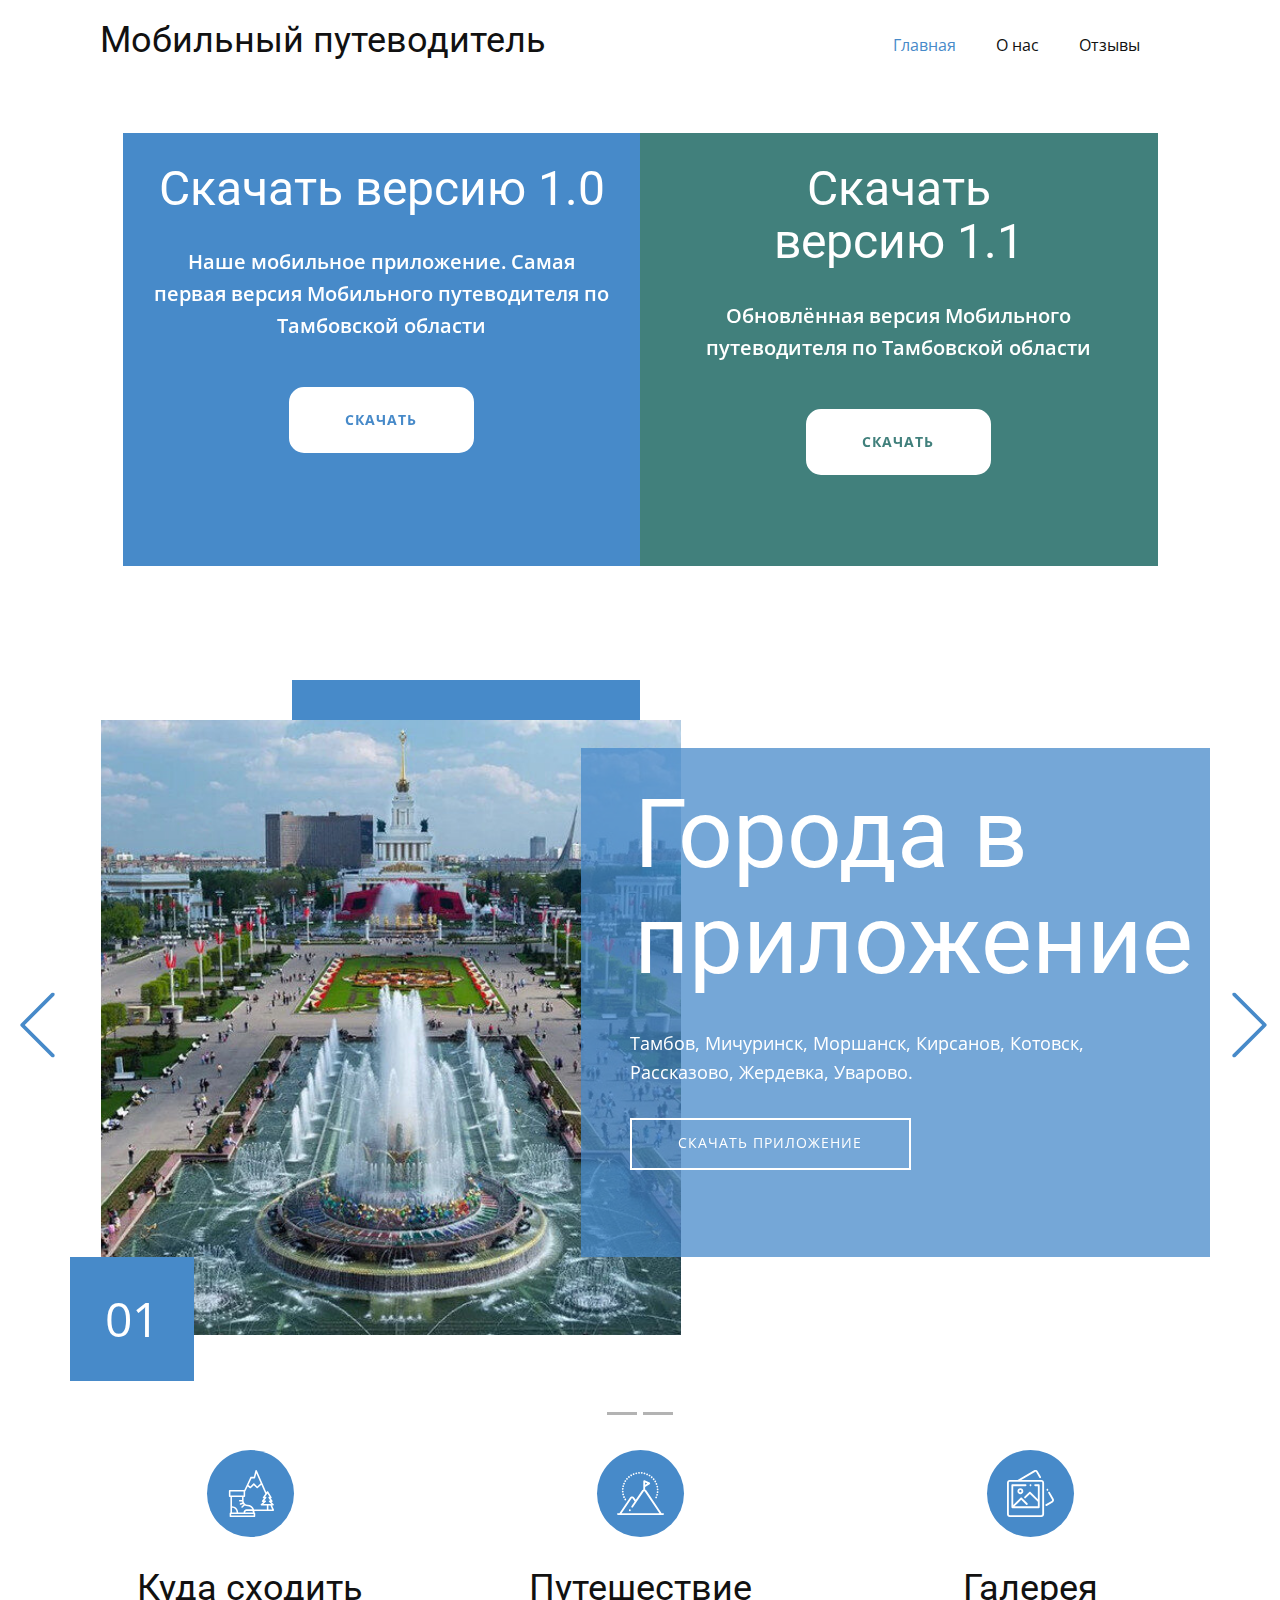
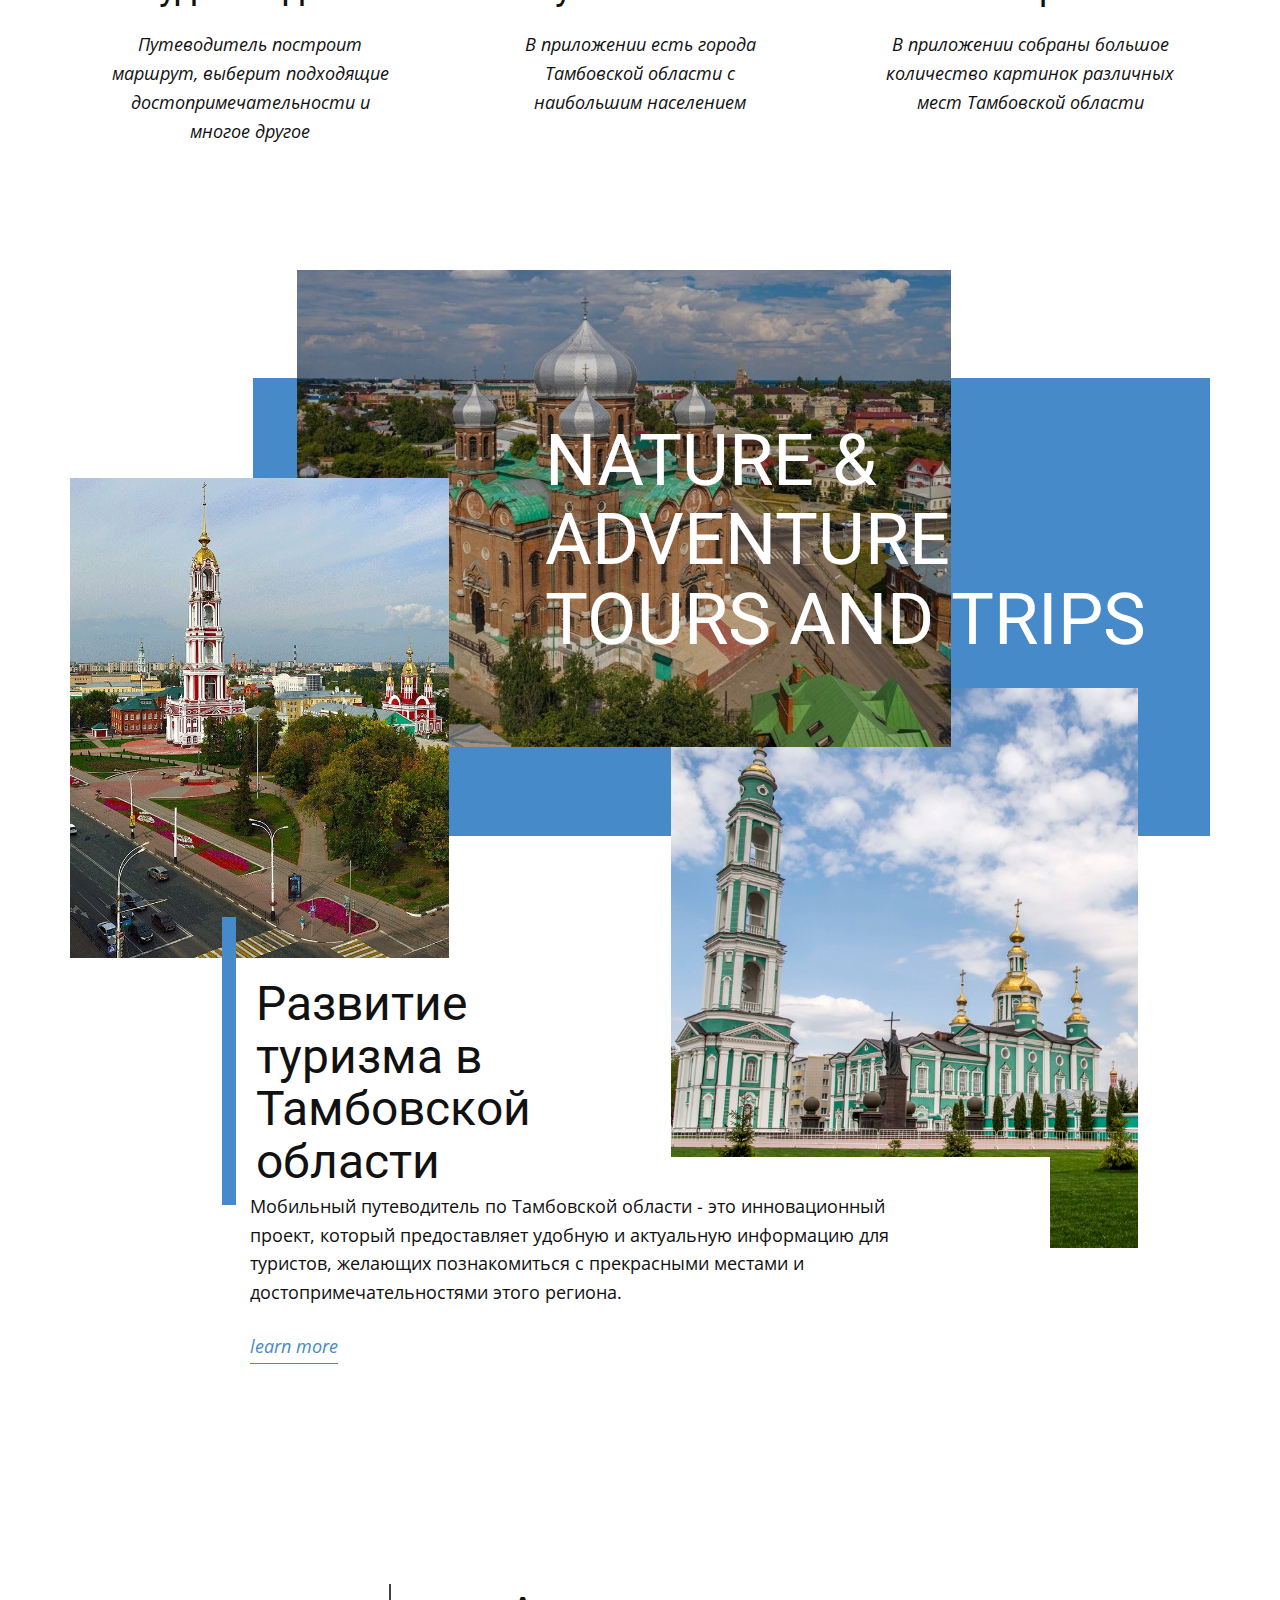
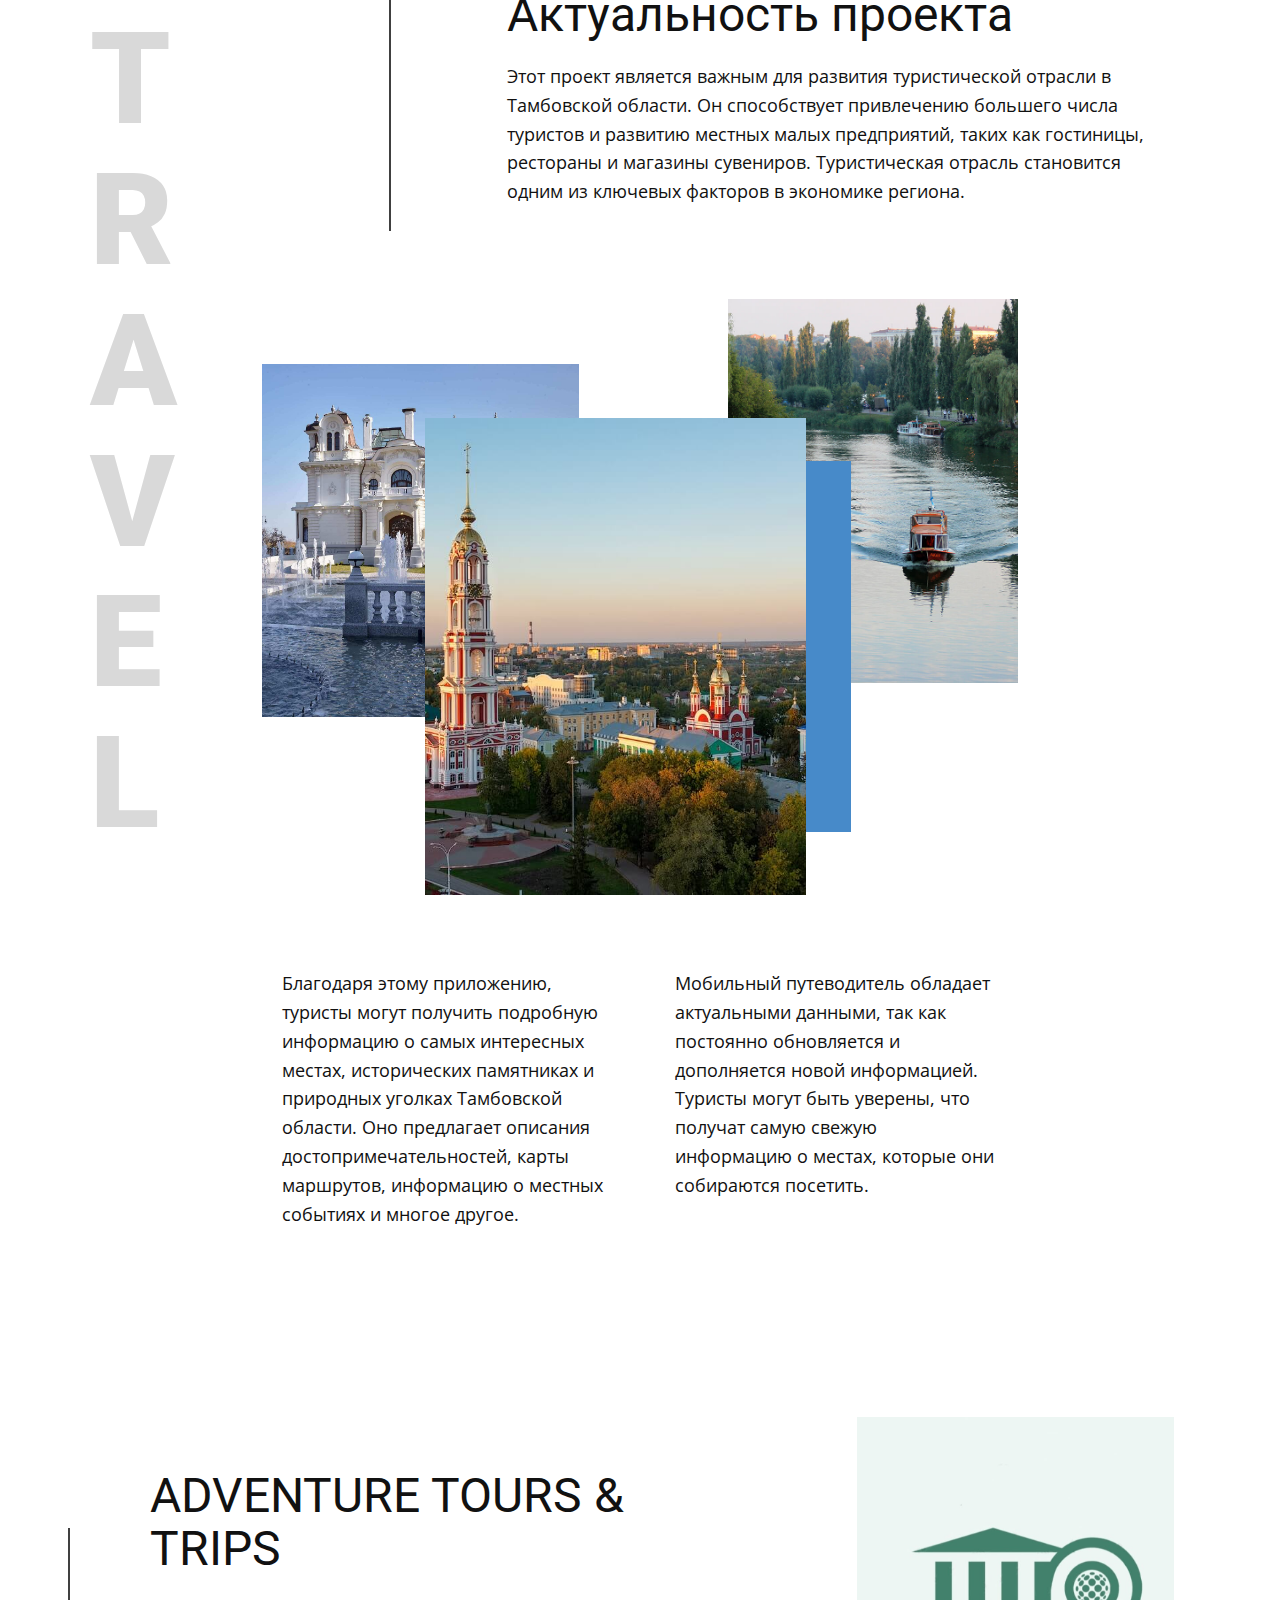
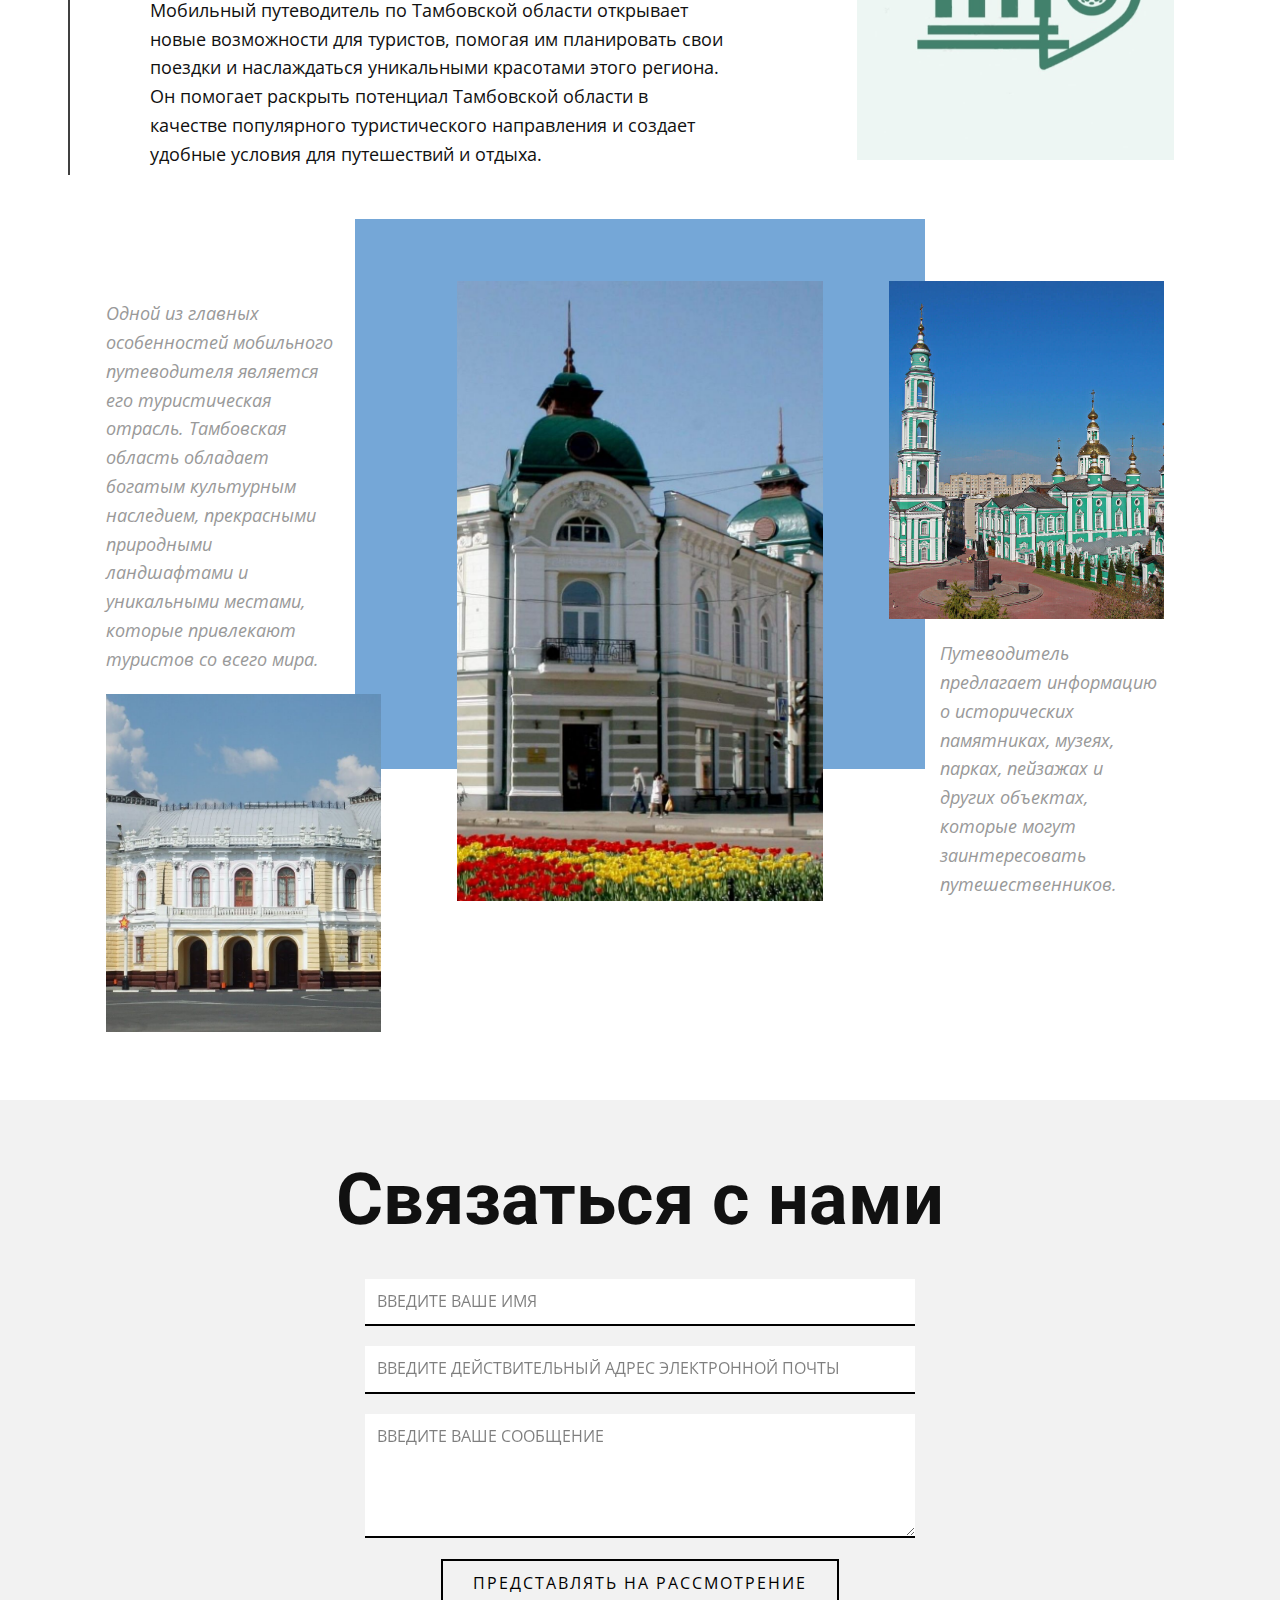
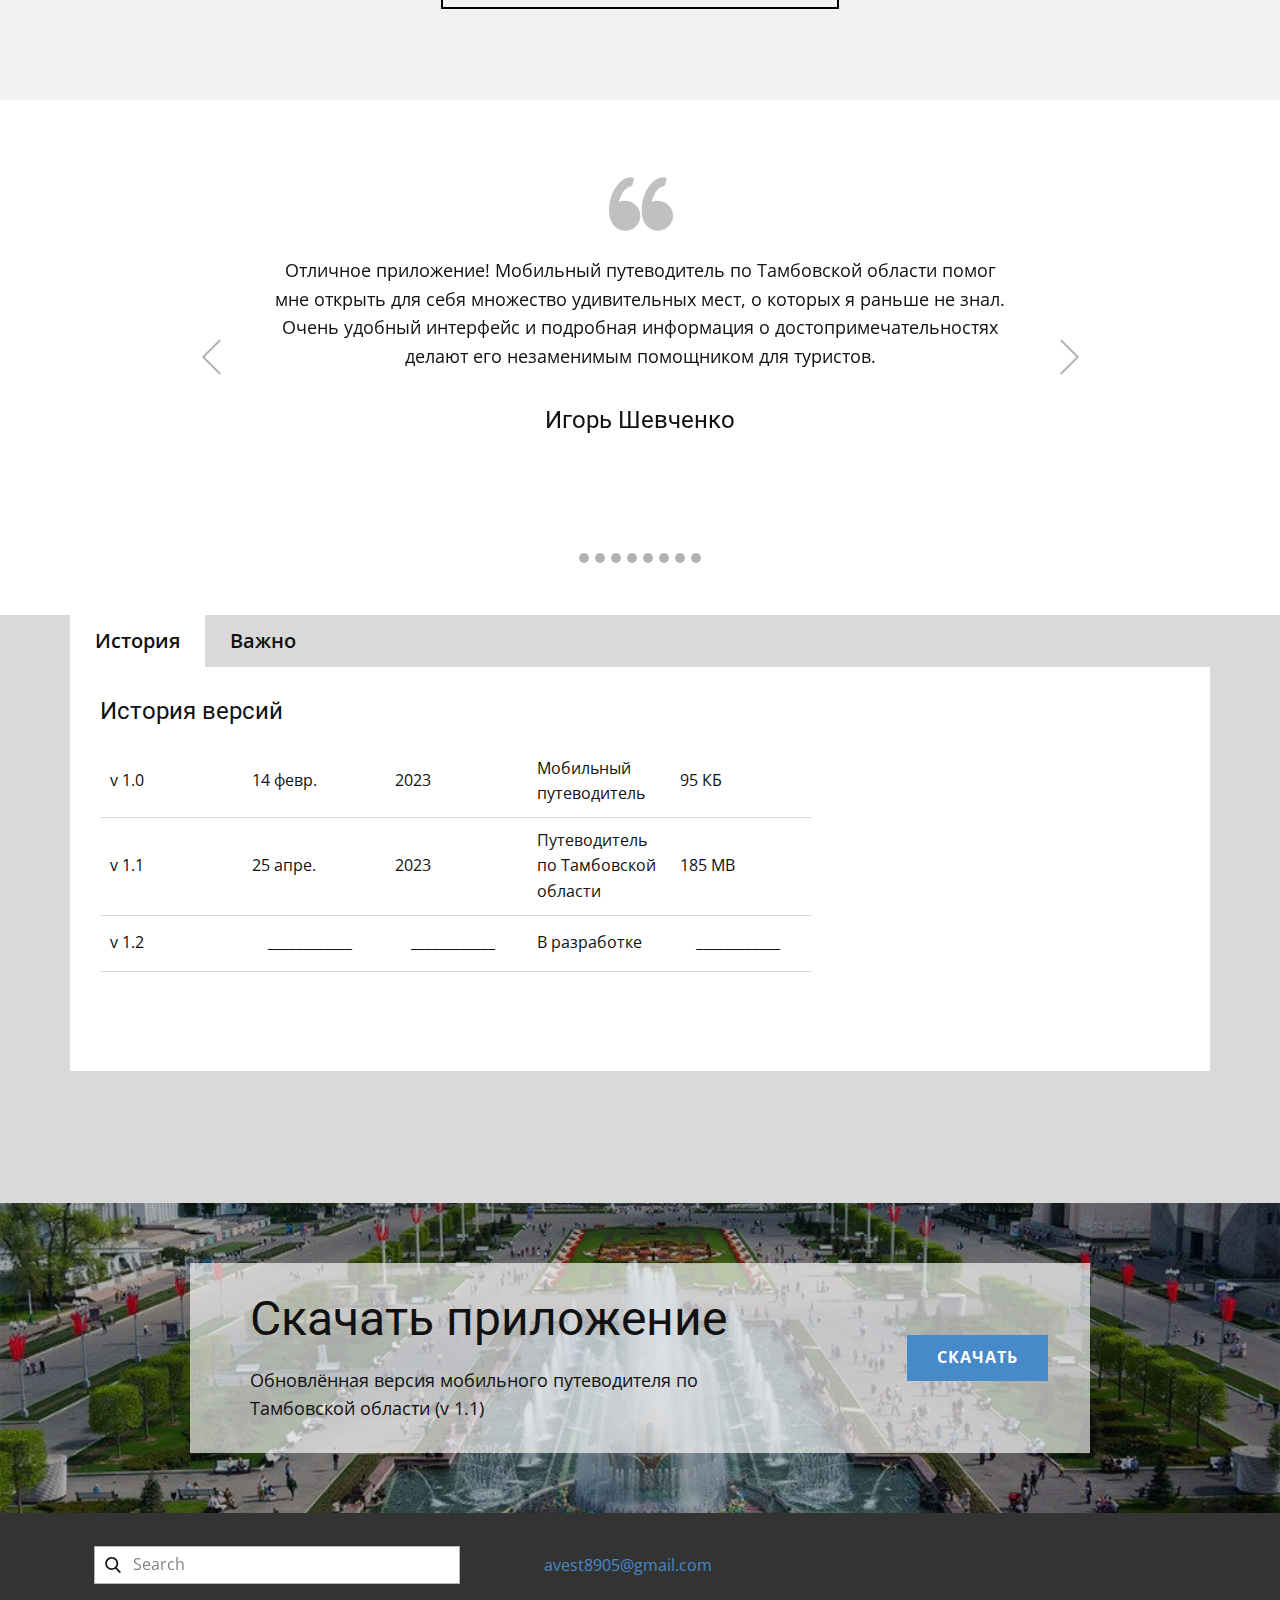
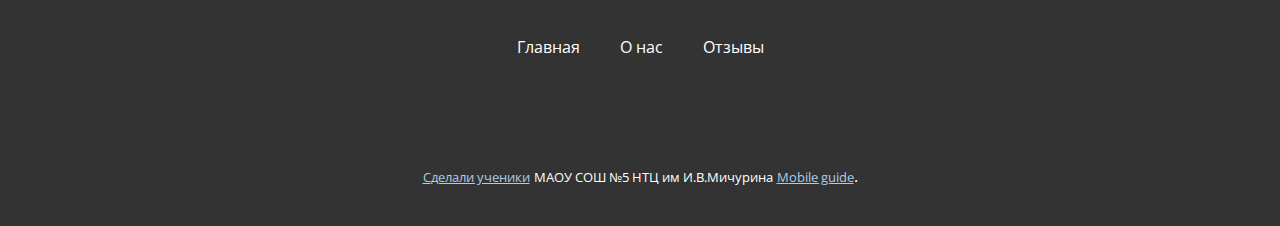
<file: index.html>
<!DOCTYPE html>
<html style="font-size: 16px;" lang="ru"><head>
    <meta name="viewport" content="width=device-width, initial-scale=1.0">
    <meta charset="utf-8">
    <meta name="keywords" content="Mountain Hiking Tours, Explore our Hiking Areas, Nature &amp;amp; AdventureTours and Trips, Mountain Adventure is a Trekking &amp;amp; Tour company, Creativity in touch, Travel, Adventure Tours &amp;amp; Trips">
    <meta name="description" content="">
    <title>Главная</title>
    <link rel="stylesheet" href="nicepage.css" media="screen">
<link rel="stylesheet" href="Главная.css" media="screen">
    <script class="u-script" type="text/javascript" src="jquery.js" defer=""></script>
    <script class="u-script" type="text/javascript" src="nicepage.js" defer=""></script>
    <meta name="generator" content="Nicepage 5.20.7, nicepage.com">
    <meta name="referrer" content="origin">
    <link id="u-theme-google-font" rel="stylesheet" href="https://fonts.googleapis.com/css?family=Roboto:100,100i,300,300i,400,400i,500,500i,700,700i,900,900i|Open+Sans:300,300i,400,400i,500,500i,600,600i,700,700i,800,800i">
    
    
    
    
    
    
    
    
    
    
    
    
    
    
    <script type="application/ld+json">{
		"@context": "http://schema.org",
		"@type": "Organization",
		"name": ""
}</script>
    <meta name="theme-color" content="#478ac9">
    <meta property="og:title" content="Главная">
    <meta property="og:type" content="website">
  <meta data-intl-tel-input-cdn-path="intlTelInput/"></head>
  <body data-home-page="Главная.html" data-home-page-title="Главная" data-path-to-root="./" data-include-products="false" class="u-body u-xl-mode" data-lang="ru"><header class="u-clearfix u-header u-header" id="sec-3e28"><div class="u-clearfix u-sheet u-sheet-1">
        <h3 class="u-text u-text-default u-text-1">Мобильный путеводитель</h3>
        <nav class="u-menu u-menu-one-level u-offcanvas u-menu-1">
          <div class="menu-collapse" style="font-size: 1rem; letter-spacing: 0px;">
            <a class="u-button-style u-custom-left-right-menu-spacing u-custom-padding-bottom u-custom-top-bottom-menu-spacing u-nav-link u-text-active-palette-1-base u-text-hover-palette-2-base" href="#">
              <svg class="u-svg-link" viewBox="0 0 24 24"><use xmlns:xlink="http://www.w3.org/1999/xlink" xlink:href="#menu-hamburger"></use></svg>
              <svg class="u-svg-content" version="1.1" id="menu-hamburger" viewBox="0 0 16 16" x="0px" y="0px" xmlns:xlink="http://www.w3.org/1999/xlink" xmlns="http://www.w3.org/2000/svg"><g><rect y="1" width="16" height="2"></rect><rect y="7" width="16" height="2"></rect><rect y="13" width="16" height="2"></rect>
</g></svg>
            </a>
          </div>
          <div class="u-custom-menu u-nav-container">
            <ul class="u-nav u-unstyled u-nav-1"><li class="u-nav-item"><a class="u-button-style u-nav-link u-text-active-palette-1-base u-text-hover-palette-2-base" href="Главная.html" style="padding: 10px 20px;">Главная</a>
</li><li class="u-nav-item"><a class="u-button-style u-nav-link u-text-active-palette-1-base u-text-hover-palette-2-base" href="О-нас.html" style="padding: 10px 20px;">О нас</a>
</li><li class="u-nav-item"><a class="u-button-style u-nav-link u-text-active-palette-1-base u-text-hover-palette-2-base" href="Отзывы.html" style="padding: 10px 20px;">Отзывы</a>
</li></ul>
          </div>
          <div class="u-custom-menu u-nav-container-collapse">
            <div class="u-black u-container-style u-inner-container-layout u-opacity u-opacity-95 u-sidenav">
              <div class="u-inner-container-layout u-sidenav-overflow">
                <div class="u-menu-close"></div>
                <ul class="u-align-center u-nav u-popupmenu-items u-unstyled u-nav-2"><li class="u-nav-item"><a class="u-button-style u-nav-link" href="Главная.html">Главная</a>
</li><li class="u-nav-item"><a class="u-button-style u-nav-link" href="О-нас.html">О нас</a>
</li><li class="u-nav-item"><a class="u-button-style u-nav-link" href="Отзывы.html">Отзывы</a>
</li></ul>
              </div>
            </div>
            <div class="u-black u-menu-overlay u-opacity u-opacity-70"></div>
          </div>
        </nav>
      </div></header>
    <section class="u-clearfix u-section-1" id="carousel_fa1a">
      <div class="u-clearfix u-sheet u-sheet-1">
        <div class="custom-expanded data-layout-selected u-clearfix u-layout-wrap u-layout-wrap-1">
          <div class="u-layout">
            <div class="u-layout-row">
              <div class="u-align-center u-container-align-center u-container-style u-layout-cell u-palette-1-base u-size-30 u-layout-cell-1" data-animation-name="customAnimationIn" data-animation-duration="1500" data-animation-delay="500" data-href="https://play.google.com/store/apps/details?id=appinventor.ai_konkurs_ezforus.mobile_guide" data-target="_blank">
                <div class="u-container-layout u-valign-top u-container-layout-1">
                  <h2 class="u-align-center u-text u-text-default u-text-1"> Скачать версию 1.0</h2>
                  <p class="u-align-center u-text u-text-2">Наше мобильное приложение. Самая первая версия Мобильного путеводителя по Тамбовской области</p>
                  <a href="https://apps.rustore.ru/app/appinventor.ai_konkurs_ezforus.mobile_guide" class="u-active-palette-1-base u-align-center u-border-2 u-border-active-white u-border-hover-white u-border-white u-btn u-btn-round u-button-style u-hover-palette-1-base u-radius-15 u-text-active-white u-text-hover-white u-text-palette-1-base u-white u-btn-1" data-animation-name="customAnimationIn" data-animation-duration="1500" data-animation-delay="500" data-animation-direction="" target="_blank">Скачать</a>
                </div>
              </div>
              <div class="u-align-center u-container-align-center u-container-style u-layout-cell u-palette-4-dark-2 u-size-30 u-layout-cell-2" data-animation-name="customAnimationIn" data-animation-duration="1500" data-animation-delay="250">
                <div class="u-container-layout u-container-layout-2">
                  <h2 class="u-align-center u-text u-text-3">Скачать версию 1.1</h2>
                  <p class="u-align-center u-text u-text-4">Обновлённая версия Мобильного путеводителя по Тамбовской области</p>
                  <a href="https://apps.rustore.ru/app/org.gma.appZDQ0cWFVqi" class="u-active-palette-4-dark-2 u-align-center u-border-2 u-border-active-white u-border-hover-white u-border-white u-btn u-btn-round u-button-style u-hover-palette-4-dark-2 u-radius-15 u-text-active-white u-text-hover-white u-text-palette-4-dark-2 u-white u-btn-2" data-animation-name="customAnimationIn" data-animation-duration="1500" data-animation-delay="500" data-animation-direction="" target="_blank">Скачать</a>
                </div>
              </div>
            </div>
          </div>
        </div>
      </div>
    </section>
    <section class="u-carousel u-slide u-block-5935-1" id="carousel-beda" data-interval="5000" data-u-ride="carousel">
      <ol class="u-absolute-hcenter u-carousel-indicators u-block-5935-2">
        <li data-u-target="#carousel-beda" data-u-slide-to="0" class="u-active u-grey-30"></li>
        <li data-u-target="#carousel-beda" class="u-grey-30" data-u-slide-to="1"></li>
      </ol>
      <div class="u-carousel-inner" role="listbox">
        <div class="u-active u-carousel-item u-clearfix u-section-2-1">
          <div class="u-clearfix u-sheet u-sheet-1">
            <div class="u-palette-1-base u-shape u-shape-rectangle u-shape-1"></div>
            <img src="images/vdnh-1-e1691232134980.jpeg" alt="" class="u-image u-image-default u-image-1" data-image-width="1024" data-image-height="576">
            <div class="u-opacity u-opacity-75 u-palette-1-base u-shape u-shape-rectangle u-shape-2"></div>
            <div class="u-align-center u-container-style u-group u-palette-1-base u-group-1">
              <div class="u-container-layout u-valign-middle">
                <p class="u-text u-text-1">01</p>
              </div>
            </div>
            <div class="u-container-style u-group u-group-2">
              <div class="u-container-layout u-container-layout-2">
                <h1 class="u-text u-text-body-alt-color u-title u-text-2">Города в приложение</h1>
                <p class="u-text u-text-body-alt-color u-text-3">Тамбов, Мичуринск, Моршанск, Кирсанов, Котовск, Рассказово, Жердевка, Уварово.</p>
                <a href="https://apps.rustore.ru/app/org.gma.appZDQ0cWFVqi" class="u-border-2 u-border-white u-btn u-button-style u-btn-1" target="_blank">Скачать приложение</a>
              </div>
            </div>
          </div>
        </div>
        <div class="u-carousel-item u-clearfix u-section-2-2">
          <div class="u-clearfix u-sheet u-sheet-1">
            <div class="u-palette-1-base u-shape u-shape-rectangle u-shape-1"></div>
            <img class="custom-expanded u-image u-image-1" src="images/imgonline_com_ua_Resize_t911eEtyRE4Z9UW_0.jpg" data-image-width="695" data-image-height="394">
            <div class="u-opacity u-opacity-75 u-palette-1-base u-shape u-shape-rectangle u-shape-2"></div>
            <div class="u-container-style u-group u-group-1">
              <div class="u-container-layout u-container-layout-1">
                <h1 class="u-text u-text-body-alt-color u-title u-text-1">Категории</h1>
                <p class="u-text u-text-body-alt-color u-text-2">Достопримечательности, гостиницы, природа, культура, развлечения, здоровье, еда, религия.</p>
                <a href="https://apps.rustore.ru/app/org.gma.appZDQ0cWFVqi" class="u-border-2 u-border-white u-btn u-button-style u-btn-1" target="_blank"> Скачать приложение</a>
              </div>
            </div>
            <div class="u-align-center u-container-style u-group u-palette-1-base u-group-2">
              <div class="u-container-layout u-valign-middle">
                <p class="u-text u-text-3">02</p>
              </div>
            </div>
          </div>
        </div>
      </div>
      <a class="u-absolute-vcenter u-carousel-control u-carousel-control-prev u-text-palette-1-base u-block-5935-3" href="#carousel-beda" role="button" data-u-slide="prev">
        <span aria-hidden="true">
          <svg viewBox="0 0 477.175 477.175"><path d="M145.188,238.575l215.5-215.5c5.3-5.3,5.3-13.8,0-19.1s-13.8-5.3-19.1,0l-225.1,225.1c-5.3,5.3-5.3,13.8,0,19.1l225.1,225
                    c2.6,2.6,6.1,4,9.5,4s6.9-1.3,9.5-4c5.3-5.3,5.3-13.8,0-19.1L145.188,238.575z"></path></svg>
        </span>
        <span class="sr-only">Previous</span>
      </a>
      <a class="u-absolute-vcenter u-carousel-control u-carousel-control-next u-text-palette-1-base u-block-5935-4" href="#carousel-beda" role="button" data-u-slide="next">
        <span aria-hidden="true">
          <svg viewBox="0 0 477.175 477.175"><path d="M360.731,229.075l-225.1-225.1c-5.3-5.3-13.8-5.3-19.1,0s-5.3,13.8,0,19.1l215.5,215.5l-215.5,215.5
                    c-5.3,5.3-5.3,13.8,0,19.1c2.6,2.6,6.1,4,9.5,4c3.4,0,6.9-1.3,9.5-4l225.1-225.1C365.931,242.875,365.931,234.275,360.731,229.075z"></path></svg>
        </span>
        <span class="sr-only">Next</span>
      </a>
    </section>
    <section class="u-clearfix u-section-3" id="sec-770d">
      <div class="u-clearfix u-sheet u-sheet-1">
        <div class="data-layout-selected u-clearfix u-expanded-width u-gutter-30 u-layout-spacing-vertical u-layout-wrap u-layout-wrap-1">
          <div class="u-layout">
            <div class="u-layout-row">
              <div class="u-align-center-lg u-align-center-md u-align-center-sm u-align-center-xs u-container-style u-layout-cell u-left-cell u-size-20 u-size-20-md u-layout-cell-1">
                <div class="u-container-layout u-valign-middle-sm u-valign-middle-xs u-valign-top-lg u-valign-top-md u-container-layout-1"><span class="u-border-no-bottom u-border-no-left u-border-no-right u-border-no-top u-icon u-icon-circle u-palette-1-base u-icon-1"><svg class="u-svg-link" preserveAspectRatio="xMidYMin slice" viewBox="-8 0 414 414.96783" style=""><use xmlns:xlink="http://www.w3.org/1999/xlink" xlink:href="#svg-4d16"></use></svg><svg class="u-svg-content" viewBox="-8 0 414 414.96783" id="svg-4d16"><path d="m398.019531 351.199219-16.792969-38.632813h8.636719c2.75 0 5.230469-1.652344 6.296875-4.195312 1.0625-2.539063.492188-5.464844-1.441406-7.425782l-19.425781-19.695312h4.054687c2.605469 0 4.980469-1.484375 6.125-3.820312 1.148438-2.339844.867188-5.128907-.726562-7.1875l-15.726563-20.304688h1.960938c2.464843 0 4.738281-1.328125 5.945312-3.476562 1.210938-2.148438 1.167969-4.777344-.105469-6.886719l-30.019531-49.585938c-1.195312-1.964843-3.296875-3.203125-5.59375-3.285156-2.273437-.105469-4.488281 1.003906-5.8125 2.878906l-4.734375 6.679688-35.550781-81.769531-47.992187-110.386719c-1.160157-2.679688-3.945313-4.335938-6.820313-4.0781252-2.921875.2382812-5.355469 2.3085942-6.0625 5.1445312l-13.796875 55.195313h-24.855469c-2.640625 0-5.039062 1.519531-6.164062 3.902343l-31.75 67.011719-21.195313 44.753906h-129.160156c-3.773438 0-6.828125 3.054688-6.828125 6.824219v47.789063c0 3.769531 3.054687 6.824218 6.828125 6.824218h6.824219v136.535156c-3.769531 0-6.824219 3.058594-6.824219 6.828126v27.304687c0 3.769531 3.054688 6.828125 6.824219 6.828125h211.628906c3.773437 0 6.824219-3.058594 6.824219-6.828125v-27.304687c0-3.769532-3.050782-6.828126-6.824219-6.828126v-7.671874c0-1.882813-.101563-3.742188-.269531-5.582032h166.265625c2.300781 0 4.445312-1.164062 5.707031-3.085937 1.265625-1.925781 1.472656-4.355469.550781-6.46875zm-39.152343-114.914063h-3.765626c-2.605468 0-4.980468 1.480469-6.125 3.816406-1.148437 2.339844-.867187 5.128907.726563 7.1875l15.726563 20.304688h-6.453126c-2.753906 0-5.234374 1.65625-6.300781 4.195312-1.058593 2.539063-.492187 5.464844 1.441407 7.425782l19.425781 19.699218h-69.066407l21.199219-19.460937c2.074219-1.902344 2.769531-4.882813 1.746094-7.503906-1.019531-2.625-3.546875-4.351563-6.359375-4.351563h-8.535156l17.542968-19.984375c1.765626-2.015625 2.191407-4.875 1.085938-7.320312-1.105469-2.441407-3.539062-4.007813-6.222656-4.007813h-5.90625l21.488281-30.320312zm-158.964844-162.265625h25.859375c3.132812 0 5.859375-2.132812 6.617187-5.167969l10.222656-40.875 38.105469 87.644532-30.242187 29.503906-25.414063-25.414062c-2.558593-2.558594-7.089843-2.558594-9.652343 0l-25.90625 25.910156-17.148438-13.425782zm-185.765625 115.667969h116.050781v34.132812h-116.050781zm102.398437 47.785156v27.308594h-20.480468c-3.769532 0-6.824219 3.054688-6.824219 6.824219s3.054687 6.828125 6.824219 6.828125h21.09375c.476562 3.003906 1.230468 5.917968 2.234374 8.710937l-18.359374 5.199219c-3.628907 1.027344-5.738282 4.800781-4.707032 8.429688.847656 3.007812 3.585938 4.96875 6.5625 4.96875.617188 0 1.242188-.085938 1.863282-.261719l21.207031-6.007813c1.179687 1.609375 2.460937 3.140625 3.824219 4.589844l-17.964844 17.230469c-2.722656 2.609375-2.808594 6.933593-.199219 9.652343 1.339844 1.398438 3.132813 2.101563 4.925781 2.101563 1.699219 0 3.402344-.628906 4.726563-1.898437l19.269531-18.484376c7.230469 4.269532 15.652344 6.730469 24.640625 6.730469 19.207031 0 35.75 11.605469 43.011719 28.167969-2.003906-.546875-4.097656-.863281-6.265625-.863281h-45.425781c-14.5 0-26.300782 11.800781-26.300782 26.304687v1.003906h-47.789062c0-30.117187-24.496094-54.613281-54.613282-54.613281v-81.921875zm-88.746094 95.574219c22.585938 0 40.960938 18.375 40.960938 40.960937h-40.960938zm191.144532 68.265625h-197.972656v-13.652344h197.972656zm-75.089844-27.304688v-1.003906c0-6.976562 5.671875-12.652344 12.648438-12.652344h45.421874c5.621094 0 10.195313 4.574219 10.195313 10.199219v3.457031zm21.324219-68.269531c-19.285157 0-34.980469-15.691406-34.980469-34.980469v-33.285156h6.828125c3.769531 0 6.828125-3.054687 6.828125-6.828125v-41.714843c1.3125-.65625 2.441406-1.714844 3.117188-3.148438l19.390624-40.9375 19.488282 15.253906c2.714844 2.117188 6.585937 1.890625 9.035156-.546875l25.351562-25.355469 25.351563 25.355469c2.640625 2.644531 6.914063 2.664063 9.59375.058594l31.359375-30.597656 34.898438 80.269531-21.175782 29.882812c-1.480468 2.082032-1.667968 4.8125-.5 7.078126 1.171875 2.269531 3.511719 3.691406 6.066406 3.691406h4.039063l-17.539063 19.984375c-1.765624 2.015625-2.191406 4.875-1.085937 7.320312 1.105469 2.441407 3.539063 4.011719 6.21875 4.011719h6.074219l-21.199219 19.457031c-2.074219 1.902344-2.765625 4.882813-1.746094 7.507813 1.019531 2.621094 3.546875 4.347656 6.359375 4.347656h48.046875v34.53125h-112.375c-8.058593-24.003906-30.753906-41.355469-57.445312-41.355469zm183.472656 41.359375v-34.53125h17.699219l15.007812 34.53125zm0 0"></path></svg></span>
                  <h3 class="u-align-center-xl u-text u-text-1">Куда сходить</h3>
                  <p class="u-align-center-xl u-text u-text-2">Путеводитель построит маршрут, выберит подходящие достопримечательности и многое другое</p>
                </div>
              </div>
              <div class="u-align-center-md u-align-center-sm u-align-center-xs u-container-style u-layout-cell u-size-20 u-size-20-md u-layout-cell-2">
                <div class="u-container-layout u-valign-middle-sm u-valign-middle-xs u-valign-top-lg u-valign-top-md u-container-layout-2"><span class="u-border-no-bottom u-border-no-left u-border-no-right u-border-no-top u-icon u-icon-circle u-palette-1-base u-icon-2"><svg class="u-svg-link" preserveAspectRatio="xMidYMin slice" viewBox="0 0 512 512" style=""><use xmlns:xlink="http://www.w3.org/1999/xlink" xlink:href="#svg-0bfc"></use></svg><svg class="u-svg-content" viewBox="0 0 512 512" x="0px" y="0px" id="svg-0bfc" style="enable-background:new 0 0 512 512;"><g><g><path d="M249.635,30.815c-0.481-5.454-5.252-9.5-10.702-9.094c-5.487,0.352-9.666,5.071-9.342,10.566    c0.312,5.314,4.719,9.414,9.973,9.414c0.198,0,0.396-0.006,0.597-0.018c0.097-0.006,0.294-0.02,0.391-0.028    C246.053,41.17,250.12,36.316,249.635,30.815z"></path>
</g>
</g><g><g><path d="M385.013,71.509c-4.1-3.68-10.41-3.351-14.104,0.746c-3.698,4.101-3.372,10.424,0.729,14.123    c0.055,0.049,0.185,0.164,0.24,0.212c1.889,1.631,4.214,2.429,6.528,2.429c2.807,0,5.599-1.176,7.576-3.468    C389.569,81.393,389.129,75.126,385.013,71.509z"></path>
</g>
</g><g><g><path d="M331.755,37.645c-5.037-2.211-10.921,0.062-13.158,5.095c-2.243,5.047,0.029,10.957,5.076,13.199l0.339,0.146    c1.248,0.515,2.54,0.759,3.811,0.759c3.929,0,7.656-2.331,9.248-6.188C339.162,45.589,336.783,39.791,331.755,37.645z"></path>
</g>
</g><g><g><path d="M407.047,94.327c-0.015-0.02-0.094-0.115-0.109-0.134c-3.51-4.244-9.762-4.814-14.02-1.317    c-4.258,3.495-4.855,9.813-1.376,14.084c1.977,2.425,4.855,3.683,7.758,3.683c2.221,0,4.455-0.735,6.311-2.248    C409.892,104.907,410.535,98.608,407.047,94.327z"></path>
</g>
</g><g><g><path d="M270.608,22.105l-0.1-0.009c-5.5-0.479-10.305,3.585-10.791,9.086c-0.484,5.502,3.633,10.359,9.134,10.845    c0.299,0.026,0.596,0.04,0.89,0.04c5.125,0,9.491-3.92,9.95-9.122C280.176,27.444,276.11,22.591,270.608,22.105z"></path>
</g>
</g><g><g><path d="M301.99,27.488c-0.091-0.025-0.28-0.073-0.372-0.096c-5.364-1.299-10.762,1.995-12.065,7.36    c-1.299,5.344,1.969,10.731,7.297,12.064c0.84,0.218,1.683,0.322,2.514,0.322c4.398-0.001,8.429-2.925,9.642-7.372    C310.459,34.438,307.318,28.941,301.99,27.488z"></path>
</g>
</g><g><g><path d="M359.942,52.609c-0.118-0.079-0.237-0.155-0.358-0.229c-4.691-2.913-10.848-1.467-13.761,3.224    c-2.901,4.667-1.481,10.801,3.156,13.732c1.672,1.077,3.549,1.594,5.406,1.594c3.231,0,6.403-1.563,8.33-4.454    C365.778,61.881,364.537,55.672,359.942,52.609z"></path>
</g>
</g><g><g><path d="M442.773,230.854c-5.483-0.56-10.406,3.429-10.971,8.923l-0.024,0.245c-0.485,5.501,3.578,10.386,9.08,10.871    c0.301,0.027,0.6,0.04,0.896,0.04c5.122,0,9.482-3.891,9.941-9.091l-9.946-1.041l9.947,1.024    C452.262,236.331,448.267,231.419,442.773,230.854z"></path>
</g>
</g><g><g><path d="M430.555,289.648c-5.032-2.273-10.956-0.036-13.229,4.997l-0.14,0.321c-2.147,5.088,0.238,10.954,5.326,13.101    c1.27,0.535,2.586,0.789,3.883,0.789c3.865-0.001,7.54-2.255,9.174-6.012C437.816,297.818,435.578,291.915,430.555,289.648z"></path>
</g>
</g><g><g><path d="M425.227,120.334c-0.045-0.08-0.142-0.245-0.189-0.323c-2.852-4.727-8.992-6.239-13.72-3.39    c-4.711,2.84-6.236,8.957-3.43,13.679c1.854,3.182,5.202,4.966,8.648,4.966c1.67,0,3.364-0.42,4.921-1.302    C426.262,131.241,427.95,125.139,425.227,120.334z"></path>
</g>
</g><g><g><path d="M452.381,210.253l-0.006-0.1c-0.325-5.513-5.047-9.674-10.568-9.345c-5.513,0.324-9.717,5.106-9.393,10.619    c0.313,5.314,4.719,9.413,9.974,9.413c0.197,0,0.397-0.006,0.597-0.018C448.498,220.498,452.705,215.765,452.381,210.253z"></path>
</g>
</g><g><g><path d="M438.951,148.573l-9.323,3.616l9.314-3.639c-2.01-5.145-7.808-7.686-12.953-5.676c-5.144,2.011-7.686,7.81-5.676,12.955    c0.013,0.033,0.063,0.16,0.077,0.193c1.568,3.891,5.301,6.242,9.252,6.242c1.236,0,2.494-0.23,3.712-0.716    C438.47,159.511,440.966,153.697,438.951,148.573z"></path>
</g>
</g><g><g><path d="M448.157,179.04c-0.014-0.066-0.049-0.23-0.064-0.297c-1.225-5.382-6.576-8.745-11.961-7.525    c-5.371,1.218-8.742,6.559-7.549,11.931c1.002,4.688,5.146,7.91,9.769,7.91c0.668,0,1.347-0.067,2.027-0.207    C445.788,189.738,449.271,184.45,448.157,179.04z"></path>
</g>
</g><g><g><path d="M438.905,260.689c-5.349-1.38-10.795,1.82-12.173,7.17c-1.453,5.328,1.688,10.825,7.016,12.278    c0.881,0.24,1.766,0.355,2.637,0.355c4.398,0.001,8.429-2.924,9.642-7.372c0.013-0.045,0.05-0.188,0.062-0.233    C447.466,267.539,444.253,262.067,438.905,260.689z"></path>
</g>
</g><g><g><path d="M69.712,166.689c-5.37-1.298-10.773,1.996-12.075,7.362l-0.023,0.097c-1.301,5.368,2.007,10.725,7.374,12.026    c0.784,0.19,1.569,0.281,2.342,0.281c4.52,0,8.633-3.108,9.744-7.691C78.375,173.396,75.079,167.991,69.712,166.689z"></path>
</g>
</g><g><g><path d="M80.651,138.623c-5.093-2.137-10.953,0.263-13.089,5.354l-0.031,0.073c-2.147,5.088,0.238,10.953,5.326,13.101    c1.27,0.535,2.586,0.789,3.883,0.789c3.9,0,7.607-2.297,9.218-6.116l0.048-0.112C88.142,146.619,85.744,140.759,80.651,138.623z"></path>
</g>
</g><g><g><path d="M76.852,263.632c-1.224-5.386-6.583-8.762-11.968-7.535c-5.385,1.224-8.759,6.582-7.535,11.967    c0.011,0.047,0.044,0.19,0.056,0.237c1.11,4.579,5.211,7.666,9.726,7.666c0.776,0,1.566-0.092,2.354-0.282    C74.852,274.383,78.153,268.999,76.852,263.632z"></path>
</g>
</g><g><g><path d="M98.589,316.061c-2.854-4.729-9-6.25-13.729-3.395c-4.729,2.854-6.249,9-3.396,13.729    c0.023,0.036,0.097,0.157,0.119,0.192c1.896,3.054,5.171,4.736,8.521,4.736c1.798,0,3.618-0.485,5.256-1.502    C100.052,326.908,101.502,320.754,98.589,316.061z"></path>
</g>
</g><g><g><path d="M72.461,235.41c-0.405-5.508-5.195-9.643-10.707-9.239c-5.508,0.404-9.645,5.198-9.24,10.706l0.008,0.099    c0.387,5.256,4.765,9.218,9.951,9.218c0.249,0,0.5-0.01,0.752-0.028C68.733,245.762,72.866,240.918,72.461,235.41z"></path>
</g>
</g><g><g><path d="M63.452,196.12c-5.493-0.485-10.354,3.581-10.84,9.082c-0.004,0.049-0.016,0.196-0.02,0.245    c-0.405,5.508,3.73,10.325,9.238,10.73c0.251,0.019,0.5,0.027,0.748,0.027c5.188,0,9.57-3.987,9.957-9.244    C73.02,201.459,68.954,196.606,63.452,196.12z"></path>
</g>
</g><g><g><path d="M219.711,33.941c-1.145-5.401-6.448-8.853-11.857-7.707l-0.345,0.078c-5.37,1.282-8.675,6.672-7.395,12.042    c1.094,4.594,5.201,7.683,9.727,7.683c0.748,0,1.507-0.085,2.266-0.261C217.451,44.585,220.85,39.309,219.711,33.941z"></path>
</g>
</g><g><g><path d="M163.015,53.398c-2.757-4.785-8.872-6.43-13.657-3.671c-0.094,0.055-0.273,0.162-0.366,0.22    c-4.691,2.911-6.128,9.07-3.218,13.763c1.891,3.05,5.161,4.727,8.508,4.727c1.776,0,3.574-0.472,5.198-1.462    C164.16,64.181,165.746,58.137,163.015,53.398z"></path>
</g>
</g><g><g><path d="M190.604,41.483c-1.939-5.171-7.705-7.789-12.875-5.852c-0.102,0.038-0.296,0.115-0.396,0.156    c-5.104,2.106-7.528,7.948-5.423,13.053c1.59,3.859,5.321,6.189,9.253,6.189c1.247,0,2.514-0.234,3.739-0.729    C189.974,52.307,192.525,46.604,190.604,41.483z"></path>
</g>
</g><g><g><path d="M137.589,69.474c-3.528-4.249-9.833-4.833-14.082-1.307l-0.148,0.125c-4.216,3.567-4.739,9.875-1.172,14.091    c1.978,2.337,4.798,3.54,7.638,3.54c2.283,0,4.579-0.777,6.458-2.367C140.532,80.028,141.117,73.723,137.589,69.474z"></path>
</g>
</g><g><g><path d="M115.078,89.445c-4.146-3.648-10.465-3.245-14.114,0.9c-0.018,0.021-0.102,0.117-0.12,0.138    c-3.602,4.164-3.129,10.42,1.02,14.041c1.885,1.646,4.22,2.449,6.549,2.449c2.795,0,5.582-1.16,7.566-3.415    C119.627,99.412,119.224,93.093,115.078,89.445z"></path>
</g>
</g><g><g><path d="M85.622,290.689c-2.079-5.116-7.912-7.58-13.028-5.501c-5.117,2.079-7.58,7.912-5.501,13.028    c0.014,0.034,0.066,0.16,0.081,0.195c1.606,3.831,5.321,6.141,9.232,6.141c1.288,0,2.598-0.251,3.859-0.78    C85.358,301.636,87.758,295.782,85.622,290.689z"></path>
</g>
</g><g><g><path d="M95.888,112.643c-4.692-2.914-10.857-1.471-13.77,3.223l-0.053,0.085c-2.913,4.693-1.444,10.815,3.249,13.728    c1.63,1.012,3.442,1.493,5.234,1.493c3.365,0,6.662-1.696,8.563-4.759C102.024,121.721,100.58,115.556,95.888,112.643z"></path>
</g>
</g><g><g><path d="M502,470.306h-15.861c-0.046-0.073-0.084-0.148-0.132-0.22L320.464,224.462c-3.467-5.144-8.417-8.948-14.07-11.021    v-27.873l49.963-31.375c3.131-1.966,4.922-5.499,4.656-9.187c-0.266-3.688-2.544-6.928-5.924-8.426l-54.646-24.205    c-3.092-1.369-6.668-1.083-9.504,0.762c-2.835,1.846-4.545,4.999-4.545,8.382v58.369c-0.002,0.107-0.002,0.215,0,0.322v33.23    c-5.653,2.073-10.603,5.877-14.07,11.021l-67.808,100.61l-16.124-23.923c-5.403-8.018-14.401-12.804-24.07-12.804    s-18.667,4.786-24.07,12.804L26.246,470.306H10c-5.523,0-10,4.478-10,10c0,5.522,4.477,10,10,10h21.543    c0.004,0,0.009,0.001,0.013,0.001c0.005,0,0.011-0.001,0.016-0.001H502c5.523,0,10-4.478,10-10    C512,474.784,507.523,470.306,502,470.306z M306.394,136.886l23.406,10.368l-23.406,14.698V136.886z M50.364,470.306    l106.474-157.979c1.706-2.53,4.434-3.981,7.485-3.981c3.051,0,5.779,1.451,7.485,3.981l20.65,30.638l-35.452,52.602    c-3.086,4.58-1.876,10.795,2.704,13.881c4.582,3.09,10.796,1.876,13.881-2.703L288.909,235.64c1.706-2.53,4.434-3.981,7.485-3.981    c3.051,0,5.78,1.451,7.485,3.981l158.157,234.666H50.364z"></path>
</g>
</g><g><g><circle cx="140" cy="438.22" r="10"></circle>
</g>
</g></svg></span>
                  <h3 class="u-align-center-lg u-align-center-xl u-text u-text-3">Путешествие</h3>
                  <p class="u-align-center-lg u-align-center-xl u-text u-text-4">В приложении есть города Тамбовской области с наибольшим населением</p>
                </div>
              </div>
              <div class="u-align-center-lg u-align-center-md u-align-center-sm u-align-center-xs u-container-style u-layout-cell u-right-cell u-size-20 u-size-20-md u-layout-cell-3">
                <div class="u-container-layout u-valign-middle-sm u-valign-middle-xs u-valign-top-lg u-valign-top-md u-container-layout-3"><span class="u-border-no-bottom u-border-no-left u-border-no-right u-border-no-top u-icon u-icon-circle u-palette-1-base u-icon-3"><svg class="u-svg-link" preserveAspectRatio="xMidYMin slice" viewBox="0 0 512 512" style=""><use xmlns:xlink="http://www.w3.org/1999/xlink" xlink:href="#svg-9896"></use></svg><svg class="u-svg-content" viewBox="0 0 512 512" x="0px" y="0px" id="svg-9896" style="enable-background:new 0 0 512 512;"><g><g><path d="M374.007,107.991H154.905l150.098-86.659c4.772-2.758,10.902-1.115,13.66,3.661l33.868,58.661    c2.763,4.783,8.879,6.422,13.66,3.66c4.783-2.761,6.422-8.877,3.66-13.66l-33.868-58.661c-8.271-14.325-26.656-19.25-40.981-10.98    L115.119,107.869c-0.067,0.039-0.126,0.084-0.192,0.124H30.001C13.458,107.993,0,121.451,0,137.993v344.006    C0,498.542,13.458,512,30.001,512h344.006c16.542,0,30.001-13.458,30.001-30.001V137.993    C404.007,121.45,390.549,107.991,374.007,107.991z M384.007,481.998c0,5.514-4.486,10-10,10H30.001c-5.514,0-10-4.486-10-10    V137.992c0-5.514,4.486-10,10-10h344.006c5.514,0,10,4.486,10,10V481.998z"></path>
</g>
</g><g><g><path d="M447.307,208.504c-1.861-1.86-4.44-2.93-7.07-2.93s-5.21,1.07-7.069,2.93c-1.86,1.86-2.931,4.44-2.931,7.07    c0,2.63,1.07,5.21,2.931,7.07c1.86,1.859,4.44,2.93,7.069,2.93c2.63,0,5.21-1.07,7.07-2.93c1.86-1.86,2.93-4.44,2.93-7.07    C450.237,212.944,449.168,210.364,447.307,208.504z"></path>
</g>
</g><g><g><path d="M507.987,312.911l-41.376-71.665c-2.762-4.783-8.876-6.421-13.66-3.66c-4.783,2.761-6.422,8.877-3.66,13.66l41.376,71.664    c2.757,4.776,1.115,10.904-3.66,13.661l-64.312,37.13c-4.783,2.761-6.422,8.877-3.66,13.66c1.853,3.208,5.213,5.001,8.67,5.001    c1.696,0,3.416-0.432,4.99-1.341l64.312-37.13C511.331,345.621,516.257,327.238,507.987,312.911z"></path>
</g>
</g><g><g><path d="M263.074,158.922c-1.859-1.86-4.439-2.93-7.069-2.93c-2.63,0-5.21,1.07-7.07,2.93c-1.86,1.86-2.93,4.44-2.93,7.07    s1.069,5.21,2.93,7.07s4.44,2.93,7.07,2.93c2.63,0,5.21-1.07,7.069-2.93c1.86-1.86,2.931-4.44,2.931-7.07    S264.935,160.782,263.074,158.922z"></path>
</g>
</g><g><g><path d="M346.006,155.992h-39.001c-5.522,0-10,4.477-10,10c0,5.523,4.478,10,10,10h29v142.573l-79.391-79.39    c-1.876-1.875-4.419-2.929-7.071-2.929s-5.195,1.054-7.071,2.929l-52.978,52.978c-3.905,3.905-3.905,10.237,0,14.142    c3.906,3.905,10.236,3.905,14.143,0l45.906-45.907l86.392,86.392c0.023,0.023,0.048,0.042,0.071,0.064v49.152H82.145    l72.597-72.597l53.93,53.93c3.906,3.905,10.236,3.905,14.143,0c3.905-3.905,3.905-10.237,0-14.143l-61.001-61.001    c-1.876-1.875-4.419-2.929-7.071-2.929s-5.195,1.054-7.071,2.929l-79.67,79.67V175.992h134.002c5.522,0,10-4.477,10-10    c0-5.523-4.478-10-10-10H58.001c-5.522,0-10,4.477-10,10v240.004c0,5.523,4.478,10,10,10h288.005c5.522,0,10-4.477,10-10V165.992    C356.006,160.47,351.528,155.992,346.006,155.992z"></path>
</g>
</g><g><g><path d="M145.67,198.992c-17.645,0-32.001,14.355-32.001,32.001s14.355,32.001,32.001,32.001    c17.645,0,32.001-14.355,32.001-32.001S163.315,198.992,145.67,198.992z M145.67,242.993c-6.617,0-12-5.383-12-12s5.383-12,12-12    s12,5.384,12,12C157.67,237.61,152.287,242.993,145.67,242.993z"></path>
</g>
</g></svg></span>
                  <h3 class="u-align-center-xl u-text u-text-5"> Галерея</h3>
                  <p class="u-align-center-xl u-text u-text-6">В приложении собраны большое количество картинок различных мест Тамбовской области</p>
                </div>
              </div>
            </div>
          </div>
        </div>
      </div>
    </section>
    <section class="u-clearfix u-section-4" id="sec-5a82">
      <div class="u-clearfix u-sheet u-sheet-1">
        <div class="u-palette-1-base u-shape u-shape-rectangle u-shape-1"></div>
        <img src="images/125.jpg" alt="" class="u-image u-image-default u-image-1" data-image-width="1200" data-image-height="813">
        <img src="images/Bogolyubskiy-sobor.jpg" alt="" class="u-expanded-width-xs u-image u-image-default u-image-2" data-image-width="1024" data-image-height="683">
        <img src="images/e5c6e4b6-c84e-be54-f990-0c91da7ffb29.jpg" alt="" class="u-image u-image-default u-image-3" data-image-width="1200" data-image-height="842">
        <div class="u-container-style u-group u-group-1">
          <div class="u-container-layout u-valign-middle u-container-layout-1">
            <h1 class="u-text u-text-body-alt-color u-text-1">Nature &amp; Adventure<br>Tours and Trips
            </h1>
          </div>
        </div>
        <div class="u-container-style u-group u-white u-group-2">
          <div class="u-container-layout u-valign-top-sm u-container-layout-2">
            <p class="u-text u-text-2"> Мобильный путеводитель по Тамбовской области - это инновационный проект, который предоставляет удобную и актуальную информацию для туристов, желающих познакомиться с прекрасными местами и достопримечательностями этого региона.</p>
            <a href="О-нас.html" class="u-border-1 u-border-palette-1-base u-link u-text-palette-1-base u-link-1" target="_blank">learn more</a>
          </div>
        </div>
        <div class="u-container-style u-group u-group-3">
          <div class="u-container-layout u-valign-middle-md u-valign-middle-sm u-container-layout-3">
            <h2 class="u-text u-text-3">Развитие туризма в Тамбовской области</h2>
          </div>
        </div>
        <div class="u-palette-1-base u-shape u-shape-rectangle u-shape-2"></div>
      </div>
    </section>
    <section class="u-clearfix u-section-5" id="carousel_0955">
      <div class="u-clearfix u-sheet u-sheet-1">
        <div class="u-align-left u-container-style u-group u-group-1">
          <div class="u-container-layout u-valign-middle u-container-layout-1">
            <h2 class="u-align-left-xs u-text u-text-1">Актуальность проекта</h2>
            <p class="u-align-left-xs u-text u-text-2">Этот проект является важным для развития туристической отрасли в Тамбовской области. Он способствует привлечению большего числа туристов и развитию местных малых предприятий, таких как гостиницы, рестораны и магазины сувениров. Туристическая отрасль становится одним из ключевых факторов в экономике региона.</p>
          </div>
        </div>
        <div class="u-align-left u-border-2 u-border-grey-75 u-line u-line-vertical u-line-1"></div>
      </div>
    </section>
    <section class="u-clearfix u-section-6" id="sec-9f0c">
      <div class="u-clearfix u-sheet u-sheet-1">
        <div class="data-layout-selected u-clearfix u-gutter-30 u-layout-wrap u-layout-wrap-1">
          <div class="u-layout">
            <div class="u-layout-col">
              <div class="u-size-30">
                <div class="u-layout-row">
                  <div class="u-container-style u-layout-cell u-left-cell u-right-cell u-size-60 u-layout-cell-1">
                    <div class="u-container-layout">
                      <img src="images/Usadba-Aseevyh.jpg" alt="" class="u-image u-image-default u-image-1" data-image-width="2808" data-image-height="1872">
                      <img src="images/Naberezhnaya-reki-TSny.jpg" alt="" class="u-image u-image-default u-image-2" data-image-width="1300" data-image-height="867">
                      <div class="u-palette-1-base u-shape u-shape-rectangle u-shape-1"></div>
                      <img src="images/Kazanskiy-monastyr.jpg" alt="" class="u-image u-image-default u-image-3" data-image-width="1024" data-image-height="712">
                    </div>
                  </div>
                </div>
              </div>
              <div class="u-size-30">
                <div class="u-layout-row">
                  <div class="u-container-style u-layout-cell u-left-cell u-size-30 u-layout-cell-2">
                    <div class="u-container-layout u-valign-top-xs u-container-layout-2">
                      <p class="u-text u-text-1">Благодаря этому приложению, туристы могут получить подробную информацию о самых интересных местах, исторических памятниках и природных уголках Тамбовской области. Оно предлагает описания достопримечательностей, карты маршрутов, информацию о местных событиях и многое другое.</p>
                    </div>
                  </div>
                  <div class="u-container-style u-layout-cell u-right-cell u-size-30 u-layout-cell-3">
                    <div class="u-container-layout u-container-layout-3">
                      <p class="u-text u-text-2">Мобильный путеводитель обладает актуальными данными, так как постоянно обновляется и дополняется новой информацией. Туристы могут быть уверены, что получат самую свежую информацию о местах, которые они собираются посетить.</p>
                    </div>
                  </div>
                </div>
              </div>
            </div>
          </div>
        </div>
        <div class="u-container-style u-group u-group-1">
          <div class="u-container-layout u-container-layout-4">
            <h1 class="u-text u-text-grey-15 u-text-3">T<br>r<br>a<br>v<br>e<br>l
            </h1>
          </div>
        </div>
      </div>
    </section>
    <section class="u-clearfix u-section-7" id="sec-a5f8">
      <div class="u-clearfix u-sheet u-sheet-1">
        <img src="images/acd0cb67-6975-4891-a38a-6a6d90b70d80.jpg" alt="" class="u-image u-image-contain u-image-default u-image-1" data-image-width="867" data-image-height="936">
        <div class="u-align-left u-container-style u-group u-group-1">
          <div class="u-container-layout u-valign-middle u-container-layout-1">
            <h2 class="u-align-left-xs u-text u-text-1">Adventure Tours &amp; Trips</h2>
            <p class="u-align-left-xs u-text u-text-2"> Мобильный путеводитель по Тамбовской области открывает новые возможности для туристов, помогая им планировать свои поездки и наслаждаться уникальными красотами этого региона. Он помогает раскрыть потенциал Тамбовской области в качестве популярного туристического направления и создает удобные условия для путешествий и отдыха.</p>
          </div>
        </div>
        <div class="u-align-left u-border-2 u-border-grey-75 u-line u-line-vertical u-line-1"></div>
      </div>
    </section>
    <section class="u-clearfix u-section-8" id="sec-341d">
      <div class="u-clearfix u-sheet u-sheet-1">
        <div class="u-expanded-width-sm u-expanded-width-xs u-opacity u-opacity-75 u-palette-1-base u-shape u-shape-rectangle u-shape-1"></div>
        <div class="data-layout-selected u-clearfix u-expanded-width u-gutter-20 u-layout-wrap u-layout-wrap-1">
          <div class="u-layout">
            <div class="u-layout-row">
              <div class="u-container-style u-layout-cell u-left-cell u-size-20 u-layout-cell-1">
                <div class="u-container-layout u-container-layout-1">
                  <p class="u-text u-text-grey-40 u-text-1"> Одной из главных особенностей мобильного путеводителя является его туристическая отрасль. Тамбовская область обладает богатым культурным наследием, прекрасными природными ландшафтами и уникальными местами, которые привлекают туристов со всего мира.</p>
                  <img class="u-image u-image-1" src="images/Tambovskiy-dramaticheskiy-teatr.jpg" data-image-width="1248" data-image-height="862">
                </div>
              </div>
              <div class="u-container-style u-layout-cell u-size-20 u-layout-cell-2">
                <div class="u-container-layout">
                  <img class="u-expanded-width-lg u-expanded-width-md u-expanded-width-xl u-image u-image-2" src="images/Muzeyno-vystavochnyy-tsentr-Tambovskoy-oblasti-2048x1348.jpg" data-image-width="2048" data-image-height="1348">
                </div>
              </div>
              <div class="u-container-style u-layout-cell u-right-cell u-size-20 u-layout-cell-3">
                <div class="u-container-layout">
                  <img class="u-image u-image-3" src="images/Spaso-Preobrazhenskiy-sobor-1.jpg" data-image-width="1680" data-image-height="1127">
                  <p class="u-text u-text-grey-40 u-text-2">Путеводитель предлагает информацию о исторических памятниках, музеях, парках, пейзажах и других объектах, которые могут заинтересовать путешественников.</p>
                </div>
              </div>
            </div>
          </div>
        </div>
      </div>
    </section>
    <section class="u-align-center u-clearfix u-grey-5 u-section-9" id="sec-fb15">
      <div class="u-clearfix u-sheet u-valign-middle u-sheet-1">
        <h1 class="u-text u-text-default u-text-1">Связаться с нами</h1>
        <div class="u-form u-form-1">
          <form action="https://forms.nicepagesrv.com/v2/form/process" class="u-clearfix u-form-spacing-20 u-form-vertical u-inner-form" style="padding: 10px" source="email" name="form">
            <div class="u-form-group u-form-name u-label-none">
              <label for="name-3b9a" class="u-label">Name</label>
              <input type="text" placeholder="Введите ваше имя" id="name-3b9a" name="name" class="u-border-2 u-border-black u-border-no-left u-border-no-right u-border-no-top u-input u-input-rectangle u-input-1" required="">
            </div>
            <div class="u-form-email u-form-group u-label-none">
              <label for="email-3b9a" class="u-label">Email</label>
              <input type="email" placeholder="Введите действительный адрес электронной почты" id="email-3b9a" name="email" class="u-border-2 u-border-black u-border-no-left u-border-no-right u-border-no-top u-input u-input-rectangle u-input-2" required="">
            </div>
            <div class="u-form-group u-form-message u-label-none">
              <label for="message-3b9a" class="u-label">Message</label>
              <textarea placeholder="Введите ваше сообщение" rows="4" cols="50" id="message-3b9a" name="message" class="u-border-2 u-border-black u-border-no-left u-border-no-right u-border-no-top u-input u-input-rectangle u-input-3" required=""></textarea>
            </div>
            <div class="u-align-center u-form-group u-form-submit">
              <a href="#" class="u-border-2 u-border-black u-btn u-btn-rectangle u-btn-submit u-button-style u-none u-btn-1"> Представлять на рассмотрение</a>
              <input type="submit" value="submit" class="u-form-control-hidden">
            </div>
            <div class="u-form-send-message u-form-send-success"> Thank you! Your message has been sent. </div>
            <div class="u-form-send-error u-form-send-message"> Unable to send your message. Please fix errors then try again. </div>
            <input type="hidden" value="" name="recaptchaResponse">
            <input type="hidden" name="formServices" value="271b005e-cebf-578a-1907-f42e8943ca46">
          </form>
        </div>
      </div>
    </section>
    <section class="u-align-left u-clearfix u-section-10" id="sec-0b56">
      <div class="u-clearfix u-sheet u-valign-middle u-sheet-1">
        <div id="carousel-65a5" data-interval="5000" data-u-ride="carousel" class="u-carousel u-expanded-width-xs u-slider u-slider-1">
          <ol class="u-absolute-hcenter u-carousel-indicators u-carousel-indicators-1">
            <li data-u-target="#carousel-65a5" class="u-active u-grey-30 u-shape-circle" data-u-slide-to="0" style="width: 10px; height: 10px;"></li>
            <li data-u-target="#carousel-65a5" class="u-grey-30 u-shape-circle" data-u-slide-to="1" style="width: 10px; height: 10px;"></li>
            <li data-u-target="#carousel-65a5" class="u-grey-30 u-shape-circle" data-u-slide-to="2" style="width: 10px; height: 10px;"></li>
            <li data-u-target="#carousel-65a5" class="u-grey-30 u-shape-circle" data-u-slide-to="3" style="width: 10px; height: 10px;"></li>
            <li data-u-target="#carousel-65a5" class="u-grey-30 u-shape-circle" data-u-slide-to="4" style="width: 10px; height: 10px;"></li>
            <li data-u-target="#carousel-65a5" class="u-grey-30 u-shape-circle" data-u-slide-to="5" style="width: 10px; height: 10px;"></li>
            <li data-u-target="#carousel-65a5" class="u-grey-30 u-shape-circle" data-u-slide-to="6" style="width: 10px; height: 10px;"></li>
            <li data-u-target="#carousel-65a5" class="u-grey-30 u-shape-circle" data-u-slide-to="7" style="width: 10px; height: 10px;"></li>
          </ol>
          <div class="u-carousel-inner" role="listbox">
            <div class="u-active u-align-center u-carousel-item u-container-style u-slide">
              <div class="u-container-layout u-container-layout-1"><span class="u-icon u-icon-circle u-text-grey-25 u-icon-1"><svg class="u-svg-link" preserveAspectRatio="xMidYMin slice" viewBox="0 0 95.333 95.332" style=""><use xmlns:xlink="http://www.w3.org/1999/xlink" xlink:href="#svg-c16f"></use></svg><svg class="u-svg-content" viewBox="0 0 95.333 95.332" x="0px" y="0px" id="svg-c16f" style="enable-background:new 0 0 95.333 95.332;"><g><g><path d="M30.512,43.939c-2.348-0.676-4.696-1.019-6.98-1.019c-3.527,0-6.47,0.806-8.752,1.793    c2.2-8.054,7.485-21.951,18.013-23.516c0.975-0.145,1.774-0.85,2.04-1.799l2.301-8.23c0.194-0.696,0.079-1.441-0.318-2.045    s-1.035-1.007-1.75-1.105c-0.777-0.106-1.569-0.16-2.354-0.16c-12.637,0-25.152,13.19-30.433,32.076    c-3.1,11.08-4.009,27.738,3.627,38.223c4.273,5.867,10.507,9,18.529,9.313c0.033,0.001,0.065,0.002,0.098,0.002    c9.898,0,18.675-6.666,21.345-16.209c1.595-5.705,0.874-11.688-2.032-16.851C40.971,49.307,36.236,45.586,30.512,43.939z"></path><path d="M92.471,54.413c-2.875-5.106-7.61-8.827-13.334-10.474c-2.348-0.676-4.696-1.019-6.979-1.019    c-3.527,0-6.471,0.806-8.753,1.793c2.2-8.054,7.485-21.951,18.014-23.516c0.975-0.145,1.773-0.85,2.04-1.799l2.301-8.23    c0.194-0.696,0.079-1.441-0.318-2.045c-0.396-0.604-1.034-1.007-1.75-1.105c-0.776-0.106-1.568-0.16-2.354-0.16    c-12.637,0-25.152,13.19-30.434,32.076c-3.099,11.08-4.008,27.738,3.629,38.225c4.272,5.866,10.507,9,18.528,9.312    c0.033,0.001,0.065,0.002,0.099,0.002c9.897,0,18.675-6.666,21.345-16.209C96.098,65.559,95.376,59.575,92.471,54.413z"></path>
</g>
</g></svg>
              
              
            </span>
                <p class="u-align-center u-large-text u-text u-text-default u-text-variant u-text-1"> Отличное приложение! Мобильный путеводитель по Тамбовской области помог мне открыть для себя множество удивительных мест, о которых я раньше не знал. Очень удобный интерфейс и подробная информация о достопримечательностях делают его незаменимым помощником для туристов.</p>
                <h4 class="u-align-center u-text u-text-2">Игорь Шевченко </h4>
              </div>
            </div>
            <div class="u-align-center u-carousel-item u-container-style u-expanded-width-lg u-expanded-width-xl u-slide">
              <div class="u-container-layout u-container-layout-2"><span class="u-icon u-icon-circle u-text-grey-25 u-icon-2"><svg class="u-svg-link" preserveAspectRatio="xMidYMin slice" viewBox="0 0 95.333 95.332" style=""><use xmlns:xlink="http://www.w3.org/1999/xlink" xlink:href="#svg-3d28"></use></svg><svg class="u-svg-content" viewBox="0 0 95.333 95.332" x="0px" y="0px" id="svg-3d28" style="enable-background:new 0 0 95.333 95.332;"><g><g><path d="M30.512,43.939c-2.348-0.676-4.696-1.019-6.98-1.019c-3.527,0-6.47,0.806-8.752,1.793    c2.2-8.054,7.485-21.951,18.013-23.516c0.975-0.145,1.774-0.85,2.04-1.799l2.301-8.23c0.194-0.696,0.079-1.441-0.318-2.045    s-1.035-1.007-1.75-1.105c-0.777-0.106-1.569-0.16-2.354-0.16c-12.637,0-25.152,13.19-30.433,32.076    c-3.1,11.08-4.009,27.738,3.627,38.223c4.273,5.867,10.507,9,18.529,9.313c0.033,0.001,0.065,0.002,0.098,0.002    c9.898,0,18.675-6.666,21.345-16.209c1.595-5.705,0.874-11.688-2.032-16.851C40.971,49.307,36.236,45.586,30.512,43.939z"></path><path d="M92.471,54.413c-2.875-5.106-7.61-8.827-13.334-10.474c-2.348-0.676-4.696-1.019-6.979-1.019    c-3.527,0-6.471,0.806-8.753,1.793c2.2-8.054,7.485-21.951,18.014-23.516c0.975-0.145,1.773-0.85,2.04-1.799l2.301-8.23    c0.194-0.696,0.079-1.441-0.318-2.045c-0.396-0.604-1.034-1.007-1.75-1.105c-0.776-0.106-1.568-0.16-2.354-0.16    c-12.637,0-25.152,13.19-30.434,32.076c-3.099,11.08-4.008,27.738,3.629,38.225c4.272,5.866,10.507,9,18.528,9.312    c0.033,0.001,0.065,0.002,0.099,0.002c9.897,0,18.675-6.666,21.345-16.209C96.098,65.559,95.376,59.575,92.471,54.413z"></path>
</g>
</g></svg>
              
              
            </span>
                <p class="u-align-center u-large-text u-text u-text-default u-text-variant u-text-3"> Я благодарен этому путеводителю за то, что он позволил мне спланировать свою поездку по Тамбовской области без лишних хлопот. Я нашел самые красивые места и интересные маршруты, и всю необходимую информацию можно было найти прямо в приложении.</p>
                <h4 class="u-align-center u-text u-text-4">Илья</h4>
              </div>
            </div>
            <div class="u-carousel-item u-container-style u-slide">
              <div class="u-container-layout u-container-layout-3"><span class="u-icon u-icon-circle u-text-grey-25 u-icon-3"><svg class="u-svg-link" preserveAspectRatio="xMidYMin slice" viewBox="0 0 95.333 95.332" style=""><use xmlns:xlink="http://www.w3.org/1999/xlink" xlink:href="#svg-c83d"></use></svg><svg class="u-svg-content" viewBox="0 0 95.333 95.332" x="0px" y="0px" id="svg-c83d" style="enable-background:new 0 0 95.333 95.332;"><g><g><path d="M30.512,43.939c-2.348-0.676-4.696-1.019-6.98-1.019c-3.527,0-6.47,0.806-8.752,1.793    c2.2-8.054,7.485-21.951,18.013-23.516c0.975-0.145,1.774-0.85,2.04-1.799l2.301-8.23c0.194-0.696,0.079-1.441-0.318-2.045    s-1.035-1.007-1.75-1.105c-0.777-0.106-1.569-0.16-2.354-0.16c-12.637,0-25.152,13.19-30.433,32.076    c-3.1,11.08-4.009,27.738,3.627,38.223c4.273,5.867,10.507,9,18.529,9.313c0.033,0.001,0.065,0.002,0.098,0.002    c9.898,0,18.675-6.666,21.345-16.209c1.595-5.705,0.874-11.688-2.032-16.851C40.971,49.307,36.236,45.586,30.512,43.939z"></path><path d="M92.471,54.413c-2.875-5.106-7.61-8.827-13.334-10.474c-2.348-0.676-4.696-1.019-6.979-1.019    c-3.527,0-6.471,0.806-8.753,1.793c2.2-8.054,7.485-21.951,18.014-23.516c0.975-0.145,1.773-0.85,2.04-1.799l2.301-8.23    c0.194-0.696,0.079-1.441-0.318-2.045c-0.396-0.604-1.034-1.007-1.75-1.105c-0.776-0.106-1.568-0.16-2.354-0.16    c-12.637,0-25.152,13.19-30.434,32.076c-3.099,11.08-4.008,27.738,3.629,38.225c4.272,5.866,10.507,9,18.528,9.312    c0.033,0.001,0.065,0.002,0.099,0.002c9.897,0,18.675-6.666,21.345-16.209C96.098,65.559,95.376,59.575,92.471,54.413z"></path>
</g>
</g></svg>
              
              
            </span>
                <p class="u-align-center u-large-text u-text u-text-default u-text-variant u-text-5"> Мобильный путеводитель по Тамбовской области - это настоящий сокровищница знаний о регионе. Я узнал о местных исторических памятниках, музеях, парках и других достопримечательностях. Большое спасибо разработчикам за такой полезный и информативный инструмент!</p>
                <h4 class="u-align-center u-text u-text-6">Дмитрий Кравец </h4>
              </div>
            </div>
            <div class="u-carousel-item u-container-style u-slide">
              <div class="u-container-layout u-container-layout-4"><span class="u-icon u-icon-circle u-text-grey-25 u-icon-4"><svg class="u-svg-link" preserveAspectRatio="xMidYMin slice" viewBox="0 0 95.333 95.332" style=""><use xmlns:xlink="http://www.w3.org/1999/xlink" xlink:href="#svg-91cc"></use></svg><svg class="u-svg-content" viewBox="0 0 95.333 95.332" x="0px" y="0px" id="svg-91cc" style="enable-background:new 0 0 95.333 95.332;"><g><g><path d="M30.512,43.939c-2.348-0.676-4.696-1.019-6.98-1.019c-3.527,0-6.47,0.806-8.752,1.793    c2.2-8.054,7.485-21.951,18.013-23.516c0.975-0.145,1.774-0.85,2.04-1.799l2.301-8.23c0.194-0.696,0.079-1.441-0.318-2.045    s-1.035-1.007-1.75-1.105c-0.777-0.106-1.569-0.16-2.354-0.16c-12.637,0-25.152,13.19-30.433,32.076    c-3.1,11.08-4.009,27.738,3.627,38.223c4.273,5.867,10.507,9,18.529,9.313c0.033,0.001,0.065,0.002,0.098,0.002    c9.898,0,18.675-6.666,21.345-16.209c1.595-5.705,0.874-11.688-2.032-16.851C40.971,49.307,36.236,45.586,30.512,43.939z"></path><path d="M92.471,54.413c-2.875-5.106-7.61-8.827-13.334-10.474c-2.348-0.676-4.696-1.019-6.979-1.019    c-3.527,0-6.471,0.806-8.753,1.793c2.2-8.054,7.485-21.951,18.014-23.516c0.975-0.145,1.773-0.85,2.04-1.799l2.301-8.23    c0.194-0.696,0.079-1.441-0.318-2.045c-0.396-0.604-1.034-1.007-1.75-1.105c-0.776-0.106-1.568-0.16-2.354-0.16    c-12.637,0-25.152,13.19-30.434,32.076c-3.099,11.08-4.008,27.738,3.629,38.225c4.272,5.866,10.507,9,18.528,9.312    c0.033,0.001,0.065,0.002,0.099,0.002c9.897,0,18.675-6.666,21.345-16.209C96.098,65.559,95.376,59.575,92.471,54.413z"></path>
</g>
</g></svg>
              
              
            </span>
                <p class="u-align-center u-large-text u-text u-text-default u-text-variant u-text-7"> Путеводитель имеет очень хороший выбор маршрутов для пеших прогулок и экскурсий. Он также предлагает подробные карты и навигацию, что помогает не заблудиться. Я смог насладиться прекрасными видами Тамбовской области благодаря этому приложению.</p>
                <h4 class="u-align-center u-text u-text-8">Олег П.<br>
                </h4>
              </div>
            </div>
            <div class="u-carousel-item u-container-style u-slide">
              <div class="u-container-layout u-container-layout-5"><span class="u-icon u-icon-circle u-text-grey-25 u-icon-5"><svg class="u-svg-link" preserveAspectRatio="xMidYMin slice" viewBox="0 0 95.333 95.332" style=""><use xmlns:xlink="http://www.w3.org/1999/xlink" xlink:href="#svg-df8c"></use></svg><svg class="u-svg-content" viewBox="0 0 95.333 95.332" x="0px" y="0px" id="svg-df8c" style="enable-background:new 0 0 95.333 95.332;"><g><g><path d="M30.512,43.939c-2.348-0.676-4.696-1.019-6.98-1.019c-3.527,0-6.47,0.806-8.752,1.793    c2.2-8.054,7.485-21.951,18.013-23.516c0.975-0.145,1.774-0.85,2.04-1.799l2.301-8.23c0.194-0.696,0.079-1.441-0.318-2.045    s-1.035-1.007-1.75-1.105c-0.777-0.106-1.569-0.16-2.354-0.16c-12.637,0-25.152,13.19-30.433,32.076    c-3.1,11.08-4.009,27.738,3.627,38.223c4.273,5.867,10.507,9,18.529,9.313c0.033,0.001,0.065,0.002,0.098,0.002    c9.898,0,18.675-6.666,21.345-16.209c1.595-5.705,0.874-11.688-2.032-16.851C40.971,49.307,36.236,45.586,30.512,43.939z"></path><path d="M92.471,54.413c-2.875-5.106-7.61-8.827-13.334-10.474c-2.348-0.676-4.696-1.019-6.979-1.019    c-3.527,0-6.471,0.806-8.753,1.793c2.2-8.054,7.485-21.951,18.014-23.516c0.975-0.145,1.773-0.85,2.04-1.799l2.301-8.23    c0.194-0.696,0.079-1.441-0.318-2.045c-0.396-0.604-1.034-1.007-1.75-1.105c-0.776-0.106-1.568-0.16-2.354-0.16    c-12.637,0-25.152,13.19-30.434,32.076c-3.099,11.08-4.008,27.738,3.629,38.225c4.272,5.866,10.507,9,18.528,9.312    c0.033,0.001,0.065,0.002,0.099,0.002c9.897,0,18.675-6.666,21.345-16.209C96.098,65.559,95.376,59.575,92.471,54.413z"></path>
</g>
</g></svg>
              
              
            </span>
                <p class="u-align-center u-large-text u-text u-text-default u-text-variant u-text-9">Я путешествую по разным регионам России, и мобильный путеводитель по Тамбовской области - один из лучших, с которыми мне довелось работать. Вся информация актуальна, а интерактивные карты и фотографии добавляют впечатлений.</p>
                <h4 class="u-align-center u-text u-text-10">Ольга<br>
                </h4>
              </div>
            </div>
            <div class="u-carousel-item u-container-style u-slide">
              <div class="u-container-layout u-container-layout-6"><span class="u-icon u-icon-circle u-text-grey-25 u-icon-6"><svg class="u-svg-link" preserveAspectRatio="xMidYMin slice" viewBox="0 0 95.333 95.332" style=""><use xmlns:xlink="http://www.w3.org/1999/xlink" xlink:href="#svg-3f2c"></use></svg><svg class="u-svg-content" viewBox="0 0 95.333 95.332" x="0px" y="0px" id="svg-3f2c" style="enable-background:new 0 0 95.333 95.332;"><g><g><path d="M30.512,43.939c-2.348-0.676-4.696-1.019-6.98-1.019c-3.527,0-6.47,0.806-8.752,1.793    c2.2-8.054,7.485-21.951,18.013-23.516c0.975-0.145,1.774-0.85,2.04-1.799l2.301-8.23c0.194-0.696,0.079-1.441-0.318-2.045    s-1.035-1.007-1.75-1.105c-0.777-0.106-1.569-0.16-2.354-0.16c-12.637,0-25.152,13.19-30.433,32.076    c-3.1,11.08-4.009,27.738,3.627,38.223c4.273,5.867,10.507,9,18.529,9.313c0.033,0.001,0.065,0.002,0.098,0.002    c9.898,0,18.675-6.666,21.345-16.209c1.595-5.705,0.874-11.688-2.032-16.851C40.971,49.307,36.236,45.586,30.512,43.939z"></path><path d="M92.471,54.413c-2.875-5.106-7.61-8.827-13.334-10.474c-2.348-0.676-4.696-1.019-6.979-1.019    c-3.527,0-6.471,0.806-8.753,1.793c2.2-8.054,7.485-21.951,18.014-23.516c0.975-0.145,1.773-0.85,2.04-1.799l2.301-8.23    c0.194-0.696,0.079-1.441-0.318-2.045c-0.396-0.604-1.034-1.007-1.75-1.105c-0.776-0.106-1.568-0.16-2.354-0.16    c-12.637,0-25.152,13.19-30.434,32.076c-3.099,11.08-4.008,27.738,3.629,38.225c4.272,5.866,10.507,9,18.528,9.312    c0.033,0.001,0.065,0.002,0.099,0.002c9.897,0,18.675-6.666,21.345-16.209C96.098,65.559,95.376,59.575,92.471,54.413z"></path>
</g>
</g></svg>
              
              
            </span>
                <p class="u-align-center u-large-text u-text u-text-default u-text-variant u-text-11"> Мне очень понравилась функция поиска ближайших кафе и ресторанов в приложении. Я всегда мог найти хорошее место для перекуса или ужина во время своей поездки. Очень удобно!</p>
                <h4 class="u-align-center u-text u-text-12">Рома<br>
                </h4>
              </div>
            </div>
            <div class="u-carousel-item u-container-style u-slide">
              <div class="u-container-layout u-container-layout-7"><span class="u-icon u-icon-circle u-text-grey-25 u-icon-7"><svg class="u-svg-link" preserveAspectRatio="xMidYMin slice" viewBox="0 0 95.333 95.332" style=""><use xmlns:xlink="http://www.w3.org/1999/xlink" xlink:href="#svg-9c7f"></use></svg><svg class="u-svg-content" viewBox="0 0 95.333 95.332" x="0px" y="0px" id="svg-9c7f" style="enable-background:new 0 0 95.333 95.332;"><g><g><path d="M30.512,43.939c-2.348-0.676-4.696-1.019-6.98-1.019c-3.527,0-6.47,0.806-8.752,1.793    c2.2-8.054,7.485-21.951,18.013-23.516c0.975-0.145,1.774-0.85,2.04-1.799l2.301-8.23c0.194-0.696,0.079-1.441-0.318-2.045    s-1.035-1.007-1.75-1.105c-0.777-0.106-1.569-0.16-2.354-0.16c-12.637,0-25.152,13.19-30.433,32.076    c-3.1,11.08-4.009,27.738,3.627,38.223c4.273,5.867,10.507,9,18.529,9.313c0.033,0.001,0.065,0.002,0.098,0.002    c9.898,0,18.675-6.666,21.345-16.209c1.595-5.705,0.874-11.688-2.032-16.851C40.971,49.307,36.236,45.586,30.512,43.939z"></path><path d="M92.471,54.413c-2.875-5.106-7.61-8.827-13.334-10.474c-2.348-0.676-4.696-1.019-6.979-1.019    c-3.527,0-6.471,0.806-8.753,1.793c2.2-8.054,7.485-21.951,18.014-23.516c0.975-0.145,1.773-0.85,2.04-1.799l2.301-8.23    c0.194-0.696,0.079-1.441-0.318-2.045c-0.396-0.604-1.034-1.007-1.75-1.105c-0.776-0.106-1.568-0.16-2.354-0.16    c-12.637,0-25.152,13.19-30.434,32.076c-3.099,11.08-4.008,27.738,3.629,38.225c4.272,5.866,10.507,9,18.528,9.312    c0.033,0.001,0.065,0.002,0.099,0.002c9.897,0,18.675-6.666,21.345-16.209C96.098,65.559,95.376,59.575,92.471,54.413z"></path>
</g>
</g></svg>
              
              
            </span>
                <p class="u-align-center u-large-text u-text u-text-default u-text-variant u-text-13"> Приложение предлагает информацию не только о туристических местах, но и о местных традициях, культуре и мероприятиях. Я смог погрузиться в атмосферу Тамбовской области и узнать больше о ее уникальности.</p>
                <h4 class="u-align-center u-text u-text-14">Артём Климов </h4>
              </div>
            </div>
            <div class="u-carousel-item u-container-style u-slide">
              <div class="u-container-layout u-container-layout-8"><span class="u-icon u-icon-circle u-text-grey-25 u-icon-8"><svg class="u-svg-link" preserveAspectRatio="xMidYMin slice" viewBox="0 0 95.333 95.332" style=""><use xmlns:xlink="http://www.w3.org/1999/xlink" xlink:href="#svg-b8d3"></use></svg><svg class="u-svg-content" viewBox="0 0 95.333 95.332" x="0px" y="0px" id="svg-b8d3" style="enable-background:new 0 0 95.333 95.332;"><g><g><path d="M30.512,43.939c-2.348-0.676-4.696-1.019-6.98-1.019c-3.527,0-6.47,0.806-8.752,1.793    c2.2-8.054,7.485-21.951,18.013-23.516c0.975-0.145,1.774-0.85,2.04-1.799l2.301-8.23c0.194-0.696,0.079-1.441-0.318-2.045    s-1.035-1.007-1.75-1.105c-0.777-0.106-1.569-0.16-2.354-0.16c-12.637,0-25.152,13.19-30.433,32.076    c-3.1,11.08-4.009,27.738,3.627,38.223c4.273,5.867,10.507,9,18.529,9.313c0.033,0.001,0.065,0.002,0.098,0.002    c9.898,0,18.675-6.666,21.345-16.209c1.595-5.705,0.874-11.688-2.032-16.851C40.971,49.307,36.236,45.586,30.512,43.939z"></path><path d="M92.471,54.413c-2.875-5.106-7.61-8.827-13.334-10.474c-2.348-0.676-4.696-1.019-6.979-1.019    c-3.527,0-6.471,0.806-8.753,1.793c2.2-8.054,7.485-21.951,18.014-23.516c0.975-0.145,1.773-0.85,2.04-1.799l2.301-8.23    c0.194-0.696,0.079-1.441-0.318-2.045c-0.396-0.604-1.034-1.007-1.75-1.105c-0.776-0.106-1.568-0.16-2.354-0.16    c-12.637,0-25.152,13.19-30.434,32.076c-3.099,11.08-4.008,27.738,3.629,38.225c4.272,5.866,10.507,9,18.528,9.312    c0.033,0.001,0.065,0.002,0.099,0.002c9.897,0,18.675-6.666,21.345-16.209C96.098,65.559,95.376,59.575,92.471,54.413z"></path>
</g>
</g></svg>
              
              
            </span>
                <p class="u-align-center u-large-text u-text u-text-default u-text-variant u-text-15"> Я использовал этот путеводитель для пеших прогулок в Тамбовской области, и он помог мне найти самые красивые маршруты и пейзажи. Я получила массу удовольствия и незабываемых впечатлений от него.</p>
                <h4 class="u-align-center u-text u-text-16">Даша Н.<br>
                </h4>
              </div>
            </div>
          </div>
          <a class="u-absolute-vcenter u-carousel-control u-carousel-control-prev u-text-grey-30 u-carousel-control-1" href="#carousel-65a5" role="button" data-u-slide="prev">
            <span aria-hidden="true">
              <svg viewBox="0 0 477.175 477.175"><path d="M145.188,238.575l215.5-215.5c5.3-5.3,5.3-13.8,0-19.1s-13.8-5.3-19.1,0l-225.1,225.1c-5.3,5.3-5.3,13.8,0,19.1l225.1,225
                    c2.6,2.6,6.1,4,9.5,4s6.9-1.3,9.5-4c5.3-5.3,5.3-13.8,0-19.1L145.188,238.575z"></path></svg>
            </span>
            <span class="sr-only">+Previous</span>
          </a>
          <a class="u-absolute-vcenter u-carousel-control u-carousel-control-next u-text-grey-30 u-carousel-control-2" href="#carousel-65a5" role="button" data-u-slide="next">
            <span aria-hidden="true">
              <svg viewBox="0 0 477.175 477.175"><path d="M360.731,229.075l-225.1-225.1c-5.3-5.3-13.8-5.3-19.1,0s-5.3,13.8,0,19.1l215.5,215.5l-215.5,215.5
                    c-5.3,5.3-5.3,13.8,0,19.1c2.6,2.6,6.1,4,9.5,4c3.4,0,6.9-1.3,9.5-4l225.1-225.1C365.931,242.875,365.931,234.275,360.731,229.075z"></path></svg>
            </span>
            <span class="sr-only">+Next</span>
          </a>
        </div>
      </div>
    </section>
    <section class="u-align-center u-clearfix u-grey-15 u-section-11" id="sec-85a8">
      <div class="u-clearfix u-sheet u-valign-top u-sheet-1">
        <div class="u-expanded-width u-tabs u-tabs-1">
          <ul class="u-tab-list u-unstyled" role="tablist">
            <li class="u-tab-item" role="presentation">
              <a class="active u-active-white u-button-style u-tab-link u-tab-link-1" id="link-tab-0da5" href="#tab-0da5" role="tab" aria-controls="tab-0da5" aria-selected="true">История</a>
            </li>
            <li class="u-tab-item" role="presentation">
              <a class="u-active-white u-button-style u-tab-link u-tab-link-2" id="link-tab-14b7" href="#tab-14b7" role="tab" aria-controls="tab-14b7" aria-selected="false">Важно</a>
            </li>
          </ul>
          <div class="u-tab-content">
            <div class="u-container-style u-tab-active u-tab-pane u-white u-tab-pane-1" id="tab-0da5" role="tabpanel" aria-labelledby="link-tab-0da5">
              <div class="u-container-layout u-container-layout-1">
                <h3 class="u-text u-text-default u-text-1">История версий</h3>
                <div class="u-table u-table-responsive u-table-1">
                  <table class="u-table-entity">
                    <colgroup>
                      <col width="20%">
                      <col width="20%">
                      <col width="20%">
                      <col width="20%">
                      <col width="20%">
                    </colgroup>
                    <tbody class="u-table-body">
                      <tr style="height: 55px;">
                        <td class="u-first-column u-table-cell">v 1.0</td>
                        <td class="u-table-cell">14 февр.</td>
                        <td class="u-table-cell">2023</td>
                        <td class="u-table-cell">Мобильный путеводитель</td>
                        <td class="u-table-cell">95 КБ</td>
                      </tr>
                      <tr style="height: 56px;">
                        <td class="u-border-1 u-border-grey-15 u-border-no-left u-border-no-right u-first-column u-table-cell">v 1.1</td>
                        <td class="u-border-1 u-border-grey-15 u-border-no-left u-border-no-right u-table-cell">25 апре.</td>
                        <td class="u-border-1 u-border-grey-15 u-border-no-left u-border-no-right u-table-cell">2023</td>
                        <td class="u-border-1 u-border-grey-15 u-border-no-left u-border-no-right u-table-cell">Путеводитель по Тамбовской области</td>
                        <td class="u-border-1 u-border-grey-15 u-border-no-left u-border-no-right u-table-cell">185 MB</td>
                      </tr>
                      <tr style="height: 56px;">
                        <td class="u-border-1 u-border-grey-15 u-border-no-left u-border-no-right u-first-column u-table-cell">v 1.2</td>
                        <td class="u-border-1 u-border-grey-15 u-border-no-left u-border-no-right u-table-cell"> &nbsp; &nbsp; ____________</td>
                        <td class="u-border-1 u-border-grey-15 u-border-no-left u-border-no-right u-table-cell"> &nbsp; &nbsp; ____________</td>
                        <td class="u-border-1 u-border-grey-15 u-border-no-left u-border-no-right u-table-cell"> В разработке</td>
                        <td class="u-border-1 u-border-grey-15 u-border-no-left u-border-no-right u-table-cell">&nbsp; &nbsp; ____________</td>
                      </tr>
                      <tr style="height: 56px;"></tr>
                    </tbody>
                  </table>
                </div>
              </div>
            </div>
            <div class="u-align-left u-container-style u-tab-pane u-white u-tab-pane-2" id="tab-14b7" role="tabpanel" aria-labelledby="link-tab-14b7">
              <div class="u-container-layout u-valign-top u-container-layout-2">
                <h3 class="u-text u-text-default u-text-2">Экстренные номера по<br>Тамбовск<span style="font-weight: 700;">
                    <span style="font-weight: 400;">
                      <span style="font-weight: 700;">
                        <span style="font-weight: 400;"></span>
                      </span>
                    </span>
                  </span>ой области
                </h3>
                <p class="u-text u-text-default u-text-3"> Единая диспетчерская служба&nbsp; &nbsp; &nbsp; &nbsp; &nbsp; &nbsp; &nbsp; &nbsp; &nbsp; &nbsp; &nbsp; &nbsp; &nbsp;112<br>Пожарная охрана&nbsp; &nbsp; &nbsp; &nbsp; &nbsp; &nbsp; &nbsp; &nbsp; &nbsp; &nbsp; &nbsp; &nbsp; &nbsp; &nbsp; &nbsp; &nbsp; &nbsp; &nbsp; &nbsp; &nbsp; &nbsp; &nbsp; &nbsp; &nbsp; 101&nbsp;(с&nbsp;сотового&nbsp;телефона)<br>Полиция&nbsp; &nbsp; &nbsp; &nbsp; &nbsp; &nbsp; &nbsp; &nbsp; &nbsp; &nbsp; &nbsp; &nbsp; &nbsp; &nbsp; &nbsp; &nbsp; &nbsp; &nbsp; &nbsp; &nbsp; &nbsp; &nbsp; &nbsp; &nbsp; &nbsp; &nbsp; &nbsp; &nbsp; &nbsp; &nbsp; &nbsp; &nbsp; &nbsp;102&nbsp;(с&nbsp;сотового&nbsp;телефона)<br>Скорая медицинская помощь&nbsp; &nbsp; &nbsp; &nbsp; &nbsp; &nbsp; &nbsp; &nbsp; &nbsp; &nbsp; &nbsp; &nbsp; &nbsp; 103&nbsp;(с&nbsp;сотового&nbsp;телефона<br>)Аварийная служба газовых сетей&nbsp; &nbsp; &nbsp; &nbsp; &nbsp; &nbsp; &nbsp; &nbsp; &nbsp; 104&nbsp;(с&nbsp;сотового&nbsp;телефона)<br>Дежурная часть УМВД России по Тамбовской области (<a href="http://68.mvd.ru/gumvd" class="u-active-none u-border-none u-btn u-button-style u-hover-none u-none u-text-palette-1-base u-btn-1">http://68.mvd.ru/gumvd</a>)79-97-52, 79-93-65, 72-52-33, 71-47-82<br>Дежурная часть Управления ГИБДД УМВД России по Тамбовской области (<a href="http://www.gibdd.ru/" class="u-active-none u-border-none u-btn u-button-style u-hover-none u-none u-text-palette-1-base u-btn-2">http://www.gibdd.ru/</a>)53-40-67&nbsp;<br>Дежурный ФСБ России по Тамбовской области (<a href="http://www.fsb.ru/fsb/regions.htm" class="u-active-none u-border-none u-btn u-button-style u-hover-none u-none u-text-palette-1-base u-btn-3">http://www.fsb.ru/fsb/regions.htm</a>)72-40-70&nbsp;<br>Старший оперативный дежурный ЦУКС Главного управления МЧС России по Тамбовской области&nbsp;(<a href="http://www.68.mchs.gov.ru/" class="u-active-none u-border-none u-btn u-button-style u-hover-none u-none u-text-palette-1-base u-btn-4">http://www.68.mchs.gov.ru/</a>)79-56-44, 72-99-50<br>Служба спасения&nbsp; &nbsp; &nbsp; &nbsp; &nbsp; &nbsp; &nbsp; &nbsp; &nbsp; &nbsp; &nbsp; &nbsp; &nbsp; &nbsp; &nbsp; &nbsp; &nbsp; &nbsp; &nbsp; &nbsp; &nbsp; &nbsp; &nbsp; &nbsp; &nbsp; &nbsp; &nbsp; &nbsp; &nbsp; &nbsp; &nbsp; 72-25-25<br>Центральная городская диспетчерская служба&nbsp; &nbsp; &nbsp; 72-03-39<br>Водоканал&nbsp; &nbsp; &nbsp; &nbsp; &nbsp; &nbsp; &nbsp; &nbsp; &nbsp; &nbsp; &nbsp; &nbsp; &nbsp; &nbsp; &nbsp; &nbsp; &nbsp; &nbsp; &nbsp; &nbsp; &nbsp; &nbsp; &nbsp; &nbsp; &nbsp; &nbsp; &nbsp; &nbsp; &nbsp; &nbsp; &nbsp; &nbsp; &nbsp; &nbsp; &nbsp; &nbsp; &nbsp; 72-11-39<br>Аварийная тепловых сетей&nbsp; &nbsp; &nbsp; &nbsp; &nbsp; &nbsp; &nbsp; &nbsp; &nbsp; &nbsp; &nbsp; &nbsp; &nbsp; &nbsp; &nbsp; &nbsp; &nbsp; &nbsp; &nbsp; &nbsp; &nbsp; &nbsp;72-50-03<br>Электросети&nbsp; &nbsp; &nbsp; &nbsp; &nbsp; &nbsp; &nbsp; &nbsp; &nbsp; &nbsp; &nbsp; &nbsp; &nbsp; &nbsp; &nbsp; &nbsp; &nbsp; &nbsp; &nbsp; &nbsp; &nbsp; &nbsp; &nbsp; &nbsp; &nbsp; &nbsp; &nbsp; &nbsp; &nbsp; &nbsp; &nbsp; &nbsp; &nbsp; &nbsp; &nbsp; &nbsp;72-27-37, 72-57-09<br>Теплосети&nbsp; &nbsp; &nbsp; &nbsp; &nbsp; &nbsp; &nbsp; &nbsp; &nbsp; &nbsp; &nbsp; &nbsp; &nbsp; &nbsp; &nbsp; &nbsp; &nbsp; &nbsp; &nbsp; &nbsp; &nbsp; &nbsp; &nbsp; &nbsp; &nbsp; &nbsp; &nbsp; &nbsp; &nbsp; &nbsp; &nbsp; &nbsp; &nbsp; &nbsp; &nbsp; &nbsp; &nbsp; &nbsp;53-38-57<br>Травмпункт&nbsp; &nbsp; &nbsp; &nbsp; &nbsp; &nbsp; &nbsp; &nbsp; &nbsp; &nbsp; &nbsp; &nbsp; &nbsp; &nbsp; &nbsp; &nbsp; &nbsp; &nbsp; &nbsp; &nbsp; &nbsp; &nbsp; &nbsp; &nbsp; &nbsp; &nbsp; &nbsp; &nbsp; &nbsp; &nbsp; &nbsp; &nbsp; &nbsp; &nbsp; &nbsp; &nbsp; 71-36-41, 58-06-01&nbsp;(детский)
                </p>
                <div class="u-border-3 u-border-grey-dark-1 u-line u-line-vertical u-line-1"></div>
                <div class="u-border-3 u-border-grey-dark-1 u-line u-line-vertical u-line-2"></div>
              </div>
            </div>
          </div>
        </div>
      </div>
    </section>
    <section class="u-clearfix u-image u-shading u-section-12" src="" data-image-width="1024" data-image-height="576" id="sec-3e6b">
      <div class="u-clearfix u-sheet u-sheet-1">
        <div class="data-layout-selected u-clearfix u-layout-wrap u-layout-wrap-1">
          <div class="u-layout">
            <div class="u-layout-row">
              <div class="u-align-center-sm u-align-center-xs u-align-left-lg u-align-left-md u-align-left-xl u-container-style u-layout-cell u-left-cell u-opacity u-opacity-65 u-size-39-md u-size-39-sm u-size-39-xs u-size-45-lg u-size-45-xl u-white u-layout-cell-1">
                <div class="u-container-layout u-valign-middle u-container-layout-1">
                  <h2 class="u-text u-text-default u-text-1">Скачать приложение</h2>
                  <p class="u-text u-text-2">Обновлённая версия мобильного путеводителя по Тамбовской области (v 1.1)</p>
                </div>
              </div>
              <div class="u-align-left u-container-style u-layout-cell u-opacity u-opacity-65 u-right-cell u-size-15-lg u-size-15-xl u-size-21-md u-size-21-sm u-size-21-xs u-white u-layout-cell-2">
                <div class="u-container-layout u-valign-middle u-container-layout-2">
                  <a href="https://apps.rustore.ru/app/org.gma.appZDQ0cWFVqi" class="u-border-0 u-btn u-button-style u-hover-palette-1-dark-1 u-palette-1-base u-btn-1" target="_blank">Скачать</a>
                </div>
              </div>
            </div>
          </div>
        </div>
      </div>
    </section>
    
    
    
    <footer class="u-align-center u-clearfix u-footer u-grey-80 u-footer" id="sec-42b9"><div class="u-clearfix u-sheet u-sheet-1">
        <form action="#" method="get" class="u-border-1 u-border-grey-30 u-search u-search-left u-white u-search-1">
          <button class="u-search-button" type="submit">
            <span class="u-search-icon u-spacing-10">
              <svg class="u-svg-link" preserveAspectRatio="xMidYMin slice" viewBox="0 0 56.966 56.966"><use xmlns:xlink="http://www.w3.org/1999/xlink" xlink:href="#svg-614f"></use></svg>
              <svg xmlns="http://www.w3.org/2000/svg" xmlns:xlink="http://www.w3.org/1999/xlink" version="1.1" id="svg-614f" x="0px" y="0px" viewBox="0 0 56.966 56.966" style="enable-background:new 0 0 56.966 56.966;" xml:space="preserve" class="u-svg-content"><path d="M55.146,51.887L41.588,37.786c3.486-4.144,5.396-9.358,5.396-14.786c0-12.682-10.318-23-23-23s-23,10.318-23,23  s10.318,23,23,23c4.761,0,9.298-1.436,13.177-4.162l13.661,14.208c0.571,0.593,1.339,0.92,2.162,0.92  c0.779,0,1.518-0.297,2.079-0.837C56.255,54.982,56.293,53.08,55.146,51.887z M23.984,6c9.374,0,17,7.626,17,17s-7.626,17-17,17  s-17-7.626-17-17S14.61,6,23.984,6z"></path></svg>
            </span>
          </button>
          <input class="u-search-input" type="search" name="search" value="" placeholder="Search">
        </form>
        <a href="mailto:info@site.com" class="u-btn u-button-style u-none u-text-palette-1-base u-btn-1">avest8905@gmail.com</a>
        <nav class="u-menu u-menu-one-level u-offcanvas u-menu-1">
          <div class="menu-collapse">
            <a class="u-button-style u-nav-link" href="#">
              <svg class="u-svg-link" viewBox="0 0 24 24"><use xmlns:xlink="http://www.w3.org/1999/xlink" xlink:href="#svg-d4d5"></use></svg>
              <svg class="u-svg-content" version="1.1" id="svg-d4d5" viewBox="0 0 16 16" x="0px" y="0px" xmlns:xlink="http://www.w3.org/1999/xlink" xmlns="http://www.w3.org/2000/svg"><g><rect y="1" width="16" height="2"></rect><rect y="7" width="16" height="2"></rect><rect y="13" width="16" height="2"></rect>
</g></svg>
            </a>
          </div>
          <div class="u-custom-menu u-nav-container">
            <ul class="u-nav u-unstyled"><li class="u-nav-item"><a class="u-button-style u-nav-link" href="Главная.html">Главная</a>
</li><li class="u-nav-item"><a class="u-button-style u-nav-link" href="О-нас.html">О нас</a>
</li><li class="u-nav-item"><a class="u-button-style u-nav-link" href="Отзывы.html">Отзывы</a>
</li></ul>
          </div>
          <div class="u-custom-menu u-nav-container-collapse">
            <div class="u-black u-container-style u-inner-container-layout u-opacity u-opacity-95 u-sidenav">
              <div class="u-inner-container-layout u-sidenav-overflow">
                <div class="u-menu-close"></div>
                <ul class="u-align-center u-nav u-popupmenu-items u-unstyled u-nav-2"><li class="u-nav-item"><a class="u-button-style u-nav-link" href="Главная.html">Главная</a>
</li><li class="u-nav-item"><a class="u-button-style u-nav-link" href="О-нас.html">О нас</a>
</li><li class="u-nav-item"><a class="u-button-style u-nav-link" href="Отзывы.html">Отзывы</a>
</li></ul>
              </div>
            </div>
            <div class="u-black u-menu-overlay u-opacity u-opacity-70"></div>
          </div>
        </nav>
      </div></footer>
    <section class="u-backlink u-clearfix u-grey-80">
      <a class="u-link" href="https://apps.rustore.ru/app/org.gma.appZDQ0cWFVqi" target="_blank">
        <span>Сделали ученики</span>
      </a>
      <p class="u-text">
        <span>МАОУ СОШ №5 НТЦ им И.В.Мичурина</span>
      </p>
      <a class="u-link" href="" target="_blank">
        <span>Mobile guide</span>
      </a>. 
    </section>
  
</body></html>
</file>
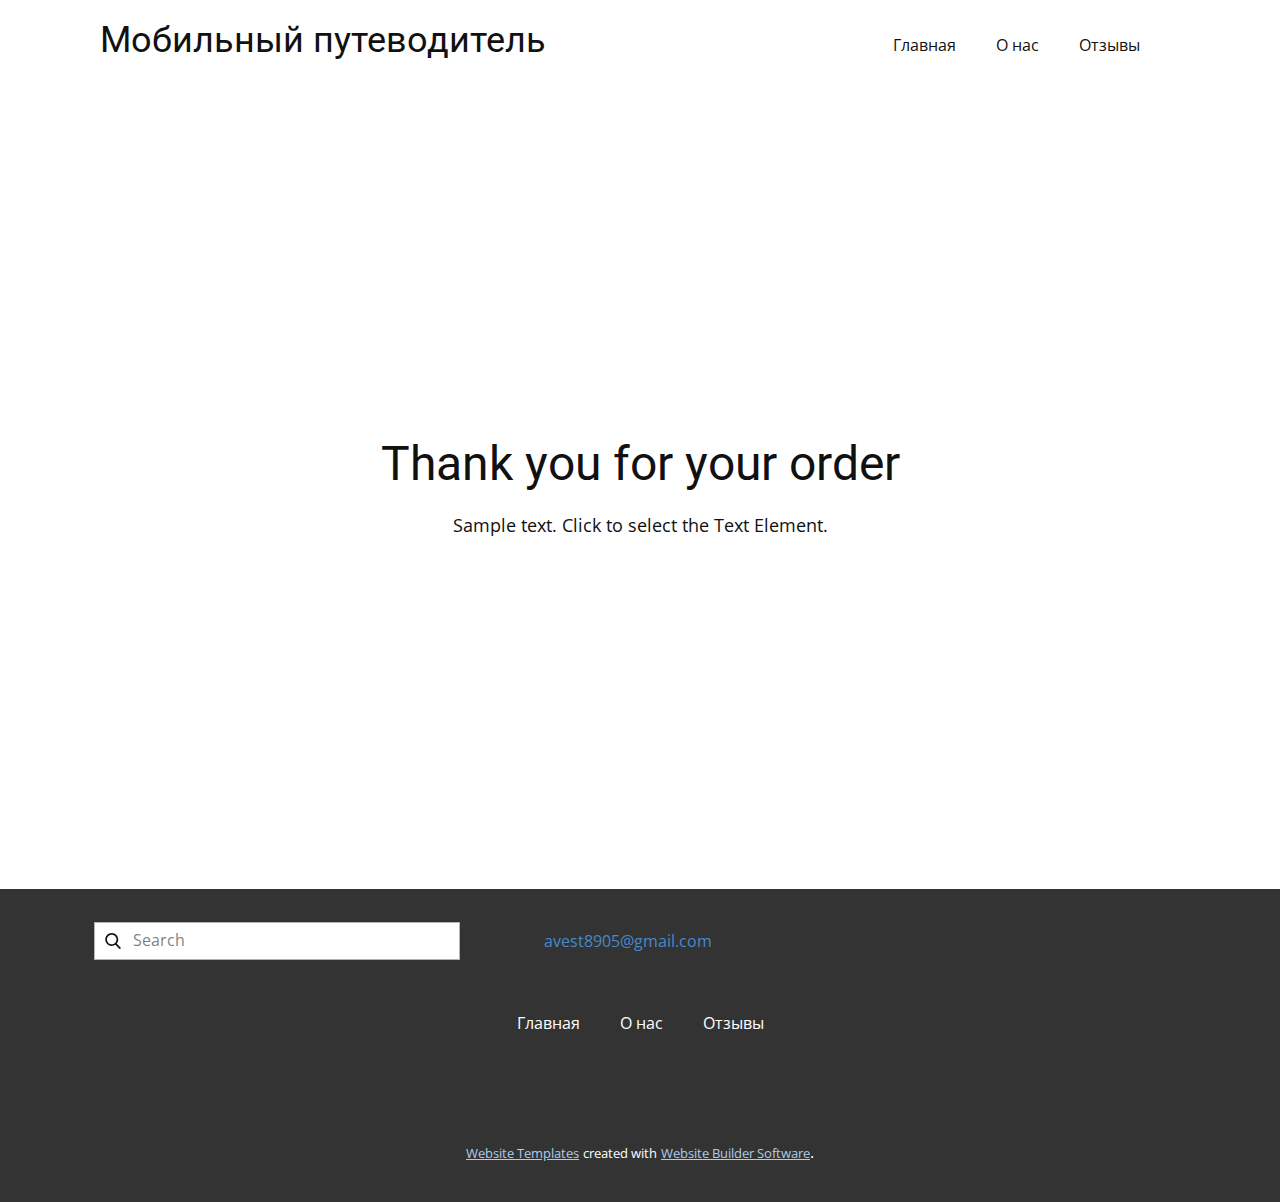
<file: thank-you-page.html>
<!DOCTYPE html>
<html style="font-size: 16px;" lang="ru"><head>
    <meta name="viewport" content="width=device-width, initial-scale=1.0">
    <meta charset="utf-8">
    <meta name="keywords" content="Thank you for your order">
    <meta name="description" content="">
    <title>Thank You Page Template</title>
    <link rel="stylesheet" href="nicepage.css" media="screen">
<link rel="stylesheet" href="Thank-You-Page-Template.css" media="screen">
    <script class="u-script" type="text/javascript" src="jquery.js" defer=""></script>
    <script class="u-script" type="text/javascript" src="nicepage.js" defer=""></script>
    <meta name="generator" content="Nicepage 5.20.7, nicepage.com">
    <link id="u-theme-google-font" rel="stylesheet" href="https://fonts.googleapis.com/css?family=Roboto:100,100i,300,300i,400,400i,500,500i,700,700i,900,900i|Open+Sans:300,300i,400,400i,500,500i,600,600i,700,700i,800,800i">
    
    
    
    <script type="application/ld+json">{
		"@context": "http://schema.org",
		"@type": "Organization",
		"name": ""
}</script>
    <meta name="theme-color" content="#478ac9">
    <meta property="og:title" content="Thank You Page Template">
    <meta property="og:type" content="website">
  <meta data-intl-tel-input-cdn-path="intlTelInput/"></head>
  <body data-path-to-root="./" data-include-products="false" class="u-body u-xl-mode" data-lang="ru"><header class="u-clearfix u-header u-header" id="sec-3e28"><div class="u-clearfix u-sheet u-sheet-1">
        <h3 class="u-text u-text-default u-text-1">Мобильный путеводитель</h3>
        <nav class="u-menu u-menu-one-level u-offcanvas u-menu-1">
          <div class="menu-collapse" style="font-size: 1rem; letter-spacing: 0px;">
            <a class="u-button-style u-custom-left-right-menu-spacing u-custom-padding-bottom u-custom-top-bottom-menu-spacing u-nav-link u-text-active-palette-1-base u-text-hover-palette-2-base" href="#">
              <svg class="u-svg-link" viewBox="0 0 24 24"><use xmlns:xlink="http://www.w3.org/1999/xlink" xlink:href="#menu-hamburger"></use></svg>
              <svg class="u-svg-content" version="1.1" id="menu-hamburger" viewBox="0 0 16 16" x="0px" y="0px" xmlns:xlink="http://www.w3.org/1999/xlink" xmlns="http://www.w3.org/2000/svg"><g><rect y="1" width="16" height="2"></rect><rect y="7" width="16" height="2"></rect><rect y="13" width="16" height="2"></rect>
</g></svg>
            </a>
          </div>
          <div class="u-custom-menu u-nav-container">
            <ul class="u-nav u-unstyled u-nav-1"><li class="u-nav-item"><a class="u-button-style u-nav-link u-text-active-palette-1-base u-text-hover-palette-2-base" href="Главная.html" style="padding: 10px 20px;">Главная</a>
</li><li class="u-nav-item"><a class="u-button-style u-nav-link u-text-active-palette-1-base u-text-hover-palette-2-base" href="О-нас.html" style="padding: 10px 20px;">О нас</a>
</li><li class="u-nav-item"><a class="u-button-style u-nav-link u-text-active-palette-1-base u-text-hover-palette-2-base" href="Отзывы.html" style="padding: 10px 20px;">Отзывы</a>
</li></ul>
          </div>
          <div class="u-custom-menu u-nav-container-collapse">
            <div class="u-black u-container-style u-inner-container-layout u-opacity u-opacity-95 u-sidenav">
              <div class="u-inner-container-layout u-sidenav-overflow">
                <div class="u-menu-close"></div>
                <ul class="u-align-center u-nav u-popupmenu-items u-unstyled u-nav-2"><li class="u-nav-item"><a class="u-button-style u-nav-link" href="Главная.html">Главная</a>
</li><li class="u-nav-item"><a class="u-button-style u-nav-link" href="О-нас.html">О нас</a>
</li><li class="u-nav-item"><a class="u-button-style u-nav-link" href="Отзывы.html">Отзывы</a>
</li></ul>
              </div>
            </div>
            <div class="u-black u-menu-overlay u-opacity u-opacity-70"></div>
          </div>
        </nav>
      </div></header>
    <section class="u-align-center u-clearfix u-container-align-center u-section-1" id="sec-b6d4">
      <div class="u-clearfix u-sheet u-valign-middle u-sheet-1">
        <h2 class="u-align-center u-text u-text-default u-text-1"> Thank you for your order</h2>
        <p class="u-align-center u-text u-text-default u-text-2">Sample text. Click to select the Text Element.</p>
      </div>
    </section>
    
    
    
    <footer class="u-align-center u-clearfix u-footer u-grey-80 u-footer" id="sec-42b9"><div class="u-clearfix u-sheet u-sheet-1">
        <form action="#" method="get" class="u-border-1 u-border-grey-30 u-search u-search-left u-white u-search-1">
          <button class="u-search-button" type="submit">
            <span class="u-search-icon u-spacing-10">
              <svg class="u-svg-link" preserveAspectRatio="xMidYMin slice" viewBox="0 0 56.966 56.966"><use xmlns:xlink="http://www.w3.org/1999/xlink" xlink:href="#svg-614f"></use></svg>
              <svg xmlns="http://www.w3.org/2000/svg" xmlns:xlink="http://www.w3.org/1999/xlink" version="1.1" id="svg-614f" x="0px" y="0px" viewBox="0 0 56.966 56.966" style="enable-background:new 0 0 56.966 56.966;" xml:space="preserve" class="u-svg-content"><path d="M55.146,51.887L41.588,37.786c3.486-4.144,5.396-9.358,5.396-14.786c0-12.682-10.318-23-23-23s-23,10.318-23,23  s10.318,23,23,23c4.761,0,9.298-1.436,13.177-4.162l13.661,14.208c0.571,0.593,1.339,0.92,2.162,0.92  c0.779,0,1.518-0.297,2.079-0.837C56.255,54.982,56.293,53.08,55.146,51.887z M23.984,6c9.374,0,17,7.626,17,17s-7.626,17-17,17  s-17-7.626-17-17S14.61,6,23.984,6z"></path></svg>
            </span>
          </button>
          <input class="u-search-input" type="search" name="search" value="" placeholder="Search">
        </form>
        <a href="mailto:info@site.com" class="u-btn u-button-style u-none u-text-palette-1-base u-btn-1">avest8905@gmail.com</a>
        <nav class="u-menu u-menu-one-level u-offcanvas u-menu-1">
          <div class="menu-collapse">
            <a class="u-button-style u-nav-link" href="#">
              <svg class="u-svg-link" viewBox="0 0 24 24"><use xmlns:xlink="http://www.w3.org/1999/xlink" xlink:href="#svg-d4d5"></use></svg>
              <svg class="u-svg-content" version="1.1" id="svg-d4d5" viewBox="0 0 16 16" x="0px" y="0px" xmlns:xlink="http://www.w3.org/1999/xlink" xmlns="http://www.w3.org/2000/svg"><g><rect y="1" width="16" height="2"></rect><rect y="7" width="16" height="2"></rect><rect y="13" width="16" height="2"></rect>
</g></svg>
            </a>
          </div>
          <div class="u-custom-menu u-nav-container">
            <ul class="u-nav u-unstyled"><li class="u-nav-item"><a class="u-button-style u-nav-link" href="Главная.html">Главная</a>
</li><li class="u-nav-item"><a class="u-button-style u-nav-link" href="О-нас.html">О нас</a>
</li><li class="u-nav-item"><a class="u-button-style u-nav-link" href="Отзывы.html">Отзывы</a>
</li></ul>
          </div>
          <div class="u-custom-menu u-nav-container-collapse">
            <div class="u-black u-container-style u-inner-container-layout u-opacity u-opacity-95 u-sidenav">
              <div class="u-inner-container-layout u-sidenav-overflow">
                <div class="u-menu-close"></div>
                <ul class="u-align-center u-nav u-popupmenu-items u-unstyled u-nav-2"><li class="u-nav-item"><a class="u-button-style u-nav-link" href="Главная.html">Главная</a>
</li><li class="u-nav-item"><a class="u-button-style u-nav-link" href="О-нас.html">О нас</a>
</li><li class="u-nav-item"><a class="u-button-style u-nav-link" href="Отзывы.html">Отзывы</a>
</li></ul>
              </div>
            </div>
            <div class="u-black u-menu-overlay u-opacity u-opacity-70"></div>
          </div>
        </nav>
      </div></footer>
    <section class="u-backlink u-clearfix u-grey-80">
      <a class="u-link" href="https://nicepage.com/website-templates" target="_blank">
        <span>Website Templates</span>
      </a>
      <p class="u-text">
        <span>created with</span>
      </p>
      <a class="u-link" href="" target="_blank">
        <span>Website Builder Software</span>
      </a>. 
    </section>
  
</body></html>
</file>
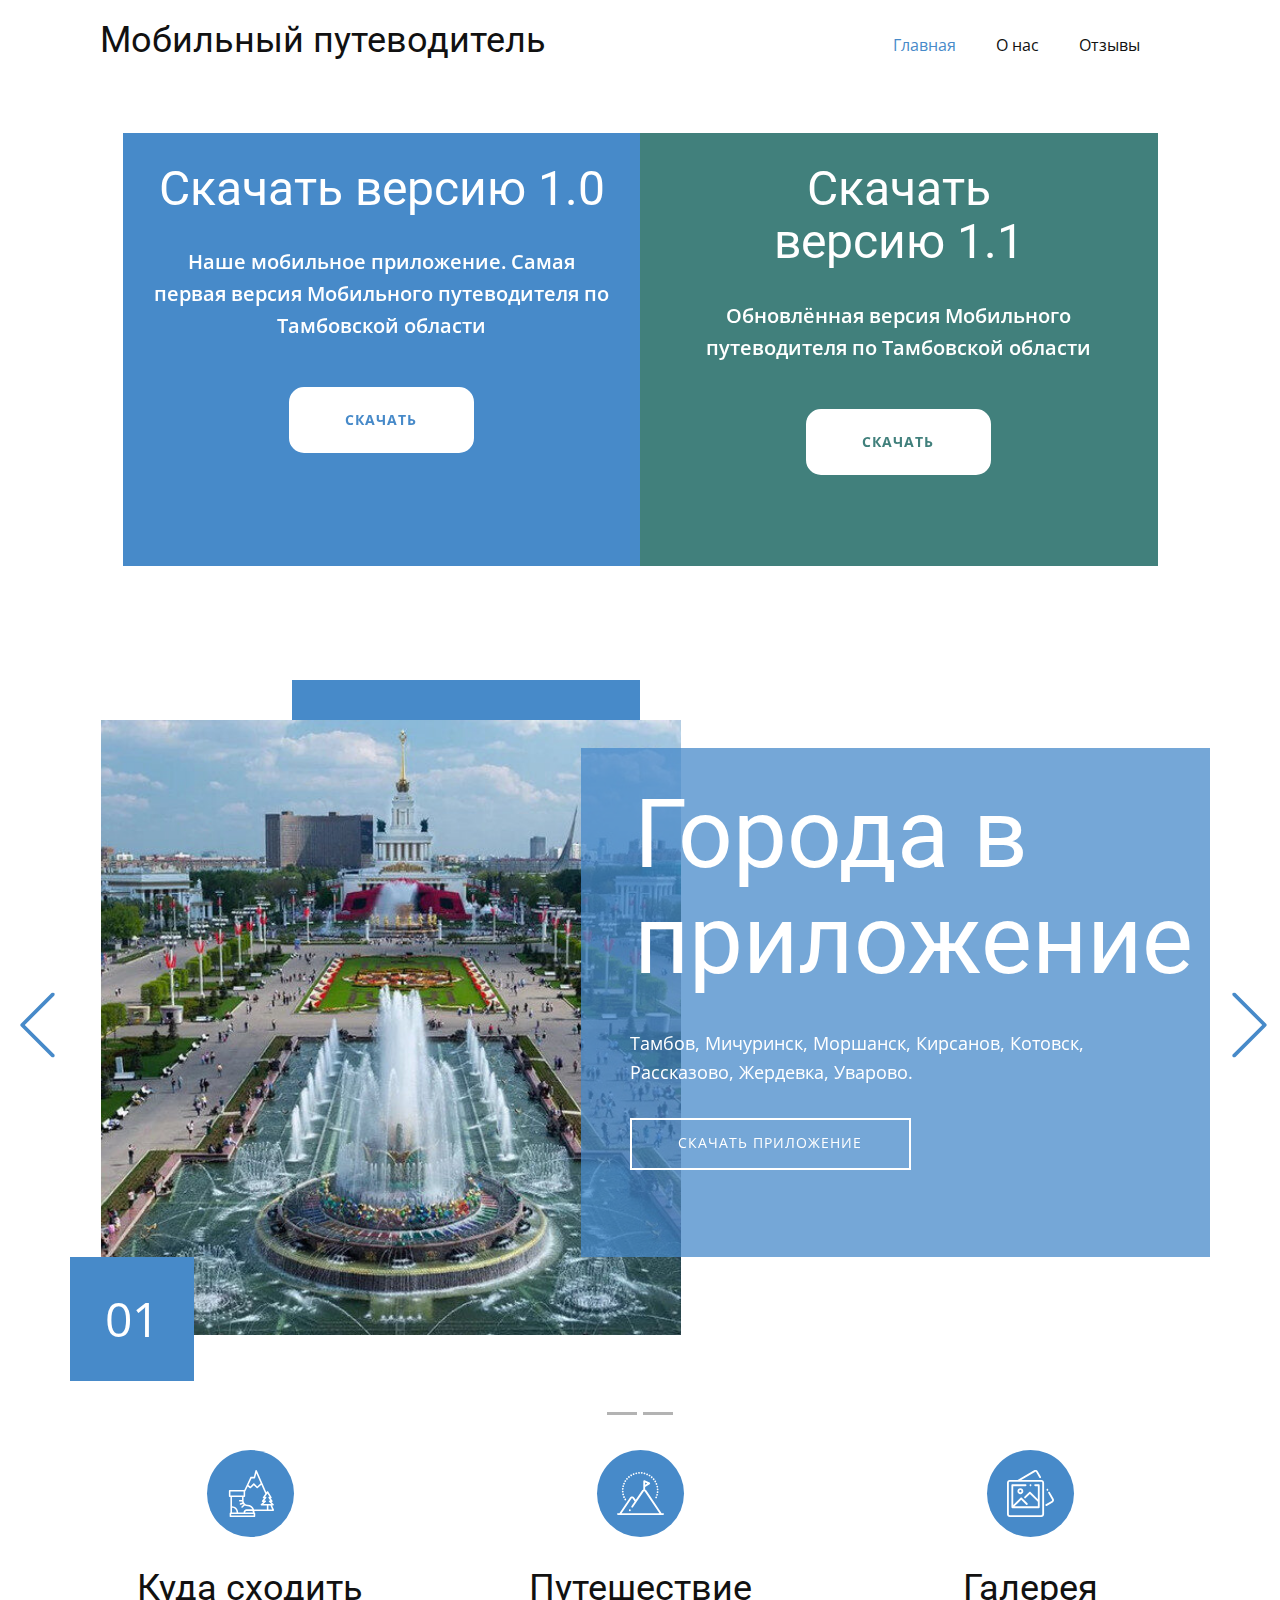
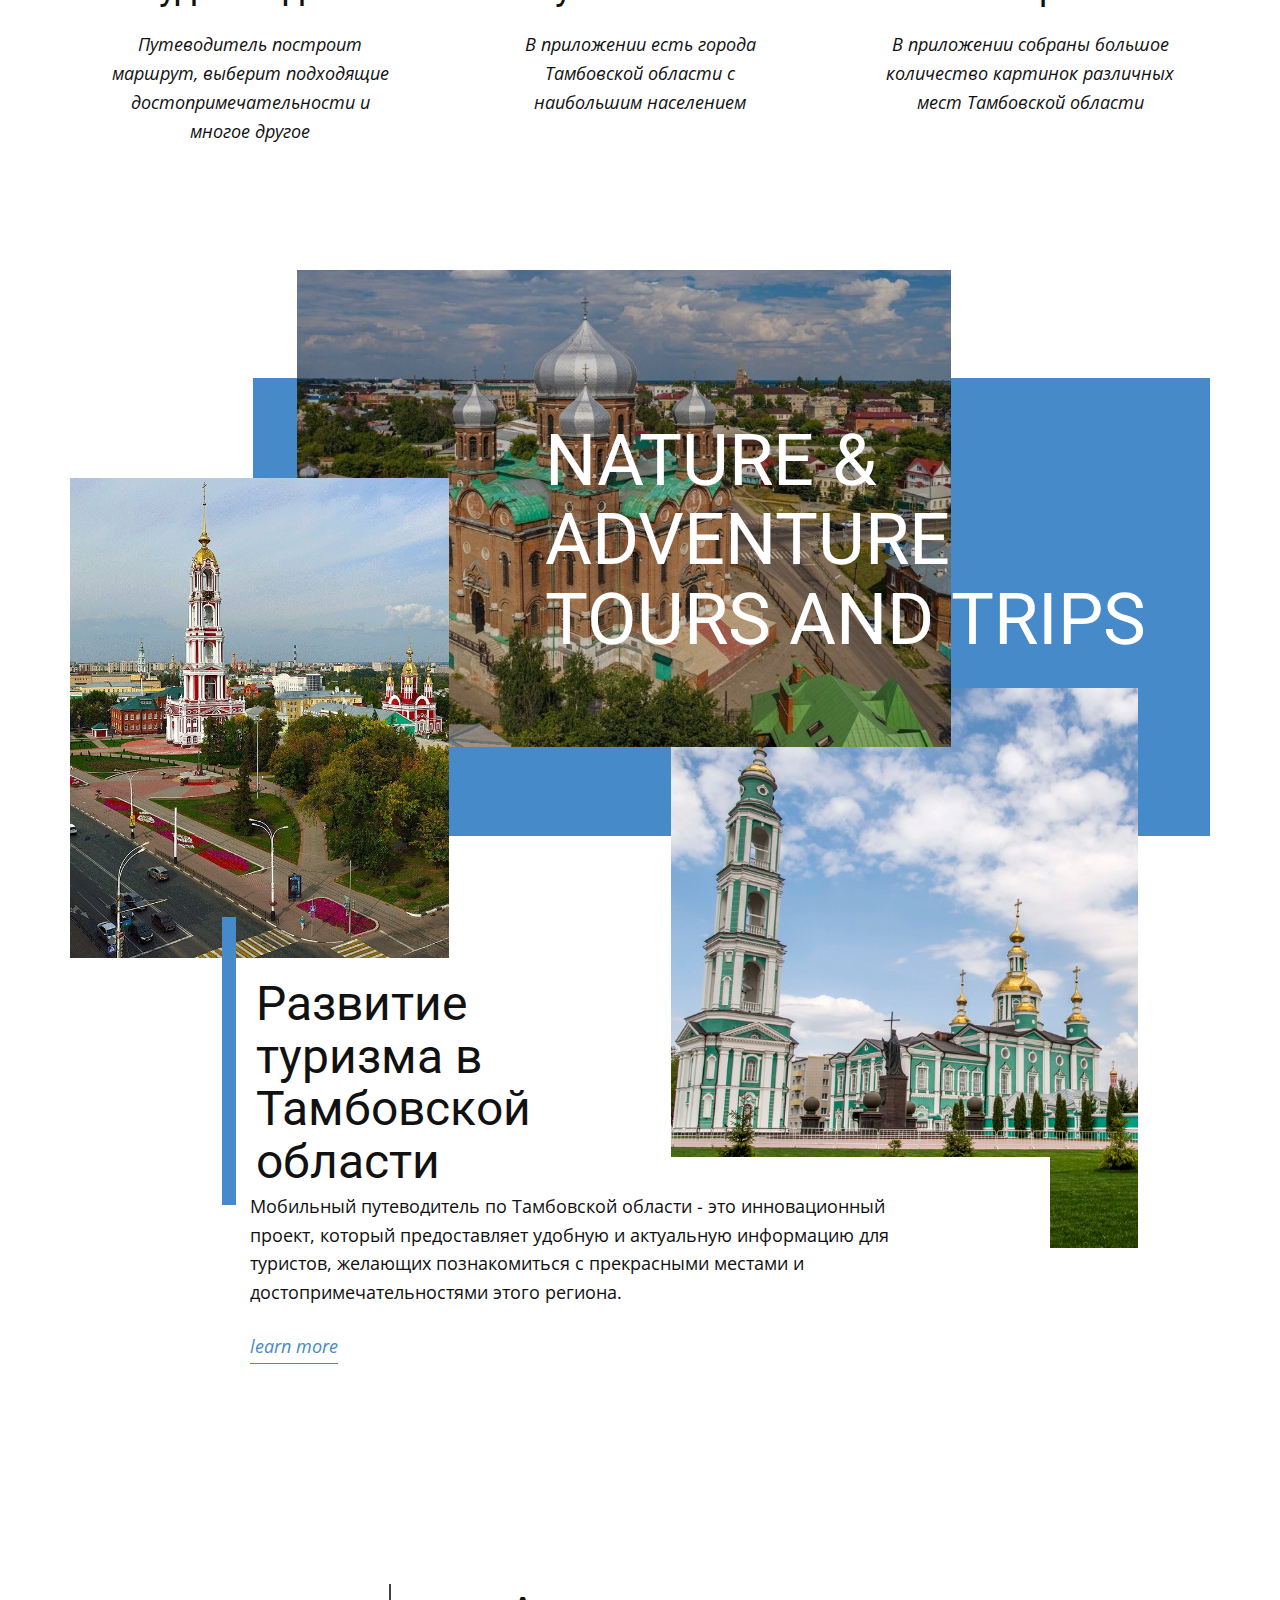
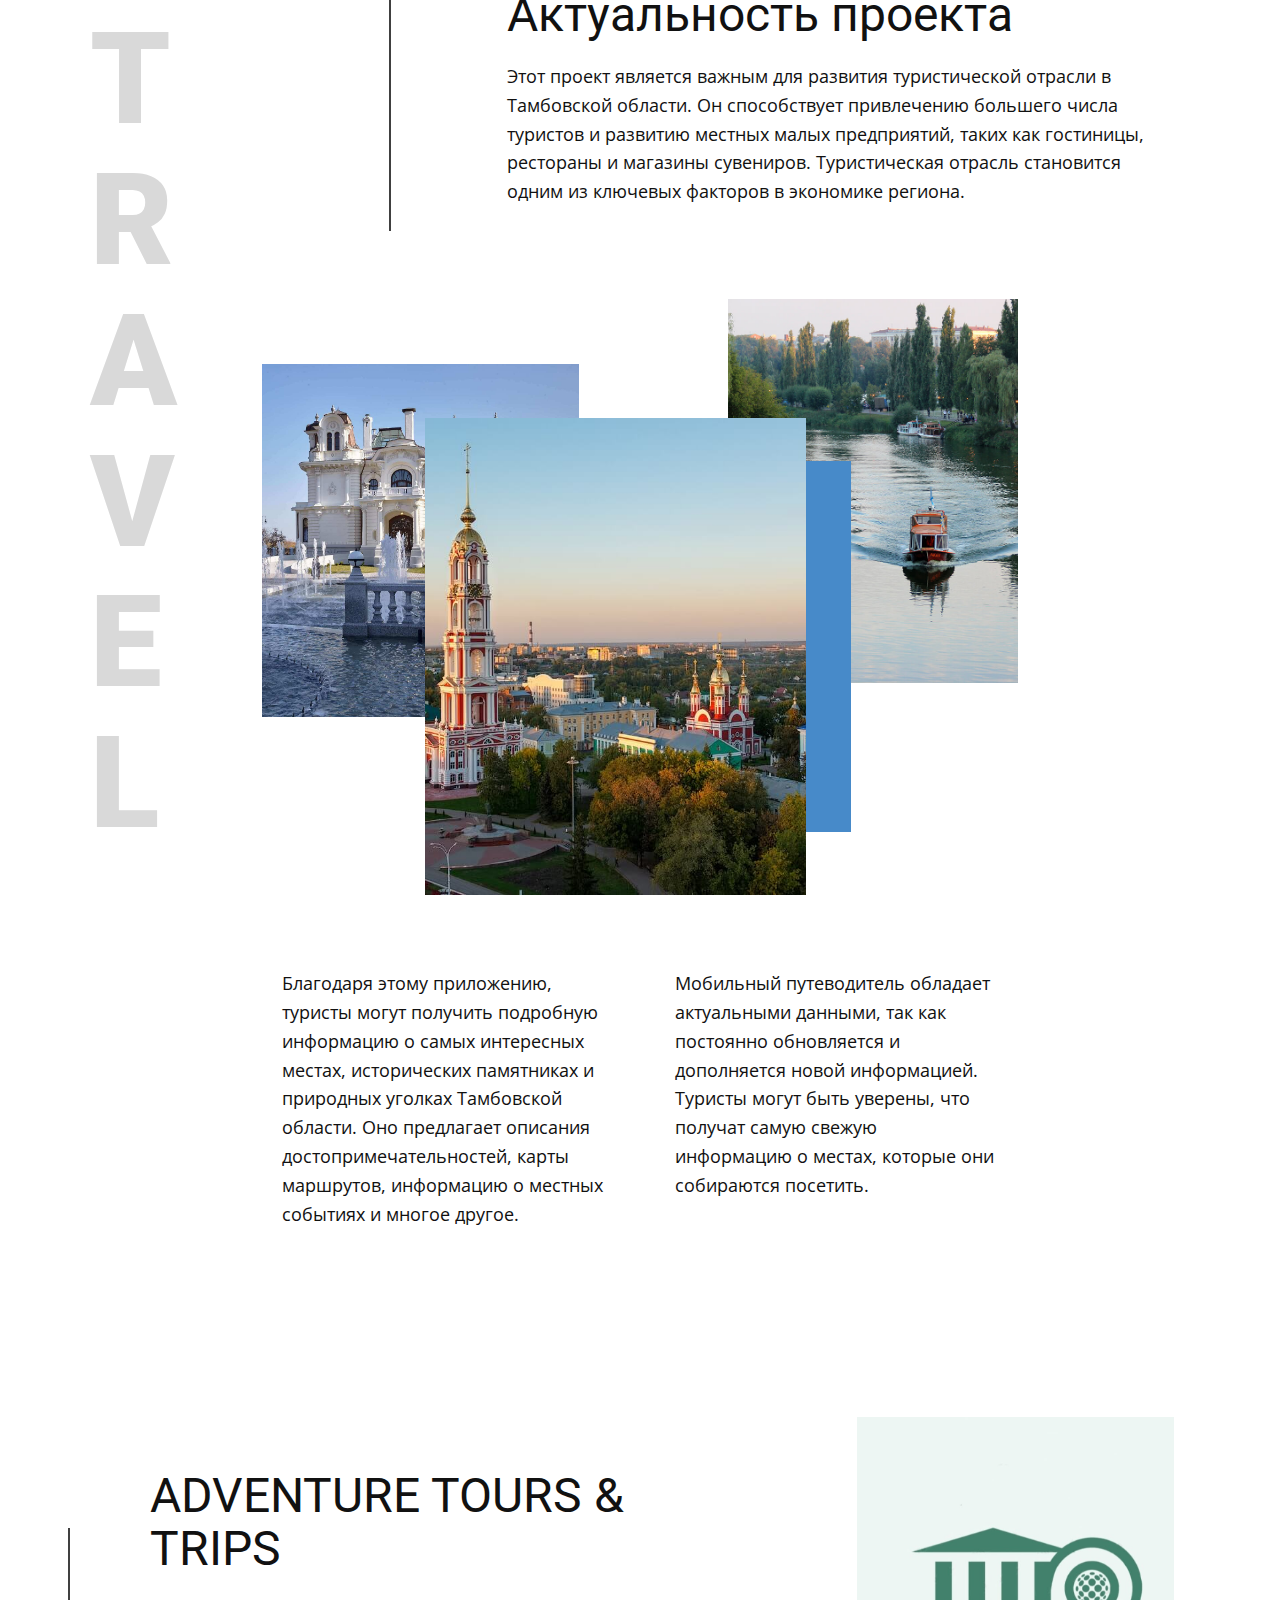
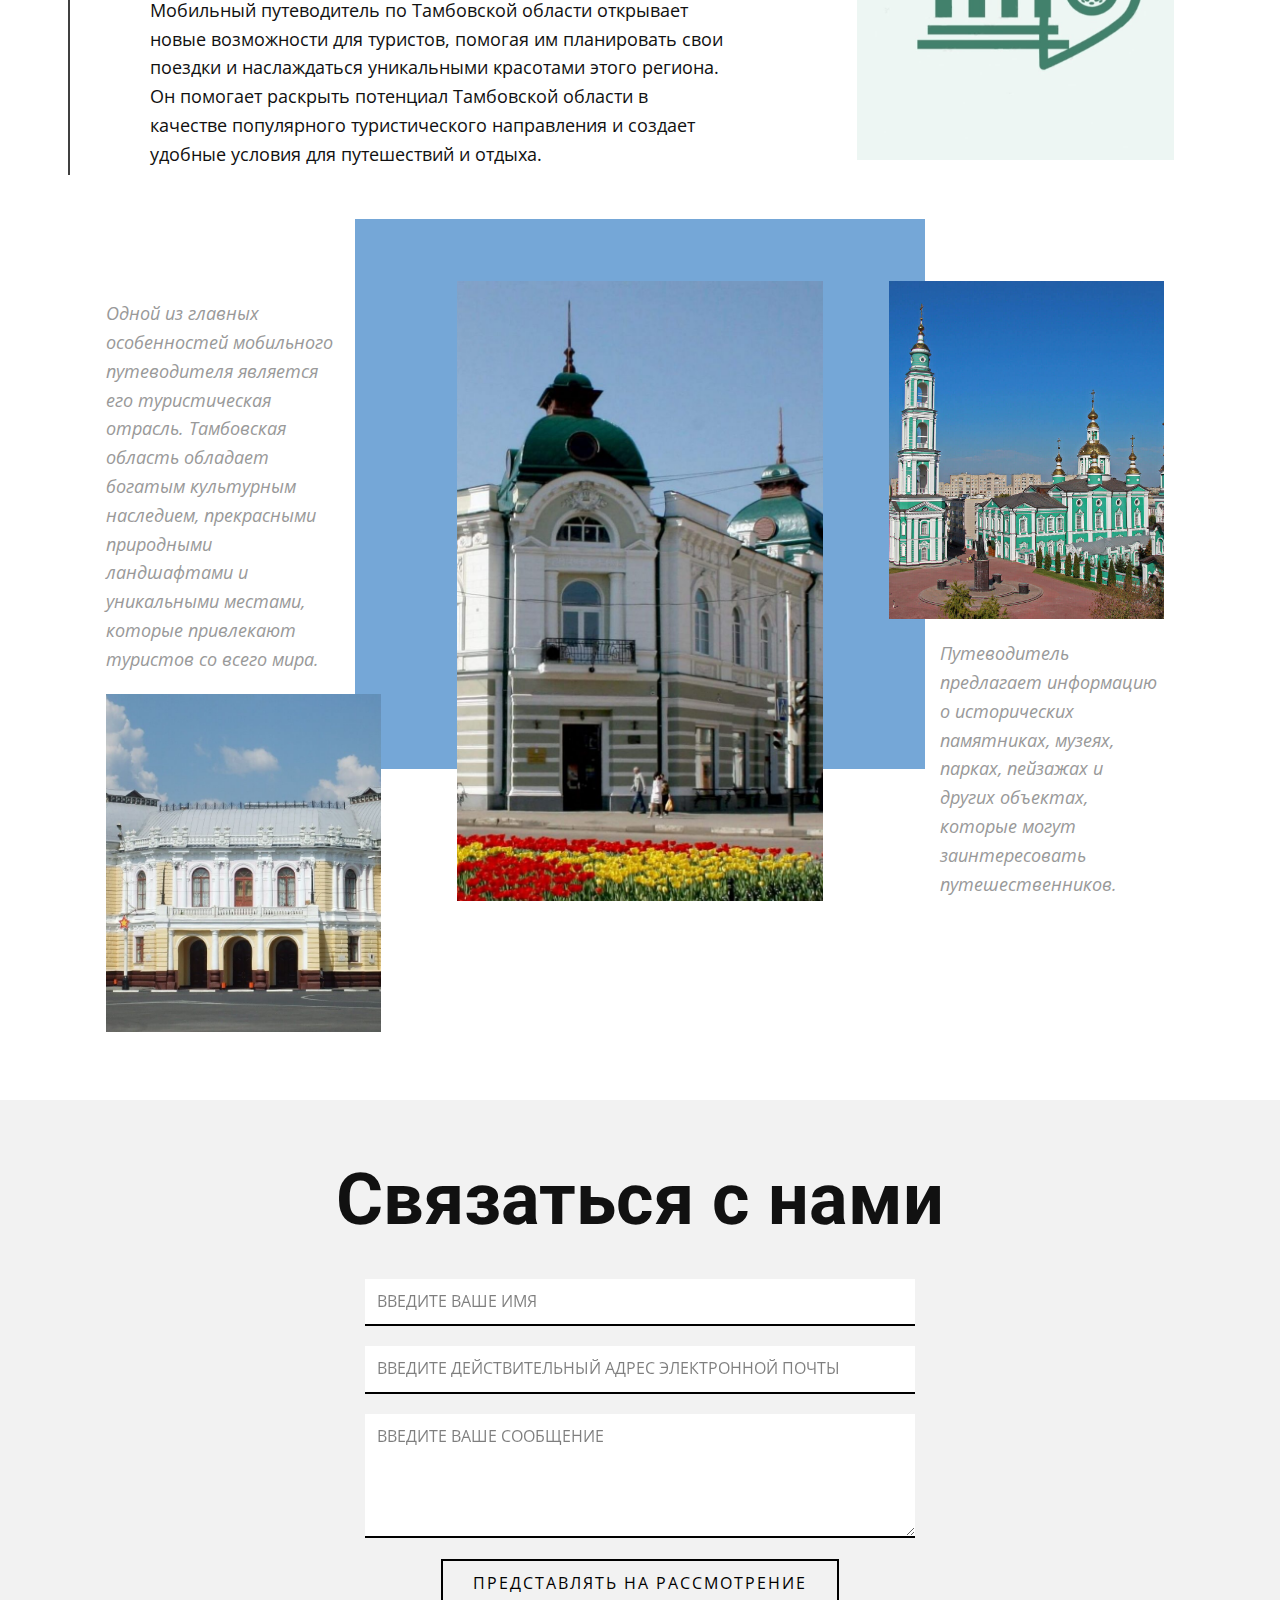
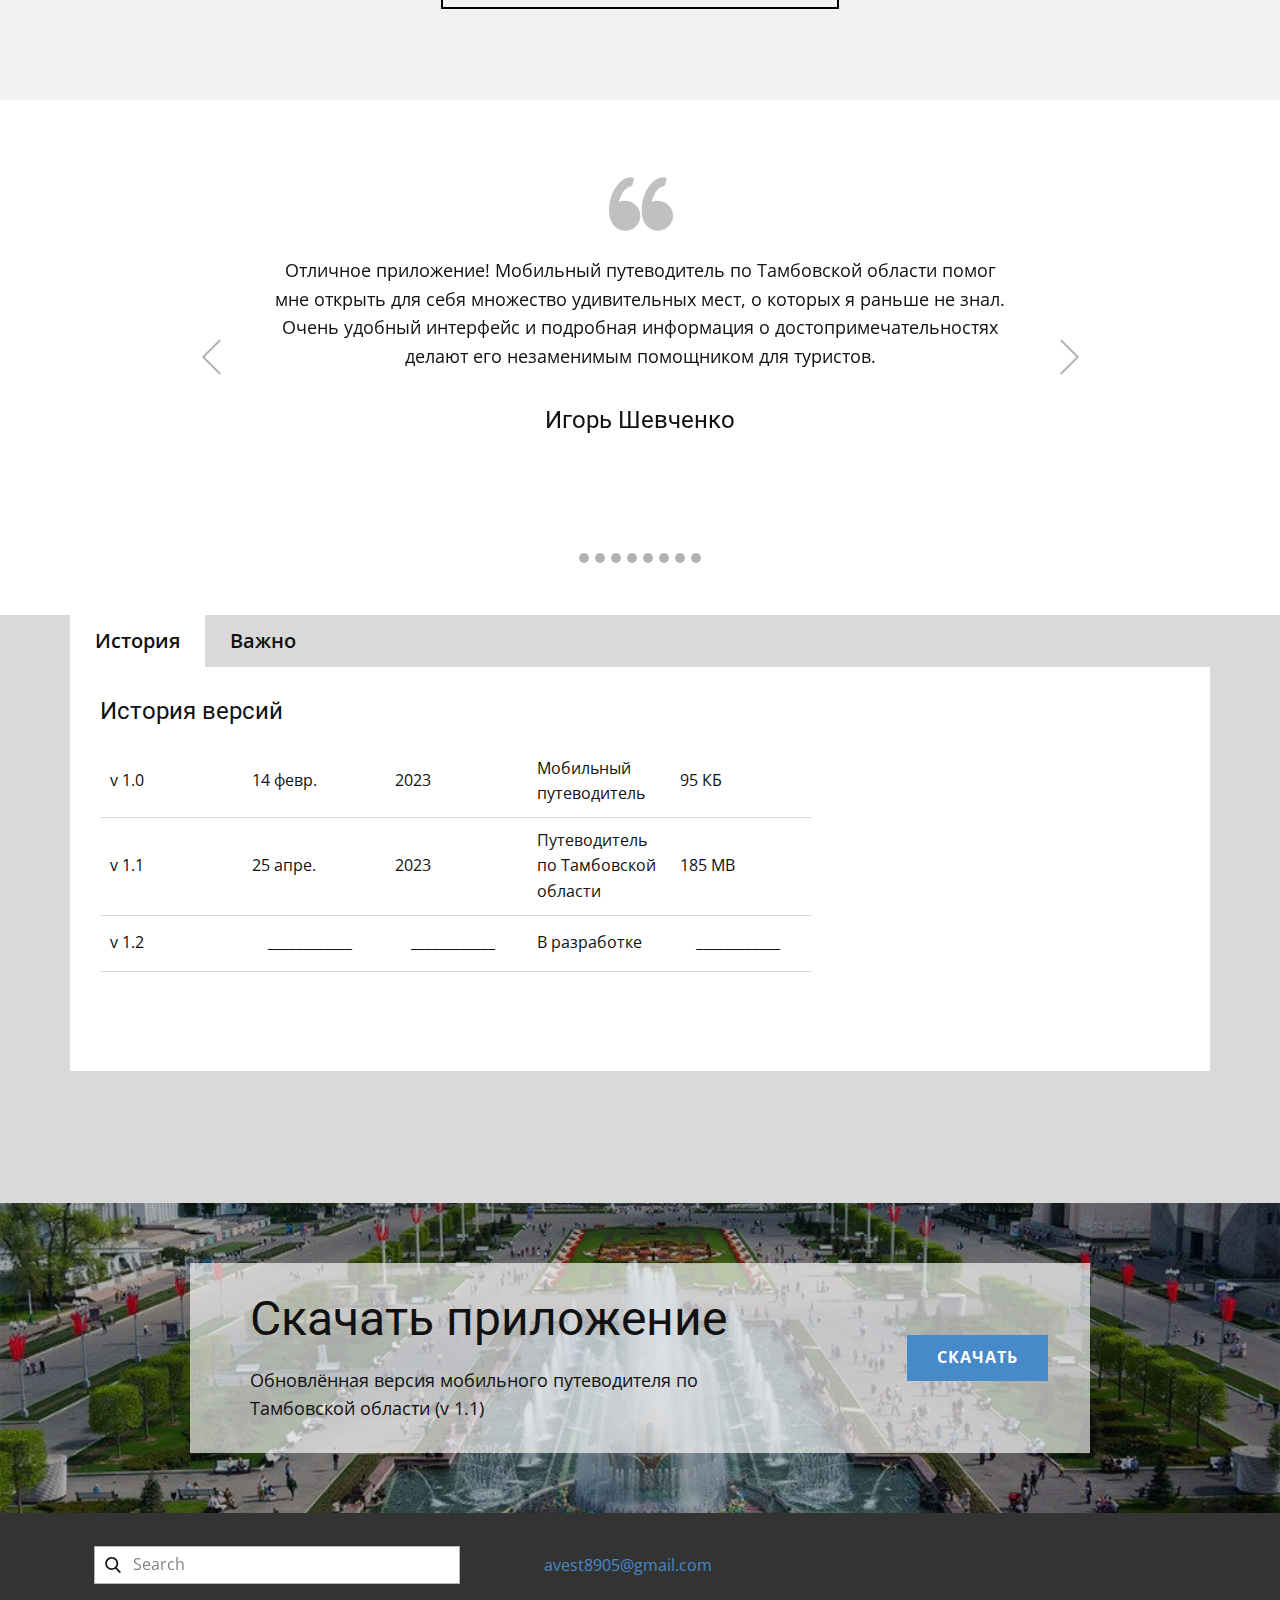
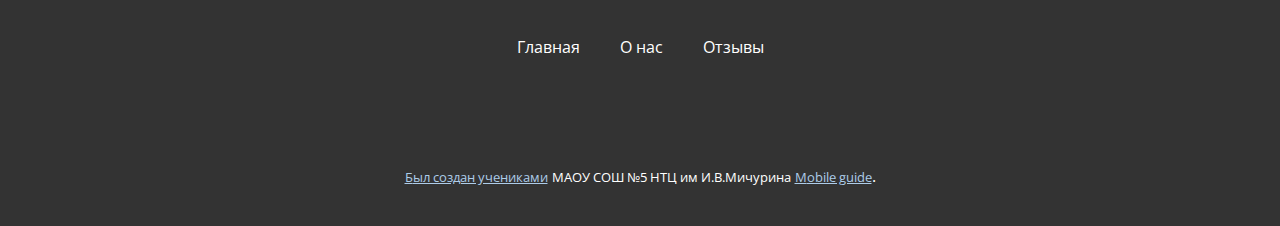
<file: Главная.html>
<!DOCTYPE html>
<html style="font-size: 16px;" lang="ru"><head>
    <meta name="viewport" content="width=device-width, initial-scale=1.0">
    <meta charset="utf-8">
    <meta name="keywords" content="Mountain Hiking Tours, Explore our Hiking Areas, Nature &amp;amp; AdventureTours and Trips, Mountain Adventure is a Trekking &amp;amp; Tour company, Creativity in touch, Travel, Adventure Tours &amp;amp; Trips">
    <meta name="description" content="">
    <title>Главная</title>
    <link rel="stylesheet" href="nicepage.css" media="screen">
<link rel="stylesheet" href="Главная.css" media="screen">
    <script class="u-script" type="text/javascript" src="jquery.js" defer=""></script>
    <script class="u-script" type="text/javascript" src="nicepage.js" defer=""></script>
    <meta name="generator" content="Nicepage 5.20.7, nicepage.com">
    <meta name="referrer" content="origin">
    <link id="u-theme-google-font" rel="stylesheet" href="https://fonts.googleapis.com/css?family=Roboto:100,100i,300,300i,400,400i,500,500i,700,700i,900,900i|Open+Sans:300,300i,400,400i,500,500i,600,600i,700,700i,800,800i">
    
    
    
    
    
    
    
    
    
    
    
    
    
    
    <script type="application/ld+json">{
		"@context": "http://schema.org",
		"@type": "Organization",
		"name": ""
}</script>
    <meta name="theme-color" content="#478ac9">
    <meta property="og:title" content="Главная">
    <meta property="og:type" content="website">
  <meta data-intl-tel-input-cdn-path="intlTelInput/"></head>
  <body data-path-to-root="./" data-include-products="false" class="u-body u-xl-mode" data-lang="ru"><header class="u-clearfix u-header u-header" id="sec-3e28"><div class="u-clearfix u-sheet u-sheet-1">
        <h3 class="u-text u-text-default u-text-1">Мобильный путеводитель</h3>
        <nav class="u-menu u-menu-one-level u-offcanvas u-menu-1">
          <div class="menu-collapse" style="font-size: 1rem; letter-spacing: 0px;">
            <a class="u-button-style u-custom-left-right-menu-spacing u-custom-padding-bottom u-custom-top-bottom-menu-spacing u-nav-link u-text-active-palette-1-base u-text-hover-palette-2-base" href="#">
              <svg class="u-svg-link" viewBox="0 0 24 24"><use xmlns:xlink="http://www.w3.org/1999/xlink" xlink:href="#menu-hamburger"></use></svg>
              <svg class="u-svg-content" version="1.1" id="menu-hamburger" viewBox="0 0 16 16" x="0px" y="0px" xmlns:xlink="http://www.w3.org/1999/xlink" xmlns="http://www.w3.org/2000/svg"><g><rect y="1" width="16" height="2"></rect><rect y="7" width="16" height="2"></rect><rect y="13" width="16" height="2"></rect>
</g></svg>
            </a>
          </div>
          <div class="u-custom-menu u-nav-container">
            <ul class="u-nav u-unstyled u-nav-1"><li class="u-nav-item"><a class="u-button-style u-nav-link u-text-active-palette-1-base u-text-hover-palette-2-base" href="Главная.html" style="padding: 10px 20px;">Главная</a>
</li><li class="u-nav-item"><a class="u-button-style u-nav-link u-text-active-palette-1-base u-text-hover-palette-2-base" href="О-нас.html" style="padding: 10px 20px;">О нас</a>
</li><li class="u-nav-item"><a class="u-button-style u-nav-link u-text-active-palette-1-base u-text-hover-palette-2-base" href="Отзывы.html" style="padding: 10px 20px;">Отзывы</a>
</li></ul>
          </div>
          <div class="u-custom-menu u-nav-container-collapse">
            <div class="u-black u-container-style u-inner-container-layout u-opacity u-opacity-95 u-sidenav">
              <div class="u-inner-container-layout u-sidenav-overflow">
                <div class="u-menu-close"></div>
                <ul class="u-align-center u-nav u-popupmenu-items u-unstyled u-nav-2"><li class="u-nav-item"><a class="u-button-style u-nav-link" href="Главная.html">Главная</a>
</li><li class="u-nav-item"><a class="u-button-style u-nav-link" href="О-нас.html">О нас</a>
</li><li class="u-nav-item"><a class="u-button-style u-nav-link" href="Отзывы.html">Отзывы</a>
</li></ul>
              </div>
            </div>
            <div class="u-black u-menu-overlay u-opacity u-opacity-70"></div>
          </div>
        </nav>
      </div></header>
    <section class="u-clearfix u-section-1" id="carousel_fa1a">
      <div class="u-clearfix u-sheet u-sheet-1">
        <div class="custom-expanded data-layout-selected u-clearfix u-layout-wrap u-layout-wrap-1">
          <div class="u-layout">
            <div class="u-layout-row">
              <div class="u-align-center u-container-align-center u-container-style u-layout-cell u-palette-1-base u-size-30 u-layout-cell-1" data-animation-name="customAnimationIn" data-animation-duration="1500" data-animation-delay="500" data-href="https://play.google.com/store/apps/details?id=appinventor.ai_konkurs_ezforus.mobile_guide" data-target="_blank">
                <div class="u-container-layout u-valign-top u-container-layout-1">
                  <h2 class="u-align-center u-text u-text-default u-text-1"> Скачать версию 1.0</h2>
                  <p class="u-align-center u-text u-text-2">Наше мобильное приложение. Самая первая версия Мобильного путеводителя по Тамбовской области</p>
                  <a href="https://apps.rustore.ru/app/appinventor.ai_konkurs_ezforus.mobile_guide" class="u-active-palette-1-base u-align-center u-border-2 u-border-active-white u-border-hover-white u-border-white u-btn u-btn-round u-button-style u-hover-palette-1-base u-radius-15 u-text-active-white u-text-hover-white u-text-palette-1-base u-white u-btn-1" data-animation-name="customAnimationIn" data-animation-duration="1500" data-animation-delay="500" data-animation-direction="" target="_blank">Скачать</a>
                </div>
              </div>
              <div class="u-align-center u-container-align-center u-container-style u-layout-cell u-palette-4-dark-2 u-size-30 u-layout-cell-2" data-animation-name="customAnimationIn" data-animation-duration="1500" data-animation-delay="250">
                <div class="u-container-layout u-container-layout-2">
                  <h2 class="u-align-center u-text u-text-3">Скачать версию 1.1</h2>
                  <p class="u-align-center u-text u-text-4">Обновлённая версия Мобильного путеводителя по Тамбовской области</p>
                  <a href="https://apps.rustore.ru/app/org.gma.appZDQ0cWFVqi" class="u-active-palette-4-dark-2 u-align-center u-border-2 u-border-active-white u-border-hover-white u-border-white u-btn u-btn-round u-button-style u-hover-palette-4-dark-2 u-radius-15 u-text-active-white u-text-hover-white u-text-palette-4-dark-2 u-white u-btn-2" data-animation-name="customAnimationIn" data-animation-duration="1500" data-animation-delay="500" data-animation-direction="" target="_blank">Скачать</a>
                </div>
              </div>
            </div>
          </div>
        </div>
      </div>
    </section>
    <section class="u-carousel u-slide u-block-5935-1" id="carousel-beda" data-interval="5000" data-u-ride="carousel">
      <ol class="u-absolute-hcenter u-carousel-indicators u-block-5935-2">
        <li data-u-target="#carousel-beda" data-u-slide-to="0" class="u-active u-grey-30"></li>
        <li data-u-target="#carousel-beda" class="u-grey-30" data-u-slide-to="1"></li>
      </ol>
      <div class="u-carousel-inner" role="listbox">
        <div class="u-active u-carousel-item u-clearfix u-section-2-1">
          <div class="u-clearfix u-sheet u-sheet-1">
            <div class="u-palette-1-base u-shape u-shape-rectangle u-shape-1"></div>
            <img src="images/vdnh-1-e1691232134980.jpeg" alt="" class="u-image u-image-default u-image-1" data-image-width="1024" data-image-height="576">
            <div class="u-opacity u-opacity-75 u-palette-1-base u-shape u-shape-rectangle u-shape-2"></div>
            <div class="u-align-center u-container-style u-group u-palette-1-base u-group-1">
              <div class="u-container-layout u-valign-middle">
                <p class="u-text u-text-1">01</p>
              </div>
            </div>
            <div class="u-container-style u-group u-group-2">
              <div class="u-container-layout u-container-layout-2">
                <h1 class="u-text u-text-body-alt-color u-title u-text-2">Города в приложение</h1>
                <p class="u-text u-text-body-alt-color u-text-3">Тамбов, Мичуринск, Моршанск, Кирсанов, Котовск, Рассказово, Жердевка, Уварово.</p>
                <a href="https://apps.rustore.ru/app/org.gma.appZDQ0cWFVqi" class="u-border-2 u-border-white u-btn u-button-style u-btn-1" target="_blank">Скачать приложение</a>
              </div>
            </div>
          </div>
        </div>
        <div class="u-carousel-item u-clearfix u-section-2-2">
          <div class="u-clearfix u-sheet u-sheet-1">
            <div class="u-palette-1-base u-shape u-shape-rectangle u-shape-1"></div>
            <img class="custom-expanded u-image u-image-1" src="images/imgonline_com_ua_Resize_t911eEtyRE4Z9UW_0.jpg" data-image-width="695" data-image-height="394">
            <div class="u-opacity u-opacity-75 u-palette-1-base u-shape u-shape-rectangle u-shape-2"></div>
            <div class="u-container-style u-group u-group-1">
              <div class="u-container-layout u-container-layout-1">
                <h1 class="u-text u-text-body-alt-color u-title u-text-1">Категории</h1>
                <p class="u-text u-text-body-alt-color u-text-2">Достопримечательности, гостиницы, природа, культура, развлечения, здоровье, еда, религия.</p>
                <a href="https://apps.rustore.ru/app/org.gma.appZDQ0cWFVqi" class="u-border-2 u-border-white u-btn u-button-style u-btn-1" target="_blank"> Скачать приложение</a>
              </div>
            </div>
            <div class="u-align-center u-container-style u-group u-palette-1-base u-group-2">
              <div class="u-container-layout u-valign-middle">
                <p class="u-text u-text-3">02</p>
              </div>
            </div>
          </div>
        </div>
      </div>
      <a class="u-absolute-vcenter u-carousel-control u-carousel-control-prev u-text-palette-1-base u-block-5935-3" href="#carousel-beda" role="button" data-u-slide="prev">
        <span aria-hidden="true">
          <svg viewBox="0 0 477.175 477.175"><path d="M145.188,238.575l215.5-215.5c5.3-5.3,5.3-13.8,0-19.1s-13.8-5.3-19.1,0l-225.1,225.1c-5.3,5.3-5.3,13.8,0,19.1l225.1,225
                    c2.6,2.6,6.1,4,9.5,4s6.9-1.3,9.5-4c5.3-5.3,5.3-13.8,0-19.1L145.188,238.575z"></path></svg>
        </span>
        <span class="sr-only">Previous</span>
      </a>
      <a class="u-absolute-vcenter u-carousel-control u-carousel-control-next u-text-palette-1-base u-block-5935-4" href="#carousel-beda" role="button" data-u-slide="next">
        <span aria-hidden="true">
          <svg viewBox="0 0 477.175 477.175"><path d="M360.731,229.075l-225.1-225.1c-5.3-5.3-13.8-5.3-19.1,0s-5.3,13.8,0,19.1l215.5,215.5l-215.5,215.5
                    c-5.3,5.3-5.3,13.8,0,19.1c2.6,2.6,6.1,4,9.5,4c3.4,0,6.9-1.3,9.5-4l225.1-225.1C365.931,242.875,365.931,234.275,360.731,229.075z"></path></svg>
        </span>
        <span class="sr-only">Next</span>
      </a>
    </section>
    <section class="u-clearfix u-section-3" id="sec-770d">
      <div class="u-clearfix u-sheet u-sheet-1">
        <div class="data-layout-selected u-clearfix u-expanded-width u-gutter-30 u-layout-spacing-vertical u-layout-wrap u-layout-wrap-1">
          <div class="u-layout">
            <div class="u-layout-row">
              <div class="u-align-center-lg u-align-center-md u-align-center-sm u-align-center-xs u-container-style u-layout-cell u-left-cell u-size-20 u-size-20-md u-layout-cell-1">
                <div class="u-container-layout u-valign-middle-sm u-valign-middle-xs u-valign-top-lg u-valign-top-md u-container-layout-1"><span class="u-border-no-bottom u-border-no-left u-border-no-right u-border-no-top u-icon u-icon-circle u-palette-1-base u-icon-1"><svg class="u-svg-link" preserveAspectRatio="xMidYMin slice" viewBox="-8 0 414 414.96783" style=""><use xmlns:xlink="http://www.w3.org/1999/xlink" xlink:href="#svg-4d16"></use></svg><svg class="u-svg-content" viewBox="-8 0 414 414.96783" id="svg-4d16"><path d="m398.019531 351.199219-16.792969-38.632813h8.636719c2.75 0 5.230469-1.652344 6.296875-4.195312 1.0625-2.539063.492188-5.464844-1.441406-7.425782l-19.425781-19.695312h4.054687c2.605469 0 4.980469-1.484375 6.125-3.820312 1.148438-2.339844.867188-5.128907-.726562-7.1875l-15.726563-20.304688h1.960938c2.464843 0 4.738281-1.328125 5.945312-3.476562 1.210938-2.148438 1.167969-4.777344-.105469-6.886719l-30.019531-49.585938c-1.195312-1.964843-3.296875-3.203125-5.59375-3.285156-2.273437-.105469-4.488281 1.003906-5.8125 2.878906l-4.734375 6.679688-35.550781-81.769531-47.992187-110.386719c-1.160157-2.679688-3.945313-4.335938-6.820313-4.0781252-2.921875.2382812-5.355469 2.3085942-6.0625 5.1445312l-13.796875 55.195313h-24.855469c-2.640625 0-5.039062 1.519531-6.164062 3.902343l-31.75 67.011719-21.195313 44.753906h-129.160156c-3.773438 0-6.828125 3.054688-6.828125 6.824219v47.789063c0 3.769531 3.054687 6.824218 6.828125 6.824218h6.824219v136.535156c-3.769531 0-6.824219 3.058594-6.824219 6.828126v27.304687c0 3.769531 3.054688 6.828125 6.824219 6.828125h211.628906c3.773437 0 6.824219-3.058594 6.824219-6.828125v-27.304687c0-3.769532-3.050782-6.828126-6.824219-6.828126v-7.671874c0-1.882813-.101563-3.742188-.269531-5.582032h166.265625c2.300781 0 4.445312-1.164062 5.707031-3.085937 1.265625-1.925781 1.472656-4.355469.550781-6.46875zm-39.152343-114.914063h-3.765626c-2.605468 0-4.980468 1.480469-6.125 3.816406-1.148437 2.339844-.867187 5.128907.726563 7.1875l15.726563 20.304688h-6.453126c-2.753906 0-5.234374 1.65625-6.300781 4.195312-1.058593 2.539063-.492187 5.464844 1.441407 7.425782l19.425781 19.699218h-69.066407l21.199219-19.460937c2.074219-1.902344 2.769531-4.882813 1.746094-7.503906-1.019531-2.625-3.546875-4.351563-6.359375-4.351563h-8.535156l17.542968-19.984375c1.765626-2.015625 2.191407-4.875 1.085938-7.320312-1.105469-2.441407-3.539062-4.007813-6.222656-4.007813h-5.90625l21.488281-30.320312zm-158.964844-162.265625h25.859375c3.132812 0 5.859375-2.132812 6.617187-5.167969l10.222656-40.875 38.105469 87.644532-30.242187 29.503906-25.414063-25.414062c-2.558593-2.558594-7.089843-2.558594-9.652343 0l-25.90625 25.910156-17.148438-13.425782zm-185.765625 115.667969h116.050781v34.132812h-116.050781zm102.398437 47.785156v27.308594h-20.480468c-3.769532 0-6.824219 3.054688-6.824219 6.824219s3.054687 6.828125 6.824219 6.828125h21.09375c.476562 3.003906 1.230468 5.917968 2.234374 8.710937l-18.359374 5.199219c-3.628907 1.027344-5.738282 4.800781-4.707032 8.429688.847656 3.007812 3.585938 4.96875 6.5625 4.96875.617188 0 1.242188-.085938 1.863282-.261719l21.207031-6.007813c1.179687 1.609375 2.460937 3.140625 3.824219 4.589844l-17.964844 17.230469c-2.722656 2.609375-2.808594 6.933593-.199219 9.652343 1.339844 1.398438 3.132813 2.101563 4.925781 2.101563 1.699219 0 3.402344-.628906 4.726563-1.898437l19.269531-18.484376c7.230469 4.269532 15.652344 6.730469 24.640625 6.730469 19.207031 0 35.75 11.605469 43.011719 28.167969-2.003906-.546875-4.097656-.863281-6.265625-.863281h-45.425781c-14.5 0-26.300782 11.800781-26.300782 26.304687v1.003906h-47.789062c0-30.117187-24.496094-54.613281-54.613282-54.613281v-81.921875zm-88.746094 95.574219c22.585938 0 40.960938 18.375 40.960938 40.960937h-40.960938zm191.144532 68.265625h-197.972656v-13.652344h197.972656zm-75.089844-27.304688v-1.003906c0-6.976562 5.671875-12.652344 12.648438-12.652344h45.421874c5.621094 0 10.195313 4.574219 10.195313 10.199219v3.457031zm21.324219-68.269531c-19.285157 0-34.980469-15.691406-34.980469-34.980469v-33.285156h6.828125c3.769531 0 6.828125-3.054687 6.828125-6.828125v-41.714843c1.3125-.65625 2.441406-1.714844 3.117188-3.148438l19.390624-40.9375 19.488282 15.253906c2.714844 2.117188 6.585937 1.890625 9.035156-.546875l25.351562-25.355469 25.351563 25.355469c2.640625 2.644531 6.914063 2.664063 9.59375.058594l31.359375-30.597656 34.898438 80.269531-21.175782 29.882812c-1.480468 2.082032-1.667968 4.8125-.5 7.078126 1.171875 2.269531 3.511719 3.691406 6.066406 3.691406h4.039063l-17.539063 19.984375c-1.765624 2.015625-2.191406 4.875-1.085937 7.320312 1.105469 2.441407 3.539063 4.011719 6.21875 4.011719h6.074219l-21.199219 19.457031c-2.074219 1.902344-2.765625 4.882813-1.746094 7.507813 1.019531 2.621094 3.546875 4.347656 6.359375 4.347656h48.046875v34.53125h-112.375c-8.058593-24.003906-30.753906-41.355469-57.445312-41.355469zm183.472656 41.359375v-34.53125h17.699219l15.007812 34.53125zm0 0"></path></svg></span>
                  <h3 class="u-align-center-xl u-text u-text-1">Куда сходить</h3>
                  <p class="u-align-center-xl u-text u-text-2">Путеводитель построит маршрут, выберит подходящие достопримечательности и многое другое</p>
                </div>
              </div>
              <div class="u-align-center-md u-align-center-sm u-align-center-xs u-container-style u-layout-cell u-size-20 u-size-20-md u-layout-cell-2">
                <div class="u-container-layout u-valign-middle-sm u-valign-middle-xs u-valign-top-lg u-valign-top-md u-container-layout-2"><span class="u-border-no-bottom u-border-no-left u-border-no-right u-border-no-top u-icon u-icon-circle u-palette-1-base u-icon-2"><svg class="u-svg-link" preserveAspectRatio="xMidYMin slice" viewBox="0 0 512 512" style=""><use xmlns:xlink="http://www.w3.org/1999/xlink" xlink:href="#svg-0bfc"></use></svg><svg class="u-svg-content" viewBox="0 0 512 512" x="0px" y="0px" id="svg-0bfc" style="enable-background:new 0 0 512 512;"><g><g><path d="M249.635,30.815c-0.481-5.454-5.252-9.5-10.702-9.094c-5.487,0.352-9.666,5.071-9.342,10.566    c0.312,5.314,4.719,9.414,9.973,9.414c0.198,0,0.396-0.006,0.597-0.018c0.097-0.006,0.294-0.02,0.391-0.028    C246.053,41.17,250.12,36.316,249.635,30.815z"></path>
</g>
</g><g><g><path d="M385.013,71.509c-4.1-3.68-10.41-3.351-14.104,0.746c-3.698,4.101-3.372,10.424,0.729,14.123    c0.055,0.049,0.185,0.164,0.24,0.212c1.889,1.631,4.214,2.429,6.528,2.429c2.807,0,5.599-1.176,7.576-3.468    C389.569,81.393,389.129,75.126,385.013,71.509z"></path>
</g>
</g><g><g><path d="M331.755,37.645c-5.037-2.211-10.921,0.062-13.158,5.095c-2.243,5.047,0.029,10.957,5.076,13.199l0.339,0.146    c1.248,0.515,2.54,0.759,3.811,0.759c3.929,0,7.656-2.331,9.248-6.188C339.162,45.589,336.783,39.791,331.755,37.645z"></path>
</g>
</g><g><g><path d="M407.047,94.327c-0.015-0.02-0.094-0.115-0.109-0.134c-3.51-4.244-9.762-4.814-14.02-1.317    c-4.258,3.495-4.855,9.813-1.376,14.084c1.977,2.425,4.855,3.683,7.758,3.683c2.221,0,4.455-0.735,6.311-2.248    C409.892,104.907,410.535,98.608,407.047,94.327z"></path>
</g>
</g><g><g><path d="M270.608,22.105l-0.1-0.009c-5.5-0.479-10.305,3.585-10.791,9.086c-0.484,5.502,3.633,10.359,9.134,10.845    c0.299,0.026,0.596,0.04,0.89,0.04c5.125,0,9.491-3.92,9.95-9.122C280.176,27.444,276.11,22.591,270.608,22.105z"></path>
</g>
</g><g><g><path d="M301.99,27.488c-0.091-0.025-0.28-0.073-0.372-0.096c-5.364-1.299-10.762,1.995-12.065,7.36    c-1.299,5.344,1.969,10.731,7.297,12.064c0.84,0.218,1.683,0.322,2.514,0.322c4.398-0.001,8.429-2.925,9.642-7.372    C310.459,34.438,307.318,28.941,301.99,27.488z"></path>
</g>
</g><g><g><path d="M359.942,52.609c-0.118-0.079-0.237-0.155-0.358-0.229c-4.691-2.913-10.848-1.467-13.761,3.224    c-2.901,4.667-1.481,10.801,3.156,13.732c1.672,1.077,3.549,1.594,5.406,1.594c3.231,0,6.403-1.563,8.33-4.454    C365.778,61.881,364.537,55.672,359.942,52.609z"></path>
</g>
</g><g><g><path d="M442.773,230.854c-5.483-0.56-10.406,3.429-10.971,8.923l-0.024,0.245c-0.485,5.501,3.578,10.386,9.08,10.871    c0.301,0.027,0.6,0.04,0.896,0.04c5.122,0,9.482-3.891,9.941-9.091l-9.946-1.041l9.947,1.024    C452.262,236.331,448.267,231.419,442.773,230.854z"></path>
</g>
</g><g><g><path d="M430.555,289.648c-5.032-2.273-10.956-0.036-13.229,4.997l-0.14,0.321c-2.147,5.088,0.238,10.954,5.326,13.101    c1.27,0.535,2.586,0.789,3.883,0.789c3.865-0.001,7.54-2.255,9.174-6.012C437.816,297.818,435.578,291.915,430.555,289.648z"></path>
</g>
</g><g><g><path d="M425.227,120.334c-0.045-0.08-0.142-0.245-0.189-0.323c-2.852-4.727-8.992-6.239-13.72-3.39    c-4.711,2.84-6.236,8.957-3.43,13.679c1.854,3.182,5.202,4.966,8.648,4.966c1.67,0,3.364-0.42,4.921-1.302    C426.262,131.241,427.95,125.139,425.227,120.334z"></path>
</g>
</g><g><g><path d="M452.381,210.253l-0.006-0.1c-0.325-5.513-5.047-9.674-10.568-9.345c-5.513,0.324-9.717,5.106-9.393,10.619    c0.313,5.314,4.719,9.413,9.974,9.413c0.197,0,0.397-0.006,0.597-0.018C448.498,220.498,452.705,215.765,452.381,210.253z"></path>
</g>
</g><g><g><path d="M438.951,148.573l-9.323,3.616l9.314-3.639c-2.01-5.145-7.808-7.686-12.953-5.676c-5.144,2.011-7.686,7.81-5.676,12.955    c0.013,0.033,0.063,0.16,0.077,0.193c1.568,3.891,5.301,6.242,9.252,6.242c1.236,0,2.494-0.23,3.712-0.716    C438.47,159.511,440.966,153.697,438.951,148.573z"></path>
</g>
</g><g><g><path d="M448.157,179.04c-0.014-0.066-0.049-0.23-0.064-0.297c-1.225-5.382-6.576-8.745-11.961-7.525    c-5.371,1.218-8.742,6.559-7.549,11.931c1.002,4.688,5.146,7.91,9.769,7.91c0.668,0,1.347-0.067,2.027-0.207    C445.788,189.738,449.271,184.45,448.157,179.04z"></path>
</g>
</g><g><g><path d="M438.905,260.689c-5.349-1.38-10.795,1.82-12.173,7.17c-1.453,5.328,1.688,10.825,7.016,12.278    c0.881,0.24,1.766,0.355,2.637,0.355c4.398,0.001,8.429-2.924,9.642-7.372c0.013-0.045,0.05-0.188,0.062-0.233    C447.466,267.539,444.253,262.067,438.905,260.689z"></path>
</g>
</g><g><g><path d="M69.712,166.689c-5.37-1.298-10.773,1.996-12.075,7.362l-0.023,0.097c-1.301,5.368,2.007,10.725,7.374,12.026    c0.784,0.19,1.569,0.281,2.342,0.281c4.52,0,8.633-3.108,9.744-7.691C78.375,173.396,75.079,167.991,69.712,166.689z"></path>
</g>
</g><g><g><path d="M80.651,138.623c-5.093-2.137-10.953,0.263-13.089,5.354l-0.031,0.073c-2.147,5.088,0.238,10.953,5.326,13.101    c1.27,0.535,2.586,0.789,3.883,0.789c3.9,0,7.607-2.297,9.218-6.116l0.048-0.112C88.142,146.619,85.744,140.759,80.651,138.623z"></path>
</g>
</g><g><g><path d="M76.852,263.632c-1.224-5.386-6.583-8.762-11.968-7.535c-5.385,1.224-8.759,6.582-7.535,11.967    c0.011,0.047,0.044,0.19,0.056,0.237c1.11,4.579,5.211,7.666,9.726,7.666c0.776,0,1.566-0.092,2.354-0.282    C74.852,274.383,78.153,268.999,76.852,263.632z"></path>
</g>
</g><g><g><path d="M98.589,316.061c-2.854-4.729-9-6.25-13.729-3.395c-4.729,2.854-6.249,9-3.396,13.729    c0.023,0.036,0.097,0.157,0.119,0.192c1.896,3.054,5.171,4.736,8.521,4.736c1.798,0,3.618-0.485,5.256-1.502    C100.052,326.908,101.502,320.754,98.589,316.061z"></path>
</g>
</g><g><g><path d="M72.461,235.41c-0.405-5.508-5.195-9.643-10.707-9.239c-5.508,0.404-9.645,5.198-9.24,10.706l0.008,0.099    c0.387,5.256,4.765,9.218,9.951,9.218c0.249,0,0.5-0.01,0.752-0.028C68.733,245.762,72.866,240.918,72.461,235.41z"></path>
</g>
</g><g><g><path d="M63.452,196.12c-5.493-0.485-10.354,3.581-10.84,9.082c-0.004,0.049-0.016,0.196-0.02,0.245    c-0.405,5.508,3.73,10.325,9.238,10.73c0.251,0.019,0.5,0.027,0.748,0.027c5.188,0,9.57-3.987,9.957-9.244    C73.02,201.459,68.954,196.606,63.452,196.12z"></path>
</g>
</g><g><g><path d="M219.711,33.941c-1.145-5.401-6.448-8.853-11.857-7.707l-0.345,0.078c-5.37,1.282-8.675,6.672-7.395,12.042    c1.094,4.594,5.201,7.683,9.727,7.683c0.748,0,1.507-0.085,2.266-0.261C217.451,44.585,220.85,39.309,219.711,33.941z"></path>
</g>
</g><g><g><path d="M163.015,53.398c-2.757-4.785-8.872-6.43-13.657-3.671c-0.094,0.055-0.273,0.162-0.366,0.22    c-4.691,2.911-6.128,9.07-3.218,13.763c1.891,3.05,5.161,4.727,8.508,4.727c1.776,0,3.574-0.472,5.198-1.462    C164.16,64.181,165.746,58.137,163.015,53.398z"></path>
</g>
</g><g><g><path d="M190.604,41.483c-1.939-5.171-7.705-7.789-12.875-5.852c-0.102,0.038-0.296,0.115-0.396,0.156    c-5.104,2.106-7.528,7.948-5.423,13.053c1.59,3.859,5.321,6.189,9.253,6.189c1.247,0,2.514-0.234,3.739-0.729    C189.974,52.307,192.525,46.604,190.604,41.483z"></path>
</g>
</g><g><g><path d="M137.589,69.474c-3.528-4.249-9.833-4.833-14.082-1.307l-0.148,0.125c-4.216,3.567-4.739,9.875-1.172,14.091    c1.978,2.337,4.798,3.54,7.638,3.54c2.283,0,4.579-0.777,6.458-2.367C140.532,80.028,141.117,73.723,137.589,69.474z"></path>
</g>
</g><g><g><path d="M115.078,89.445c-4.146-3.648-10.465-3.245-14.114,0.9c-0.018,0.021-0.102,0.117-0.12,0.138    c-3.602,4.164-3.129,10.42,1.02,14.041c1.885,1.646,4.22,2.449,6.549,2.449c2.795,0,5.582-1.16,7.566-3.415    C119.627,99.412,119.224,93.093,115.078,89.445z"></path>
</g>
</g><g><g><path d="M85.622,290.689c-2.079-5.116-7.912-7.58-13.028-5.501c-5.117,2.079-7.58,7.912-5.501,13.028    c0.014,0.034,0.066,0.16,0.081,0.195c1.606,3.831,5.321,6.141,9.232,6.141c1.288,0,2.598-0.251,3.859-0.78    C85.358,301.636,87.758,295.782,85.622,290.689z"></path>
</g>
</g><g><g><path d="M95.888,112.643c-4.692-2.914-10.857-1.471-13.77,3.223l-0.053,0.085c-2.913,4.693-1.444,10.815,3.249,13.728    c1.63,1.012,3.442,1.493,5.234,1.493c3.365,0,6.662-1.696,8.563-4.759C102.024,121.721,100.58,115.556,95.888,112.643z"></path>
</g>
</g><g><g><path d="M502,470.306h-15.861c-0.046-0.073-0.084-0.148-0.132-0.22L320.464,224.462c-3.467-5.144-8.417-8.948-14.07-11.021    v-27.873l49.963-31.375c3.131-1.966,4.922-5.499,4.656-9.187c-0.266-3.688-2.544-6.928-5.924-8.426l-54.646-24.205    c-3.092-1.369-6.668-1.083-9.504,0.762c-2.835,1.846-4.545,4.999-4.545,8.382v58.369c-0.002,0.107-0.002,0.215,0,0.322v33.23    c-5.653,2.073-10.603,5.877-14.07,11.021l-67.808,100.61l-16.124-23.923c-5.403-8.018-14.401-12.804-24.07-12.804    s-18.667,4.786-24.07,12.804L26.246,470.306H10c-5.523,0-10,4.478-10,10c0,5.522,4.477,10,10,10h21.543    c0.004,0,0.009,0.001,0.013,0.001c0.005,0,0.011-0.001,0.016-0.001H502c5.523,0,10-4.478,10-10    C512,474.784,507.523,470.306,502,470.306z M306.394,136.886l23.406,10.368l-23.406,14.698V136.886z M50.364,470.306    l106.474-157.979c1.706-2.53,4.434-3.981,7.485-3.981c3.051,0,5.779,1.451,7.485,3.981l20.65,30.638l-35.452,52.602    c-3.086,4.58-1.876,10.795,2.704,13.881c4.582,3.09,10.796,1.876,13.881-2.703L288.909,235.64c1.706-2.53,4.434-3.981,7.485-3.981    c3.051,0,5.78,1.451,7.485,3.981l158.157,234.666H50.364z"></path>
</g>
</g><g><g><circle cx="140" cy="438.22" r="10"></circle>
</g>
</g></svg></span>
                  <h3 class="u-align-center-lg u-align-center-xl u-text u-text-3">Путешествие</h3>
                  <p class="u-align-center-lg u-align-center-xl u-text u-text-4">В приложении есть города Тамбовской области с наибольшим населением</p>
                </div>
              </div>
              <div class="u-align-center-lg u-align-center-md u-align-center-sm u-align-center-xs u-container-style u-layout-cell u-right-cell u-size-20 u-size-20-md u-layout-cell-3">
                <div class="u-container-layout u-valign-middle-sm u-valign-middle-xs u-valign-top-lg u-valign-top-md u-container-layout-3"><span class="u-border-no-bottom u-border-no-left u-border-no-right u-border-no-top u-icon u-icon-circle u-palette-1-base u-icon-3"><svg class="u-svg-link" preserveAspectRatio="xMidYMin slice" viewBox="0 0 512 512" style=""><use xmlns:xlink="http://www.w3.org/1999/xlink" xlink:href="#svg-9896"></use></svg><svg class="u-svg-content" viewBox="0 0 512 512" x="0px" y="0px" id="svg-9896" style="enable-background:new 0 0 512 512;"><g><g><path d="M374.007,107.991H154.905l150.098-86.659c4.772-2.758,10.902-1.115,13.66,3.661l33.868,58.661    c2.763,4.783,8.879,6.422,13.66,3.66c4.783-2.761,6.422-8.877,3.66-13.66l-33.868-58.661c-8.271-14.325-26.656-19.25-40.981-10.98    L115.119,107.869c-0.067,0.039-0.126,0.084-0.192,0.124H30.001C13.458,107.993,0,121.451,0,137.993v344.006    C0,498.542,13.458,512,30.001,512h344.006c16.542,0,30.001-13.458,30.001-30.001V137.993    C404.007,121.45,390.549,107.991,374.007,107.991z M384.007,481.998c0,5.514-4.486,10-10,10H30.001c-5.514,0-10-4.486-10-10    V137.992c0-5.514,4.486-10,10-10h344.006c5.514,0,10,4.486,10,10V481.998z"></path>
</g>
</g><g><g><path d="M447.307,208.504c-1.861-1.86-4.44-2.93-7.07-2.93s-5.21,1.07-7.069,2.93c-1.86,1.86-2.931,4.44-2.931,7.07    c0,2.63,1.07,5.21,2.931,7.07c1.86,1.859,4.44,2.93,7.069,2.93c2.63,0,5.21-1.07,7.07-2.93c1.86-1.86,2.93-4.44,2.93-7.07    C450.237,212.944,449.168,210.364,447.307,208.504z"></path>
</g>
</g><g><g><path d="M507.987,312.911l-41.376-71.665c-2.762-4.783-8.876-6.421-13.66-3.66c-4.783,2.761-6.422,8.877-3.66,13.66l41.376,71.664    c2.757,4.776,1.115,10.904-3.66,13.661l-64.312,37.13c-4.783,2.761-6.422,8.877-3.66,13.66c1.853,3.208,5.213,5.001,8.67,5.001    c1.696,0,3.416-0.432,4.99-1.341l64.312-37.13C511.331,345.621,516.257,327.238,507.987,312.911z"></path>
</g>
</g><g><g><path d="M263.074,158.922c-1.859-1.86-4.439-2.93-7.069-2.93c-2.63,0-5.21,1.07-7.07,2.93c-1.86,1.86-2.93,4.44-2.93,7.07    s1.069,5.21,2.93,7.07s4.44,2.93,7.07,2.93c2.63,0,5.21-1.07,7.069-2.93c1.86-1.86,2.931-4.44,2.931-7.07    S264.935,160.782,263.074,158.922z"></path>
</g>
</g><g><g><path d="M346.006,155.992h-39.001c-5.522,0-10,4.477-10,10c0,5.523,4.478,10,10,10h29v142.573l-79.391-79.39    c-1.876-1.875-4.419-2.929-7.071-2.929s-5.195,1.054-7.071,2.929l-52.978,52.978c-3.905,3.905-3.905,10.237,0,14.142    c3.906,3.905,10.236,3.905,14.143,0l45.906-45.907l86.392,86.392c0.023,0.023,0.048,0.042,0.071,0.064v49.152H82.145    l72.597-72.597l53.93,53.93c3.906,3.905,10.236,3.905,14.143,0c3.905-3.905,3.905-10.237,0-14.143l-61.001-61.001    c-1.876-1.875-4.419-2.929-7.071-2.929s-5.195,1.054-7.071,2.929l-79.67,79.67V175.992h134.002c5.522,0,10-4.477,10-10    c0-5.523-4.478-10-10-10H58.001c-5.522,0-10,4.477-10,10v240.004c0,5.523,4.478,10,10,10h288.005c5.522,0,10-4.477,10-10V165.992    C356.006,160.47,351.528,155.992,346.006,155.992z"></path>
</g>
</g><g><g><path d="M145.67,198.992c-17.645,0-32.001,14.355-32.001,32.001s14.355,32.001,32.001,32.001    c17.645,0,32.001-14.355,32.001-32.001S163.315,198.992,145.67,198.992z M145.67,242.993c-6.617,0-12-5.383-12-12s5.383-12,12-12    s12,5.384,12,12C157.67,237.61,152.287,242.993,145.67,242.993z"></path>
</g>
</g></svg></span>
                  <h3 class="u-align-center-xl u-text u-text-5"> Галерея</h3>
                  <p class="u-align-center-xl u-text u-text-6">В приложении собраны большое количество картинок различных мест Тамбовской области</p>
                </div>
              </div>
            </div>
          </div>
        </div>
      </div>
    </section>
    <section class="u-clearfix u-section-4" id="sec-5a82">
      <div class="u-clearfix u-sheet u-sheet-1">
        <div class="u-palette-1-base u-shape u-shape-rectangle u-shape-1"></div>
        <img src="images/125.jpg" alt="" class="u-image u-image-default u-image-1" data-image-width="1200" data-image-height="813">
        <img src="images/Bogolyubskiy-sobor.jpg" alt="" class="u-expanded-width-xs u-image u-image-default u-image-2" data-image-width="1024" data-image-height="683">
        <img src="images/e5c6e4b6-c84e-be54-f990-0c91da7ffb29.jpg" alt="" class="u-image u-image-default u-image-3" data-image-width="1200" data-image-height="842">
        <div class="u-container-style u-group u-group-1">
          <div class="u-container-layout u-valign-middle u-container-layout-1">
            <h1 class="u-text u-text-body-alt-color u-text-1">Nature &amp; Adventure<br>Tours and Trips
            </h1>
          </div>
        </div>
        <div class="u-container-style u-group u-white u-group-2">
          <div class="u-container-layout u-valign-top-sm u-container-layout-2">
            <p class="u-text u-text-2"> Мобильный путеводитель по Тамбовской области - это инновационный проект, который предоставляет удобную и актуальную информацию для туристов, желающих познакомиться с прекрасными местами и достопримечательностями этого региона.</p>
            <a href="О-нас.html" class="u-border-1 u-border-palette-1-base u-link u-text-palette-1-base u-link-1" target="_blank">learn more</a>
          </div>
        </div>
        <div class="u-container-style u-group u-group-3">
          <div class="u-container-layout u-valign-middle-md u-valign-middle-sm u-container-layout-3">
            <h2 class="u-text u-text-3">Развитие туризма в Тамбовской области</h2>
          </div>
        </div>
        <div class="u-palette-1-base u-shape u-shape-rectangle u-shape-2"></div>
      </div>
    </section>
    <section class="u-clearfix u-section-5" id="carousel_0955">
      <div class="u-clearfix u-sheet u-sheet-1">
        <div class="u-align-left u-container-style u-group u-group-1">
          <div class="u-container-layout u-valign-middle u-container-layout-1">
            <h2 class="u-align-left-xs u-text u-text-1">Актуальность проекта</h2>
            <p class="u-align-left-xs u-text u-text-2">Этот проект является важным для развития туристической отрасли в Тамбовской области. Он способствует привлечению большего числа туристов и развитию местных малых предприятий, таких как гостиницы, рестораны и магазины сувениров. Туристическая отрасль становится одним из ключевых факторов в экономике региона.</p>
          </div>
        </div>
        <div class="u-align-left u-border-2 u-border-grey-75 u-line u-line-vertical u-line-1"></div>
      </div>
    </section>
    <section class="u-clearfix u-section-6" id="sec-9f0c">
      <div class="u-clearfix u-sheet u-sheet-1">
        <div class="data-layout-selected u-clearfix u-gutter-30 u-layout-wrap u-layout-wrap-1">
          <div class="u-layout">
            <div class="u-layout-col">
              <div class="u-size-30">
                <div class="u-layout-row">
                  <div class="u-container-style u-layout-cell u-left-cell u-right-cell u-size-60 u-layout-cell-1">
                    <div class="u-container-layout">
                      <img src="images/Usadba-Aseevyh.jpg" alt="" class="u-image u-image-default u-image-1" data-image-width="2808" data-image-height="1872">
                      <img src="images/Naberezhnaya-reki-TSny.jpg" alt="" class="u-image u-image-default u-image-2" data-image-width="1300" data-image-height="867">
                      <div class="u-palette-1-base u-shape u-shape-rectangle u-shape-1"></div>
                      <img src="images/Kazanskiy-monastyr.jpg" alt="" class="u-image u-image-default u-image-3" data-image-width="1024" data-image-height="712">
                    </div>
                  </div>
                </div>
              </div>
              <div class="u-size-30">
                <div class="u-layout-row">
                  <div class="u-container-style u-layout-cell u-left-cell u-size-30 u-layout-cell-2">
                    <div class="u-container-layout u-valign-top-xs u-container-layout-2">
                      <p class="u-text u-text-1">Благодаря этому приложению, туристы могут получить подробную информацию о самых интересных местах, исторических памятниках и природных уголках Тамбовской области. Оно предлагает описания достопримечательностей, карты маршрутов, информацию о местных событиях и многое другое.</p>
                    </div>
                  </div>
                  <div class="u-container-style u-layout-cell u-right-cell u-size-30 u-layout-cell-3">
                    <div class="u-container-layout u-container-layout-3">
                      <p class="u-text u-text-2">Мобильный путеводитель обладает актуальными данными, так как постоянно обновляется и дополняется новой информацией. Туристы могут быть уверены, что получат самую свежую информацию о местах, которые они собираются посетить.</p>
                    </div>
                  </div>
                </div>
              </div>
            </div>
          </div>
        </div>
        <div class="u-container-style u-group u-group-1">
          <div class="u-container-layout u-container-layout-4">
            <h1 class="u-text u-text-grey-15 u-text-3">T<br>r<br>a<br>v<br>e<br>l
            </h1>
          </div>
        </div>
      </div>
    </section>
    <section class="u-clearfix u-section-7" id="sec-a5f8">
      <div class="u-clearfix u-sheet u-sheet-1">
        <img src="images/acd0cb67-6975-4891-a38a-6a6d90b70d80.jpg" alt="" class="u-image u-image-contain u-image-default u-image-1" data-image-width="867" data-image-height="936">
        <div class="u-align-left u-container-style u-group u-group-1">
          <div class="u-container-layout u-valign-middle u-container-layout-1">
            <h2 class="u-align-left-xs u-text u-text-1">Adventure Tours &amp; Trips</h2>
            <p class="u-align-left-xs u-text u-text-2"> Мобильный путеводитель по Тамбовской области открывает новые возможности для туристов, помогая им планировать свои поездки и наслаждаться уникальными красотами этого региона. Он помогает раскрыть потенциал Тамбовской области в качестве популярного туристического направления и создает удобные условия для путешествий и отдыха.</p>
          </div>
        </div>
        <div class="u-align-left u-border-2 u-border-grey-75 u-line u-line-vertical u-line-1"></div>
      </div>
    </section>
    <section class="u-clearfix u-section-8" id="sec-341d">
      <div class="u-clearfix u-sheet u-sheet-1">
        <div class="u-expanded-width-sm u-expanded-width-xs u-opacity u-opacity-75 u-palette-1-base u-shape u-shape-rectangle u-shape-1"></div>
        <div class="data-layout-selected u-clearfix u-expanded-width u-gutter-20 u-layout-wrap u-layout-wrap-1">
          <div class="u-layout">
            <div class="u-layout-row">
              <div class="u-container-style u-layout-cell u-left-cell u-size-20 u-layout-cell-1">
                <div class="u-container-layout u-container-layout-1">
                  <p class="u-text u-text-grey-40 u-text-1"> Одной из главных особенностей мобильного путеводителя является его туристическая отрасль. Тамбовская область обладает богатым культурным наследием, прекрасными природными ландшафтами и уникальными местами, которые привлекают туристов со всего мира.</p>
                  <img class="u-image u-image-1" src="images/Tambovskiy-dramaticheskiy-teatr.jpg" data-image-width="1248" data-image-height="862">
                </div>
              </div>
              <div class="u-container-style u-layout-cell u-size-20 u-layout-cell-2">
                <div class="u-container-layout">
                  <img class="u-expanded-width-lg u-expanded-width-md u-expanded-width-xl u-image u-image-2" src="images/Muzeyno-vystavochnyy-tsentr-Tambovskoy-oblasti-2048x1348.jpg" data-image-width="2048" data-image-height="1348">
                </div>
              </div>
              <div class="u-container-style u-layout-cell u-right-cell u-size-20 u-layout-cell-3">
                <div class="u-container-layout">
                  <img class="u-image u-image-3" src="images/Spaso-Preobrazhenskiy-sobor-1.jpg" data-image-width="1680" data-image-height="1127">
                  <p class="u-text u-text-grey-40 u-text-2">Путеводитель предлагает информацию о исторических памятниках, музеях, парках, пейзажах и других объектах, которые могут заинтересовать путешественников.</p>
                </div>
              </div>
            </div>
          </div>
        </div>
      </div>
    </section>
    <section class="u-align-center u-clearfix u-grey-5 u-section-9" id="sec-fb15">
      <div class="u-clearfix u-sheet u-valign-middle u-sheet-1">
        <h1 class="u-text u-text-default u-text-1">Связаться с нами</h1>
        <div class="u-form u-form-1">
          <form action="https://forms.nicepagesrv.com/v2/form/process" class="u-clearfix u-form-spacing-20 u-form-vertical u-inner-form" style="padding: 10px" source="email" name="form">
            <div class="u-form-group u-form-name u-label-none">
              <label for="name-3b9a" class="u-label">Name</label>
              <input type="text" placeholder="Введите ваше имя" id="name-3b9a" name="name" class="u-border-2 u-border-black u-border-no-left u-border-no-right u-border-no-top u-input u-input-rectangle u-input-1" required="">
            </div>
            <div class="u-form-email u-form-group u-label-none">
              <label for="email-3b9a" class="u-label">Email</label>
              <input type="email" placeholder="Введите действительный адрес электронной почты" id="email-3b9a" name="email" class="u-border-2 u-border-black u-border-no-left u-border-no-right u-border-no-top u-input u-input-rectangle u-input-2" required="">
            </div>
            <div class="u-form-group u-form-message u-label-none">
              <label for="message-3b9a" class="u-label">Message</label>
              <textarea placeholder="Введите ваше сообщение" rows="4" cols="50" id="message-3b9a" name="message" class="u-border-2 u-border-black u-border-no-left u-border-no-right u-border-no-top u-input u-input-rectangle u-input-3" required=""></textarea>
            </div>
            <div class="u-align-center u-form-group u-form-submit">
              <a href="#" class="u-border-2 u-border-black u-btn u-btn-rectangle u-btn-submit u-button-style u-none u-btn-1"> Представлять на рассмотрение</a>
              <input type="submit" value="submit" class="u-form-control-hidden">
            </div>
            <div class="u-form-send-message u-form-send-success"> Thank you! Your message has been sent. </div>
            <div class="u-form-send-error u-form-send-message"> Unable to send your message. Please fix errors then try again. </div>
            <input type="hidden" value="" name="recaptchaResponse">
            <input type="hidden" name="formServices" value="271b005e-cebf-578a-1907-f42e8943ca46">
          </form>
        </div>
      </div>
    </section>
    <section class="u-align-left u-clearfix u-section-10" id="sec-0b56">
      <div class="u-clearfix u-sheet u-valign-middle u-sheet-1">
        <div id="carousel-65a5" data-interval="5000" data-u-ride="carousel" class="u-carousel u-expanded-width-xs u-slider u-slider-1">
          <ol class="u-absolute-hcenter u-carousel-indicators u-carousel-indicators-1">
            <li data-u-target="#carousel-65a5" class="u-active u-grey-30 u-shape-circle" data-u-slide-to="0" style="width: 10px; height: 10px;"></li>
            <li data-u-target="#carousel-65a5" class="u-grey-30 u-shape-circle" data-u-slide-to="1" style="width: 10px; height: 10px;"></li>
            <li data-u-target="#carousel-65a5" class="u-grey-30 u-shape-circle" data-u-slide-to="2" style="width: 10px; height: 10px;"></li>
            <li data-u-target="#carousel-65a5" class="u-grey-30 u-shape-circle" data-u-slide-to="3" style="width: 10px; height: 10px;"></li>
            <li data-u-target="#carousel-65a5" class="u-grey-30 u-shape-circle" data-u-slide-to="4" style="width: 10px; height: 10px;"></li>
            <li data-u-target="#carousel-65a5" class="u-grey-30 u-shape-circle" data-u-slide-to="5" style="width: 10px; height: 10px;"></li>
            <li data-u-target="#carousel-65a5" class="u-grey-30 u-shape-circle" data-u-slide-to="6" style="width: 10px; height: 10px;"></li>
            <li data-u-target="#carousel-65a5" class="u-grey-30 u-shape-circle" data-u-slide-to="7" style="width: 10px; height: 10px;"></li>
          </ol>
          <div class="u-carousel-inner" role="listbox">
            <div class="u-active u-align-center u-carousel-item u-container-style u-slide">
              <div class="u-container-layout u-container-layout-1"><span class="u-icon u-icon-circle u-text-grey-25 u-icon-1"><svg class="u-svg-link" preserveAspectRatio="xMidYMin slice" viewBox="0 0 95.333 95.332" style=""><use xmlns:xlink="http://www.w3.org/1999/xlink" xlink:href="#svg-c16f"></use></svg><svg class="u-svg-content" viewBox="0 0 95.333 95.332" x="0px" y="0px" id="svg-c16f" style="enable-background:new 0 0 95.333 95.332;"><g><g><path d="M30.512,43.939c-2.348-0.676-4.696-1.019-6.98-1.019c-3.527,0-6.47,0.806-8.752,1.793    c2.2-8.054,7.485-21.951,18.013-23.516c0.975-0.145,1.774-0.85,2.04-1.799l2.301-8.23c0.194-0.696,0.079-1.441-0.318-2.045    s-1.035-1.007-1.75-1.105c-0.777-0.106-1.569-0.16-2.354-0.16c-12.637,0-25.152,13.19-30.433,32.076    c-3.1,11.08-4.009,27.738,3.627,38.223c4.273,5.867,10.507,9,18.529,9.313c0.033,0.001,0.065,0.002,0.098,0.002    c9.898,0,18.675-6.666,21.345-16.209c1.595-5.705,0.874-11.688-2.032-16.851C40.971,49.307,36.236,45.586,30.512,43.939z"></path><path d="M92.471,54.413c-2.875-5.106-7.61-8.827-13.334-10.474c-2.348-0.676-4.696-1.019-6.979-1.019    c-3.527,0-6.471,0.806-8.753,1.793c2.2-8.054,7.485-21.951,18.014-23.516c0.975-0.145,1.773-0.85,2.04-1.799l2.301-8.23    c0.194-0.696,0.079-1.441-0.318-2.045c-0.396-0.604-1.034-1.007-1.75-1.105c-0.776-0.106-1.568-0.16-2.354-0.16    c-12.637,0-25.152,13.19-30.434,32.076c-3.099,11.08-4.008,27.738,3.629,38.225c4.272,5.866,10.507,9,18.528,9.312    c0.033,0.001,0.065,0.002,0.099,0.002c9.897,0,18.675-6.666,21.345-16.209C96.098,65.559,95.376,59.575,92.471,54.413z"></path>
</g>
</g></svg>
              
              
            </span>
                <p class="u-align-center u-large-text u-text u-text-default u-text-variant u-text-1"> Отличное приложение! Мобильный путеводитель по Тамбовской области помог мне открыть для себя множество удивительных мест, о которых я раньше не знал. Очень удобный интерфейс и подробная информация о достопримечательностях делают его незаменимым помощником для туристов.</p>
                <h4 class="u-align-center u-text u-text-2">Игорь Шевченко </h4>
              </div>
            </div>
            <div class="u-align-center u-carousel-item u-container-style u-expanded-width-lg u-expanded-width-xl u-slide">
              <div class="u-container-layout u-container-layout-2"><span class="u-icon u-icon-circle u-text-grey-25 u-icon-2"><svg class="u-svg-link" preserveAspectRatio="xMidYMin slice" viewBox="0 0 95.333 95.332" style=""><use xmlns:xlink="http://www.w3.org/1999/xlink" xlink:href="#svg-3d28"></use></svg><svg class="u-svg-content" viewBox="0 0 95.333 95.332" x="0px" y="0px" id="svg-3d28" style="enable-background:new 0 0 95.333 95.332;"><g><g><path d="M30.512,43.939c-2.348-0.676-4.696-1.019-6.98-1.019c-3.527,0-6.47,0.806-8.752,1.793    c2.2-8.054,7.485-21.951,18.013-23.516c0.975-0.145,1.774-0.85,2.04-1.799l2.301-8.23c0.194-0.696,0.079-1.441-0.318-2.045    s-1.035-1.007-1.75-1.105c-0.777-0.106-1.569-0.16-2.354-0.16c-12.637,0-25.152,13.19-30.433,32.076    c-3.1,11.08-4.009,27.738,3.627,38.223c4.273,5.867,10.507,9,18.529,9.313c0.033,0.001,0.065,0.002,0.098,0.002    c9.898,0,18.675-6.666,21.345-16.209c1.595-5.705,0.874-11.688-2.032-16.851C40.971,49.307,36.236,45.586,30.512,43.939z"></path><path d="M92.471,54.413c-2.875-5.106-7.61-8.827-13.334-10.474c-2.348-0.676-4.696-1.019-6.979-1.019    c-3.527,0-6.471,0.806-8.753,1.793c2.2-8.054,7.485-21.951,18.014-23.516c0.975-0.145,1.773-0.85,2.04-1.799l2.301-8.23    c0.194-0.696,0.079-1.441-0.318-2.045c-0.396-0.604-1.034-1.007-1.75-1.105c-0.776-0.106-1.568-0.16-2.354-0.16    c-12.637,0-25.152,13.19-30.434,32.076c-3.099,11.08-4.008,27.738,3.629,38.225c4.272,5.866,10.507,9,18.528,9.312    c0.033,0.001,0.065,0.002,0.099,0.002c9.897,0,18.675-6.666,21.345-16.209C96.098,65.559,95.376,59.575,92.471,54.413z"></path>
</g>
</g></svg>
              
              
            </span>
                <p class="u-align-center u-large-text u-text u-text-default u-text-variant u-text-3"> Я благодарен этому путеводителю за то, что он позволил мне спланировать свою поездку по Тамбовской области без лишних хлопот. Я нашел самые красивые места и интересные маршруты, и всю необходимую информацию можно было найти прямо в приложении.</p>
                <h4 class="u-align-center u-text u-text-4">Илья</h4>
              </div>
            </div>
            <div class="u-carousel-item u-container-style u-slide">
              <div class="u-container-layout u-container-layout-3"><span class="u-icon u-icon-circle u-text-grey-25 u-icon-3"><svg class="u-svg-link" preserveAspectRatio="xMidYMin slice" viewBox="0 0 95.333 95.332" style=""><use xmlns:xlink="http://www.w3.org/1999/xlink" xlink:href="#svg-c83d"></use></svg><svg class="u-svg-content" viewBox="0 0 95.333 95.332" x="0px" y="0px" id="svg-c83d" style="enable-background:new 0 0 95.333 95.332;"><g><g><path d="M30.512,43.939c-2.348-0.676-4.696-1.019-6.98-1.019c-3.527,0-6.47,0.806-8.752,1.793    c2.2-8.054,7.485-21.951,18.013-23.516c0.975-0.145,1.774-0.85,2.04-1.799l2.301-8.23c0.194-0.696,0.079-1.441-0.318-2.045    s-1.035-1.007-1.75-1.105c-0.777-0.106-1.569-0.16-2.354-0.16c-12.637,0-25.152,13.19-30.433,32.076    c-3.1,11.08-4.009,27.738,3.627,38.223c4.273,5.867,10.507,9,18.529,9.313c0.033,0.001,0.065,0.002,0.098,0.002    c9.898,0,18.675-6.666,21.345-16.209c1.595-5.705,0.874-11.688-2.032-16.851C40.971,49.307,36.236,45.586,30.512,43.939z"></path><path d="M92.471,54.413c-2.875-5.106-7.61-8.827-13.334-10.474c-2.348-0.676-4.696-1.019-6.979-1.019    c-3.527,0-6.471,0.806-8.753,1.793c2.2-8.054,7.485-21.951,18.014-23.516c0.975-0.145,1.773-0.85,2.04-1.799l2.301-8.23    c0.194-0.696,0.079-1.441-0.318-2.045c-0.396-0.604-1.034-1.007-1.75-1.105c-0.776-0.106-1.568-0.16-2.354-0.16    c-12.637,0-25.152,13.19-30.434,32.076c-3.099,11.08-4.008,27.738,3.629,38.225c4.272,5.866,10.507,9,18.528,9.312    c0.033,0.001,0.065,0.002,0.099,0.002c9.897,0,18.675-6.666,21.345-16.209C96.098,65.559,95.376,59.575,92.471,54.413z"></path>
</g>
</g></svg>
              
              
            </span>
                <p class="u-align-center u-large-text u-text u-text-default u-text-variant u-text-5"> Мобильный путеводитель по Тамбовской области - это настоящий сокровищница знаний о регионе. Я узнал о местных исторических памятниках, музеях, парках и других достопримечательностях. Большое спасибо разработчикам за такой полезный и информативный инструмент!</p>
                <h4 class="u-align-center u-text u-text-6">Дмитрий Кравец </h4>
              </div>
            </div>
            <div class="u-carousel-item u-container-style u-slide">
              <div class="u-container-layout u-container-layout-4"><span class="u-icon u-icon-circle u-text-grey-25 u-icon-4"><svg class="u-svg-link" preserveAspectRatio="xMidYMin slice" viewBox="0 0 95.333 95.332" style=""><use xmlns:xlink="http://www.w3.org/1999/xlink" xlink:href="#svg-91cc"></use></svg><svg class="u-svg-content" viewBox="0 0 95.333 95.332" x="0px" y="0px" id="svg-91cc" style="enable-background:new 0 0 95.333 95.332;"><g><g><path d="M30.512,43.939c-2.348-0.676-4.696-1.019-6.98-1.019c-3.527,0-6.47,0.806-8.752,1.793    c2.2-8.054,7.485-21.951,18.013-23.516c0.975-0.145,1.774-0.85,2.04-1.799l2.301-8.23c0.194-0.696,0.079-1.441-0.318-2.045    s-1.035-1.007-1.75-1.105c-0.777-0.106-1.569-0.16-2.354-0.16c-12.637,0-25.152,13.19-30.433,32.076    c-3.1,11.08-4.009,27.738,3.627,38.223c4.273,5.867,10.507,9,18.529,9.313c0.033,0.001,0.065,0.002,0.098,0.002    c9.898,0,18.675-6.666,21.345-16.209c1.595-5.705,0.874-11.688-2.032-16.851C40.971,49.307,36.236,45.586,30.512,43.939z"></path><path d="M92.471,54.413c-2.875-5.106-7.61-8.827-13.334-10.474c-2.348-0.676-4.696-1.019-6.979-1.019    c-3.527,0-6.471,0.806-8.753,1.793c2.2-8.054,7.485-21.951,18.014-23.516c0.975-0.145,1.773-0.85,2.04-1.799l2.301-8.23    c0.194-0.696,0.079-1.441-0.318-2.045c-0.396-0.604-1.034-1.007-1.75-1.105c-0.776-0.106-1.568-0.16-2.354-0.16    c-12.637,0-25.152,13.19-30.434,32.076c-3.099,11.08-4.008,27.738,3.629,38.225c4.272,5.866,10.507,9,18.528,9.312    c0.033,0.001,0.065,0.002,0.099,0.002c9.897,0,18.675-6.666,21.345-16.209C96.098,65.559,95.376,59.575,92.471,54.413z"></path>
</g>
</g></svg>
              
              
            </span>
                <p class="u-align-center u-large-text u-text u-text-default u-text-variant u-text-7"> Путеводитель имеет очень хороший выбор маршрутов для пеших прогулок и экскурсий. Он также предлагает подробные карты и навигацию, что помогает не заблудиться. Я смог насладиться прекрасными видами Тамбовской области благодаря этому приложению.</p>
                <h4 class="u-align-center u-text u-text-8">Олег П.<br>
                </h4>
              </div>
            </div>
            <div class="u-carousel-item u-container-style u-slide">
              <div class="u-container-layout u-container-layout-5"><span class="u-icon u-icon-circle u-text-grey-25 u-icon-5"><svg class="u-svg-link" preserveAspectRatio="xMidYMin slice" viewBox="0 0 95.333 95.332" style=""><use xmlns:xlink="http://www.w3.org/1999/xlink" xlink:href="#svg-df8c"></use></svg><svg class="u-svg-content" viewBox="0 0 95.333 95.332" x="0px" y="0px" id="svg-df8c" style="enable-background:new 0 0 95.333 95.332;"><g><g><path d="M30.512,43.939c-2.348-0.676-4.696-1.019-6.98-1.019c-3.527,0-6.47,0.806-8.752,1.793    c2.2-8.054,7.485-21.951,18.013-23.516c0.975-0.145,1.774-0.85,2.04-1.799l2.301-8.23c0.194-0.696,0.079-1.441-0.318-2.045    s-1.035-1.007-1.75-1.105c-0.777-0.106-1.569-0.16-2.354-0.16c-12.637,0-25.152,13.19-30.433,32.076    c-3.1,11.08-4.009,27.738,3.627,38.223c4.273,5.867,10.507,9,18.529,9.313c0.033,0.001,0.065,0.002,0.098,0.002    c9.898,0,18.675-6.666,21.345-16.209c1.595-5.705,0.874-11.688-2.032-16.851C40.971,49.307,36.236,45.586,30.512,43.939z"></path><path d="M92.471,54.413c-2.875-5.106-7.61-8.827-13.334-10.474c-2.348-0.676-4.696-1.019-6.979-1.019    c-3.527,0-6.471,0.806-8.753,1.793c2.2-8.054,7.485-21.951,18.014-23.516c0.975-0.145,1.773-0.85,2.04-1.799l2.301-8.23    c0.194-0.696,0.079-1.441-0.318-2.045c-0.396-0.604-1.034-1.007-1.75-1.105c-0.776-0.106-1.568-0.16-2.354-0.16    c-12.637,0-25.152,13.19-30.434,32.076c-3.099,11.08-4.008,27.738,3.629,38.225c4.272,5.866,10.507,9,18.528,9.312    c0.033,0.001,0.065,0.002,0.099,0.002c9.897,0,18.675-6.666,21.345-16.209C96.098,65.559,95.376,59.575,92.471,54.413z"></path>
</g>
</g></svg>
              
              
            </span>
                <p class="u-align-center u-large-text u-text u-text-default u-text-variant u-text-9">Я путешествую по разным регионам России, и мобильный путеводитель по Тамбовской области - один из лучших, с которыми мне довелось работать. Вся информация актуальна, а интерактивные карты и фотографии добавляют впечатлений.</p>
                <h4 class="u-align-center u-text u-text-10">Ольга<br>
                </h4>
              </div>
            </div>
            <div class="u-carousel-item u-container-style u-slide">
              <div class="u-container-layout u-container-layout-6"><span class="u-icon u-icon-circle u-text-grey-25 u-icon-6"><svg class="u-svg-link" preserveAspectRatio="xMidYMin slice" viewBox="0 0 95.333 95.332" style=""><use xmlns:xlink="http://www.w3.org/1999/xlink" xlink:href="#svg-3f2c"></use></svg><svg class="u-svg-content" viewBox="0 0 95.333 95.332" x="0px" y="0px" id="svg-3f2c" style="enable-background:new 0 0 95.333 95.332;"><g><g><path d="M30.512,43.939c-2.348-0.676-4.696-1.019-6.98-1.019c-3.527,0-6.47,0.806-8.752,1.793    c2.2-8.054,7.485-21.951,18.013-23.516c0.975-0.145,1.774-0.85,2.04-1.799l2.301-8.23c0.194-0.696,0.079-1.441-0.318-2.045    s-1.035-1.007-1.75-1.105c-0.777-0.106-1.569-0.16-2.354-0.16c-12.637,0-25.152,13.19-30.433,32.076    c-3.1,11.08-4.009,27.738,3.627,38.223c4.273,5.867,10.507,9,18.529,9.313c0.033,0.001,0.065,0.002,0.098,0.002    c9.898,0,18.675-6.666,21.345-16.209c1.595-5.705,0.874-11.688-2.032-16.851C40.971,49.307,36.236,45.586,30.512,43.939z"></path><path d="M92.471,54.413c-2.875-5.106-7.61-8.827-13.334-10.474c-2.348-0.676-4.696-1.019-6.979-1.019    c-3.527,0-6.471,0.806-8.753,1.793c2.2-8.054,7.485-21.951,18.014-23.516c0.975-0.145,1.773-0.85,2.04-1.799l2.301-8.23    c0.194-0.696,0.079-1.441-0.318-2.045c-0.396-0.604-1.034-1.007-1.75-1.105c-0.776-0.106-1.568-0.16-2.354-0.16    c-12.637,0-25.152,13.19-30.434,32.076c-3.099,11.08-4.008,27.738,3.629,38.225c4.272,5.866,10.507,9,18.528,9.312    c0.033,0.001,0.065,0.002,0.099,0.002c9.897,0,18.675-6.666,21.345-16.209C96.098,65.559,95.376,59.575,92.471,54.413z"></path>
</g>
</g></svg>
              
              
            </span>
                <p class="u-align-center u-large-text u-text u-text-default u-text-variant u-text-11"> Мне очень понравилась функция поиска ближайших кафе и ресторанов в приложении. Я всегда мог найти хорошее место для перекуса или ужина во время своей поездки. Очень удобно!</p>
                <h4 class="u-align-center u-text u-text-12">Рома<br>
                </h4>
              </div>
            </div>
            <div class="u-carousel-item u-container-style u-slide">
              <div class="u-container-layout u-container-layout-7"><span class="u-icon u-icon-circle u-text-grey-25 u-icon-7"><svg class="u-svg-link" preserveAspectRatio="xMidYMin slice" viewBox="0 0 95.333 95.332" style=""><use xmlns:xlink="http://www.w3.org/1999/xlink" xlink:href="#svg-9c7f"></use></svg><svg class="u-svg-content" viewBox="0 0 95.333 95.332" x="0px" y="0px" id="svg-9c7f" style="enable-background:new 0 0 95.333 95.332;"><g><g><path d="M30.512,43.939c-2.348-0.676-4.696-1.019-6.98-1.019c-3.527,0-6.47,0.806-8.752,1.793    c2.2-8.054,7.485-21.951,18.013-23.516c0.975-0.145,1.774-0.85,2.04-1.799l2.301-8.23c0.194-0.696,0.079-1.441-0.318-2.045    s-1.035-1.007-1.75-1.105c-0.777-0.106-1.569-0.16-2.354-0.16c-12.637,0-25.152,13.19-30.433,32.076    c-3.1,11.08-4.009,27.738,3.627,38.223c4.273,5.867,10.507,9,18.529,9.313c0.033,0.001,0.065,0.002,0.098,0.002    c9.898,0,18.675-6.666,21.345-16.209c1.595-5.705,0.874-11.688-2.032-16.851C40.971,49.307,36.236,45.586,30.512,43.939z"></path><path d="M92.471,54.413c-2.875-5.106-7.61-8.827-13.334-10.474c-2.348-0.676-4.696-1.019-6.979-1.019    c-3.527,0-6.471,0.806-8.753,1.793c2.2-8.054,7.485-21.951,18.014-23.516c0.975-0.145,1.773-0.85,2.04-1.799l2.301-8.23    c0.194-0.696,0.079-1.441-0.318-2.045c-0.396-0.604-1.034-1.007-1.75-1.105c-0.776-0.106-1.568-0.16-2.354-0.16    c-12.637,0-25.152,13.19-30.434,32.076c-3.099,11.08-4.008,27.738,3.629,38.225c4.272,5.866,10.507,9,18.528,9.312    c0.033,0.001,0.065,0.002,0.099,0.002c9.897,0,18.675-6.666,21.345-16.209C96.098,65.559,95.376,59.575,92.471,54.413z"></path>
</g>
</g></svg>
              
              
            </span>
                <p class="u-align-center u-large-text u-text u-text-default u-text-variant u-text-13"> Приложение предлагает информацию не только о туристических местах, но и о местных традициях, культуре и мероприятиях. Я смог погрузиться в атмосферу Тамбовской области и узнать больше о ее уникальности.</p>
                <h4 class="u-align-center u-text u-text-14">Артём Климов </h4>
              </div>
            </div>
            <div class="u-carousel-item u-container-style u-slide">
              <div class="u-container-layout u-container-layout-8"><span class="u-icon u-icon-circle u-text-grey-25 u-icon-8"><svg class="u-svg-link" preserveAspectRatio="xMidYMin slice" viewBox="0 0 95.333 95.332" style=""><use xmlns:xlink="http://www.w3.org/1999/xlink" xlink:href="#svg-b8d3"></use></svg><svg class="u-svg-content" viewBox="0 0 95.333 95.332" x="0px" y="0px" id="svg-b8d3" style="enable-background:new 0 0 95.333 95.332;"><g><g><path d="M30.512,43.939c-2.348-0.676-4.696-1.019-6.98-1.019c-3.527,0-6.47,0.806-8.752,1.793    c2.2-8.054,7.485-21.951,18.013-23.516c0.975-0.145,1.774-0.85,2.04-1.799l2.301-8.23c0.194-0.696,0.079-1.441-0.318-2.045    s-1.035-1.007-1.75-1.105c-0.777-0.106-1.569-0.16-2.354-0.16c-12.637,0-25.152,13.19-30.433,32.076    c-3.1,11.08-4.009,27.738,3.627,38.223c4.273,5.867,10.507,9,18.529,9.313c0.033,0.001,0.065,0.002,0.098,0.002    c9.898,0,18.675-6.666,21.345-16.209c1.595-5.705,0.874-11.688-2.032-16.851C40.971,49.307,36.236,45.586,30.512,43.939z"></path><path d="M92.471,54.413c-2.875-5.106-7.61-8.827-13.334-10.474c-2.348-0.676-4.696-1.019-6.979-1.019    c-3.527,0-6.471,0.806-8.753,1.793c2.2-8.054,7.485-21.951,18.014-23.516c0.975-0.145,1.773-0.85,2.04-1.799l2.301-8.23    c0.194-0.696,0.079-1.441-0.318-2.045c-0.396-0.604-1.034-1.007-1.75-1.105c-0.776-0.106-1.568-0.16-2.354-0.16    c-12.637,0-25.152,13.19-30.434,32.076c-3.099,11.08-4.008,27.738,3.629,38.225c4.272,5.866,10.507,9,18.528,9.312    c0.033,0.001,0.065,0.002,0.099,0.002c9.897,0,18.675-6.666,21.345-16.209C96.098,65.559,95.376,59.575,92.471,54.413z"></path>
</g>
</g></svg>
              
              
            </span>
                <p class="u-align-center u-large-text u-text u-text-default u-text-variant u-text-15"> Я использовал этот путеводитель для пеших прогулок в Тамбовской области, и он помог мне найти самые красивые маршруты и пейзажи. Я получила массу удовольствия и незабываемых впечатлений от него.</p>
                <h4 class="u-align-center u-text u-text-16">Даша Н.<br>
                </h4>
              </div>
            </div>
          </div>
          <a class="u-absolute-vcenter u-carousel-control u-carousel-control-prev u-text-grey-30 u-carousel-control-1" href="#carousel-65a5" role="button" data-u-slide="prev">
            <span aria-hidden="true">
              <svg viewBox="0 0 477.175 477.175"><path d="M145.188,238.575l215.5-215.5c5.3-5.3,5.3-13.8,0-19.1s-13.8-5.3-19.1,0l-225.1,225.1c-5.3,5.3-5.3,13.8,0,19.1l225.1,225
                    c2.6,2.6,6.1,4,9.5,4s6.9-1.3,9.5-4c5.3-5.3,5.3-13.8,0-19.1L145.188,238.575z"></path></svg>
            </span>
            <span class="sr-only">+Previous</span>
          </a>
          <a class="u-absolute-vcenter u-carousel-control u-carousel-control-next u-text-grey-30 u-carousel-control-2" href="#carousel-65a5" role="button" data-u-slide="next">
            <span aria-hidden="true">
              <svg viewBox="0 0 477.175 477.175"><path d="M360.731,229.075l-225.1-225.1c-5.3-5.3-13.8-5.3-19.1,0s-5.3,13.8,0,19.1l215.5,215.5l-215.5,215.5
                    c-5.3,5.3-5.3,13.8,0,19.1c2.6,2.6,6.1,4,9.5,4c3.4,0,6.9-1.3,9.5-4l225.1-225.1C365.931,242.875,365.931,234.275,360.731,229.075z"></path></svg>
            </span>
            <span class="sr-only">+Next</span>
          </a>
        </div>
      </div>
    </section>
    <section class="u-align-center u-clearfix u-grey-15 u-section-11" id="sec-85a8">
      <div class="u-clearfix u-sheet u-valign-top u-sheet-1">
        <div class="u-expanded-width u-tabs u-tabs-1">
          <ul class="u-tab-list u-unstyled" role="tablist">
            <li class="u-tab-item" role="presentation">
              <a class="active u-active-white u-button-style u-tab-link u-tab-link-1" id="link-tab-0da5" href="#tab-0da5" role="tab" aria-controls="tab-0da5" aria-selected="true">История</a>
            </li>
            <li class="u-tab-item" role="presentation">
              <a class="u-active-white u-button-style u-tab-link u-tab-link-2" id="link-tab-14b7" href="#tab-14b7" role="tab" aria-controls="tab-14b7" aria-selected="false">Важно</a>
            </li>
          </ul>
          <div class="u-tab-content">
            <div class="u-container-style u-tab-active u-tab-pane u-white u-tab-pane-1" id="tab-0da5" role="tabpanel" aria-labelledby="link-tab-0da5">
              <div class="u-container-layout u-container-layout-1">
                <h3 class="u-text u-text-default u-text-1">История версий</h3>
                <div class="u-table u-table-responsive u-table-1">
                  <table class="u-table-entity">
                    <colgroup>
                      <col width="20%">
                      <col width="20%">
                      <col width="20%">
                      <col width="20%">
                      <col width="20%">
                    </colgroup>
                    <tbody class="u-table-body">
                      <tr style="height: 55px;">
                        <td class="u-first-column u-table-cell">v 1.0</td>
                        <td class="u-table-cell">14 февр.</td>
                        <td class="u-table-cell">2023</td>
                        <td class="u-table-cell">Мобильный путеводитель</td>
                        <td class="u-table-cell">95 КБ</td>
                      </tr>
                      <tr style="height: 56px;">
                        <td class="u-border-1 u-border-grey-15 u-border-no-left u-border-no-right u-first-column u-table-cell">v 1.1</td>
                        <td class="u-border-1 u-border-grey-15 u-border-no-left u-border-no-right u-table-cell">25 апре.</td>
                        <td class="u-border-1 u-border-grey-15 u-border-no-left u-border-no-right u-table-cell">2023</td>
                        <td class="u-border-1 u-border-grey-15 u-border-no-left u-border-no-right u-table-cell">Путеводитель по Тамбовской области</td>
                        <td class="u-border-1 u-border-grey-15 u-border-no-left u-border-no-right u-table-cell">185 MB</td>
                      </tr>
                      <tr style="height: 56px;">
                        <td class="u-border-1 u-border-grey-15 u-border-no-left u-border-no-right u-first-column u-table-cell">v 1.2</td>
                        <td class="u-border-1 u-border-grey-15 u-border-no-left u-border-no-right u-table-cell"> &nbsp; &nbsp; ____________</td>
                        <td class="u-border-1 u-border-grey-15 u-border-no-left u-border-no-right u-table-cell"> &nbsp; &nbsp; ____________</td>
                        <td class="u-border-1 u-border-grey-15 u-border-no-left u-border-no-right u-table-cell"> В разработке</td>
                        <td class="u-border-1 u-border-grey-15 u-border-no-left u-border-no-right u-table-cell">&nbsp; &nbsp; ____________</td>
                      </tr>
                      <tr style="height: 56px;"></tr>
                    </tbody>
                  </table>
                </div>
              </div>
            </div>
            <div class="u-align-left u-container-style u-tab-pane u-white u-tab-pane-2" id="tab-14b7" role="tabpanel" aria-labelledby="link-tab-14b7">
              <div class="u-container-layout u-valign-top u-container-layout-2">
                <h3 class="u-text u-text-default u-text-2">Экстренные номера по<br>Тамбовск<span style="font-weight: 700;">
                    <span style="font-weight: 400;">
                      <span style="font-weight: 700;">
                        <span style="font-weight: 400;"></span>
                      </span>
                    </span>
                  </span>ой области
                </h3>
                <p class="u-text u-text-default u-text-3"> Единая диспетчерская служба&nbsp; &nbsp; &nbsp; &nbsp; &nbsp; &nbsp; &nbsp; &nbsp; &nbsp; &nbsp; &nbsp; &nbsp; &nbsp;112<br>Пожарная охрана&nbsp; &nbsp; &nbsp; &nbsp; &nbsp; &nbsp; &nbsp; &nbsp; &nbsp; &nbsp; &nbsp; &nbsp; &nbsp; &nbsp; &nbsp; &nbsp; &nbsp; &nbsp; &nbsp; &nbsp; &nbsp; &nbsp; &nbsp; &nbsp; 101&nbsp;(с&nbsp;сотового&nbsp;телефона)<br>Полиция&nbsp; &nbsp; &nbsp; &nbsp; &nbsp; &nbsp; &nbsp; &nbsp; &nbsp; &nbsp; &nbsp; &nbsp; &nbsp; &nbsp; &nbsp; &nbsp; &nbsp; &nbsp; &nbsp; &nbsp; &nbsp; &nbsp; &nbsp; &nbsp; &nbsp; &nbsp; &nbsp; &nbsp; &nbsp; &nbsp; &nbsp; &nbsp; &nbsp;102&nbsp;(с&nbsp;сотового&nbsp;телефона)<br>Скорая медицинская помощь&nbsp; &nbsp; &nbsp; &nbsp; &nbsp; &nbsp; &nbsp; &nbsp; &nbsp; &nbsp; &nbsp; &nbsp; &nbsp; 103&nbsp;(с&nbsp;сотового&nbsp;телефона<br>)Аварийная служба газовых сетей&nbsp; &nbsp; &nbsp; &nbsp; &nbsp; &nbsp; &nbsp; &nbsp; &nbsp; 104&nbsp;(с&nbsp;сотового&nbsp;телефона)<br>Дежурная часть УМВД России по Тамбовской области (<a href="http://68.mvd.ru/gumvd" class="u-active-none u-border-none u-btn u-button-style u-hover-none u-none u-text-palette-1-base u-btn-1">http://68.mvd.ru/gumvd</a>)79-97-52, 79-93-65, 72-52-33, 71-47-82<br>Дежурная часть Управления ГИБДД УМВД России по Тамбовской области (<a href="http://www.gibdd.ru/" class="u-active-none u-border-none u-btn u-button-style u-hover-none u-none u-text-palette-1-base u-btn-2">http://www.gibdd.ru/</a>)53-40-67&nbsp;<br>Дежурный ФСБ России по Тамбовской области (<a href="http://www.fsb.ru/fsb/regions.htm" class="u-active-none u-border-none u-btn u-button-style u-hover-none u-none u-text-palette-1-base u-btn-3">http://www.fsb.ru/fsb/regions.htm</a>)72-40-70&nbsp;<br>Старший оперативный дежурный ЦУКС Главного управления МЧС России по Тамбовской области&nbsp;(<a href="http://www.68.mchs.gov.ru/" class="u-active-none u-border-none u-btn u-button-style u-hover-none u-none u-text-palette-1-base u-btn-4">http://www.68.mchs.gov.ru/</a>)79-56-44, 72-99-50<br>Служба спасения&nbsp; &nbsp; &nbsp; &nbsp; &nbsp; &nbsp; &nbsp; &nbsp; &nbsp; &nbsp; &nbsp; &nbsp; &nbsp; &nbsp; &nbsp; &nbsp; &nbsp; &nbsp; &nbsp; &nbsp; &nbsp; &nbsp; &nbsp; &nbsp; &nbsp; &nbsp; &nbsp; &nbsp; &nbsp; &nbsp; &nbsp; 72-25-25<br>Центральная городская диспетчерская служба&nbsp; &nbsp; &nbsp; 72-03-39<br>Водоканал&nbsp; &nbsp; &nbsp; &nbsp; &nbsp; &nbsp; &nbsp; &nbsp; &nbsp; &nbsp; &nbsp; &nbsp; &nbsp; &nbsp; &nbsp; &nbsp; &nbsp; &nbsp; &nbsp; &nbsp; &nbsp; &nbsp; &nbsp; &nbsp; &nbsp; &nbsp; &nbsp; &nbsp; &nbsp; &nbsp; &nbsp; &nbsp; &nbsp; &nbsp; &nbsp; &nbsp; &nbsp; 72-11-39<br>Аварийная тепловых сетей&nbsp; &nbsp; &nbsp; &nbsp; &nbsp; &nbsp; &nbsp; &nbsp; &nbsp; &nbsp; &nbsp; &nbsp; &nbsp; &nbsp; &nbsp; &nbsp; &nbsp; &nbsp; &nbsp; &nbsp; &nbsp; &nbsp;72-50-03<br>Электросети&nbsp; &nbsp; &nbsp; &nbsp; &nbsp; &nbsp; &nbsp; &nbsp; &nbsp; &nbsp; &nbsp; &nbsp; &nbsp; &nbsp; &nbsp; &nbsp; &nbsp; &nbsp; &nbsp; &nbsp; &nbsp; &nbsp; &nbsp; &nbsp; &nbsp; &nbsp; &nbsp; &nbsp; &nbsp; &nbsp; &nbsp; &nbsp; &nbsp; &nbsp; &nbsp; &nbsp;72-27-37, 72-57-09<br>Теплосети&nbsp; &nbsp; &nbsp; &nbsp; &nbsp; &nbsp; &nbsp; &nbsp; &nbsp; &nbsp; &nbsp; &nbsp; &nbsp; &nbsp; &nbsp; &nbsp; &nbsp; &nbsp; &nbsp; &nbsp; &nbsp; &nbsp; &nbsp; &nbsp; &nbsp; &nbsp; &nbsp; &nbsp; &nbsp; &nbsp; &nbsp; &nbsp; &nbsp; &nbsp; &nbsp; &nbsp; &nbsp; &nbsp;53-38-57<br>Травмпункт&nbsp; &nbsp; &nbsp; &nbsp; &nbsp; &nbsp; &nbsp; &nbsp; &nbsp; &nbsp; &nbsp; &nbsp; &nbsp; &nbsp; &nbsp; &nbsp; &nbsp; &nbsp; &nbsp; &nbsp; &nbsp; &nbsp; &nbsp; &nbsp; &nbsp; &nbsp; &nbsp; &nbsp; &nbsp; &nbsp; &nbsp; &nbsp; &nbsp; &nbsp; &nbsp; &nbsp; 71-36-41, 58-06-01&nbsp;(детский)
                </p>
                <div class="u-border-3 u-border-grey-dark-1 u-line u-line-vertical u-line-1"></div>
                <div class="u-border-3 u-border-grey-dark-1 u-line u-line-vertical u-line-2"></div>
              </div>
            </div>
          </div>
        </div>
      </div>
    </section>
    <section class="u-clearfix u-image u-shading u-section-12" src="" data-image-width="1024" data-image-height="576" id="sec-3e6b">
      <div class="u-clearfix u-sheet u-sheet-1">
        <div class="data-layout-selected u-clearfix u-layout-wrap u-layout-wrap-1">
          <div class="u-layout">
            <div class="u-layout-row">
              <div class="u-align-center-sm u-align-center-xs u-align-left-lg u-align-left-md u-align-left-xl u-container-style u-layout-cell u-left-cell u-opacity u-opacity-65 u-size-39-md u-size-39-sm u-size-39-xs u-size-45-lg u-size-45-xl u-white u-layout-cell-1">
                <div class="u-container-layout u-valign-middle u-container-layout-1">
                  <h2 class="u-text u-text-default u-text-1">Скачать приложение</h2>
                  <p class="u-text u-text-2">Обновлённая версия мобильного путеводителя по Тамбовской области (v 1.1)</p>
                </div>
              </div>
              <div class="u-align-left u-container-style u-layout-cell u-opacity u-opacity-65 u-right-cell u-size-15-lg u-size-15-xl u-size-21-md u-size-21-sm u-size-21-xs u-white u-layout-cell-2">
                <div class="u-container-layout u-valign-middle u-container-layout-2">
                  <a href="https://apps.rustore.ru/app/org.gma.appZDQ0cWFVqi" class="u-border-0 u-btn u-button-style u-hover-palette-1-dark-1 u-palette-1-base u-btn-1" target="_blank">Скачать</a>
                </div>
              </div>
            </div>
          </div>
        </div>
      </div>
    </section>
    
    
    
    <footer class="u-align-center u-clearfix u-footer u-grey-80 u-footer" id="sec-42b9"><div class="u-clearfix u-sheet u-sheet-1">
        <form action="#" method="get" class="u-border-1 u-border-grey-30 u-search u-search-left u-white u-search-1">
          <button class="u-search-button" type="submit">
            <span class="u-search-icon u-spacing-10">
              <svg class="u-svg-link" preserveAspectRatio="xMidYMin slice" viewBox="0 0 56.966 56.966"><use xmlns:xlink="http://www.w3.org/1999/xlink" xlink:href="#svg-614f"></use></svg>
              <svg xmlns="http://www.w3.org/2000/svg" xmlns:xlink="http://www.w3.org/1999/xlink" version="1.1" id="svg-614f" x="0px" y="0px" viewBox="0 0 56.966 56.966" style="enable-background:new 0 0 56.966 56.966;" xml:space="preserve" class="u-svg-content"><path d="M55.146,51.887L41.588,37.786c3.486-4.144,5.396-9.358,5.396-14.786c0-12.682-10.318-23-23-23s-23,10.318-23,23  s10.318,23,23,23c4.761,0,9.298-1.436,13.177-4.162l13.661,14.208c0.571,0.593,1.339,0.92,2.162,0.92  c0.779,0,1.518-0.297,2.079-0.837C56.255,54.982,56.293,53.08,55.146,51.887z M23.984,6c9.374,0,17,7.626,17,17s-7.626,17-17,17  s-17-7.626-17-17S14.61,6,23.984,6z"></path></svg>
            </span>
          </button>
          <input class="u-search-input" type="search" name="search" value="" placeholder="Search">
        </form>
        <a href="mailto:info@site.com" class="u-btn u-button-style u-none u-text-palette-1-base u-btn-1">avest8905@gmail.com</a>
        <nav class="u-menu u-menu-one-level u-offcanvas u-menu-1">
          <div class="menu-collapse">
            <a class="u-button-style u-nav-link" href="#">
              <svg class="u-svg-link" viewBox="0 0 24 24"><use xmlns:xlink="http://www.w3.org/1999/xlink" xlink:href="#svg-d4d5"></use></svg>
              <svg class="u-svg-content" version="1.1" id="svg-d4d5" viewBox="0 0 16 16" x="0px" y="0px" xmlns:xlink="http://www.w3.org/1999/xlink" xmlns="http://www.w3.org/2000/svg"><g><rect y="1" width="16" height="2"></rect><rect y="7" width="16" height="2"></rect><rect y="13" width="16" height="2"></rect>
</g></svg>
            </a>
          </div>
          <div class="u-custom-menu u-nav-container">
            <ul class="u-nav u-unstyled"><li class="u-nav-item"><a class="u-button-style u-nav-link" href="Главная.html">Главная</a>
</li><li class="u-nav-item"><a class="u-button-style u-nav-link" href="О-нас.html">О нас</a>
</li><li class="u-nav-item"><a class="u-button-style u-nav-link" href="Отзывы.html">Отзывы</a>
</li></ul>
          </div>
          <div class="u-custom-menu u-nav-container-collapse">
            <div class="u-black u-container-style u-inner-container-layout u-opacity u-opacity-95 u-sidenav">
              <div class="u-inner-container-layout u-sidenav-overflow">
                <div class="u-menu-close"></div>
                <ul class="u-align-center u-nav u-popupmenu-items u-unstyled u-nav-2"><li class="u-nav-item"><a class="u-button-style u-nav-link" href="Главная.html">Главная</a>
</li><li class="u-nav-item"><a class="u-button-style u-nav-link" href="О-нас.html">О нас</a>
</li><li class="u-nav-item"><a class="u-button-style u-nav-link" href="Отзывы.html">Отзывы</a>
</li></ul>
              </div>
            </div>
            <div class="u-black u-menu-overlay u-opacity u-opacity-70"></div>
          </div>
        </nav>
      </div></footer>
    <section class="u-backlink u-clearfix u-grey-80">
      <a class="u-link" href="https://apps.rustore.ru/app/org.gma.appZDQ0cWFVqi" target="_blank">
        <span>Был создан учениками</span>
      </a>
      <p class="u-text">
        <span>МАОУ СОШ №5 НТЦ им И.В.Мичурина</span>
      </p>
      <a class="u-link" href="" target="_blank">
        <span>Mobile guide</span>
      </a>. 
    </section>
  
</body></html>
</file>
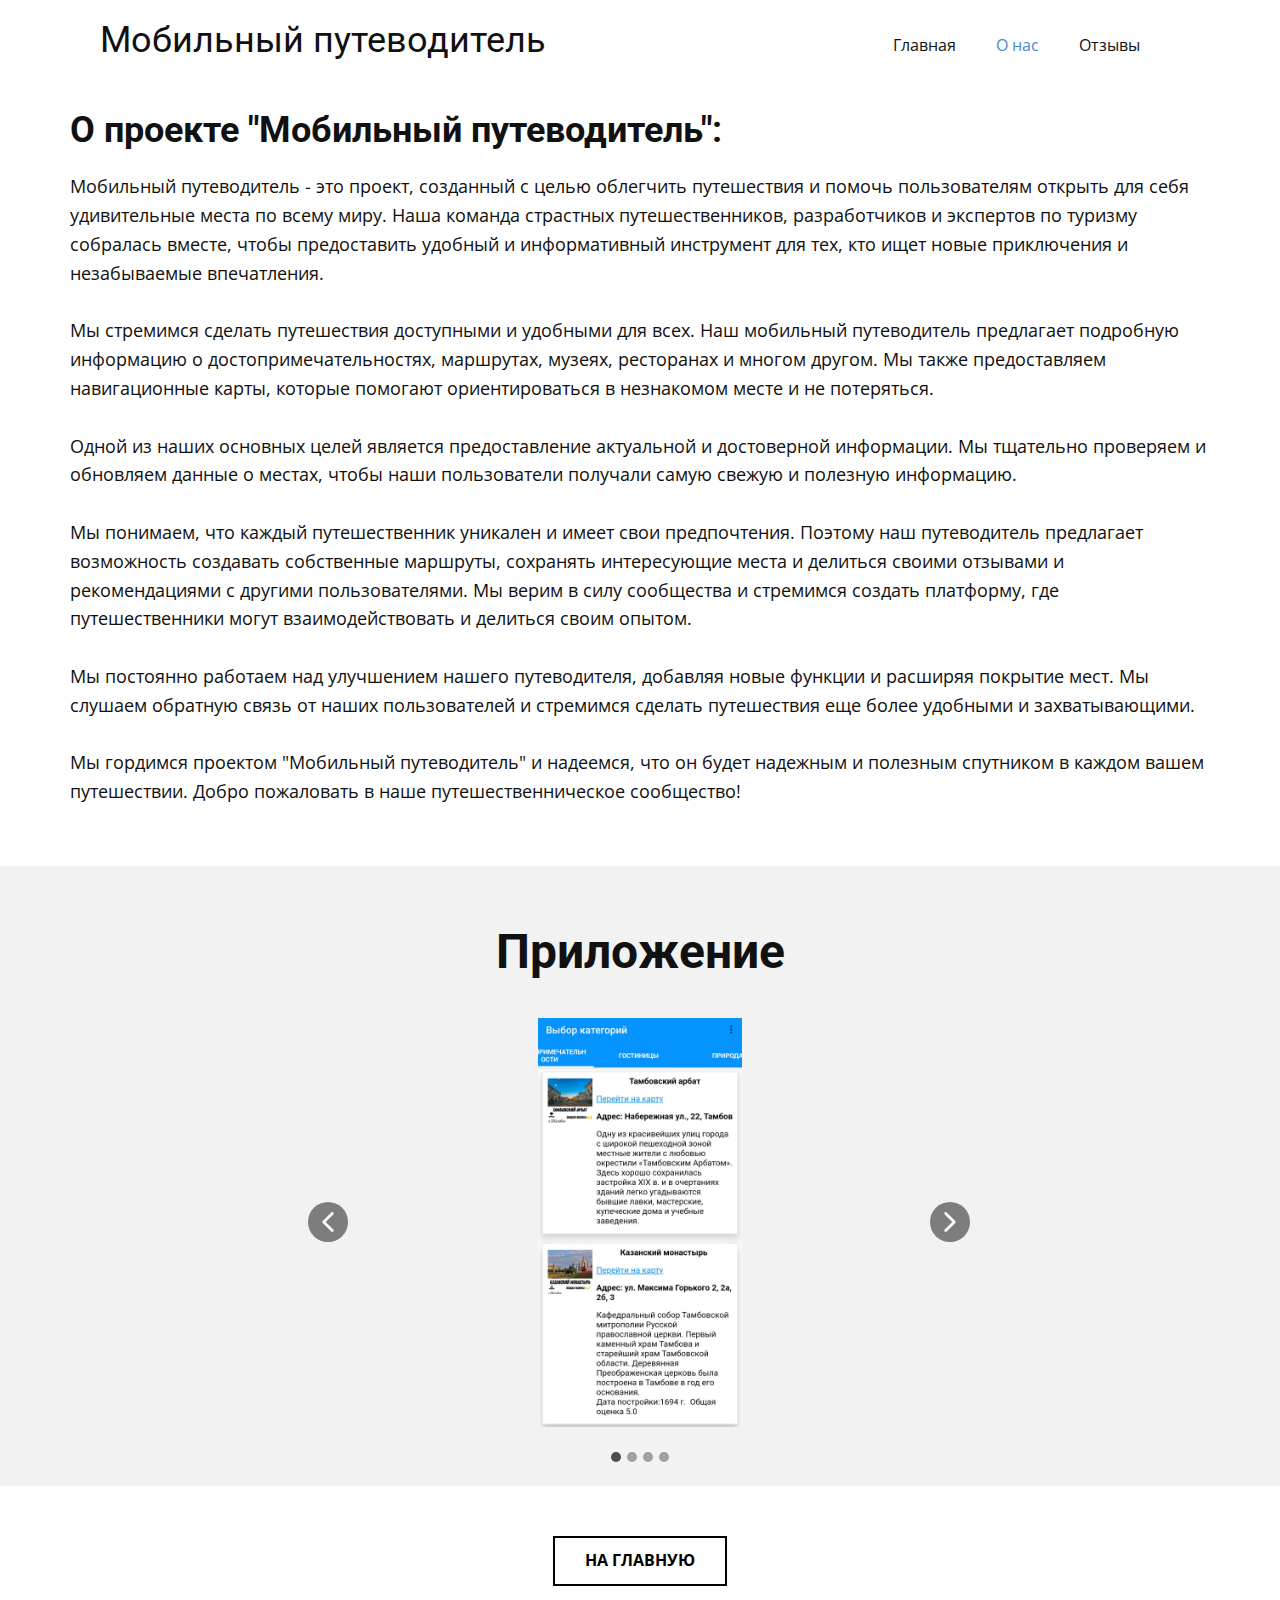
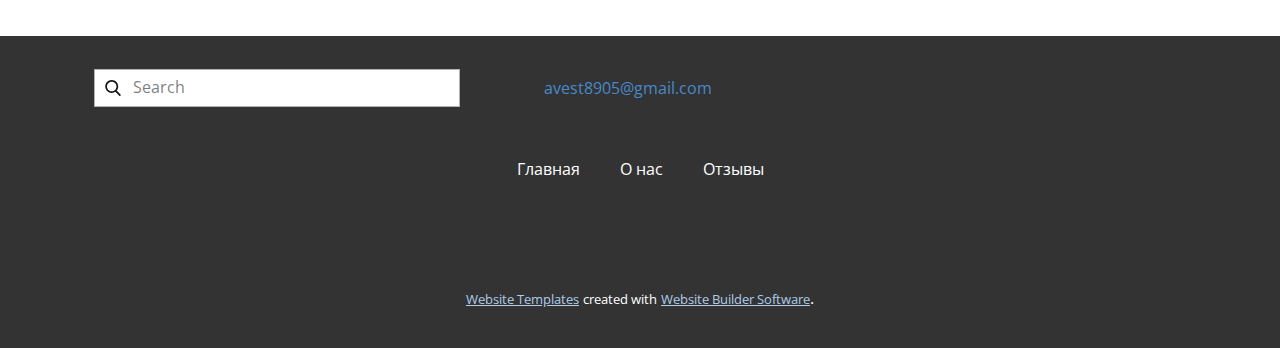
<file: О-нас.html>
<!DOCTYPE html>
<html style="font-size: 16px;" lang="ru"><head>
    <meta name="viewport" content="width=device-width, initial-scale=1.0">
    <meta charset="utf-8">
    <meta name="keywords" content="Приложение">
    <meta name="description" content="">
    <title>О нас</title>
    <link rel="stylesheet" href="nicepage.css" media="screen">
<link rel="stylesheet" href="О-нас.css" media="screen">
    <script class="u-script" type="text/javascript" src="jquery.js" defer=""></script>
    <script class="u-script" type="text/javascript" src="nicepage.js" defer=""></script>
    <meta name="generator" content="Nicepage 5.20.7, nicepage.com">
    <link id="u-theme-google-font" rel="stylesheet" href="https://fonts.googleapis.com/css?family=Roboto:100,100i,300,300i,400,400i,500,500i,700,700i,900,900i|Open+Sans:300,300i,400,400i,500,500i,600,600i,700,700i,800,800i">
    
    
    
    
    
    <script type="application/ld+json">{
		"@context": "http://schema.org",
		"@type": "Organization",
		"name": ""
}</script>
    <meta name="theme-color" content="#478ac9">
    <meta property="og:title" content="О нас">
    <meta property="og:type" content="website">
  <meta data-intl-tel-input-cdn-path="intlTelInput/"></head>
  <body data-path-to-root="./" data-include-products="false" class="u-body u-xl-mode" data-lang="ru"><header class="u-clearfix u-header u-header" id="sec-3e28"><div class="u-clearfix u-sheet u-sheet-1">
        <h3 class="u-text u-text-default u-text-1">Мобильный путеводитель</h3>
        <nav class="u-menu u-menu-one-level u-offcanvas u-menu-1">
          <div class="menu-collapse" style="font-size: 1rem; letter-spacing: 0px;">
            <a class="u-button-style u-custom-left-right-menu-spacing u-custom-padding-bottom u-custom-top-bottom-menu-spacing u-nav-link u-text-active-palette-1-base u-text-hover-palette-2-base" href="#">
              <svg class="u-svg-link" viewBox="0 0 24 24"><use xmlns:xlink="http://www.w3.org/1999/xlink" xlink:href="#menu-hamburger"></use></svg>
              <svg class="u-svg-content" version="1.1" id="menu-hamburger" viewBox="0 0 16 16" x="0px" y="0px" xmlns:xlink="http://www.w3.org/1999/xlink" xmlns="http://www.w3.org/2000/svg"><g><rect y="1" width="16" height="2"></rect><rect y="7" width="16" height="2"></rect><rect y="13" width="16" height="2"></rect>
</g></svg>
            </a>
          </div>
          <div class="u-custom-menu u-nav-container">
            <ul class="u-nav u-unstyled u-nav-1"><li class="u-nav-item"><a class="u-button-style u-nav-link u-text-active-palette-1-base u-text-hover-palette-2-base" href="Главная.html" style="padding: 10px 20px;">Главная</a>
</li><li class="u-nav-item"><a class="u-button-style u-nav-link u-text-active-palette-1-base u-text-hover-palette-2-base" href="О-нас.html" style="padding: 10px 20px;">О нас</a>
</li><li class="u-nav-item"><a class="u-button-style u-nav-link u-text-active-palette-1-base u-text-hover-palette-2-base" href="Отзывы.html" style="padding: 10px 20px;">Отзывы</a>
</li></ul>
          </div>
          <div class="u-custom-menu u-nav-container-collapse">
            <div class="u-black u-container-style u-inner-container-layout u-opacity u-opacity-95 u-sidenav">
              <div class="u-inner-container-layout u-sidenav-overflow">
                <div class="u-menu-close"></div>
                <ul class="u-align-center u-nav u-popupmenu-items u-unstyled u-nav-2"><li class="u-nav-item"><a class="u-button-style u-nav-link" href="Главная.html">Главная</a>
</li><li class="u-nav-item"><a class="u-button-style u-nav-link" href="О-нас.html">О нас</a>
</li><li class="u-nav-item"><a class="u-button-style u-nav-link" href="Отзывы.html">Отзывы</a>
</li></ul>
              </div>
            </div>
            <div class="u-black u-menu-overlay u-opacity u-opacity-70"></div>
          </div>
        </nav>
      </div></header>
    <section class="u-clearfix u-section-1" id="sec-bdbe">
      <div class="u-clearfix u-sheet u-sheet-1">
        <h3 class="u-text u-text-default u-text-1"> О проекте "Мобильный путеводитель":</h3>
        <p class="u-text u-text-default u-text-2"> Мобильный путеводитель - это проект, созданный с целью облегчить путешествия и помочь пользователям открыть для себя удивительные места по всему миру. Наша команда страстных путешественников, разработчиков и экспертов по туризму собралась вместе, чтобы предоставить удобный и информативный инструмент для тех, кто ищет новые приключения и незабываемые впечатления.<br>
          <br>Мы стремимся сделать путешествия доступными и удобными для всех. Наш мобильный путеводитель предлагает подробную информацию о достопримечательностях, маршрутах, музеях, ресторанах и многом другом. Мы также предоставляем навигационные карты, которые помогают ориентироваться в незнакомом месте и не потеряться.<br>
          <br>Одной из наших основных целей является предоставление актуальной и достоверной информации. Мы тщательно проверяем и обновляем данные о местах, чтобы наши пользователи получали самую свежую и полезную информацию.&nbsp;<br>
          <br>Мы понимаем, что каждый путешественник уникален и имеет свои предпочтения. Поэтому наш путеводитель предлагает возможность создавать собственные маршруты, сохранять интересующие места и делиться своими отзывами и рекомендациями с другими пользователями. Мы верим в силу сообщества и стремимся создать платформу, где путешественники могут взаимодействовать и делиться своим опытом.<br>
          <br>Мы постоянно работаем над улучшением нашего путеводителя, добавляя новые функции и расширяя покрытие мест. Мы слушаем обратную связь от наших пользователей и стремимся сделать путешествия еще более удобными и захватывающими.<br>
          <br>Мы гордимся проектом "Мобильный путеводитель" и надеемся, что он будет надежным и полезным спутником в каждом вашем путешествии. Добро пожаловать в наше путешественническое сообщество!<br>
        </p>
      </div>
    </section>
    <section class="u-align-center u-clearfix u-grey-5 u-section-2" id="sec-1728">
      <div class="u-clearfix u-sheet u-valign-middle-xs u-sheet-1">
        <h2 class="u-text u-text-default u-text-1">Приложение</h2>
        <div class="u-carousel u-expanded-width-xs u-gallery u-gallery-slider u-layout-carousel u-lightbox u-no-transition u-show-text-on-hover u-gallery-1" id="carousel-9145" data-interval="5000" data-u-ride="carousel">
          <ol class="u-absolute-hcenter u-carousel-indicators u-carousel-indicators-1">
            <li data-u-target="#carousel-9145" data-u-slide-to="0" class="u-active u-grey-70 u-shape-circle" style="width: 10px; height: 10px;"></li>
            <li data-u-target="#carousel-9145" data-u-slide-to="1" class="u-grey-70 u-shape-circle" style="width: 10px; height: 10px;"></li>
            <li data-u-target="#carousel-9145" data-u-slide-to="2" class="u-grey-70 u-shape-circle" style="width: 10px; height: 10px;"></li>
            <li data-u-target="#carousel-9145" data-u-slide-to="3" class="u-grey-70 u-shape-circle" style="width: 10px; height: 10px;"></li>
          </ol>
          <div class="u-carousel-inner u-gallery-inner" role="listbox">
            <div class="u-active u-carousel-item u-effect-fade u-effect-hover-liftUp u-gallery-item u-carousel-item-1">
              <div class="u-back-slide" data-image-width="1080" data-image-height="2160">
                <img class="u-back-image u-expanded u-image-contain" src="images/Screenshot_20231030_145834_.jpg">
              </div>
              <div class="u-align-center u-over-slide u-shading u-valign-bottom u-over-slide-1">
                <h3 class="u-gallery-heading">Sample Title</h3>
                <p class="u-gallery-text">Sample Text</p>
              </div>
            </div>
            <div class="u-carousel-item u-effect-fade u-effect-hover-liftUp u-gallery-item u-carousel-item-2">
              <div class="u-back-slide" data-image-width="1080" data-image-height="2187">
                <img class="u-back-image u-expanded u-image-contain" src="images/Screenshot_20231030_145851_.jpg">
              </div>
              <div class="u-align-center u-over-slide u-shading u-valign-bottom u-over-slide-2">
                <h3 class="u-gallery-heading">Sample Title</h3>
                <p class="u-gallery-text">Sample Text</p>
              </div>
            </div>
            <div class="u-carousel-item u-effect-fade u-effect-hover-liftUp u-gallery-item u-carousel-item-3" data-image-width="1080" data-image-height="2168">
              <div class="u-back-slide">
                <img class="u-back-image u-expanded u-image-contain" src="images/Screenshot_20231030_145903_.jpg">
              </div>
              <div class="u-align-center u-over-slide u-shading u-valign-bottom u-over-slide-3"></div>
              <style data-mode="XL" data-visited="true"></style>
              <style data-mode="LG"></style>
              <style data-mode="MD"></style>
              <style data-mode="SM"></style>
              <style data-mode="XS"></style>
            </div>
            <div class="u-carousel-item u-effect-fade u-effect-hover-liftUp u-gallery-item u-carousel-item-4" data-image-width="1080" data-image-height="2164">
              <div class="u-back-slide">
                <img class="u-back-image u-expanded u-image-contain" src="images/Screenshot_20231030_145931_.jpg">
              </div>
              <div class="u-align-center u-over-slide u-shading u-valign-bottom u-over-slide-4"></div>
              <style data-mode="XL"></style>
              <style data-mode="LG"></style>
              <style data-mode="MD"></style>
              <style data-mode="SM"></style>
              <style data-mode="XS"></style>
            </div>
          </div>
          <a class="u-absolute-vcenter u-carousel-control u-carousel-control-prev u-grey-70 u-hidden-sm u-hidden-xs u-icon-circle u-opacity u-opacity-70 u-spacing-10 u-text-white u-carousel-control-1" href="#carousel-9145" role="button" data-u-slide="prev">
            <span aria-hidden="true">
              <svg viewBox="0 0 451.847 451.847"><path d="M97.141,225.92c0-8.095,3.091-16.192,9.259-22.366L300.689,9.27c12.359-12.359,32.397-12.359,44.751,0
c12.354,12.354,12.354,32.388,0,44.748L173.525,225.92l171.903,171.909c12.354,12.354,12.354,32.391,0,44.744
c-12.354,12.365-32.386,12.365-44.745,0l-194.29-194.281C100.226,242.115,97.141,234.018,97.141,225.92z"></path></svg>
            </span>
            <span class="sr-only">
              <svg viewBox="0 0 451.847 451.847"><path d="M97.141,225.92c0-8.095,3.091-16.192,9.259-22.366L300.689,9.27c12.359-12.359,32.397-12.359,44.751,0
c12.354,12.354,12.354,32.388,0,44.748L173.525,225.92l171.903,171.909c12.354,12.354,12.354,32.391,0,44.744
c-12.354,12.365-32.386,12.365-44.745,0l-194.29-194.281C100.226,242.115,97.141,234.018,97.141,225.92z"></path></svg>
            </span>
          </a>
          <a class="u-absolute-vcenter u-carousel-control u-carousel-control-next u-grey-70 u-hidden-sm u-hidden-xs u-icon-circle u-opacity u-opacity-70 u-spacing-10 u-text-white u-carousel-control-2" href="#carousel-9145" role="button" data-u-slide="next">
            <span aria-hidden="true">
              <svg viewBox="0 0 451.846 451.847"><path d="M345.441,248.292L151.154,442.573c-12.359,12.365-32.397,12.365-44.75,0c-12.354-12.354-12.354-32.391,0-44.744
L278.318,225.92L106.409,54.017c-12.354-12.359-12.354-32.394,0-44.748c12.354-12.359,32.391-12.359,44.75,0l194.287,194.284
c6.177,6.18,9.262,14.271,9.262,22.366C354.708,234.018,351.617,242.115,345.441,248.292z"></path></svg>
            </span>
            <span class="sr-only">
              <svg viewBox="0 0 451.846 451.847"><path d="M345.441,248.292L151.154,442.573c-12.359,12.365-32.397,12.365-44.75,0c-12.354-12.354-12.354-32.391,0-44.744
L278.318,225.92L106.409,54.017c-12.354-12.359-12.354-32.394,0-44.748c12.354-12.359,32.391-12.359,44.75,0l194.287,194.284
c6.177,6.18,9.262,14.271,9.262,22.366C354.708,234.018,351.617,242.115,345.441,248.292z"></path></svg>
            </span>
          </a>
        </div>
      </div>
    </section>
    <section class="u-clearfix u-section-3" id="sec-a4e8">
      <div class="u-clearfix u-sheet u-valign-middle u-sheet-1">
        <a href="Главная.html" class="u-border-2 u-border-black u-btn u-button-style u-hover-black u-none u-text-hover-white u-btn-1">На главную</a>
      </div>
    </section>
    
    
    
    <footer class="u-align-center u-clearfix u-footer u-grey-80 u-footer" id="sec-42b9"><div class="u-clearfix u-sheet u-sheet-1">
        <form action="#" method="get" class="u-border-1 u-border-grey-30 u-search u-search-left u-white u-search-1">
          <button class="u-search-button" type="submit">
            <span class="u-search-icon u-spacing-10">
              <svg class="u-svg-link" preserveAspectRatio="xMidYMin slice" viewBox="0 0 56.966 56.966"><use xmlns:xlink="http://www.w3.org/1999/xlink" xlink:href="#svg-614f"></use></svg>
              <svg xmlns="http://www.w3.org/2000/svg" xmlns:xlink="http://www.w3.org/1999/xlink" version="1.1" id="svg-614f" x="0px" y="0px" viewBox="0 0 56.966 56.966" style="enable-background:new 0 0 56.966 56.966;" xml:space="preserve" class="u-svg-content"><path d="M55.146,51.887L41.588,37.786c3.486-4.144,5.396-9.358,5.396-14.786c0-12.682-10.318-23-23-23s-23,10.318-23,23  s10.318,23,23,23c4.761,0,9.298-1.436,13.177-4.162l13.661,14.208c0.571,0.593,1.339,0.92,2.162,0.92  c0.779,0,1.518-0.297,2.079-0.837C56.255,54.982,56.293,53.08,55.146,51.887z M23.984,6c9.374,0,17,7.626,17,17s-7.626,17-17,17  s-17-7.626-17-17S14.61,6,23.984,6z"></path></svg>
            </span>
          </button>
          <input class="u-search-input" type="search" name="search" value="" placeholder="Search">
        </form>
        <a href="mailto:info@site.com" class="u-btn u-button-style u-none u-text-palette-1-base u-btn-1">avest8905@gmail.com</a>
        <nav class="u-menu u-menu-one-level u-offcanvas u-menu-1">
          <div class="menu-collapse">
            <a class="u-button-style u-nav-link" href="#">
              <svg class="u-svg-link" viewBox="0 0 24 24"><use xmlns:xlink="http://www.w3.org/1999/xlink" xlink:href="#svg-d4d5"></use></svg>
              <svg class="u-svg-content" version="1.1" id="svg-d4d5" viewBox="0 0 16 16" x="0px" y="0px" xmlns:xlink="http://www.w3.org/1999/xlink" xmlns="http://www.w3.org/2000/svg"><g><rect y="1" width="16" height="2"></rect><rect y="7" width="16" height="2"></rect><rect y="13" width="16" height="2"></rect>
</g></svg>
            </a>
          </div>
          <div class="u-custom-menu u-nav-container">
            <ul class="u-nav u-unstyled"><li class="u-nav-item"><a class="u-button-style u-nav-link" href="Главная.html">Главная</a>
</li><li class="u-nav-item"><a class="u-button-style u-nav-link" href="О-нас.html">О нас</a>
</li><li class="u-nav-item"><a class="u-button-style u-nav-link" href="Отзывы.html">Отзывы</a>
</li></ul>
          </div>
          <div class="u-custom-menu u-nav-container-collapse">
            <div class="u-black u-container-style u-inner-container-layout u-opacity u-opacity-95 u-sidenav">
              <div class="u-inner-container-layout u-sidenav-overflow">
                <div class="u-menu-close"></div>
                <ul class="u-align-center u-nav u-popupmenu-items u-unstyled u-nav-2"><li class="u-nav-item"><a class="u-button-style u-nav-link" href="Главная.html">Главная</a>
</li><li class="u-nav-item"><a class="u-button-style u-nav-link" href="О-нас.html">О нас</a>
</li><li class="u-nav-item"><a class="u-button-style u-nav-link" href="Отзывы.html">Отзывы</a>
</li></ul>
              </div>
            </div>
            <div class="u-black u-menu-overlay u-opacity u-opacity-70"></div>
          </div>
        </nav>
      </div></footer>
    <section class="u-backlink u-clearfix u-grey-80">
      <a class="u-link" href="https://nicepage.com/website-templates" target="_blank">
        <span>Website Templates</span>
      </a>
      <p class="u-text">
        <span>created with</span>
      </p>
      <a class="u-link" href="" target="_blank">
        <span>Website Builder Software</span>
      </a>. 
    </section>
  
</body></html>
</file>
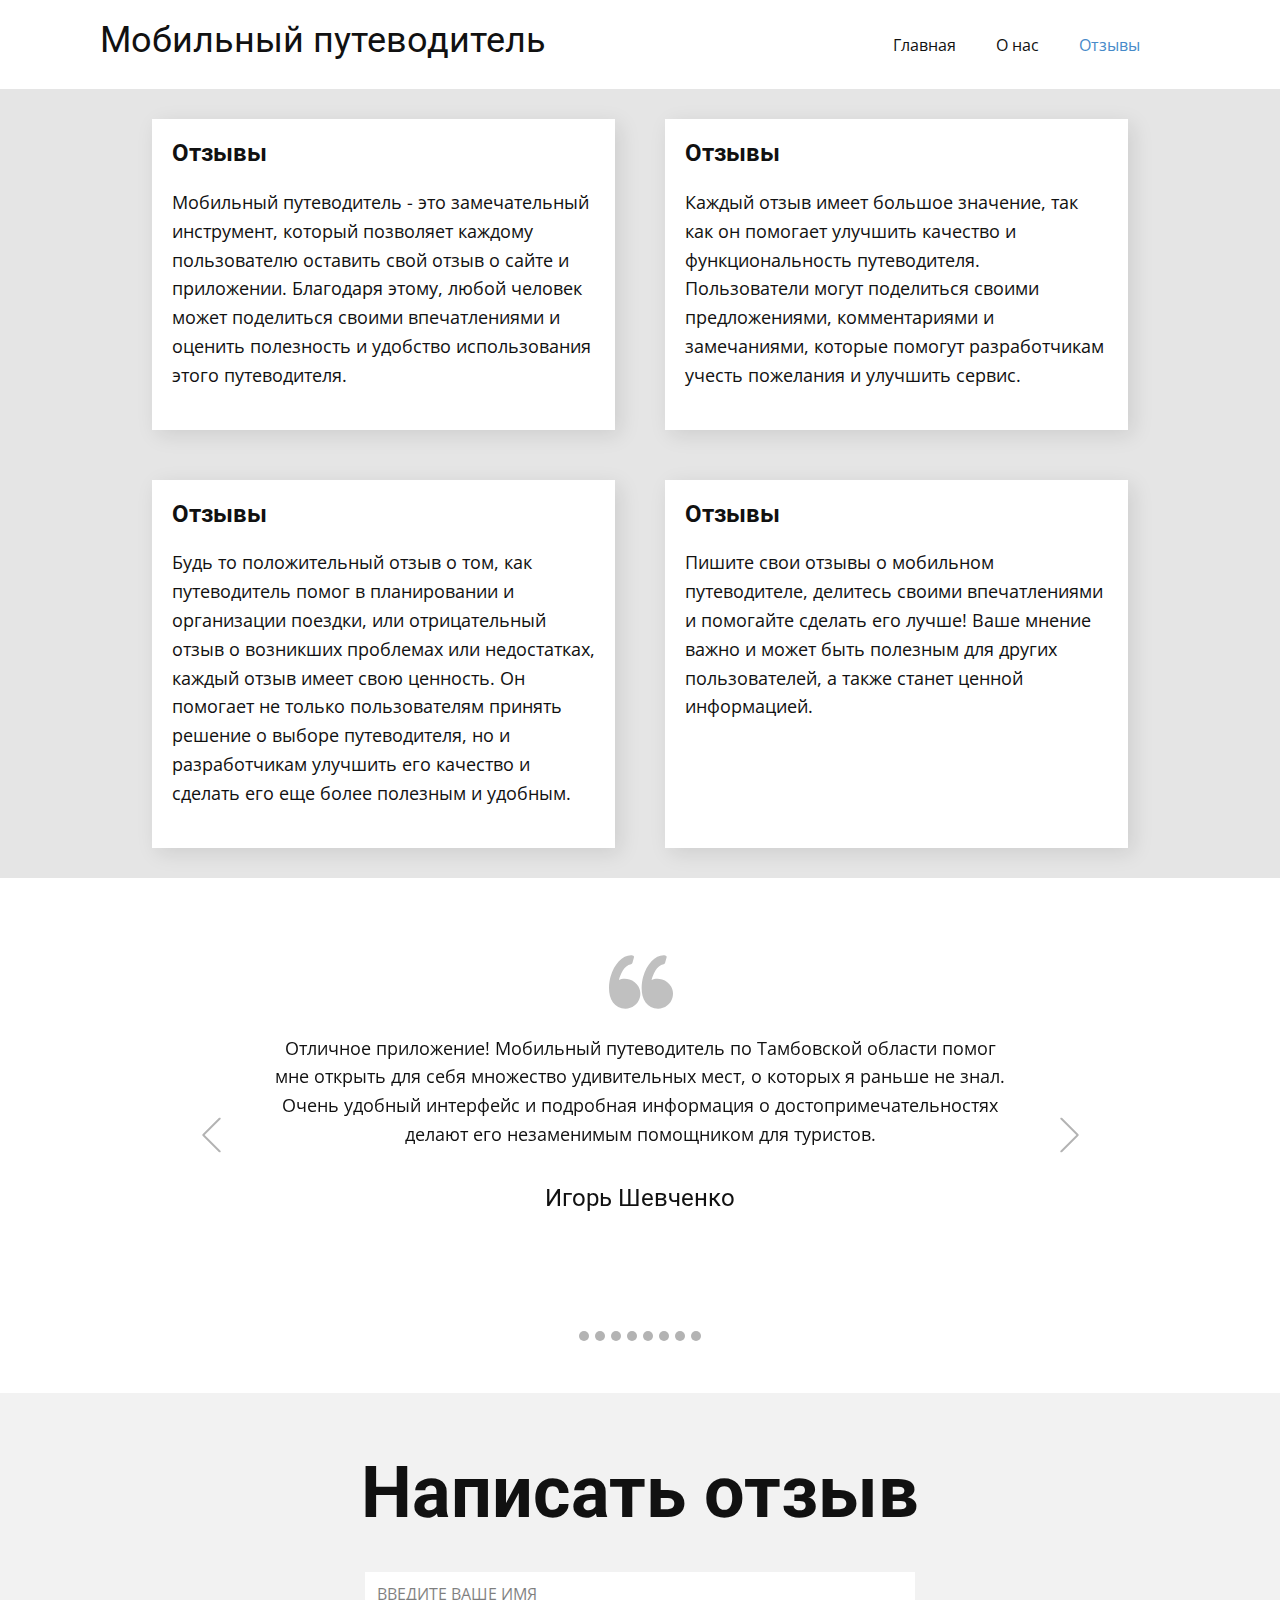
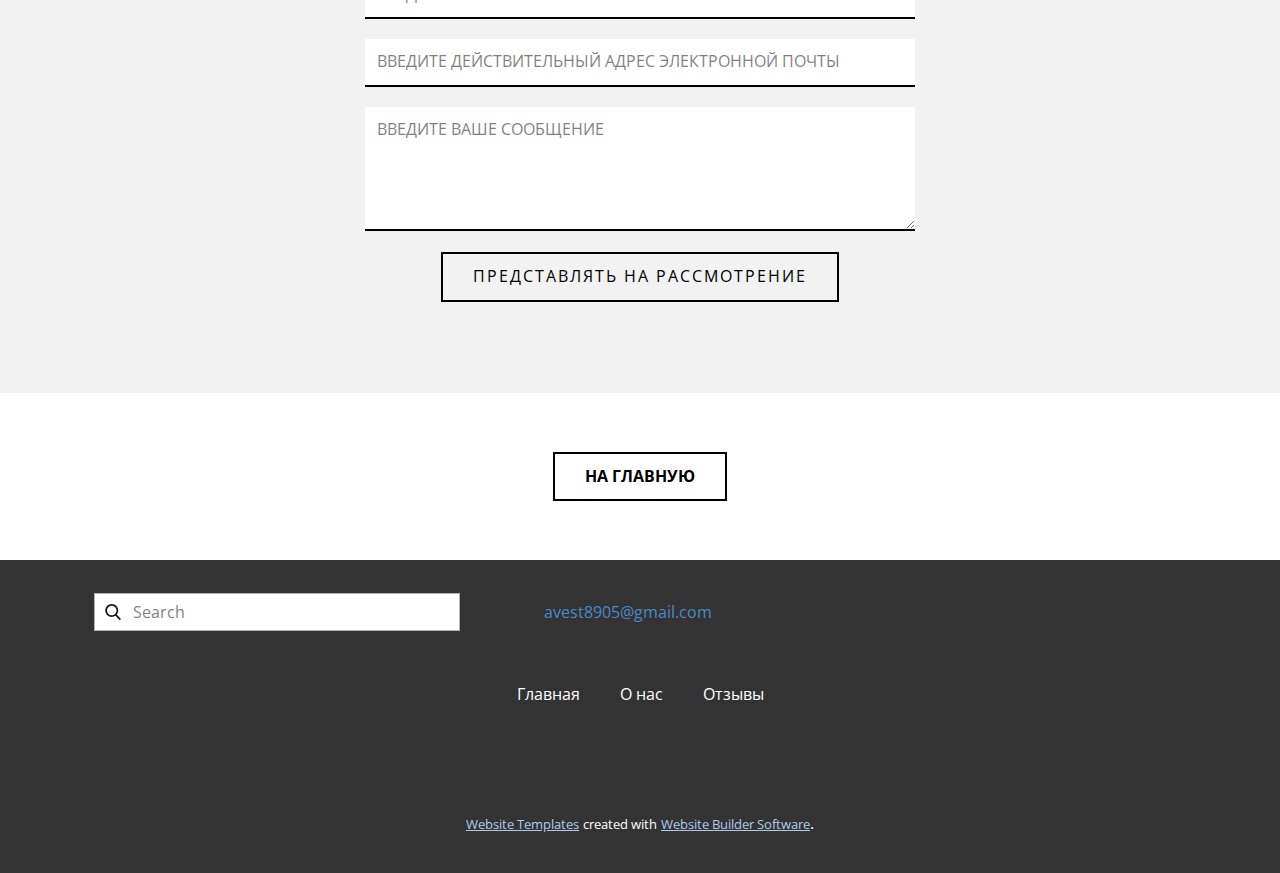
<file: Отзывы.html>
<!DOCTYPE html>
<html style="font-size: 16px;" lang="ru"><head>
    <meta name="viewport" content="width=device-width, initial-scale=1.0">
    <meta charset="utf-8">
    <meta name="keywords" content="Написать отзыв">
    <meta name="description" content="">
    <title>Отзывы</title>
    <link rel="stylesheet" href="nicepage.css" media="screen">
<link rel="stylesheet" href="Отзывы.css" media="screen">
    <script class="u-script" type="text/javascript" src="jquery.js" defer=""></script>
    <script class="u-script" type="text/javascript" src="nicepage.js" defer=""></script>
    <meta name="generator" content="Nicepage 5.20.7, nicepage.com">
    <meta name="referrer" content="origin">
    <link id="u-theme-google-font" rel="stylesheet" href="https://fonts.googleapis.com/css?family=Roboto:100,100i,300,300i,400,400i,500,500i,700,700i,900,900i|Open+Sans:300,300i,400,400i,500,500i,600,600i,700,700i,800,800i">
    
    
    
    
    
    
    <script type="application/ld+json">{
		"@context": "http://schema.org",
		"@type": "Organization",
		"name": ""
}</script>
    <meta name="theme-color" content="#478ac9">
    <meta property="og:title" content="Отзывы">
    <meta property="og:type" content="website">
  <meta data-intl-tel-input-cdn-path="intlTelInput/"></head>
  <body data-path-to-root="./" data-include-products="false" class="u-body u-xl-mode" data-lang="ru"><header class="u-clearfix u-header u-header" id="sec-3e28"><div class="u-clearfix u-sheet u-sheet-1">
        <h3 class="u-text u-text-default u-text-1">Мобильный путеводитель</h3>
        <nav class="u-menu u-menu-one-level u-offcanvas u-menu-1">
          <div class="menu-collapse" style="font-size: 1rem; letter-spacing: 0px;">
            <a class="u-button-style u-custom-left-right-menu-spacing u-custom-padding-bottom u-custom-top-bottom-menu-spacing u-nav-link u-text-active-palette-1-base u-text-hover-palette-2-base" href="#">
              <svg class="u-svg-link" viewBox="0 0 24 24"><use xmlns:xlink="http://www.w3.org/1999/xlink" xlink:href="#menu-hamburger"></use></svg>
              <svg class="u-svg-content" version="1.1" id="menu-hamburger" viewBox="0 0 16 16" x="0px" y="0px" xmlns:xlink="http://www.w3.org/1999/xlink" xmlns="http://www.w3.org/2000/svg"><g><rect y="1" width="16" height="2"></rect><rect y="7" width="16" height="2"></rect><rect y="13" width="16" height="2"></rect>
</g></svg>
            </a>
          </div>
          <div class="u-custom-menu u-nav-container">
            <ul class="u-nav u-unstyled u-nav-1"><li class="u-nav-item"><a class="u-button-style u-nav-link u-text-active-palette-1-base u-text-hover-palette-2-base" href="Главная.html" style="padding: 10px 20px;">Главная</a>
</li><li class="u-nav-item"><a class="u-button-style u-nav-link u-text-active-palette-1-base u-text-hover-palette-2-base" href="О-нас.html" style="padding: 10px 20px;">О нас</a>
</li><li class="u-nav-item"><a class="u-button-style u-nav-link u-text-active-palette-1-base u-text-hover-palette-2-base" href="Отзывы.html" style="padding: 10px 20px;">Отзывы</a>
</li></ul>
          </div>
          <div class="u-custom-menu u-nav-container-collapse">
            <div class="u-black u-container-style u-inner-container-layout u-opacity u-opacity-95 u-sidenav">
              <div class="u-inner-container-layout u-sidenav-overflow">
                <div class="u-menu-close"></div>
                <ul class="u-align-center u-nav u-popupmenu-items u-unstyled u-nav-2"><li class="u-nav-item"><a class="u-button-style u-nav-link" href="Главная.html">Главная</a>
</li><li class="u-nav-item"><a class="u-button-style u-nav-link" href="О-нас.html">О нас</a>
</li><li class="u-nav-item"><a class="u-button-style u-nav-link" href="Отзывы.html">Отзывы</a>
</li></ul>
              </div>
            </div>
            <div class="u-black u-menu-overlay u-opacity u-opacity-70"></div>
          </div>
        </nav>
      </div></header>
    <section class="u-align-center u-clearfix u-grey-10 u-section-1" id="sec-89cf">
      <div class="u-clearfix u-sheet u-valign-middle u-sheet-1">
        <div class="u-list u-list-1">
          <div class="u-repeater u-repeater-1">
            <div class="u-align-left u-container-style u-list-item u-repeater-item u-white u-list-item-1">
              <div class="u-container-layout u-similar-container u-container-layout-1">
                <h4 class="u-text u-text-default u-text-1">Отзывы</h4>
                <p class="u-text u-text-default u-text-2"> Мобильный путеводитель - это замечательный инструмент, который позволяет каждому пользователю оставить свой отзыв о сайте и приложении. Благодаря этому, любой человек может поделиться своими впечатлениями и оценить полезность и удобство использования этого путеводителя.</p>
              </div>
            </div>
            <div class="u-align-left u-container-style u-list-item u-repeater-item u-video-cover u-white u-list-item-2">
              <div class="u-container-layout u-similar-container u-container-layout-2">
                <h4 class="u-text u-text-default u-text-3"> Отзывы</h4>
                <p class="u-text u-text-default u-text-4"> Каждый отзыв имеет большое значение, так как он помогает улучшить качество и функциональность путеводителя. Пользователи могут поделиться своими предложениями, комментариями и замечаниями, которые помогут разработчикам учесть пожелания и улучшить сервис.</p>
              </div>
            </div>
            <div class="u-align-left u-container-style u-list-item u-repeater-item u-video-cover u-white u-list-item-3">
              <div class="u-container-layout u-similar-container u-container-layout-3">
                <h4 class="u-text u-text-default u-text-5"> Отзывы</h4>
                <p class="u-text u-text-default u-text-6"> Будь то положительный отзыв о том, как путеводитель помог в планировании и организации поездки, или отрицательный отзыв о возникших проблемах или недостатках, каждый отзыв имеет свою ценность. Он помогает не только пользователям принять решение о выборе путеводителя, но и разработчикам улучшить его качество и сделать его еще более полезным и удобным.</p>
              </div>
            </div>
            <div class="u-align-left u-container-style u-list-item u-repeater-item u-video-cover u-white u-list-item-4">
              <div class="u-container-layout u-similar-container u-container-layout-4">
                <h4 class="u-text u-text-default u-text-7"> Отзывы</h4>
                <p class="u-text u-text-default u-text-8"> Пишите свои отзывы о мобильном путеводителе, делитесь своими впечатлениями и помогайте сделать его лучше! Ваше мнение важно и может быть полезным для других пользователей, а также станет ценной информацией.</p>
              </div>
            </div>
          </div>
        </div>
      </div>
    </section>
    <section class="u-align-left u-clearfix u-section-2" id="sec-a8be">
      <div class="u-clearfix u-sheet u-valign-middle u-sheet-1">
        <div id="carousel-914a" data-interval="5000" data-u-ride="carousel" class="u-carousel u-expanded-width-xs u-slider u-slider-1">
          <ol class="u-absolute-hcenter u-carousel-indicators u-carousel-indicators-1">
            <li data-u-target="#carousel-914a" class="u-active u-grey-30 u-shape-circle" data-u-slide-to="0" style="width: 10px; height: 10px;"></li>
            <li data-u-target="#carousel-914a" class="u-grey-30 u-shape-circle" data-u-slide-to="1" style="width: 10px; height: 10px;"></li>
            <li data-u-target="#carousel-914a" class="u-grey-30 u-shape-circle" data-u-slide-to="2" style="width: 10px; height: 10px;"></li>
            <li data-u-target="#carousel-914a" class="u-grey-30 u-shape-circle" data-u-slide-to="3" style="width: 10px; height: 10px;"></li>
            <li data-u-target="#carousel-914a" class="u-grey-30 u-shape-circle" data-u-slide-to="4" style="width: 10px; height: 10px;"></li>
            <li data-u-target="#carousel-914a" class="u-grey-30 u-shape-circle" data-u-slide-to="5" style="width: 10px; height: 10px;"></li>
            <li data-u-target="#carousel-914a" class="u-grey-30 u-shape-circle" data-u-slide-to="6" style="width: 10px; height: 10px;"></li>
            <li data-u-target="#carousel-914a" class="u-grey-30 u-shape-circle" data-u-slide-to="7" style="width: 10px; height: 10px;"></li>
          </ol>
          <div class="u-carousel-inner" role="listbox">
            <div class="u-active u-align-center u-carousel-item u-container-style u-slide">
              <div class="u-container-layout u-container-layout-1"><span class="u-icon u-icon-circle u-text-grey-25 u-icon-1"><svg class="u-svg-link" preserveAspectRatio="xMidYMin slice" viewBox="0 0 95.333 95.332" style=""><use xmlns:xlink="http://www.w3.org/1999/xlink" xlink:href="#svg-c16f"></use></svg><svg class="u-svg-content" viewBox="0 0 95.333 95.332" x="0px" y="0px" id="svg-c16f" style="enable-background:new 0 0 95.333 95.332;"><g><g><path d="M30.512,43.939c-2.348-0.676-4.696-1.019-6.98-1.019c-3.527,0-6.47,0.806-8.752,1.793    c2.2-8.054,7.485-21.951,18.013-23.516c0.975-0.145,1.774-0.85,2.04-1.799l2.301-8.23c0.194-0.696,0.079-1.441-0.318-2.045    s-1.035-1.007-1.75-1.105c-0.777-0.106-1.569-0.16-2.354-0.16c-12.637,0-25.152,13.19-30.433,32.076    c-3.1,11.08-4.009,27.738,3.627,38.223c4.273,5.867,10.507,9,18.529,9.313c0.033,0.001,0.065,0.002,0.098,0.002    c9.898,0,18.675-6.666,21.345-16.209c1.595-5.705,0.874-11.688-2.032-16.851C40.971,49.307,36.236,45.586,30.512,43.939z"></path><path d="M92.471,54.413c-2.875-5.106-7.61-8.827-13.334-10.474c-2.348-0.676-4.696-1.019-6.979-1.019    c-3.527,0-6.471,0.806-8.753,1.793c2.2-8.054,7.485-21.951,18.014-23.516c0.975-0.145,1.773-0.85,2.04-1.799l2.301-8.23    c0.194-0.696,0.079-1.441-0.318-2.045c-0.396-0.604-1.034-1.007-1.75-1.105c-0.776-0.106-1.568-0.16-2.354-0.16    c-12.637,0-25.152,13.19-30.434,32.076c-3.099,11.08-4.008,27.738,3.629,38.225c4.272,5.866,10.507,9,18.528,9.312    c0.033,0.001,0.065,0.002,0.099,0.002c9.897,0,18.675-6.666,21.345-16.209C96.098,65.559,95.376,59.575,92.471,54.413z"></path>
</g>
</g></svg>
              
              
            </span>
                <p class="u-align-center u-large-text u-text u-text-default u-text-variant u-text-1"> Отличное приложение! Мобильный путеводитель по Тамбовской области помог мне открыть для себя множество удивительных мест, о которых я раньше не знал. Очень удобный интерфейс и подробная информация о достопримечательностях делают его незаменимым помощником для туристов.</p>
                <h4 class="u-align-center u-text u-text-2">Игорь Шевченко </h4>
              </div>
            </div>
            <div class="u-align-center u-carousel-item u-container-style u-expanded-width-lg u-expanded-width-xl u-slide">
              <div class="u-container-layout u-container-layout-2"><span class="u-icon u-icon-circle u-text-grey-25 u-icon-2"><svg class="u-svg-link" preserveAspectRatio="xMidYMin slice" viewBox="0 0 95.333 95.332" style=""><use xmlns:xlink="http://www.w3.org/1999/xlink" xlink:href="#svg-3d28"></use></svg><svg class="u-svg-content" viewBox="0 0 95.333 95.332" x="0px" y="0px" id="svg-3d28" style="enable-background:new 0 0 95.333 95.332;"><g><g><path d="M30.512,43.939c-2.348-0.676-4.696-1.019-6.98-1.019c-3.527,0-6.47,0.806-8.752,1.793    c2.2-8.054,7.485-21.951,18.013-23.516c0.975-0.145,1.774-0.85,2.04-1.799l2.301-8.23c0.194-0.696,0.079-1.441-0.318-2.045    s-1.035-1.007-1.75-1.105c-0.777-0.106-1.569-0.16-2.354-0.16c-12.637,0-25.152,13.19-30.433,32.076    c-3.1,11.08-4.009,27.738,3.627,38.223c4.273,5.867,10.507,9,18.529,9.313c0.033,0.001,0.065,0.002,0.098,0.002    c9.898,0,18.675-6.666,21.345-16.209c1.595-5.705,0.874-11.688-2.032-16.851C40.971,49.307,36.236,45.586,30.512,43.939z"></path><path d="M92.471,54.413c-2.875-5.106-7.61-8.827-13.334-10.474c-2.348-0.676-4.696-1.019-6.979-1.019    c-3.527,0-6.471,0.806-8.753,1.793c2.2-8.054,7.485-21.951,18.014-23.516c0.975-0.145,1.773-0.85,2.04-1.799l2.301-8.23    c0.194-0.696,0.079-1.441-0.318-2.045c-0.396-0.604-1.034-1.007-1.75-1.105c-0.776-0.106-1.568-0.16-2.354-0.16    c-12.637,0-25.152,13.19-30.434,32.076c-3.099,11.08-4.008,27.738,3.629,38.225c4.272,5.866,10.507,9,18.528,9.312    c0.033,0.001,0.065,0.002,0.099,0.002c9.897,0,18.675-6.666,21.345-16.209C96.098,65.559,95.376,59.575,92.471,54.413z"></path>
</g>
</g></svg>
              
              
            </span>
                <p class="u-align-center u-large-text u-text u-text-default u-text-variant u-text-3"> Я благодарен этому путеводителю за то, что он позволил мне спланировать свою поездку по Тамбовской области без лишних хлопот. Я нашел самые красивые места и интересные маршруты, и всю необходимую информацию можно было найти прямо в приложении.</p>
                <h4 class="u-align-center u-text u-text-4">Илья</h4>
              </div>
            </div>
            <div class="u-carousel-item u-container-style u-slide">
              <div class="u-container-layout u-container-layout-3"><span class="u-icon u-icon-circle u-text-grey-25 u-icon-3"><svg class="u-svg-link" preserveAspectRatio="xMidYMin slice" viewBox="0 0 95.333 95.332" style=""><use xmlns:xlink="http://www.w3.org/1999/xlink" xlink:href="#svg-c83d"></use></svg><svg class="u-svg-content" viewBox="0 0 95.333 95.332" x="0px" y="0px" id="svg-c83d" style="enable-background:new 0 0 95.333 95.332;"><g><g><path d="M30.512,43.939c-2.348-0.676-4.696-1.019-6.98-1.019c-3.527,0-6.47,0.806-8.752,1.793    c2.2-8.054,7.485-21.951,18.013-23.516c0.975-0.145,1.774-0.85,2.04-1.799l2.301-8.23c0.194-0.696,0.079-1.441-0.318-2.045    s-1.035-1.007-1.75-1.105c-0.777-0.106-1.569-0.16-2.354-0.16c-12.637,0-25.152,13.19-30.433,32.076    c-3.1,11.08-4.009,27.738,3.627,38.223c4.273,5.867,10.507,9,18.529,9.313c0.033,0.001,0.065,0.002,0.098,0.002    c9.898,0,18.675-6.666,21.345-16.209c1.595-5.705,0.874-11.688-2.032-16.851C40.971,49.307,36.236,45.586,30.512,43.939z"></path><path d="M92.471,54.413c-2.875-5.106-7.61-8.827-13.334-10.474c-2.348-0.676-4.696-1.019-6.979-1.019    c-3.527,0-6.471,0.806-8.753,1.793c2.2-8.054,7.485-21.951,18.014-23.516c0.975-0.145,1.773-0.85,2.04-1.799l2.301-8.23    c0.194-0.696,0.079-1.441-0.318-2.045c-0.396-0.604-1.034-1.007-1.75-1.105c-0.776-0.106-1.568-0.16-2.354-0.16    c-12.637,0-25.152,13.19-30.434,32.076c-3.099,11.08-4.008,27.738,3.629,38.225c4.272,5.866,10.507,9,18.528,9.312    c0.033,0.001,0.065,0.002,0.099,0.002c9.897,0,18.675-6.666,21.345-16.209C96.098,65.559,95.376,59.575,92.471,54.413z"></path>
</g>
</g></svg>
              
              
            </span>
                <p class="u-align-center u-large-text u-text u-text-default u-text-variant u-text-5"> Мобильный путеводитель по Тамбовской области - это настоящий сокровищница знаний о регионе. Я узнал о местных исторических памятниках, музеях, парках и других достопримечательностях. Большое спасибо разработчикам за такой полезный и информативный инструмент!</p>
                <h4 class="u-align-center u-text u-text-6">Дмитрий Кравец </h4>
              </div>
            </div>
            <div class="u-carousel-item u-container-style u-slide">
              <div class="u-container-layout u-container-layout-4"><span class="u-icon u-icon-circle u-text-grey-25 u-icon-4"><svg class="u-svg-link" preserveAspectRatio="xMidYMin slice" viewBox="0 0 95.333 95.332" style=""><use xmlns:xlink="http://www.w3.org/1999/xlink" xlink:href="#svg-91cc"></use></svg><svg class="u-svg-content" viewBox="0 0 95.333 95.332" x="0px" y="0px" id="svg-91cc" style="enable-background:new 0 0 95.333 95.332;"><g><g><path d="M30.512,43.939c-2.348-0.676-4.696-1.019-6.98-1.019c-3.527,0-6.47,0.806-8.752,1.793    c2.2-8.054,7.485-21.951,18.013-23.516c0.975-0.145,1.774-0.85,2.04-1.799l2.301-8.23c0.194-0.696,0.079-1.441-0.318-2.045    s-1.035-1.007-1.75-1.105c-0.777-0.106-1.569-0.16-2.354-0.16c-12.637,0-25.152,13.19-30.433,32.076    c-3.1,11.08-4.009,27.738,3.627,38.223c4.273,5.867,10.507,9,18.529,9.313c0.033,0.001,0.065,0.002,0.098,0.002    c9.898,0,18.675-6.666,21.345-16.209c1.595-5.705,0.874-11.688-2.032-16.851C40.971,49.307,36.236,45.586,30.512,43.939z"></path><path d="M92.471,54.413c-2.875-5.106-7.61-8.827-13.334-10.474c-2.348-0.676-4.696-1.019-6.979-1.019    c-3.527,0-6.471,0.806-8.753,1.793c2.2-8.054,7.485-21.951,18.014-23.516c0.975-0.145,1.773-0.85,2.04-1.799l2.301-8.23    c0.194-0.696,0.079-1.441-0.318-2.045c-0.396-0.604-1.034-1.007-1.75-1.105c-0.776-0.106-1.568-0.16-2.354-0.16    c-12.637,0-25.152,13.19-30.434,32.076c-3.099,11.08-4.008,27.738,3.629,38.225c4.272,5.866,10.507,9,18.528,9.312    c0.033,0.001,0.065,0.002,0.099,0.002c9.897,0,18.675-6.666,21.345-16.209C96.098,65.559,95.376,59.575,92.471,54.413z"></path>
</g>
</g></svg>
              
              
            </span>
                <p class="u-align-center u-large-text u-text u-text-default u-text-variant u-text-7"> Путеводитель имеет очень хороший выбор маршрутов для пеших прогулок и экскурсий. Он также предлагает подробные карты и навигацию, что помогает не заблудиться. Я смог насладиться прекрасными видами Тамбовской области благодаря этому приложению.</p>
                <h4 class="u-align-center u-text u-text-8">Олег П.<br>
                </h4>
              </div>
            </div>
            <div class="u-carousel-item u-container-style u-slide">
              <div class="u-container-layout u-container-layout-5"><span class="u-icon u-icon-circle u-text-grey-25 u-icon-5"><svg class="u-svg-link" preserveAspectRatio="xMidYMin slice" viewBox="0 0 95.333 95.332" style=""><use xmlns:xlink="http://www.w3.org/1999/xlink" xlink:href="#svg-df8c"></use></svg><svg class="u-svg-content" viewBox="0 0 95.333 95.332" x="0px" y="0px" id="svg-df8c" style="enable-background:new 0 0 95.333 95.332;"><g><g><path d="M30.512,43.939c-2.348-0.676-4.696-1.019-6.98-1.019c-3.527,0-6.47,0.806-8.752,1.793    c2.2-8.054,7.485-21.951,18.013-23.516c0.975-0.145,1.774-0.85,2.04-1.799l2.301-8.23c0.194-0.696,0.079-1.441-0.318-2.045    s-1.035-1.007-1.75-1.105c-0.777-0.106-1.569-0.16-2.354-0.16c-12.637,0-25.152,13.19-30.433,32.076    c-3.1,11.08-4.009,27.738,3.627,38.223c4.273,5.867,10.507,9,18.529,9.313c0.033,0.001,0.065,0.002,0.098,0.002    c9.898,0,18.675-6.666,21.345-16.209c1.595-5.705,0.874-11.688-2.032-16.851C40.971,49.307,36.236,45.586,30.512,43.939z"></path><path d="M92.471,54.413c-2.875-5.106-7.61-8.827-13.334-10.474c-2.348-0.676-4.696-1.019-6.979-1.019    c-3.527,0-6.471,0.806-8.753,1.793c2.2-8.054,7.485-21.951,18.014-23.516c0.975-0.145,1.773-0.85,2.04-1.799l2.301-8.23    c0.194-0.696,0.079-1.441-0.318-2.045c-0.396-0.604-1.034-1.007-1.75-1.105c-0.776-0.106-1.568-0.16-2.354-0.16    c-12.637,0-25.152,13.19-30.434,32.076c-3.099,11.08-4.008,27.738,3.629,38.225c4.272,5.866,10.507,9,18.528,9.312    c0.033,0.001,0.065,0.002,0.099,0.002c9.897,0,18.675-6.666,21.345-16.209C96.098,65.559,95.376,59.575,92.471,54.413z"></path>
</g>
</g></svg>
              
              
            </span>
                <p class="u-align-center u-large-text u-text u-text-default u-text-variant u-text-9">Я путешествую по разным регионам России, и мобильный путеводитель по Тамбовской области - один из лучших, с которыми мне довелось работать. Вся информация актуальна, а интерактивные карты и фотографии добавляют впечатлений.</p>
                <h4 class="u-align-center u-text u-text-10">Ольга<br>
                </h4>
              </div>
            </div>
            <div class="u-carousel-item u-container-style u-slide">
              <div class="u-container-layout u-container-layout-6"><span class="u-icon u-icon-circle u-text-grey-25 u-icon-6"><svg class="u-svg-link" preserveAspectRatio="xMidYMin slice" viewBox="0 0 95.333 95.332" style=""><use xmlns:xlink="http://www.w3.org/1999/xlink" xlink:href="#svg-3f2c"></use></svg><svg class="u-svg-content" viewBox="0 0 95.333 95.332" x="0px" y="0px" id="svg-3f2c" style="enable-background:new 0 0 95.333 95.332;"><g><g><path d="M30.512,43.939c-2.348-0.676-4.696-1.019-6.98-1.019c-3.527,0-6.47,0.806-8.752,1.793    c2.2-8.054,7.485-21.951,18.013-23.516c0.975-0.145,1.774-0.85,2.04-1.799l2.301-8.23c0.194-0.696,0.079-1.441-0.318-2.045    s-1.035-1.007-1.75-1.105c-0.777-0.106-1.569-0.16-2.354-0.16c-12.637,0-25.152,13.19-30.433,32.076    c-3.1,11.08-4.009,27.738,3.627,38.223c4.273,5.867,10.507,9,18.529,9.313c0.033,0.001,0.065,0.002,0.098,0.002    c9.898,0,18.675-6.666,21.345-16.209c1.595-5.705,0.874-11.688-2.032-16.851C40.971,49.307,36.236,45.586,30.512,43.939z"></path><path d="M92.471,54.413c-2.875-5.106-7.61-8.827-13.334-10.474c-2.348-0.676-4.696-1.019-6.979-1.019    c-3.527,0-6.471,0.806-8.753,1.793c2.2-8.054,7.485-21.951,18.014-23.516c0.975-0.145,1.773-0.85,2.04-1.799l2.301-8.23    c0.194-0.696,0.079-1.441-0.318-2.045c-0.396-0.604-1.034-1.007-1.75-1.105c-0.776-0.106-1.568-0.16-2.354-0.16    c-12.637,0-25.152,13.19-30.434,32.076c-3.099,11.08-4.008,27.738,3.629,38.225c4.272,5.866,10.507,9,18.528,9.312    c0.033,0.001,0.065,0.002,0.099,0.002c9.897,0,18.675-6.666,21.345-16.209C96.098,65.559,95.376,59.575,92.471,54.413z"></path>
</g>
</g></svg>
              
              
            </span>
                <p class="u-align-center u-large-text u-text u-text-default u-text-variant u-text-11"> Мне очень понравилась функция поиска ближайших кафе и ресторанов в приложении. Я всегда мог найти хорошее место для перекуса или ужина во время своей поездки. Очень удобно!</p>
                <h4 class="u-align-center u-text u-text-12">Рома<br>
                </h4>
              </div>
            </div>
            <div class="u-carousel-item u-container-style u-slide">
              <div class="u-container-layout u-container-layout-7"><span class="u-icon u-icon-circle u-text-grey-25 u-icon-7"><svg class="u-svg-link" preserveAspectRatio="xMidYMin slice" viewBox="0 0 95.333 95.332" style=""><use xmlns:xlink="http://www.w3.org/1999/xlink" xlink:href="#svg-9c7f"></use></svg><svg class="u-svg-content" viewBox="0 0 95.333 95.332" x="0px" y="0px" id="svg-9c7f" style="enable-background:new 0 0 95.333 95.332;"><g><g><path d="M30.512,43.939c-2.348-0.676-4.696-1.019-6.98-1.019c-3.527,0-6.47,0.806-8.752,1.793    c2.2-8.054,7.485-21.951,18.013-23.516c0.975-0.145,1.774-0.85,2.04-1.799l2.301-8.23c0.194-0.696,0.079-1.441-0.318-2.045    s-1.035-1.007-1.75-1.105c-0.777-0.106-1.569-0.16-2.354-0.16c-12.637,0-25.152,13.19-30.433,32.076    c-3.1,11.08-4.009,27.738,3.627,38.223c4.273,5.867,10.507,9,18.529,9.313c0.033,0.001,0.065,0.002,0.098,0.002    c9.898,0,18.675-6.666,21.345-16.209c1.595-5.705,0.874-11.688-2.032-16.851C40.971,49.307,36.236,45.586,30.512,43.939z"></path><path d="M92.471,54.413c-2.875-5.106-7.61-8.827-13.334-10.474c-2.348-0.676-4.696-1.019-6.979-1.019    c-3.527,0-6.471,0.806-8.753,1.793c2.2-8.054,7.485-21.951,18.014-23.516c0.975-0.145,1.773-0.85,2.04-1.799l2.301-8.23    c0.194-0.696,0.079-1.441-0.318-2.045c-0.396-0.604-1.034-1.007-1.75-1.105c-0.776-0.106-1.568-0.16-2.354-0.16    c-12.637,0-25.152,13.19-30.434,32.076c-3.099,11.08-4.008,27.738,3.629,38.225c4.272,5.866,10.507,9,18.528,9.312    c0.033,0.001,0.065,0.002,0.099,0.002c9.897,0,18.675-6.666,21.345-16.209C96.098,65.559,95.376,59.575,92.471,54.413z"></path>
</g>
</g></svg>
              
              
            </span>
                <p class="u-align-center u-large-text u-text u-text-default u-text-variant u-text-13"> Приложение предлагает информацию не только о туристических местах, но и о местных традициях, культуре и мероприятиях. Я смог погрузиться в атмосферу Тамбовской области и узнать больше о ее уникальности.</p>
                <h4 class="u-align-center u-text u-text-14">Арём Климов </h4>
              </div>
            </div>
            <div class="u-carousel-item u-container-style u-slide">
              <div class="u-container-layout u-container-layout-8"><span class="u-icon u-icon-circle u-text-grey-25 u-icon-8"><svg class="u-svg-link" preserveAspectRatio="xMidYMin slice" viewBox="0 0 95.333 95.332" style=""><use xmlns:xlink="http://www.w3.org/1999/xlink" xlink:href="#svg-b8d3"></use></svg><svg class="u-svg-content" viewBox="0 0 95.333 95.332" x="0px" y="0px" id="svg-b8d3" style="enable-background:new 0 0 95.333 95.332;"><g><g><path d="M30.512,43.939c-2.348-0.676-4.696-1.019-6.98-1.019c-3.527,0-6.47,0.806-8.752,1.793    c2.2-8.054,7.485-21.951,18.013-23.516c0.975-0.145,1.774-0.85,2.04-1.799l2.301-8.23c0.194-0.696,0.079-1.441-0.318-2.045    s-1.035-1.007-1.75-1.105c-0.777-0.106-1.569-0.16-2.354-0.16c-12.637,0-25.152,13.19-30.433,32.076    c-3.1,11.08-4.009,27.738,3.627,38.223c4.273,5.867,10.507,9,18.529,9.313c0.033,0.001,0.065,0.002,0.098,0.002    c9.898,0,18.675-6.666,21.345-16.209c1.595-5.705,0.874-11.688-2.032-16.851C40.971,49.307,36.236,45.586,30.512,43.939z"></path><path d="M92.471,54.413c-2.875-5.106-7.61-8.827-13.334-10.474c-2.348-0.676-4.696-1.019-6.979-1.019    c-3.527,0-6.471,0.806-8.753,1.793c2.2-8.054,7.485-21.951,18.014-23.516c0.975-0.145,1.773-0.85,2.04-1.799l2.301-8.23    c0.194-0.696,0.079-1.441-0.318-2.045c-0.396-0.604-1.034-1.007-1.75-1.105c-0.776-0.106-1.568-0.16-2.354-0.16    c-12.637,0-25.152,13.19-30.434,32.076c-3.099,11.08-4.008,27.738,3.629,38.225c4.272,5.866,10.507,9,18.528,9.312    c0.033,0.001,0.065,0.002,0.099,0.002c9.897,0,18.675-6.666,21.345-16.209C96.098,65.559,95.376,59.575,92.471,54.413z"></path>
</g>
</g></svg>
              
              
            </span>
                <p class="u-align-center u-large-text u-text u-text-default u-text-variant u-text-15"> Я использовал этот путеводитель для пеших прогулок в Тамбовской области, и он помог мне найти самые красивые маршруты и пейзажи. Я получила массу удовольствия и незабываемых впечатлений от него.</p>
                <h4 class="u-align-center u-text u-text-16">Даша Н.<br>
                </h4>
              </div>
            </div>
          </div>
          <a class="u-absolute-vcenter u-carousel-control u-carousel-control-prev u-text-grey-30 u-carousel-control-1" href="#carousel-914a" role="button" data-u-slide="prev">
            <span aria-hidden="true">
              <svg viewBox="0 0 477.175 477.175"><path d="M145.188,238.575l215.5-215.5c5.3-5.3,5.3-13.8,0-19.1s-13.8-5.3-19.1,0l-225.1,225.1c-5.3,5.3-5.3,13.8,0,19.1l225.1,225
                    c2.6,2.6,6.1,4,9.5,4s6.9-1.3,9.5-4c5.3-5.3,5.3-13.8,0-19.1L145.188,238.575z"></path></svg>
            </span>
            <span class="sr-only">+Previous</span>
          </a>
          <a class="u-absolute-vcenter u-carousel-control u-carousel-control-next u-text-grey-30 u-carousel-control-2" href="#carousel-914a" role="button" data-u-slide="next">
            <span aria-hidden="true">
              <svg viewBox="0 0 477.175 477.175"><path d="M360.731,229.075l-225.1-225.1c-5.3-5.3-13.8-5.3-19.1,0s-5.3,13.8,0,19.1l215.5,215.5l-215.5,215.5
                    c-5.3,5.3-5.3,13.8,0,19.1c2.6,2.6,6.1,4,9.5,4c3.4,0,6.9-1.3,9.5-4l225.1-225.1C365.931,242.875,365.931,234.275,360.731,229.075z"></path></svg>
            </span>
            <span class="sr-only">+Next</span>
          </a>
        </div>
      </div>
    </section>
    <section class="u-align-center u-clearfix u-grey-5 u-section-3" id="sec-8771">
      <div class="u-clearfix u-sheet u-valign-middle u-sheet-1">
        <h1 class="u-text u-text-default u-text-1">Написать отзыв</h1>
        <div class="u-form u-form-1">
          <form action="https://forms.nicepagesrv.com/v2/form/process" class="u-clearfix u-form-spacing-20 u-form-vertical u-inner-form" style="padding: 10px" source="email" name="form">
            <div class="u-form-group u-form-name u-label-none">
              <label for="name-3b9a" class="u-label">Name</label>
              <input type="text" placeholder="Введите ваше имя" id="name-3b9a" name="name" class="u-border-2 u-border-black u-border-no-left u-border-no-right u-border-no-top u-input u-input-rectangle u-input-1" required="">
            </div>
            <div class="u-form-email u-form-group u-label-none">
              <label for="email-3b9a" class="u-label">Email</label>
              <input type="email" placeholder="Введите действительный адрес электронной почты" id="email-3b9a" name="email" class="u-border-2 u-border-black u-border-no-left u-border-no-right u-border-no-top u-input u-input-rectangle u-input-2" required="">
            </div>
            <div class="u-form-group u-form-message u-label-none">
              <label for="message-3b9a" class="u-label">Message</label>
              <textarea placeholder="Введите ваше сообщение" rows="4" cols="50" id="message-3b9a" name="message" class="u-border-2 u-border-black u-border-no-left u-border-no-right u-border-no-top u-input u-input-rectangle u-input-3" required=""></textarea>
            </div>
            <div class="u-align-center u-form-group u-form-submit">
              <a href="#" class="u-border-2 u-border-black u-btn u-btn-rectangle u-btn-submit u-button-style u-none u-btn-1"> Представлять на рассмотрение</a>
              <input type="submit" value="submit" class="u-form-control-hidden">
            </div>
            <div class="u-form-send-message u-form-send-success"> Thank you! Your message has been sent. </div>
            <div class="u-form-send-error u-form-send-message"> Unable to send your message. Please fix errors then try again. </div>
            <input type="hidden" value="" name="recaptchaResponse">
            <input type="hidden" name="formServices" value="271b005e-cebf-578a-1907-f42e8943ca46">
          </form>
        </div>
      </div>
    </section>
    <section class="u-clearfix u-section-4" id="sec-1b10">
      <div class="u-clearfix u-sheet u-valign-middle u-sheet-1">
        <a href="Главная.html" class="u-border-2 u-border-black u-btn u-button-style u-hover-black u-none u-text-hover-white u-btn-1">На главную</a>
      </div>
    </section>
    
    
    
    <footer class="u-align-center u-clearfix u-footer u-grey-80 u-footer" id="sec-42b9"><div class="u-clearfix u-sheet u-sheet-1">
        <form action="#" method="get" class="u-border-1 u-border-grey-30 u-search u-search-left u-white u-search-1">
          <button class="u-search-button" type="submit">
            <span class="u-search-icon u-spacing-10">
              <svg class="u-svg-link" preserveAspectRatio="xMidYMin slice" viewBox="0 0 56.966 56.966"><use xmlns:xlink="http://www.w3.org/1999/xlink" xlink:href="#svg-614f"></use></svg>
              <svg xmlns="http://www.w3.org/2000/svg" xmlns:xlink="http://www.w3.org/1999/xlink" version="1.1" id="svg-614f" x="0px" y="0px" viewBox="0 0 56.966 56.966" style="enable-background:new 0 0 56.966 56.966;" xml:space="preserve" class="u-svg-content"><path d="M55.146,51.887L41.588,37.786c3.486-4.144,5.396-9.358,5.396-14.786c0-12.682-10.318-23-23-23s-23,10.318-23,23  s10.318,23,23,23c4.761,0,9.298-1.436,13.177-4.162l13.661,14.208c0.571,0.593,1.339,0.92,2.162,0.92  c0.779,0,1.518-0.297,2.079-0.837C56.255,54.982,56.293,53.08,55.146,51.887z M23.984,6c9.374,0,17,7.626,17,17s-7.626,17-17,17  s-17-7.626-17-17S14.61,6,23.984,6z"></path></svg>
            </span>
          </button>
          <input class="u-search-input" type="search" name="search" value="" placeholder="Search">
        </form>
        <a href="mailto:info@site.com" class="u-btn u-button-style u-none u-text-palette-1-base u-btn-1">avest8905@gmail.com</a>
        <nav class="u-menu u-menu-one-level u-offcanvas u-menu-1">
          <div class="menu-collapse">
            <a class="u-button-style u-nav-link" href="#">
              <svg class="u-svg-link" viewBox="0 0 24 24"><use xmlns:xlink="http://www.w3.org/1999/xlink" xlink:href="#svg-d4d5"></use></svg>
              <svg class="u-svg-content" version="1.1" id="svg-d4d5" viewBox="0 0 16 16" x="0px" y="0px" xmlns:xlink="http://www.w3.org/1999/xlink" xmlns="http://www.w3.org/2000/svg"><g><rect y="1" width="16" height="2"></rect><rect y="7" width="16" height="2"></rect><rect y="13" width="16" height="2"></rect>
</g></svg>
            </a>
          </div>
          <div class="u-custom-menu u-nav-container">
            <ul class="u-nav u-unstyled"><li class="u-nav-item"><a class="u-button-style u-nav-link" href="Главная.html">Главная</a>
</li><li class="u-nav-item"><a class="u-button-style u-nav-link" href="О-нас.html">О нас</a>
</li><li class="u-nav-item"><a class="u-button-style u-nav-link" href="Отзывы.html">Отзывы</a>
</li></ul>
          </div>
          <div class="u-custom-menu u-nav-container-collapse">
            <div class="u-black u-container-style u-inner-container-layout u-opacity u-opacity-95 u-sidenav">
              <div class="u-inner-container-layout u-sidenav-overflow">
                <div class="u-menu-close"></div>
                <ul class="u-align-center u-nav u-popupmenu-items u-unstyled u-nav-2"><li class="u-nav-item"><a class="u-button-style u-nav-link" href="Главная.html">Главная</a>
</li><li class="u-nav-item"><a class="u-button-style u-nav-link" href="О-нас.html">О нас</a>
</li><li class="u-nav-item"><a class="u-button-style u-nav-link" href="Отзывы.html">Отзывы</a>
</li></ul>
              </div>
            </div>
            <div class="u-black u-menu-overlay u-opacity u-opacity-70"></div>
          </div>
        </nav>
      </div></footer>
    <section class="u-backlink u-clearfix u-grey-80">
      <a class="u-link" href="https://nicepage.com/website-templates" target="_blank">
        <span>Website Templates</span>
      </a>
      <p class="u-text">
        <span>created with</span>
      </p>
      <a class="u-link" href="" target="_blank">
        <span>Website Builder Software</span>
      </a>. 
    </section>
  
</body></html>
</file>
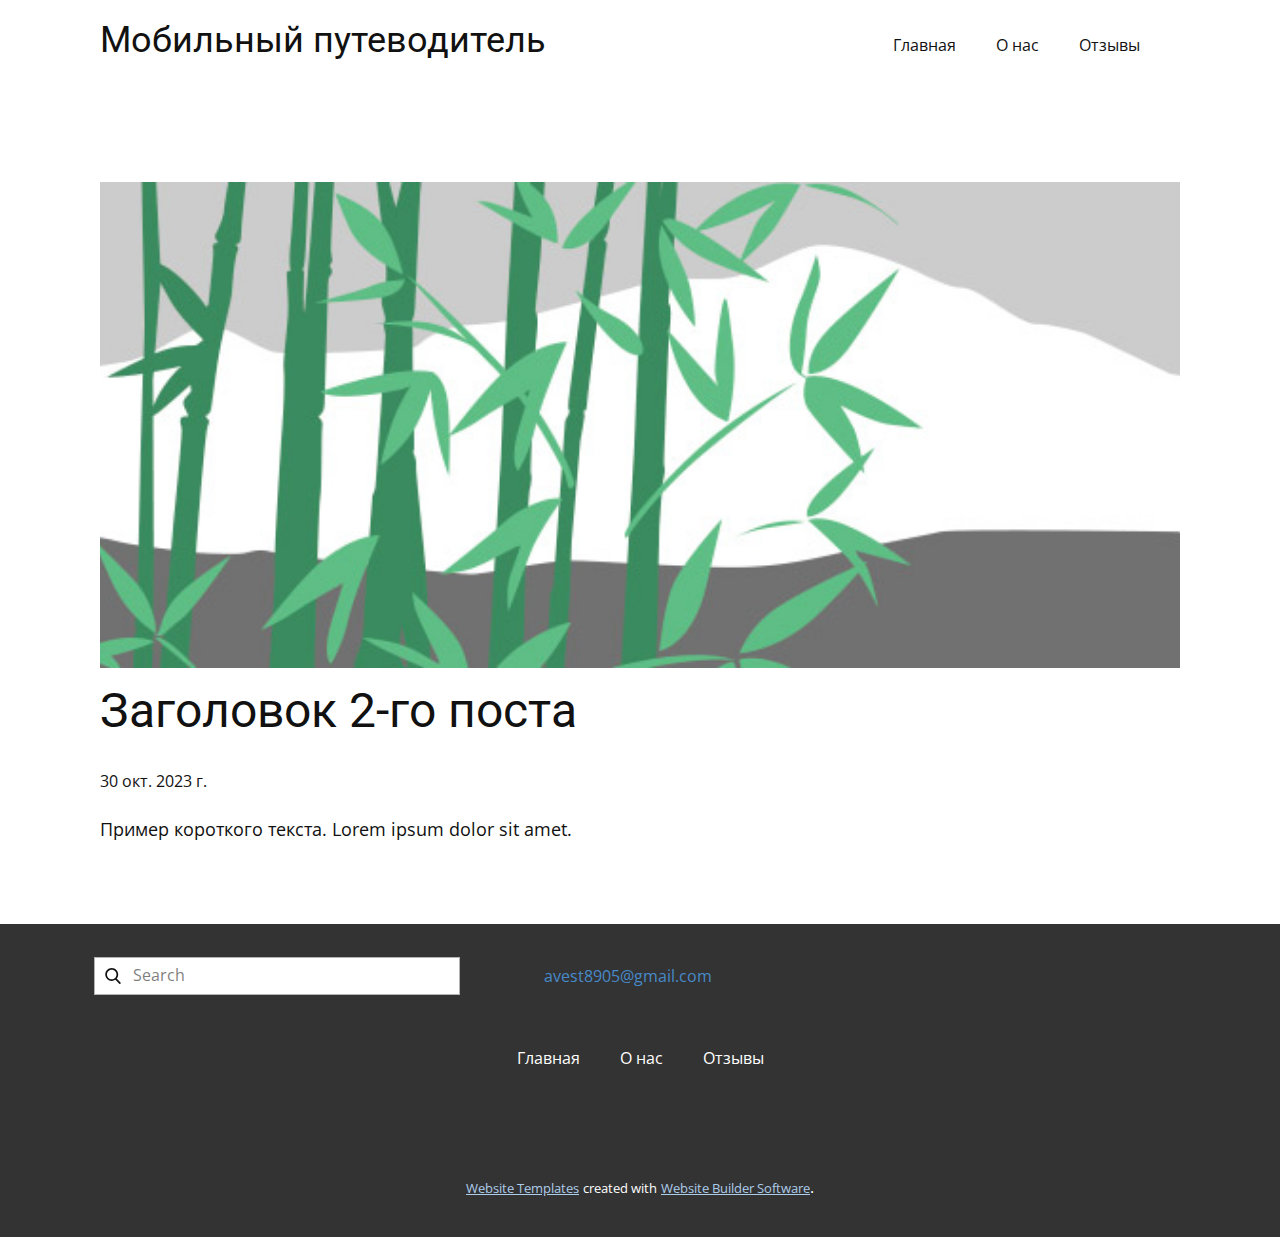
<file: blog/пост-1.html>
<!DOCTYPE html>
<html style="font-size: 16px;" lang="ru"><head>
    <meta name="viewport" content="width=device-width, initial-scale=1.0">
    <meta charset="utf-8">
    <meta name="keywords" content="Заголовок 1-го поста">
    <meta name="description" content="">
    <title>Заголовок 2-го поста</title>
    <link rel="stylesheet" href="../nicepage.css" media="screen">
<link rel="stylesheet" href="../Post-Template.css" media="screen">
    <script class="u-script" type="text/javascript" src="../jquery.js" defer=""></script>
    <script class="u-script" type="text/javascript" src="../nicepage.js" defer=""></script>
    <meta name="generator" content="Nicepage 5.20.7, nicepage.com">
    <link id="u-theme-google-font" rel="stylesheet" href="https://fonts.googleapis.com/css?family=Roboto:100,100i,300,300i,400,400i,500,500i,700,700i,900,900i|Open+Sans:300,300i,400,400i,500,500i,600,600i,700,700i,800,800i">
    
    
    
    <script type="application/ld+json">{
		"@context": "http://schema.org",
		"@type": "Organization",
		"name": ""
}</script>
    <meta name="theme-color" content="#478ac9">
  <meta data-intl-tel-input-cdn-path="intlTelInput/"></head>
  <body data-path-to-root="./" data-include-products="false" class="u-body u-xl-mode" data-lang="ru"><header class="u-clearfix u-header u-header" id="sec-3e28"><div class="u-clearfix u-sheet u-sheet-1">
        <h3 class="u-text u-text-default u-text-1">Мобильный путеводитель</h3>
        <nav class="u-menu u-menu-one-level u-offcanvas u-menu-1">
          <div class="menu-collapse" style="font-size: 1rem; letter-spacing: 0px;">
            <a class="u-button-style u-custom-left-right-menu-spacing u-custom-padding-bottom u-custom-top-bottom-menu-spacing u-nav-link u-text-active-palette-1-base u-text-hover-palette-2-base" href="#">
              <svg class="u-svg-link" viewBox="0 0 24 24"><use xmlns:xlink="http://www.w3.org/1999/xlink" xlink:href="#menu-hamburger"></use></svg>
              <svg class="u-svg-content" version="1.1" id="menu-hamburger" viewBox="0 0 16 16" x="0px" y="0px" xmlns:xlink="http://www.w3.org/1999/xlink" xmlns="http://www.w3.org/2000/svg"><g><rect y="1" width="16" height="2"></rect><rect y="7" width="16" height="2"></rect><rect y="13" width="16" height="2"></rect>
</g></svg>
            </a>
          </div>
          <div class="u-custom-menu u-nav-container">
            <ul class="u-nav u-unstyled u-nav-1"><li class="u-nav-item"><a class="u-button-style u-nav-link u-text-active-palette-1-base u-text-hover-palette-2-base" href="../Главная.html" style="padding: 10px 20px;">Главная</a>
</li><li class="u-nav-item"><a class="u-button-style u-nav-link u-text-active-palette-1-base u-text-hover-palette-2-base" href="../О-нас.html" style="padding: 10px 20px;">О нас</a>
</li><li class="u-nav-item"><a class="u-button-style u-nav-link u-text-active-palette-1-base u-text-hover-palette-2-base" href="../Отзывы.html" style="padding: 10px 20px;">Отзывы</a>
</li></ul>
          </div>
          <div class="u-custom-menu u-nav-container-collapse">
            <div class="u-black u-container-style u-inner-container-layout u-opacity u-opacity-95 u-sidenav">
              <div class="u-inner-container-layout u-sidenav-overflow">
                <div class="u-menu-close"></div>
                <ul class="u-align-center u-nav u-popupmenu-items u-unstyled u-nav-2"><li class="u-nav-item"><a class="u-button-style u-nav-link" href="../Главная.html">Главная</a>
</li><li class="u-nav-item"><a class="u-button-style u-nav-link" href="../О-нас.html">О нас</a>
</li><li class="u-nav-item"><a class="u-button-style u-nav-link" href="../Отзывы.html">Отзывы</a>
</li></ul>
              </div>
            </div>
            <div class="u-black u-menu-overlay u-opacity u-opacity-70"></div>
          </div>
        </nav>
      </div></header>
    <section class="u-align-center u-clearfix u-section-1" id="sec-8b19">
      <div class="u-clearfix u-sheet u-valign-middle-md u-valign-middle-sm u-valign-middle-xs u-sheet-1"><!--post_details--><!--post_details_options_json--><!--{"source":""}--><!--/post_details_options_json--><!--blog_post-->
        <div class="u-container-style u-expanded-width u-post-details u-post-details-1">
          <div class="u-container-layout u-container-layout-1"><!--blog_post_image-->
            <img alt="" class="u-blog-control u-expanded-width u-image u-image-default u-image-1" src="../images/68f64b9d.jpeg"><!--/blog_post_image--><!--blog_post_header-->
            <h2 class="u-blog-control u-text u-text-1">Заголовок 2-го поста</h2><!--/blog_post_header--><!--blog_post_metadata-->
            <div class="u-blog-control u-metadata u-metadata-1"><!--blog_post_metadata_date-->
              <span class="u-meta-date u-meta-icon">30 окт. 2023 г.</span><!--/blog_post_metadata_date--><!--blog_post_metadata_category-->
              <!--/blog_post_metadata_category--><!--blog_post_metadata_comments-->
              <!--/blog_post_metadata_comments-->
            </div><!--/blog_post_metadata--><!--blog_post_content-->
            <div class="u-align-justify u-blog-control u-post-content u-text u-text-2 fr-view">
  Пример короткого текста. Lorem ipsum dolor sit amet.
  </div><!--/blog_post_content-->
          </div>
        </div><!--/blog_post--><!--/post_details-->
      </div>
    </section>
    
    
    
    <footer class="u-align-center u-clearfix u-footer u-grey-80 u-footer" id="sec-42b9"><div class="u-clearfix u-sheet u-sheet-1">
        <form action="#" method="get" class="u-border-1 u-border-grey-30 u-search u-search-left u-white u-search-1">
          <button class="u-search-button" type="submit">
            <span class="u-search-icon u-spacing-10">
              <svg class="u-svg-link" preserveAspectRatio="xMidYMin slice" viewBox="0 0 56.966 56.966"><use xmlns:xlink="http://www.w3.org/1999/xlink" xlink:href="#svg-614f"></use></svg>
              <svg xmlns="http://www.w3.org/2000/svg" xmlns:xlink="http://www.w3.org/1999/xlink" version="1.1" id="svg-614f" x="0px" y="0px" viewBox="0 0 56.966 56.966" style="enable-background:new 0 0 56.966 56.966;" xml:space="preserve" class="u-svg-content"><path d="M55.146,51.887L41.588,37.786c3.486-4.144,5.396-9.358,5.396-14.786c0-12.682-10.318-23-23-23s-23,10.318-23,23  s10.318,23,23,23c4.761,0,9.298-1.436,13.177-4.162l13.661,14.208c0.571,0.593,1.339,0.92,2.162,0.92  c0.779,0,1.518-0.297,2.079-0.837C56.255,54.982,56.293,53.08,55.146,51.887z M23.984,6c9.374,0,17,7.626,17,17s-7.626,17-17,17  s-17-7.626-17-17S14.61,6,23.984,6z"></path></svg>
            </span>
          </button>
          <input class="u-search-input" type="search" name="search" value="" placeholder="Search">
        </form>
        <a href="../mailto:info@site.com" class="u-btn u-button-style u-none u-text-palette-1-base u-btn-1">avest8905@gmail.com</a>
        <nav class="u-menu u-menu-one-level u-offcanvas u-menu-1">
          <div class="menu-collapse">
            <a class="u-button-style u-nav-link" href="#">
              <svg class="u-svg-link" viewBox="0 0 24 24"><use xmlns:xlink="http://www.w3.org/1999/xlink" xlink:href="#svg-d4d5"></use></svg>
              <svg class="u-svg-content" version="1.1" id="svg-d4d5" viewBox="0 0 16 16" x="0px" y="0px" xmlns:xlink="http://www.w3.org/1999/xlink" xmlns="http://www.w3.org/2000/svg"><g><rect y="1" width="16" height="2"></rect><rect y="7" width="16" height="2"></rect><rect y="13" width="16" height="2"></rect>
</g></svg>
            </a>
          </div>
          <div class="u-custom-menu u-nav-container">
            <ul class="u-nav u-unstyled"><li class="u-nav-item"><a class="u-button-style u-nav-link" href="../Главная.html">Главная</a>
</li><li class="u-nav-item"><a class="u-button-style u-nav-link" href="../О-нас.html">О нас</a>
</li><li class="u-nav-item"><a class="u-button-style u-nav-link" href="../Отзывы.html">Отзывы</a>
</li></ul>
          </div>
          <div class="u-custom-menu u-nav-container-collapse">
            <div class="u-black u-container-style u-inner-container-layout u-opacity u-opacity-95 u-sidenav">
              <div class="u-inner-container-layout u-sidenav-overflow">
                <div class="u-menu-close"></div>
                <ul class="u-align-center u-nav u-popupmenu-items u-unstyled u-nav-2"><li class="u-nav-item"><a class="u-button-style u-nav-link" href="../Главная.html">Главная</a>
</li><li class="u-nav-item"><a class="u-button-style u-nav-link" href="../О-нас.html">О нас</a>
</li><li class="u-nav-item"><a class="u-button-style u-nav-link" href="../Отзывы.html">Отзывы</a>
</li></ul>
              </div>
            </div>
            <div class="u-black u-menu-overlay u-opacity u-opacity-70"></div>
          </div>
        </nav>
      </div></footer>
    <section class="u-backlink u-clearfix u-grey-80">
      <a class="u-link" href="https://nicepage.com/website-templates" target="_blank">
        <span>Website Templates</span>
      </a>
      <p class="u-text">
        <span>created with</span>
      </p>
      <a class="u-link" href="" target="_blank">
        <span>Website Builder Software</span>
      </a>. 
    </section>
  
</body></html>
</file>
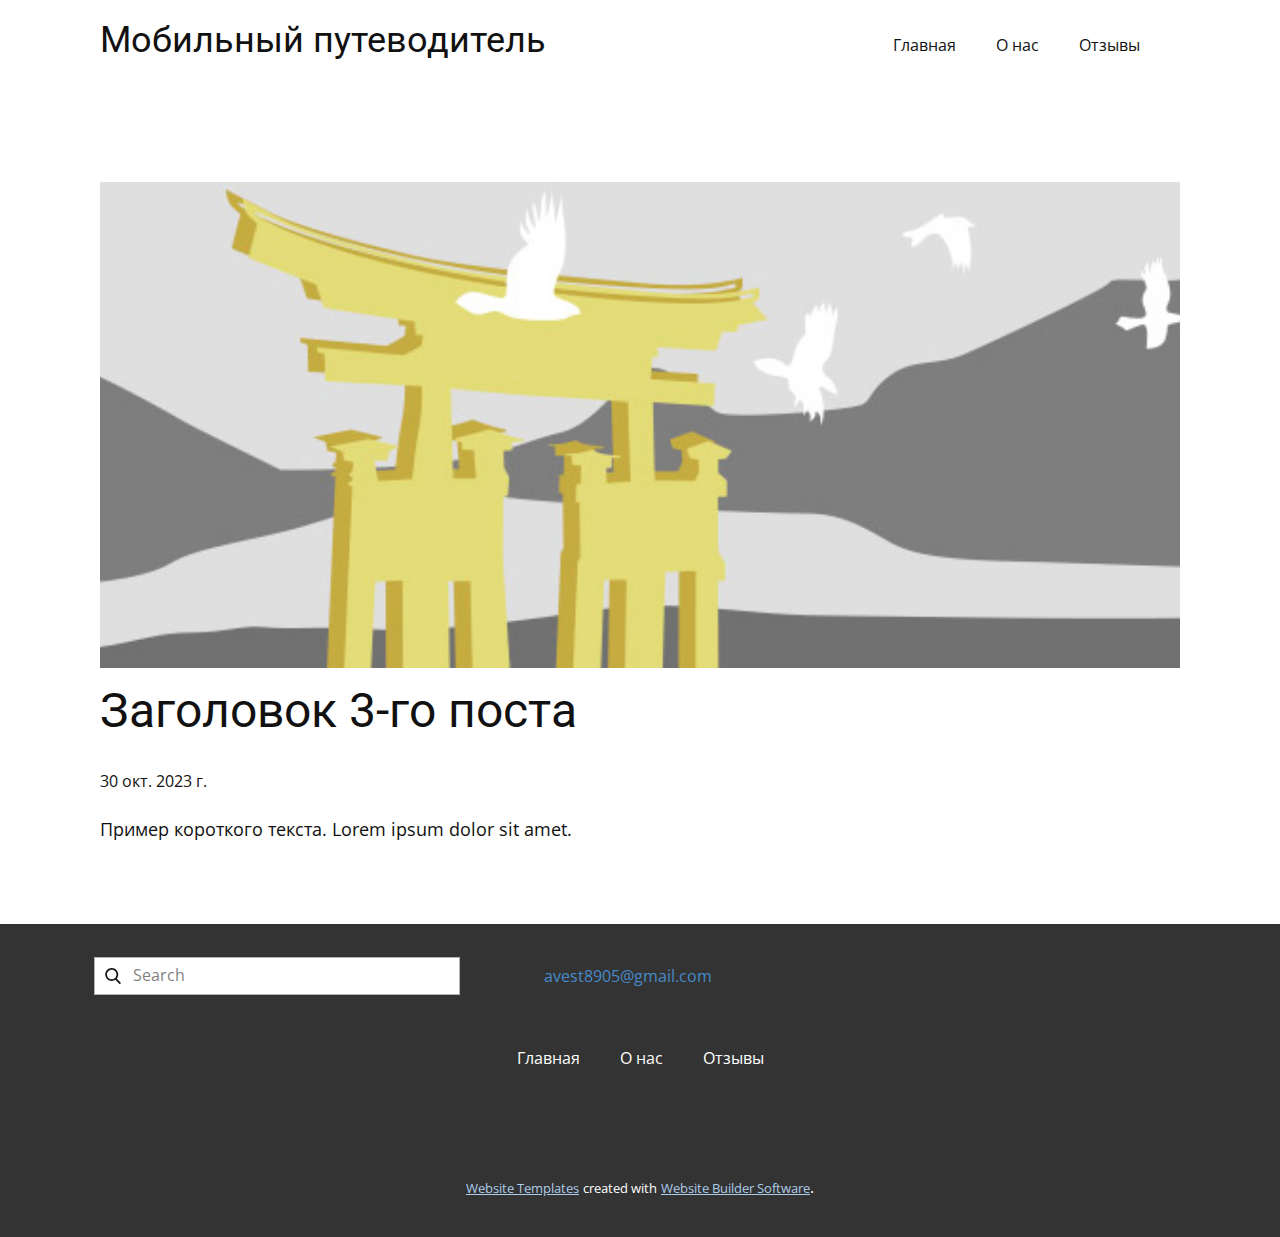
<file: blog/пост-2.html>
<!DOCTYPE html>
<html style="font-size: 16px;" lang="ru"><head>
    <meta name="viewport" content="width=device-width, initial-scale=1.0">
    <meta charset="utf-8">
    <meta name="keywords" content="Заголовок 1-го поста">
    <meta name="description" content="">
    <title>Заголовок 3-го поста</title>
    <link rel="stylesheet" href="../nicepage.css" media="screen">
<link rel="stylesheet" href="../Post-Template.css" media="screen">
    <script class="u-script" type="text/javascript" src="../jquery.js" defer=""></script>
    <script class="u-script" type="text/javascript" src="../nicepage.js" defer=""></script>
    <meta name="generator" content="Nicepage 5.20.7, nicepage.com">
    <link id="u-theme-google-font" rel="stylesheet" href="https://fonts.googleapis.com/css?family=Roboto:100,100i,300,300i,400,400i,500,500i,700,700i,900,900i|Open+Sans:300,300i,400,400i,500,500i,600,600i,700,700i,800,800i">
    
    
    
    <script type="application/ld+json">{
		"@context": "http://schema.org",
		"@type": "Organization",
		"name": ""
}</script>
    <meta name="theme-color" content="#478ac9">
  <meta data-intl-tel-input-cdn-path="intlTelInput/"></head>
  <body data-path-to-root="./" data-include-products="false" class="u-body u-xl-mode" data-lang="ru"><header class="u-clearfix u-header u-header" id="sec-3e28"><div class="u-clearfix u-sheet u-sheet-1">
        <h3 class="u-text u-text-default u-text-1">Мобильный путеводитель</h3>
        <nav class="u-menu u-menu-one-level u-offcanvas u-menu-1">
          <div class="menu-collapse" style="font-size: 1rem; letter-spacing: 0px;">
            <a class="u-button-style u-custom-left-right-menu-spacing u-custom-padding-bottom u-custom-top-bottom-menu-spacing u-nav-link u-text-active-palette-1-base u-text-hover-palette-2-base" href="#">
              <svg class="u-svg-link" viewBox="0 0 24 24"><use xmlns:xlink="http://www.w3.org/1999/xlink" xlink:href="#menu-hamburger"></use></svg>
              <svg class="u-svg-content" version="1.1" id="menu-hamburger" viewBox="0 0 16 16" x="0px" y="0px" xmlns:xlink="http://www.w3.org/1999/xlink" xmlns="http://www.w3.org/2000/svg"><g><rect y="1" width="16" height="2"></rect><rect y="7" width="16" height="2"></rect><rect y="13" width="16" height="2"></rect>
</g></svg>
            </a>
          </div>
          <div class="u-custom-menu u-nav-container">
            <ul class="u-nav u-unstyled u-nav-1"><li class="u-nav-item"><a class="u-button-style u-nav-link u-text-active-palette-1-base u-text-hover-palette-2-base" href="../Главная.html" style="padding: 10px 20px;">Главная</a>
</li><li class="u-nav-item"><a class="u-button-style u-nav-link u-text-active-palette-1-base u-text-hover-palette-2-base" href="../О-нас.html" style="padding: 10px 20px;">О нас</a>
</li><li class="u-nav-item"><a class="u-button-style u-nav-link u-text-active-palette-1-base u-text-hover-palette-2-base" href="../Отзывы.html" style="padding: 10px 20px;">Отзывы</a>
</li></ul>
          </div>
          <div class="u-custom-menu u-nav-container-collapse">
            <div class="u-black u-container-style u-inner-container-layout u-opacity u-opacity-95 u-sidenav">
              <div class="u-inner-container-layout u-sidenav-overflow">
                <div class="u-menu-close"></div>
                <ul class="u-align-center u-nav u-popupmenu-items u-unstyled u-nav-2"><li class="u-nav-item"><a class="u-button-style u-nav-link" href="../Главная.html">Главная</a>
</li><li class="u-nav-item"><a class="u-button-style u-nav-link" href="../О-нас.html">О нас</a>
</li><li class="u-nav-item"><a class="u-button-style u-nav-link" href="../Отзывы.html">Отзывы</a>
</li></ul>
              </div>
            </div>
            <div class="u-black u-menu-overlay u-opacity u-opacity-70"></div>
          </div>
        </nav>
      </div></header>
    <section class="u-align-center u-clearfix u-section-1" id="sec-8b19">
      <div class="u-clearfix u-sheet u-valign-middle-md u-valign-middle-sm u-valign-middle-xs u-sheet-1"><!--post_details--><!--post_details_options_json--><!--{"source":""}--><!--/post_details_options_json--><!--blog_post-->
        <div class="u-container-style u-expanded-width u-post-details u-post-details-1">
          <div class="u-container-layout u-container-layout-1"><!--blog_post_image-->
            <img alt="" class="u-blog-control u-expanded-width u-image u-image-default u-image-1" src="../images/8ad73f3c.jpeg"><!--/blog_post_image--><!--blog_post_header-->
            <h2 class="u-blog-control u-text u-text-1">Заголовок 3-го поста</h2><!--/blog_post_header--><!--blog_post_metadata-->
            <div class="u-blog-control u-metadata u-metadata-1"><!--blog_post_metadata_date-->
              <span class="u-meta-date u-meta-icon">30 окт. 2023 г.</span><!--/blog_post_metadata_date--><!--blog_post_metadata_category-->
              <!--/blog_post_metadata_category--><!--blog_post_metadata_comments-->
              <!--/blog_post_metadata_comments-->
            </div><!--/blog_post_metadata--><!--blog_post_content-->
            <div class="u-align-justify u-blog-control u-post-content u-text u-text-2 fr-view">
  Пример короткого текста. Lorem ipsum dolor sit amet.
  </div><!--/blog_post_content-->
          </div>
        </div><!--/blog_post--><!--/post_details-->
      </div>
    </section>
    
    
    
    <footer class="u-align-center u-clearfix u-footer u-grey-80 u-footer" id="sec-42b9"><div class="u-clearfix u-sheet u-sheet-1">
        <form action="#" method="get" class="u-border-1 u-border-grey-30 u-search u-search-left u-white u-search-1">
          <button class="u-search-button" type="submit">
            <span class="u-search-icon u-spacing-10">
              <svg class="u-svg-link" preserveAspectRatio="xMidYMin slice" viewBox="0 0 56.966 56.966"><use xmlns:xlink="http://www.w3.org/1999/xlink" xlink:href="#svg-614f"></use></svg>
              <svg xmlns="http://www.w3.org/2000/svg" xmlns:xlink="http://www.w3.org/1999/xlink" version="1.1" id="svg-614f" x="0px" y="0px" viewBox="0 0 56.966 56.966" style="enable-background:new 0 0 56.966 56.966;" xml:space="preserve" class="u-svg-content"><path d="M55.146,51.887L41.588,37.786c3.486-4.144,5.396-9.358,5.396-14.786c0-12.682-10.318-23-23-23s-23,10.318-23,23  s10.318,23,23,23c4.761,0,9.298-1.436,13.177-4.162l13.661,14.208c0.571,0.593,1.339,0.92,2.162,0.92  c0.779,0,1.518-0.297,2.079-0.837C56.255,54.982,56.293,53.08,55.146,51.887z M23.984,6c9.374,0,17,7.626,17,17s-7.626,17-17,17  s-17-7.626-17-17S14.61,6,23.984,6z"></path></svg>
            </span>
          </button>
          <input class="u-search-input" type="search" name="search" value="" placeholder="Search">
        </form>
        <a href="../mailto:info@site.com" class="u-btn u-button-style u-none u-text-palette-1-base u-btn-1">avest8905@gmail.com</a>
        <nav class="u-menu u-menu-one-level u-offcanvas u-menu-1">
          <div class="menu-collapse">
            <a class="u-button-style u-nav-link" href="#">
              <svg class="u-svg-link" viewBox="0 0 24 24"><use xmlns:xlink="http://www.w3.org/1999/xlink" xlink:href="#svg-d4d5"></use></svg>
              <svg class="u-svg-content" version="1.1" id="svg-d4d5" viewBox="0 0 16 16" x="0px" y="0px" xmlns:xlink="http://www.w3.org/1999/xlink" xmlns="http://www.w3.org/2000/svg"><g><rect y="1" width="16" height="2"></rect><rect y="7" width="16" height="2"></rect><rect y="13" width="16" height="2"></rect>
</g></svg>
            </a>
          </div>
          <div class="u-custom-menu u-nav-container">
            <ul class="u-nav u-unstyled"><li class="u-nav-item"><a class="u-button-style u-nav-link" href="../Главная.html">Главная</a>
</li><li class="u-nav-item"><a class="u-button-style u-nav-link" href="../О-нас.html">О нас</a>
</li><li class="u-nav-item"><a class="u-button-style u-nav-link" href="../Отзывы.html">Отзывы</a>
</li></ul>
          </div>
          <div class="u-custom-menu u-nav-container-collapse">
            <div class="u-black u-container-style u-inner-container-layout u-opacity u-opacity-95 u-sidenav">
              <div class="u-inner-container-layout u-sidenav-overflow">
                <div class="u-menu-close"></div>
                <ul class="u-align-center u-nav u-popupmenu-items u-unstyled u-nav-2"><li class="u-nav-item"><a class="u-button-style u-nav-link" href="../Главная.html">Главная</a>
</li><li class="u-nav-item"><a class="u-button-style u-nav-link" href="../О-нас.html">О нас</a>
</li><li class="u-nav-item"><a class="u-button-style u-nav-link" href="../Отзывы.html">Отзывы</a>
</li></ul>
              </div>
            </div>
            <div class="u-black u-menu-overlay u-opacity u-opacity-70"></div>
          </div>
        </nav>
      </div></footer>
    <section class="u-backlink u-clearfix u-grey-80">
      <a class="u-link" href="https://nicepage.com/website-templates" target="_blank">
        <span>Website Templates</span>
      </a>
      <p class="u-text">
        <span>created with</span>
      </p>
      <a class="u-link" href="" target="_blank">
        <span>Website Builder Software</span>
      </a>. 
    </section>
  
</body></html>
</file>
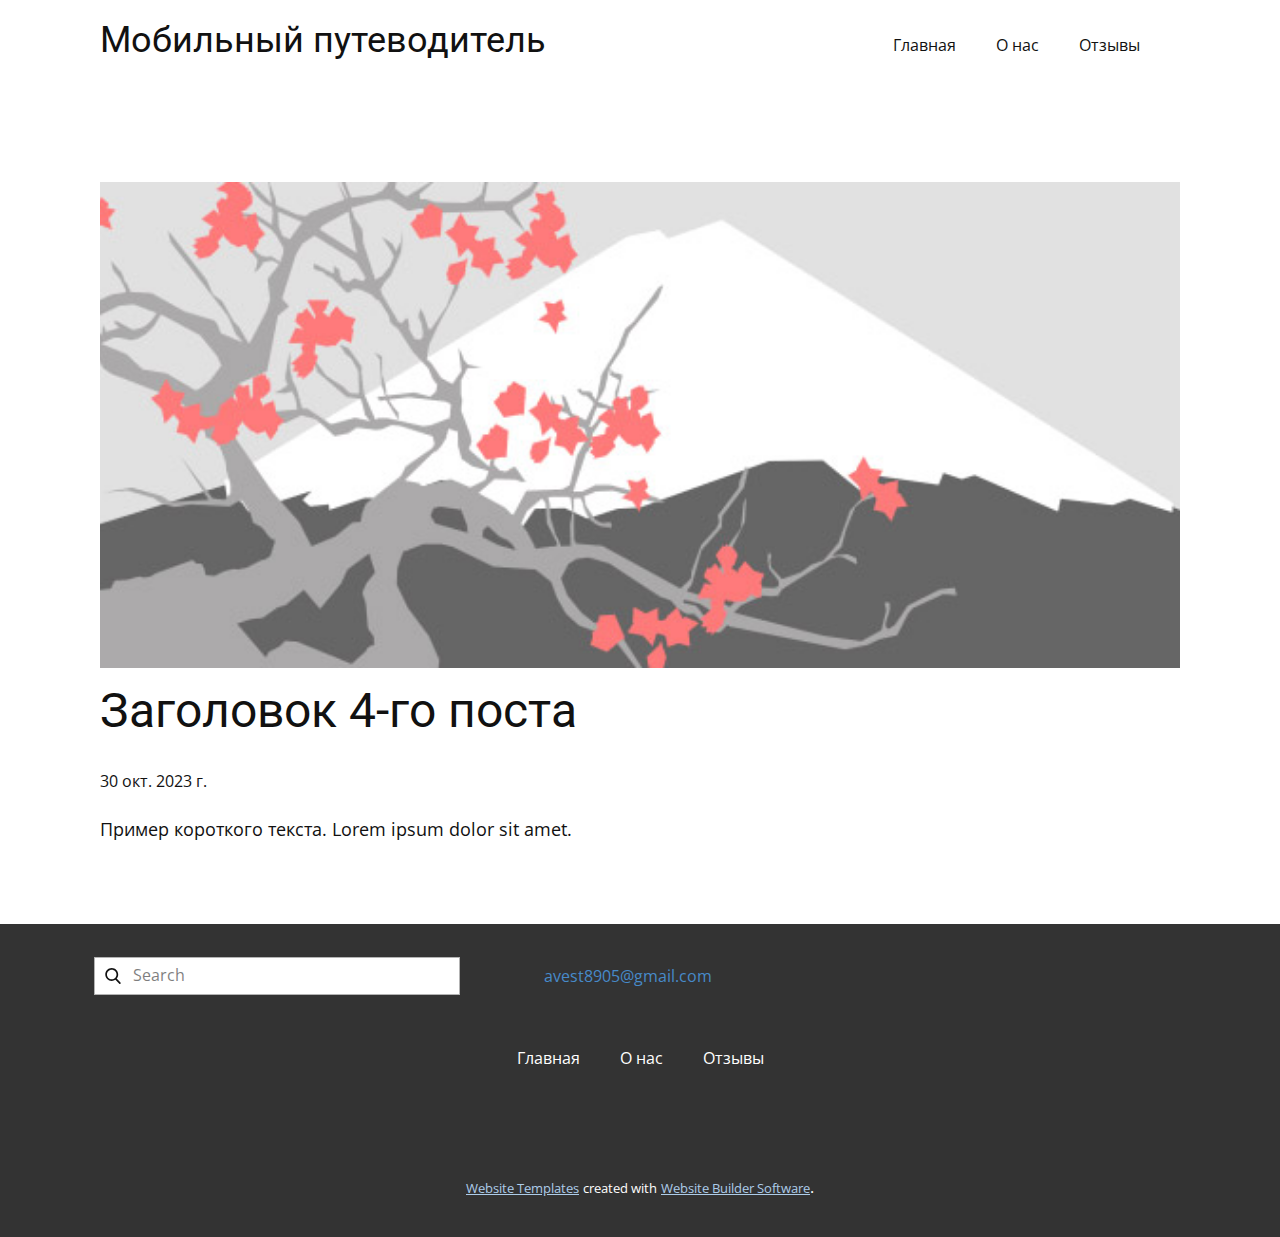
<file: blog/пост-3.html>
<!DOCTYPE html>
<html style="font-size: 16px;" lang="ru"><head>
    <meta name="viewport" content="width=device-width, initial-scale=1.0">
    <meta charset="utf-8">
    <meta name="keywords" content="Заголовок 1-го поста">
    <meta name="description" content="">
    <title>Заголовок 4-го поста</title>
    <link rel="stylesheet" href="../nicepage.css" media="screen">
<link rel="stylesheet" href="../Post-Template.css" media="screen">
    <script class="u-script" type="text/javascript" src="../jquery.js" defer=""></script>
    <script class="u-script" type="text/javascript" src="../nicepage.js" defer=""></script>
    <meta name="generator" content="Nicepage 5.20.7, nicepage.com">
    <link id="u-theme-google-font" rel="stylesheet" href="https://fonts.googleapis.com/css?family=Roboto:100,100i,300,300i,400,400i,500,500i,700,700i,900,900i|Open+Sans:300,300i,400,400i,500,500i,600,600i,700,700i,800,800i">
    
    
    
    <script type="application/ld+json">{
		"@context": "http://schema.org",
		"@type": "Organization",
		"name": ""
}</script>
    <meta name="theme-color" content="#478ac9">
  <meta data-intl-tel-input-cdn-path="intlTelInput/"></head>
  <body data-path-to-root="./" data-include-products="false" class="u-body u-xl-mode" data-lang="ru"><header class="u-clearfix u-header u-header" id="sec-3e28"><div class="u-clearfix u-sheet u-sheet-1">
        <h3 class="u-text u-text-default u-text-1">Мобильный путеводитель</h3>
        <nav class="u-menu u-menu-one-level u-offcanvas u-menu-1">
          <div class="menu-collapse" style="font-size: 1rem; letter-spacing: 0px;">
            <a class="u-button-style u-custom-left-right-menu-spacing u-custom-padding-bottom u-custom-top-bottom-menu-spacing u-nav-link u-text-active-palette-1-base u-text-hover-palette-2-base" href="#">
              <svg class="u-svg-link" viewBox="0 0 24 24"><use xmlns:xlink="http://www.w3.org/1999/xlink" xlink:href="#menu-hamburger"></use></svg>
              <svg class="u-svg-content" version="1.1" id="menu-hamburger" viewBox="0 0 16 16" x="0px" y="0px" xmlns:xlink="http://www.w3.org/1999/xlink" xmlns="http://www.w3.org/2000/svg"><g><rect y="1" width="16" height="2"></rect><rect y="7" width="16" height="2"></rect><rect y="13" width="16" height="2"></rect>
</g></svg>
            </a>
          </div>
          <div class="u-custom-menu u-nav-container">
            <ul class="u-nav u-unstyled u-nav-1"><li class="u-nav-item"><a class="u-button-style u-nav-link u-text-active-palette-1-base u-text-hover-palette-2-base" href="../Главная.html" style="padding: 10px 20px;">Главная</a>
</li><li class="u-nav-item"><a class="u-button-style u-nav-link u-text-active-palette-1-base u-text-hover-palette-2-base" href="../О-нас.html" style="padding: 10px 20px;">О нас</a>
</li><li class="u-nav-item"><a class="u-button-style u-nav-link u-text-active-palette-1-base u-text-hover-palette-2-base" href="../Отзывы.html" style="padding: 10px 20px;">Отзывы</a>
</li></ul>
          </div>
          <div class="u-custom-menu u-nav-container-collapse">
            <div class="u-black u-container-style u-inner-container-layout u-opacity u-opacity-95 u-sidenav">
              <div class="u-inner-container-layout u-sidenav-overflow">
                <div class="u-menu-close"></div>
                <ul class="u-align-center u-nav u-popupmenu-items u-unstyled u-nav-2"><li class="u-nav-item"><a class="u-button-style u-nav-link" href="../Главная.html">Главная</a>
</li><li class="u-nav-item"><a class="u-button-style u-nav-link" href="../О-нас.html">О нас</a>
</li><li class="u-nav-item"><a class="u-button-style u-nav-link" href="../Отзывы.html">Отзывы</a>
</li></ul>
              </div>
            </div>
            <div class="u-black u-menu-overlay u-opacity u-opacity-70"></div>
          </div>
        </nav>
      </div></header>
    <section class="u-align-center u-clearfix u-section-1" id="sec-8b19">
      <div class="u-clearfix u-sheet u-valign-middle-md u-valign-middle-sm u-valign-middle-xs u-sheet-1"><!--post_details--><!--post_details_options_json--><!--{"source":""}--><!--/post_details_options_json--><!--blog_post-->
        <div class="u-container-style u-expanded-width u-post-details u-post-details-1">
          <div class="u-container-layout u-container-layout-1"><!--blog_post_image-->
            <img alt="" class="u-blog-control u-expanded-width u-image u-image-default u-image-1" src="../images/0fd3416c.jpeg"><!--/blog_post_image--><!--blog_post_header-->
            <h2 class="u-blog-control u-text u-text-1">Заголовок 4-го поста</h2><!--/blog_post_header--><!--blog_post_metadata-->
            <div class="u-blog-control u-metadata u-metadata-1"><!--blog_post_metadata_date-->
              <span class="u-meta-date u-meta-icon">30 окт. 2023 г.</span><!--/blog_post_metadata_date--><!--blog_post_metadata_category-->
              <!--/blog_post_metadata_category--><!--blog_post_metadata_comments-->
              <!--/blog_post_metadata_comments-->
            </div><!--/blog_post_metadata--><!--blog_post_content-->
            <div class="u-align-justify u-blog-control u-post-content u-text u-text-2 fr-view">
  Пример короткого текста. Lorem ipsum dolor sit amet.
  </div><!--/blog_post_content-->
          </div>
        </div><!--/blog_post--><!--/post_details-->
      </div>
    </section>
    
    
    
    <footer class="u-align-center u-clearfix u-footer u-grey-80 u-footer" id="sec-42b9"><div class="u-clearfix u-sheet u-sheet-1">
        <form action="#" method="get" class="u-border-1 u-border-grey-30 u-search u-search-left u-white u-search-1">
          <button class="u-search-button" type="submit">
            <span class="u-search-icon u-spacing-10">
              <svg class="u-svg-link" preserveAspectRatio="xMidYMin slice" viewBox="0 0 56.966 56.966"><use xmlns:xlink="http://www.w3.org/1999/xlink" xlink:href="#svg-614f"></use></svg>
              <svg xmlns="http://www.w3.org/2000/svg" xmlns:xlink="http://www.w3.org/1999/xlink" version="1.1" id="svg-614f" x="0px" y="0px" viewBox="0 0 56.966 56.966" style="enable-background:new 0 0 56.966 56.966;" xml:space="preserve" class="u-svg-content"><path d="M55.146,51.887L41.588,37.786c3.486-4.144,5.396-9.358,5.396-14.786c0-12.682-10.318-23-23-23s-23,10.318-23,23  s10.318,23,23,23c4.761,0,9.298-1.436,13.177-4.162l13.661,14.208c0.571,0.593,1.339,0.92,2.162,0.92  c0.779,0,1.518-0.297,2.079-0.837C56.255,54.982,56.293,53.08,55.146,51.887z M23.984,6c9.374,0,17,7.626,17,17s-7.626,17-17,17  s-17-7.626-17-17S14.61,6,23.984,6z"></path></svg>
            </span>
          </button>
          <input class="u-search-input" type="search" name="search" value="" placeholder="Search">
        </form>
        <a href="../mailto:info@site.com" class="u-btn u-button-style u-none u-text-palette-1-base u-btn-1">avest8905@gmail.com</a>
        <nav class="u-menu u-menu-one-level u-offcanvas u-menu-1">
          <div class="menu-collapse">
            <a class="u-button-style u-nav-link" href="#">
              <svg class="u-svg-link" viewBox="0 0 24 24"><use xmlns:xlink="http://www.w3.org/1999/xlink" xlink:href="#svg-d4d5"></use></svg>
              <svg class="u-svg-content" version="1.1" id="svg-d4d5" viewBox="0 0 16 16" x="0px" y="0px" xmlns:xlink="http://www.w3.org/1999/xlink" xmlns="http://www.w3.org/2000/svg"><g><rect y="1" width="16" height="2"></rect><rect y="7" width="16" height="2"></rect><rect y="13" width="16" height="2"></rect>
</g></svg>
            </a>
          </div>
          <div class="u-custom-menu u-nav-container">
            <ul class="u-nav u-unstyled"><li class="u-nav-item"><a class="u-button-style u-nav-link" href="../Главная.html">Главная</a>
</li><li class="u-nav-item"><a class="u-button-style u-nav-link" href="../О-нас.html">О нас</a>
</li><li class="u-nav-item"><a class="u-button-style u-nav-link" href="../Отзывы.html">Отзывы</a>
</li></ul>
          </div>
          <div class="u-custom-menu u-nav-container-collapse">
            <div class="u-black u-container-style u-inner-container-layout u-opacity u-opacity-95 u-sidenav">
              <div class="u-inner-container-layout u-sidenav-overflow">
                <div class="u-menu-close"></div>
                <ul class="u-align-center u-nav u-popupmenu-items u-unstyled u-nav-2"><li class="u-nav-item"><a class="u-button-style u-nav-link" href="../Главная.html">Главная</a>
</li><li class="u-nav-item"><a class="u-button-style u-nav-link" href="../О-нас.html">О нас</a>
</li><li class="u-nav-item"><a class="u-button-style u-nav-link" href="../Отзывы.html">Отзывы</a>
</li></ul>
              </div>
            </div>
            <div class="u-black u-menu-overlay u-opacity u-opacity-70"></div>
          </div>
        </nav>
      </div></footer>
    <section class="u-backlink u-clearfix u-grey-80">
      <a class="u-link" href="https://nicepage.com/website-templates" target="_blank">
        <span>Website Templates</span>
      </a>
      <p class="u-text">
        <span>created with</span>
      </p>
      <a class="u-link" href="" target="_blank">
        <span>Website Builder Software</span>
      </a>. 
    </section>
  
</body></html>
</file>
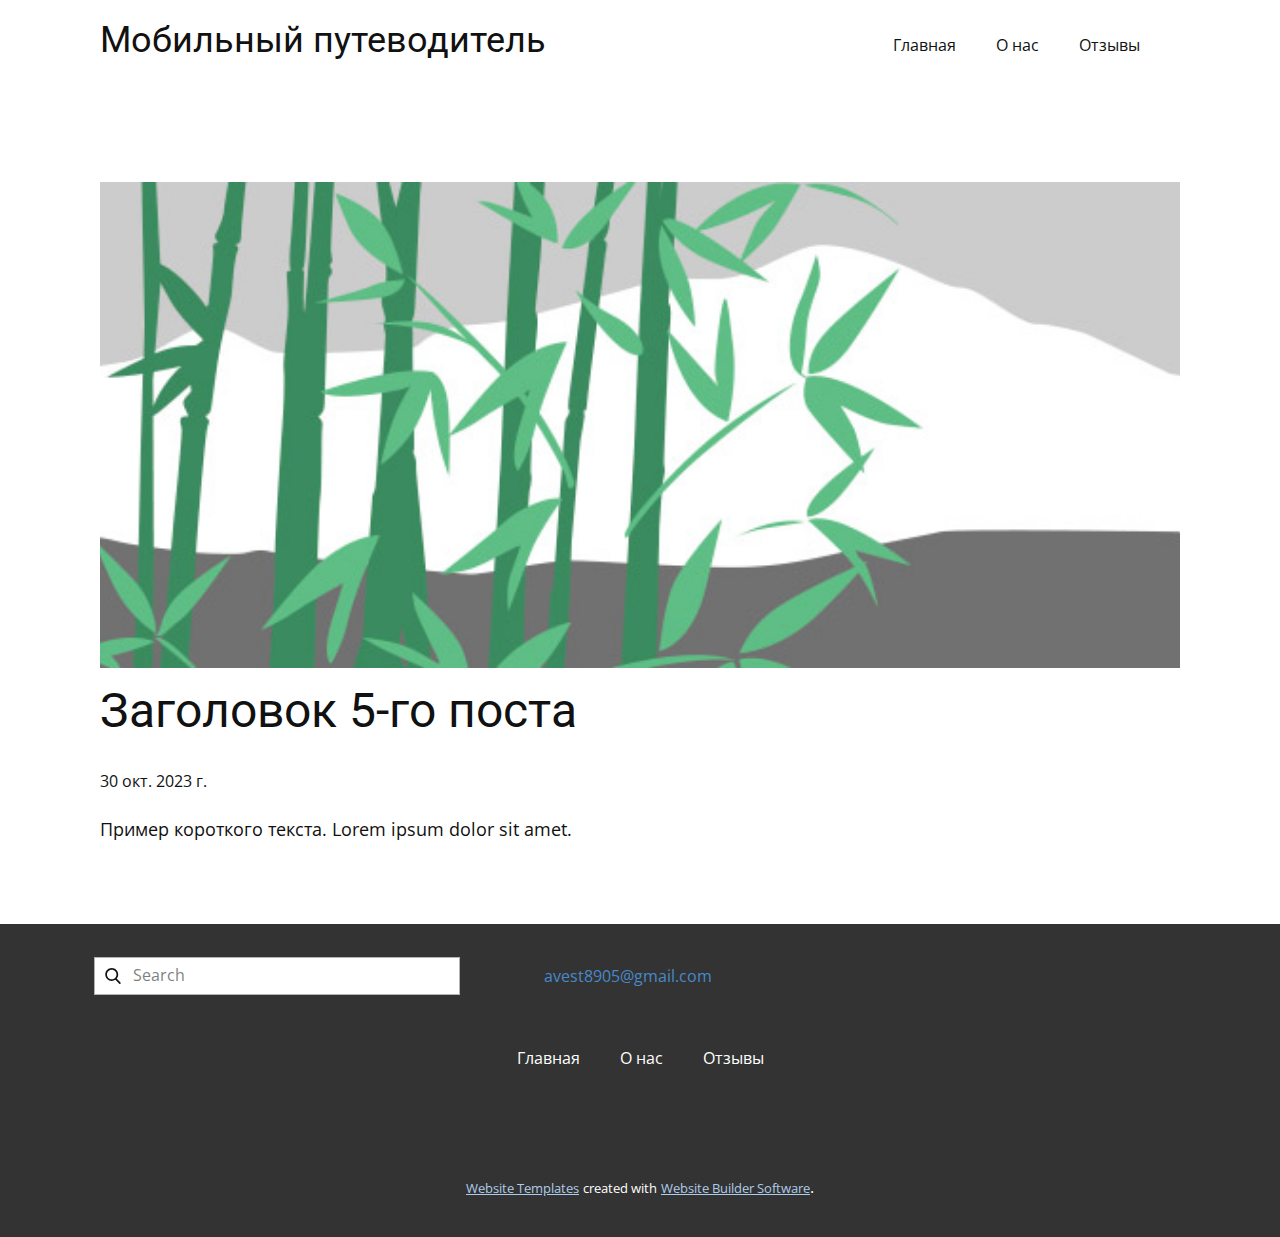
<file: blog/пост-4.html>
<!DOCTYPE html>
<html style="font-size: 16px;" lang="ru"><head>
    <meta name="viewport" content="width=device-width, initial-scale=1.0">
    <meta charset="utf-8">
    <meta name="keywords" content="Заголовок 1-го поста">
    <meta name="description" content="">
    <title>Заголовок 5-го поста</title>
    <link rel="stylesheet" href="../nicepage.css" media="screen">
<link rel="stylesheet" href="../Post-Template.css" media="screen">
    <script class="u-script" type="text/javascript" src="../jquery.js" defer=""></script>
    <script class="u-script" type="text/javascript" src="../nicepage.js" defer=""></script>
    <meta name="generator" content="Nicepage 5.20.7, nicepage.com">
    <link id="u-theme-google-font" rel="stylesheet" href="https://fonts.googleapis.com/css?family=Roboto:100,100i,300,300i,400,400i,500,500i,700,700i,900,900i|Open+Sans:300,300i,400,400i,500,500i,600,600i,700,700i,800,800i">
    
    
    
    <script type="application/ld+json">{
		"@context": "http://schema.org",
		"@type": "Organization",
		"name": ""
}</script>
    <meta name="theme-color" content="#478ac9">
  <meta data-intl-tel-input-cdn-path="intlTelInput/"></head>
  <body data-path-to-root="./" data-include-products="false" class="u-body u-xl-mode" data-lang="ru"><header class="u-clearfix u-header u-header" id="sec-3e28"><div class="u-clearfix u-sheet u-sheet-1">
        <h3 class="u-text u-text-default u-text-1">Мобильный путеводитель</h3>
        <nav class="u-menu u-menu-one-level u-offcanvas u-menu-1">
          <div class="menu-collapse" style="font-size: 1rem; letter-spacing: 0px;">
            <a class="u-button-style u-custom-left-right-menu-spacing u-custom-padding-bottom u-custom-top-bottom-menu-spacing u-nav-link u-text-active-palette-1-base u-text-hover-palette-2-base" href="#">
              <svg class="u-svg-link" viewBox="0 0 24 24"><use xmlns:xlink="http://www.w3.org/1999/xlink" xlink:href="#menu-hamburger"></use></svg>
              <svg class="u-svg-content" version="1.1" id="menu-hamburger" viewBox="0 0 16 16" x="0px" y="0px" xmlns:xlink="http://www.w3.org/1999/xlink" xmlns="http://www.w3.org/2000/svg"><g><rect y="1" width="16" height="2"></rect><rect y="7" width="16" height="2"></rect><rect y="13" width="16" height="2"></rect>
</g></svg>
            </a>
          </div>
          <div class="u-custom-menu u-nav-container">
            <ul class="u-nav u-unstyled u-nav-1"><li class="u-nav-item"><a class="u-button-style u-nav-link u-text-active-palette-1-base u-text-hover-palette-2-base" href="../Главная.html" style="padding: 10px 20px;">Главная</a>
</li><li class="u-nav-item"><a class="u-button-style u-nav-link u-text-active-palette-1-base u-text-hover-palette-2-base" href="../О-нас.html" style="padding: 10px 20px;">О нас</a>
</li><li class="u-nav-item"><a class="u-button-style u-nav-link u-text-active-palette-1-base u-text-hover-palette-2-base" href="../Отзывы.html" style="padding: 10px 20px;">Отзывы</a>
</li></ul>
          </div>
          <div class="u-custom-menu u-nav-container-collapse">
            <div class="u-black u-container-style u-inner-container-layout u-opacity u-opacity-95 u-sidenav">
              <div class="u-inner-container-layout u-sidenav-overflow">
                <div class="u-menu-close"></div>
                <ul class="u-align-center u-nav u-popupmenu-items u-unstyled u-nav-2"><li class="u-nav-item"><a class="u-button-style u-nav-link" href="../Главная.html">Главная</a>
</li><li class="u-nav-item"><a class="u-button-style u-nav-link" href="../О-нас.html">О нас</a>
</li><li class="u-nav-item"><a class="u-button-style u-nav-link" href="../Отзывы.html">Отзывы</a>
</li></ul>
              </div>
            </div>
            <div class="u-black u-menu-overlay u-opacity u-opacity-70"></div>
          </div>
        </nav>
      </div></header>
    <section class="u-align-center u-clearfix u-section-1" id="sec-8b19">
      <div class="u-clearfix u-sheet u-valign-middle-md u-valign-middle-sm u-valign-middle-xs u-sheet-1"><!--post_details--><!--post_details_options_json--><!--{"source":""}--><!--/post_details_options_json--><!--blog_post-->
        <div class="u-container-style u-expanded-width u-post-details u-post-details-1">
          <div class="u-container-layout u-container-layout-1"><!--blog_post_image-->
            <img alt="" class="u-blog-control u-expanded-width u-image u-image-default u-image-1" src="../images/68f64b9d.jpeg"><!--/blog_post_image--><!--blog_post_header-->
            <h2 class="u-blog-control u-text u-text-1">Заголовок 5-го поста</h2><!--/blog_post_header--><!--blog_post_metadata-->
            <div class="u-blog-control u-metadata u-metadata-1"><!--blog_post_metadata_date-->
              <span class="u-meta-date u-meta-icon">30 окт. 2023 г.</span><!--/blog_post_metadata_date--><!--blog_post_metadata_category-->
              <!--/blog_post_metadata_category--><!--blog_post_metadata_comments-->
              <!--/blog_post_metadata_comments-->
            </div><!--/blog_post_metadata--><!--blog_post_content-->
            <div class="u-align-justify u-blog-control u-post-content u-text u-text-2 fr-view">
  Пример короткого текста. Lorem ipsum dolor sit amet.
  </div><!--/blog_post_content-->
          </div>
        </div><!--/blog_post--><!--/post_details-->
      </div>
    </section>
    
    
    
    <footer class="u-align-center u-clearfix u-footer u-grey-80 u-footer" id="sec-42b9"><div class="u-clearfix u-sheet u-sheet-1">
        <form action="#" method="get" class="u-border-1 u-border-grey-30 u-search u-search-left u-white u-search-1">
          <button class="u-search-button" type="submit">
            <span class="u-search-icon u-spacing-10">
              <svg class="u-svg-link" preserveAspectRatio="xMidYMin slice" viewBox="0 0 56.966 56.966"><use xmlns:xlink="http://www.w3.org/1999/xlink" xlink:href="#svg-614f"></use></svg>
              <svg xmlns="http://www.w3.org/2000/svg" xmlns:xlink="http://www.w3.org/1999/xlink" version="1.1" id="svg-614f" x="0px" y="0px" viewBox="0 0 56.966 56.966" style="enable-background:new 0 0 56.966 56.966;" xml:space="preserve" class="u-svg-content"><path d="M55.146,51.887L41.588,37.786c3.486-4.144,5.396-9.358,5.396-14.786c0-12.682-10.318-23-23-23s-23,10.318-23,23  s10.318,23,23,23c4.761,0,9.298-1.436,13.177-4.162l13.661,14.208c0.571,0.593,1.339,0.92,2.162,0.92  c0.779,0,1.518-0.297,2.079-0.837C56.255,54.982,56.293,53.08,55.146,51.887z M23.984,6c9.374,0,17,7.626,17,17s-7.626,17-17,17  s-17-7.626-17-17S14.61,6,23.984,6z"></path></svg>
            </span>
          </button>
          <input class="u-search-input" type="search" name="search" value="" placeholder="Search">
        </form>
        <a href="../mailto:info@site.com" class="u-btn u-button-style u-none u-text-palette-1-base u-btn-1">avest8905@gmail.com</a>
        <nav class="u-menu u-menu-one-level u-offcanvas u-menu-1">
          <div class="menu-collapse">
            <a class="u-button-style u-nav-link" href="#">
              <svg class="u-svg-link" viewBox="0 0 24 24"><use xmlns:xlink="http://www.w3.org/1999/xlink" xlink:href="#svg-d4d5"></use></svg>
              <svg class="u-svg-content" version="1.1" id="svg-d4d5" viewBox="0 0 16 16" x="0px" y="0px" xmlns:xlink="http://www.w3.org/1999/xlink" xmlns="http://www.w3.org/2000/svg"><g><rect y="1" width="16" height="2"></rect><rect y="7" width="16" height="2"></rect><rect y="13" width="16" height="2"></rect>
</g></svg>
            </a>
          </div>
          <div class="u-custom-menu u-nav-container">
            <ul class="u-nav u-unstyled"><li class="u-nav-item"><a class="u-button-style u-nav-link" href="../Главная.html">Главная</a>
</li><li class="u-nav-item"><a class="u-button-style u-nav-link" href="../О-нас.html">О нас</a>
</li><li class="u-nav-item"><a class="u-button-style u-nav-link" href="../Отзывы.html">Отзывы</a>
</li></ul>
          </div>
          <div class="u-custom-menu u-nav-container-collapse">
            <div class="u-black u-container-style u-inner-container-layout u-opacity u-opacity-95 u-sidenav">
              <div class="u-inner-container-layout u-sidenav-overflow">
                <div class="u-menu-close"></div>
                <ul class="u-align-center u-nav u-popupmenu-items u-unstyled u-nav-2"><li class="u-nav-item"><a class="u-button-style u-nav-link" href="../Главная.html">Главная</a>
</li><li class="u-nav-item"><a class="u-button-style u-nav-link" href="../О-нас.html">О нас</a>
</li><li class="u-nav-item"><a class="u-button-style u-nav-link" href="../Отзывы.html">Отзывы</a>
</li></ul>
              </div>
            </div>
            <div class="u-black u-menu-overlay u-opacity u-opacity-70"></div>
          </div>
        </nav>
      </div></footer>
    <section class="u-backlink u-clearfix u-grey-80">
      <a class="u-link" href="https://nicepage.com/website-templates" target="_blank">
        <span>Website Templates</span>
      </a>
      <p class="u-text">
        <span>created with</span>
      </p>
      <a class="u-link" href="" target="_blank">
        <span>Website Builder Software</span>
      </a>. 
    </section>
  
</body></html>
</file>
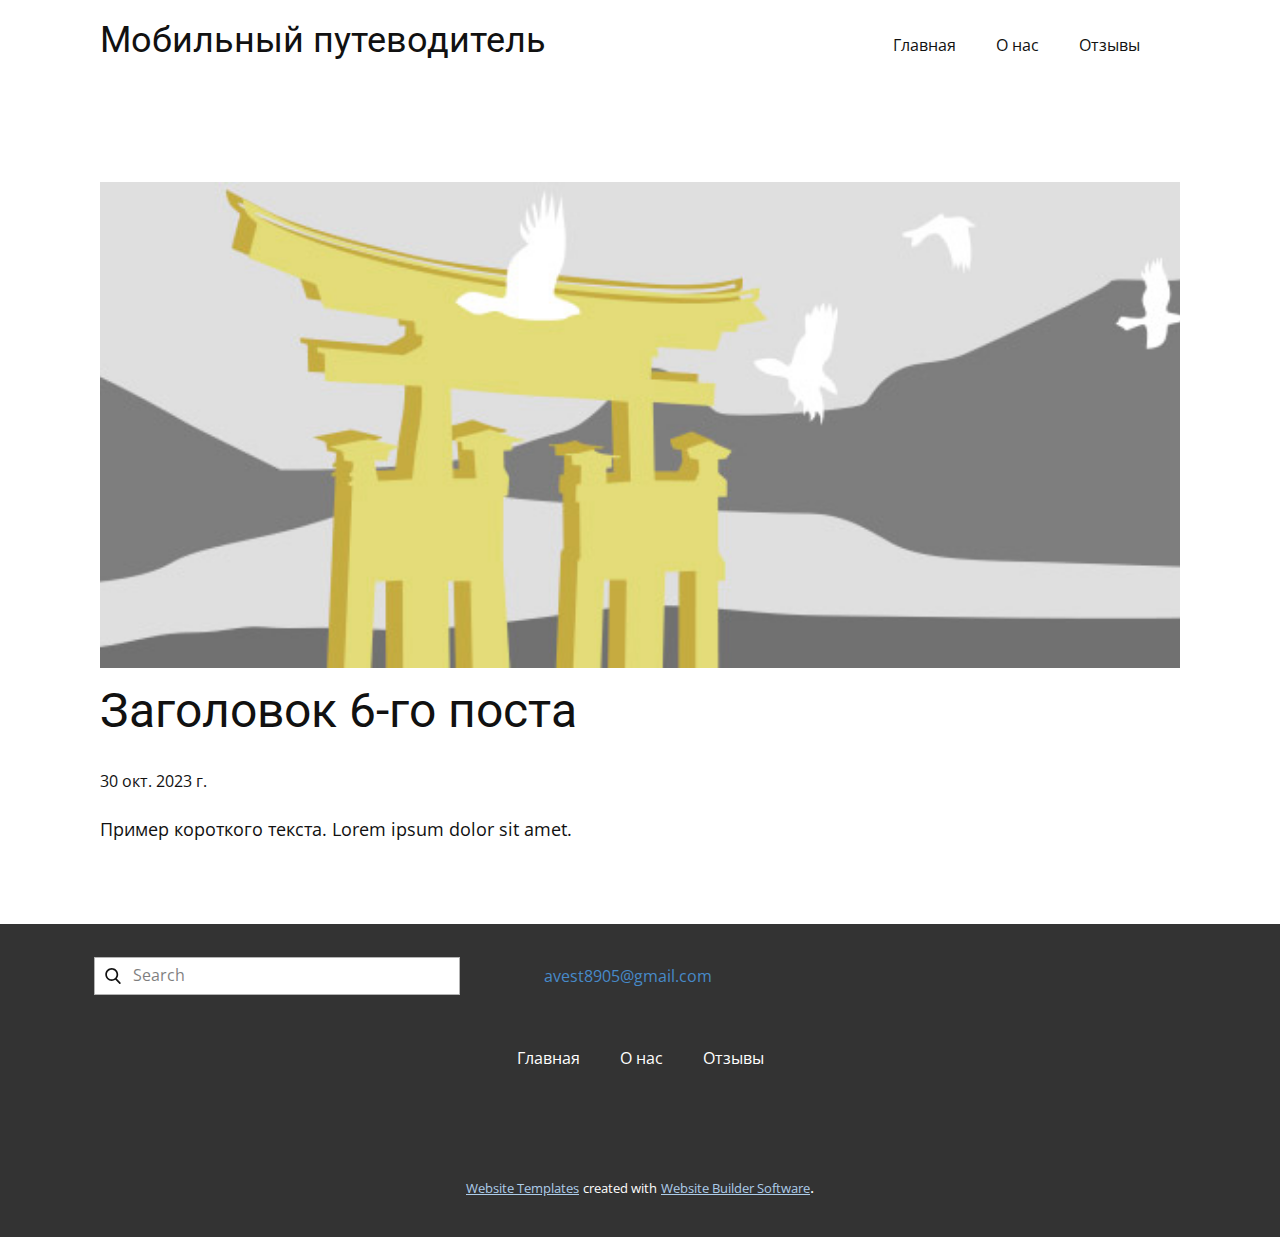
<file: blog/пост-5.html>
<!DOCTYPE html>
<html style="font-size: 16px;" lang="ru"><head>
    <meta name="viewport" content="width=device-width, initial-scale=1.0">
    <meta charset="utf-8">
    <meta name="keywords" content="Заголовок 1-го поста">
    <meta name="description" content="">
    <title>Заголовок 6-го поста</title>
    <link rel="stylesheet" href="../nicepage.css" media="screen">
<link rel="stylesheet" href="../Post-Template.css" media="screen">
    <script class="u-script" type="text/javascript" src="../jquery.js" defer=""></script>
    <script class="u-script" type="text/javascript" src="../nicepage.js" defer=""></script>
    <meta name="generator" content="Nicepage 5.20.7, nicepage.com">
    <link id="u-theme-google-font" rel="stylesheet" href="https://fonts.googleapis.com/css?family=Roboto:100,100i,300,300i,400,400i,500,500i,700,700i,900,900i|Open+Sans:300,300i,400,400i,500,500i,600,600i,700,700i,800,800i">
    
    
    
    <script type="application/ld+json">{
		"@context": "http://schema.org",
		"@type": "Organization",
		"name": ""
}</script>
    <meta name="theme-color" content="#478ac9">
  <meta data-intl-tel-input-cdn-path="intlTelInput/"></head>
  <body data-path-to-root="./" data-include-products="false" class="u-body u-xl-mode" data-lang="ru"><header class="u-clearfix u-header u-header" id="sec-3e28"><div class="u-clearfix u-sheet u-sheet-1">
        <h3 class="u-text u-text-default u-text-1">Мобильный путеводитель</h3>
        <nav class="u-menu u-menu-one-level u-offcanvas u-menu-1">
          <div class="menu-collapse" style="font-size: 1rem; letter-spacing: 0px;">
            <a class="u-button-style u-custom-left-right-menu-spacing u-custom-padding-bottom u-custom-top-bottom-menu-spacing u-nav-link u-text-active-palette-1-base u-text-hover-palette-2-base" href="#">
              <svg class="u-svg-link" viewBox="0 0 24 24"><use xmlns:xlink="http://www.w3.org/1999/xlink" xlink:href="#menu-hamburger"></use></svg>
              <svg class="u-svg-content" version="1.1" id="menu-hamburger" viewBox="0 0 16 16" x="0px" y="0px" xmlns:xlink="http://www.w3.org/1999/xlink" xmlns="http://www.w3.org/2000/svg"><g><rect y="1" width="16" height="2"></rect><rect y="7" width="16" height="2"></rect><rect y="13" width="16" height="2"></rect>
</g></svg>
            </a>
          </div>
          <div class="u-custom-menu u-nav-container">
            <ul class="u-nav u-unstyled u-nav-1"><li class="u-nav-item"><a class="u-button-style u-nav-link u-text-active-palette-1-base u-text-hover-palette-2-base" href="../Главная.html" style="padding: 10px 20px;">Главная</a>
</li><li class="u-nav-item"><a class="u-button-style u-nav-link u-text-active-palette-1-base u-text-hover-palette-2-base" href="../О-нас.html" style="padding: 10px 20px;">О нас</a>
</li><li class="u-nav-item"><a class="u-button-style u-nav-link u-text-active-palette-1-base u-text-hover-palette-2-base" href="../Отзывы.html" style="padding: 10px 20px;">Отзывы</a>
</li></ul>
          </div>
          <div class="u-custom-menu u-nav-container-collapse">
            <div class="u-black u-container-style u-inner-container-layout u-opacity u-opacity-95 u-sidenav">
              <div class="u-inner-container-layout u-sidenav-overflow">
                <div class="u-menu-close"></div>
                <ul class="u-align-center u-nav u-popupmenu-items u-unstyled u-nav-2"><li class="u-nav-item"><a class="u-button-style u-nav-link" href="../Главная.html">Главная</a>
</li><li class="u-nav-item"><a class="u-button-style u-nav-link" href="../О-нас.html">О нас</a>
</li><li class="u-nav-item"><a class="u-button-style u-nav-link" href="../Отзывы.html">Отзывы</a>
</li></ul>
              </div>
            </div>
            <div class="u-black u-menu-overlay u-opacity u-opacity-70"></div>
          </div>
        </nav>
      </div></header>
    <section class="u-align-center u-clearfix u-section-1" id="sec-8b19">
      <div class="u-clearfix u-sheet u-valign-middle-md u-valign-middle-sm u-valign-middle-xs u-sheet-1"><!--post_details--><!--post_details_options_json--><!--{"source":""}--><!--/post_details_options_json--><!--blog_post-->
        <div class="u-container-style u-expanded-width u-post-details u-post-details-1">
          <div class="u-container-layout u-container-layout-1"><!--blog_post_image-->
            <img alt="" class="u-blog-control u-expanded-width u-image u-image-default u-image-1" src="../images/8ad73f3c.jpeg"><!--/blog_post_image--><!--blog_post_header-->
            <h2 class="u-blog-control u-text u-text-1">Заголовок 6-го поста</h2><!--/blog_post_header--><!--blog_post_metadata-->
            <div class="u-blog-control u-metadata u-metadata-1"><!--blog_post_metadata_date-->
              <span class="u-meta-date u-meta-icon">30 окт. 2023 г.</span><!--/blog_post_metadata_date--><!--blog_post_metadata_category-->
              <!--/blog_post_metadata_category--><!--blog_post_metadata_comments-->
              <!--/blog_post_metadata_comments-->
            </div><!--/blog_post_metadata--><!--blog_post_content-->
            <div class="u-align-justify u-blog-control u-post-content u-text u-text-2 fr-view">
  Пример короткого текста. Lorem ipsum dolor sit amet.
  </div><!--/blog_post_content-->
          </div>
        </div><!--/blog_post--><!--/post_details-->
      </div>
    </section>
    
    
    
    <footer class="u-align-center u-clearfix u-footer u-grey-80 u-footer" id="sec-42b9"><div class="u-clearfix u-sheet u-sheet-1">
        <form action="#" method="get" class="u-border-1 u-border-grey-30 u-search u-search-left u-white u-search-1">
          <button class="u-search-button" type="submit">
            <span class="u-search-icon u-spacing-10">
              <svg class="u-svg-link" preserveAspectRatio="xMidYMin slice" viewBox="0 0 56.966 56.966"><use xmlns:xlink="http://www.w3.org/1999/xlink" xlink:href="#svg-614f"></use></svg>
              <svg xmlns="http://www.w3.org/2000/svg" xmlns:xlink="http://www.w3.org/1999/xlink" version="1.1" id="svg-614f" x="0px" y="0px" viewBox="0 0 56.966 56.966" style="enable-background:new 0 0 56.966 56.966;" xml:space="preserve" class="u-svg-content"><path d="M55.146,51.887L41.588,37.786c3.486-4.144,5.396-9.358,5.396-14.786c0-12.682-10.318-23-23-23s-23,10.318-23,23  s10.318,23,23,23c4.761,0,9.298-1.436,13.177-4.162l13.661,14.208c0.571,0.593,1.339,0.92,2.162,0.92  c0.779,0,1.518-0.297,2.079-0.837C56.255,54.982,56.293,53.08,55.146,51.887z M23.984,6c9.374,0,17,7.626,17,17s-7.626,17-17,17  s-17-7.626-17-17S14.61,6,23.984,6z"></path></svg>
            </span>
          </button>
          <input class="u-search-input" type="search" name="search" value="" placeholder="Search">
        </form>
        <a href="../mailto:info@site.com" class="u-btn u-button-style u-none u-text-palette-1-base u-btn-1">avest8905@gmail.com</a>
        <nav class="u-menu u-menu-one-level u-offcanvas u-menu-1">
          <div class="menu-collapse">
            <a class="u-button-style u-nav-link" href="#">
              <svg class="u-svg-link" viewBox="0 0 24 24"><use xmlns:xlink="http://www.w3.org/1999/xlink" xlink:href="#svg-d4d5"></use></svg>
              <svg class="u-svg-content" version="1.1" id="svg-d4d5" viewBox="0 0 16 16" x="0px" y="0px" xmlns:xlink="http://www.w3.org/1999/xlink" xmlns="http://www.w3.org/2000/svg"><g><rect y="1" width="16" height="2"></rect><rect y="7" width="16" height="2"></rect><rect y="13" width="16" height="2"></rect>
</g></svg>
            </a>
          </div>
          <div class="u-custom-menu u-nav-container">
            <ul class="u-nav u-unstyled"><li class="u-nav-item"><a class="u-button-style u-nav-link" href="../Главная.html">Главная</a>
</li><li class="u-nav-item"><a class="u-button-style u-nav-link" href="../О-нас.html">О нас</a>
</li><li class="u-nav-item"><a class="u-button-style u-nav-link" href="../Отзывы.html">Отзывы</a>
</li></ul>
          </div>
          <div class="u-custom-menu u-nav-container-collapse">
            <div class="u-black u-container-style u-inner-container-layout u-opacity u-opacity-95 u-sidenav">
              <div class="u-inner-container-layout u-sidenav-overflow">
                <div class="u-menu-close"></div>
                <ul class="u-align-center u-nav u-popupmenu-items u-unstyled u-nav-2"><li class="u-nav-item"><a class="u-button-style u-nav-link" href="../Главная.html">Главная</a>
</li><li class="u-nav-item"><a class="u-button-style u-nav-link" href="../О-нас.html">О нас</a>
</li><li class="u-nav-item"><a class="u-button-style u-nav-link" href="../Отзывы.html">Отзывы</a>
</li></ul>
              </div>
            </div>
            <div class="u-black u-menu-overlay u-opacity u-opacity-70"></div>
          </div>
        </nav>
      </div></footer>
    <section class="u-backlink u-clearfix u-grey-80">
      <a class="u-link" href="https://nicepage.com/website-templates" target="_blank">
        <span>Website Templates</span>
      </a>
      <p class="u-text">
        <span>created with</span>
      </p>
      <a class="u-link" href="" target="_blank">
        <span>Website Builder Software</span>
      </a>. 
    </section>
  
</body></html>
</file>
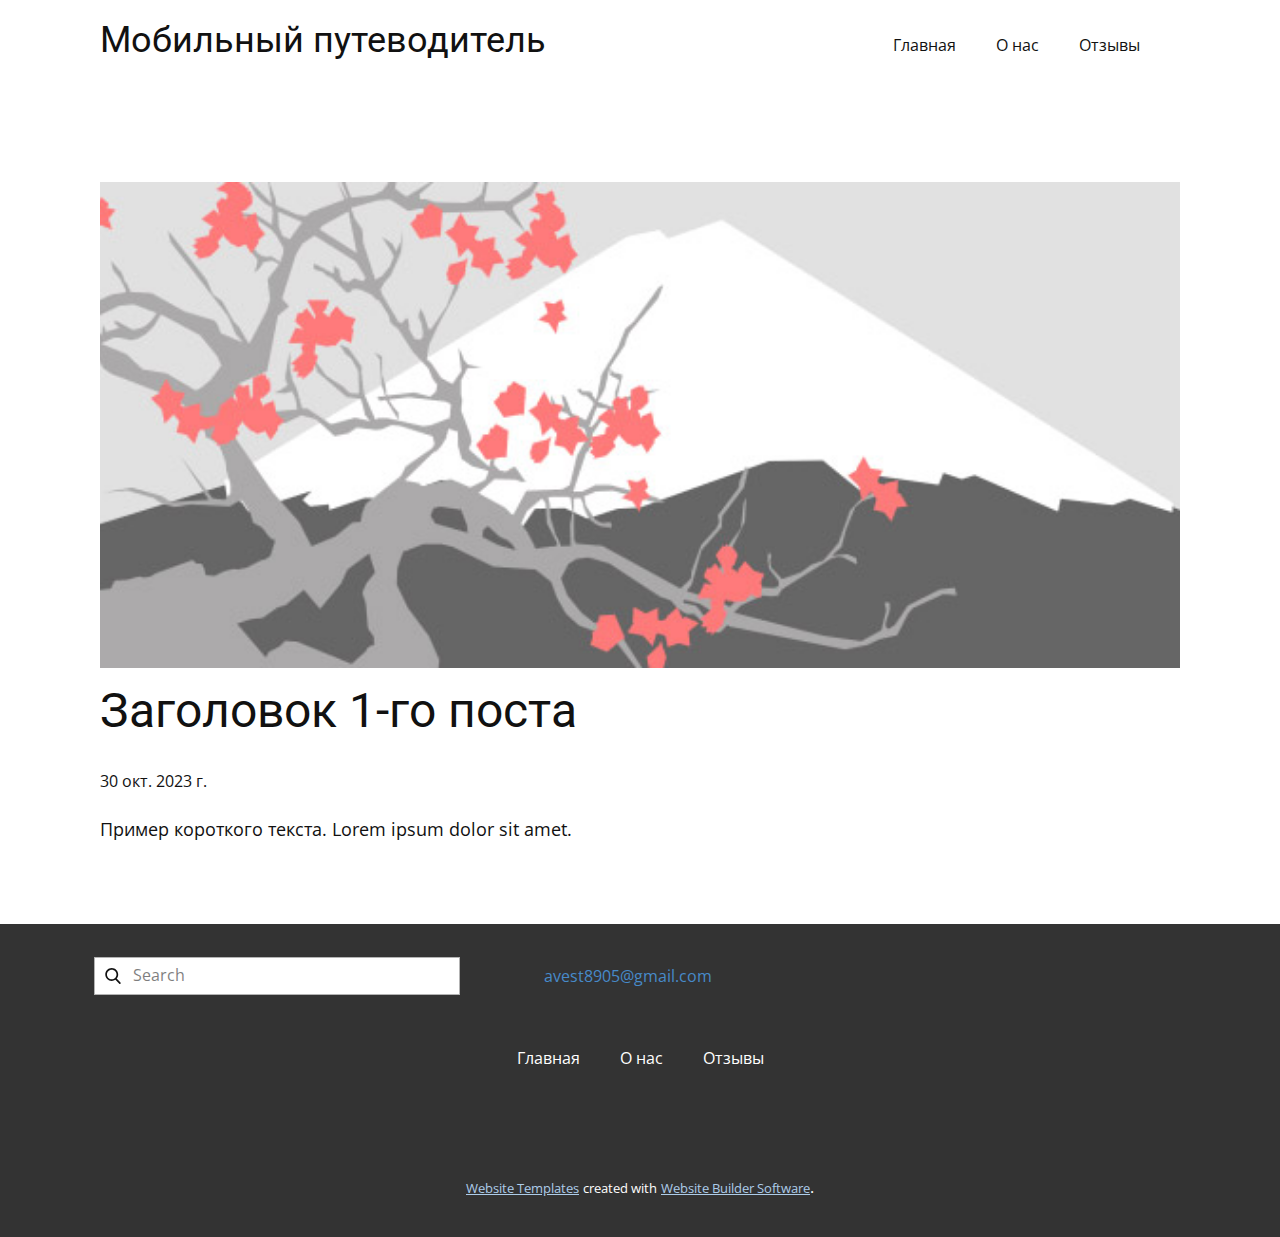
<file: blog/пост.html>
<!DOCTYPE html>
<html style="font-size: 16px;" lang="ru"><head>
    <meta name="viewport" content="width=device-width, initial-scale=1.0">
    <meta charset="utf-8">
    <meta name="keywords" content="Заголовок 1-го поста">
    <meta name="description" content="">
    <title>Заголовок 1-го поста</title>
    <link rel="stylesheet" href="../nicepage.css" media="screen">
<link rel="stylesheet" href="../Post-Template.css" media="screen">
    <script class="u-script" type="text/javascript" src="../jquery.js" defer=""></script>
    <script class="u-script" type="text/javascript" src="../nicepage.js" defer=""></script>
    <meta name="generator" content="Nicepage 5.20.7, nicepage.com">
    <link id="u-theme-google-font" rel="stylesheet" href="https://fonts.googleapis.com/css?family=Roboto:100,100i,300,300i,400,400i,500,500i,700,700i,900,900i|Open+Sans:300,300i,400,400i,500,500i,600,600i,700,700i,800,800i">
    
    
    
    <script type="application/ld+json">{
		"@context": "http://schema.org",
		"@type": "Organization",
		"name": ""
}</script>
    <meta name="theme-color" content="#478ac9">
  <meta data-intl-tel-input-cdn-path="intlTelInput/"></head>
  <body data-path-to-root="./" data-include-products="false" class="u-body u-xl-mode" data-lang="ru"><header class="u-clearfix u-header u-header" id="sec-3e28"><div class="u-clearfix u-sheet u-sheet-1">
        <h3 class="u-text u-text-default u-text-1">Мобильный путеводитель</h3>
        <nav class="u-menu u-menu-one-level u-offcanvas u-menu-1">
          <div class="menu-collapse" style="font-size: 1rem; letter-spacing: 0px;">
            <a class="u-button-style u-custom-left-right-menu-spacing u-custom-padding-bottom u-custom-top-bottom-menu-spacing u-nav-link u-text-active-palette-1-base u-text-hover-palette-2-base" href="#">
              <svg class="u-svg-link" viewBox="0 0 24 24"><use xmlns:xlink="http://www.w3.org/1999/xlink" xlink:href="#menu-hamburger"></use></svg>
              <svg class="u-svg-content" version="1.1" id="menu-hamburger" viewBox="0 0 16 16" x="0px" y="0px" xmlns:xlink="http://www.w3.org/1999/xlink" xmlns="http://www.w3.org/2000/svg"><g><rect y="1" width="16" height="2"></rect><rect y="7" width="16" height="2"></rect><rect y="13" width="16" height="2"></rect>
</g></svg>
            </a>
          </div>
          <div class="u-custom-menu u-nav-container">
            <ul class="u-nav u-unstyled u-nav-1"><li class="u-nav-item"><a class="u-button-style u-nav-link u-text-active-palette-1-base u-text-hover-palette-2-base" href="../Главная.html" style="padding: 10px 20px;">Главная</a>
</li><li class="u-nav-item"><a class="u-button-style u-nav-link u-text-active-palette-1-base u-text-hover-palette-2-base" href="../О-нас.html" style="padding: 10px 20px;">О нас</a>
</li><li class="u-nav-item"><a class="u-button-style u-nav-link u-text-active-palette-1-base u-text-hover-palette-2-base" href="../Отзывы.html" style="padding: 10px 20px;">Отзывы</a>
</li></ul>
          </div>
          <div class="u-custom-menu u-nav-container-collapse">
            <div class="u-black u-container-style u-inner-container-layout u-opacity u-opacity-95 u-sidenav">
              <div class="u-inner-container-layout u-sidenav-overflow">
                <div class="u-menu-close"></div>
                <ul class="u-align-center u-nav u-popupmenu-items u-unstyled u-nav-2"><li class="u-nav-item"><a class="u-button-style u-nav-link" href="../Главная.html">Главная</a>
</li><li class="u-nav-item"><a class="u-button-style u-nav-link" href="../О-нас.html">О нас</a>
</li><li class="u-nav-item"><a class="u-button-style u-nav-link" href="../Отзывы.html">Отзывы</a>
</li></ul>
              </div>
            </div>
            <div class="u-black u-menu-overlay u-opacity u-opacity-70"></div>
          </div>
        </nav>
      </div></header>
    <section class="u-align-center u-clearfix u-section-1" id="sec-8b19">
      <div class="u-clearfix u-sheet u-valign-middle-md u-valign-middle-sm u-valign-middle-xs u-sheet-1"><!--post_details--><!--post_details_options_json--><!--{"source":""}--><!--/post_details_options_json--><!--blog_post-->
        <div class="u-container-style u-expanded-width u-post-details u-post-details-1">
          <div class="u-container-layout u-container-layout-1"><!--blog_post_image-->
            <img alt="" class="u-blog-control u-expanded-width u-image u-image-default u-image-1" src="../images/0fd3416c.jpeg"><!--/blog_post_image--><!--blog_post_header-->
            <h2 class="u-blog-control u-text u-text-1">Заголовок 1-го поста</h2><!--/blog_post_header--><!--blog_post_metadata-->
            <div class="u-blog-control u-metadata u-metadata-1"><!--blog_post_metadata_date-->
              <span class="u-meta-date u-meta-icon">30 окт. 2023 г.</span><!--/blog_post_metadata_date--><!--blog_post_metadata_category-->
              <!--/blog_post_metadata_category--><!--blog_post_metadata_comments-->
              <!--/blog_post_metadata_comments-->
            </div><!--/blog_post_metadata--><!--blog_post_content-->
            <div class="u-align-justify u-blog-control u-post-content u-text u-text-2 fr-view">
  Пример короткого текста. Lorem ipsum dolor sit amet.
  </div><!--/blog_post_content-->
          </div>
        </div><!--/blog_post--><!--/post_details-->
      </div>
    </section>
    
    
    
    <footer class="u-align-center u-clearfix u-footer u-grey-80 u-footer" id="sec-42b9"><div class="u-clearfix u-sheet u-sheet-1">
        <form action="#" method="get" class="u-border-1 u-border-grey-30 u-search u-search-left u-white u-search-1">
          <button class="u-search-button" type="submit">
            <span class="u-search-icon u-spacing-10">
              <svg class="u-svg-link" preserveAspectRatio="xMidYMin slice" viewBox="0 0 56.966 56.966"><use xmlns:xlink="http://www.w3.org/1999/xlink" xlink:href="#svg-614f"></use></svg>
              <svg xmlns="http://www.w3.org/2000/svg" xmlns:xlink="http://www.w3.org/1999/xlink" version="1.1" id="svg-614f" x="0px" y="0px" viewBox="0 0 56.966 56.966" style="enable-background:new 0 0 56.966 56.966;" xml:space="preserve" class="u-svg-content"><path d="M55.146,51.887L41.588,37.786c3.486-4.144,5.396-9.358,5.396-14.786c0-12.682-10.318-23-23-23s-23,10.318-23,23  s10.318,23,23,23c4.761,0,9.298-1.436,13.177-4.162l13.661,14.208c0.571,0.593,1.339,0.92,2.162,0.92  c0.779,0,1.518-0.297,2.079-0.837C56.255,54.982,56.293,53.08,55.146,51.887z M23.984,6c9.374,0,17,7.626,17,17s-7.626,17-17,17  s-17-7.626-17-17S14.61,6,23.984,6z"></path></svg>
            </span>
          </button>
          <input class="u-search-input" type="search" name="search" value="" placeholder="Search">
        </form>
        <a href="../mailto:info@site.com" class="u-btn u-button-style u-none u-text-palette-1-base u-btn-1">avest8905@gmail.com</a>
        <nav class="u-menu u-menu-one-level u-offcanvas u-menu-1">
          <div class="menu-collapse">
            <a class="u-button-style u-nav-link" href="#">
              <svg class="u-svg-link" viewBox="0 0 24 24"><use xmlns:xlink="http://www.w3.org/1999/xlink" xlink:href="#svg-d4d5"></use></svg>
              <svg class="u-svg-content" version="1.1" id="svg-d4d5" viewBox="0 0 16 16" x="0px" y="0px" xmlns:xlink="http://www.w3.org/1999/xlink" xmlns="http://www.w3.org/2000/svg"><g><rect y="1" width="16" height="2"></rect><rect y="7" width="16" height="2"></rect><rect y="13" width="16" height="2"></rect>
</g></svg>
            </a>
          </div>
          <div class="u-custom-menu u-nav-container">
            <ul class="u-nav u-unstyled"><li class="u-nav-item"><a class="u-button-style u-nav-link" href="../Главная.html">Главная</a>
</li><li class="u-nav-item"><a class="u-button-style u-nav-link" href="../О-нас.html">О нас</a>
</li><li class="u-nav-item"><a class="u-button-style u-nav-link" href="../Отзывы.html">Отзывы</a>
</li></ul>
          </div>
          <div class="u-custom-menu u-nav-container-collapse">
            <div class="u-black u-container-style u-inner-container-layout u-opacity u-opacity-95 u-sidenav">
              <div class="u-inner-container-layout u-sidenav-overflow">
                <div class="u-menu-close"></div>
                <ul class="u-align-center u-nav u-popupmenu-items u-unstyled u-nav-2"><li class="u-nav-item"><a class="u-button-style u-nav-link" href="../Главная.html">Главная</a>
</li><li class="u-nav-item"><a class="u-button-style u-nav-link" href="../О-нас.html">О нас</a>
</li><li class="u-nav-item"><a class="u-button-style u-nav-link" href="../Отзывы.html">Отзывы</a>
</li></ul>
              </div>
            </div>
            <div class="u-black u-menu-overlay u-opacity u-opacity-70"></div>
          </div>
        </nav>
      </div></footer>
    <section class="u-backlink u-clearfix u-grey-80">
      <a class="u-link" href="https://nicepage.com/website-templates" target="_blank">
        <span>Website Templates</span>
      </a>
      <p class="u-text">
        <span>created with</span>
      </p>
      <a class="u-link" href="" target="_blank">
        <span>Website Builder Software</span>
      </a>. 
    </section>
  
</body></html>
</file>
